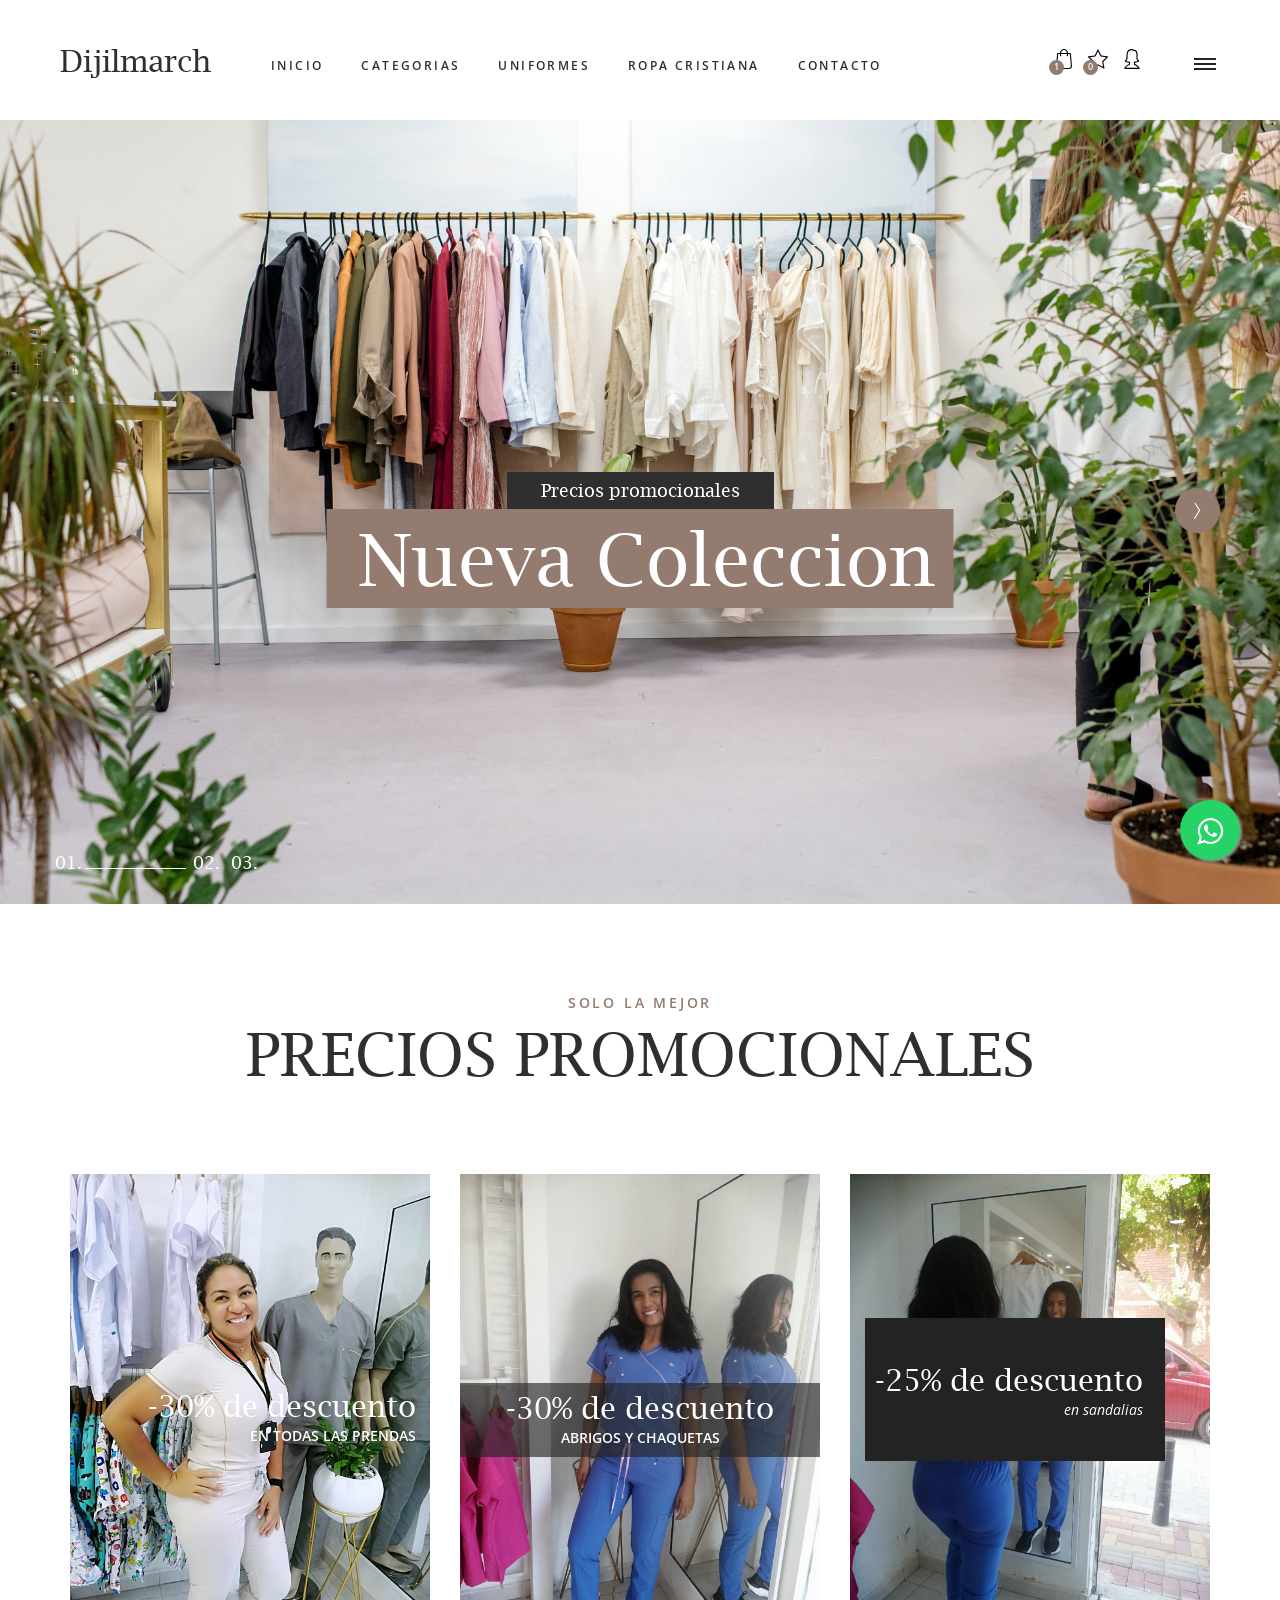
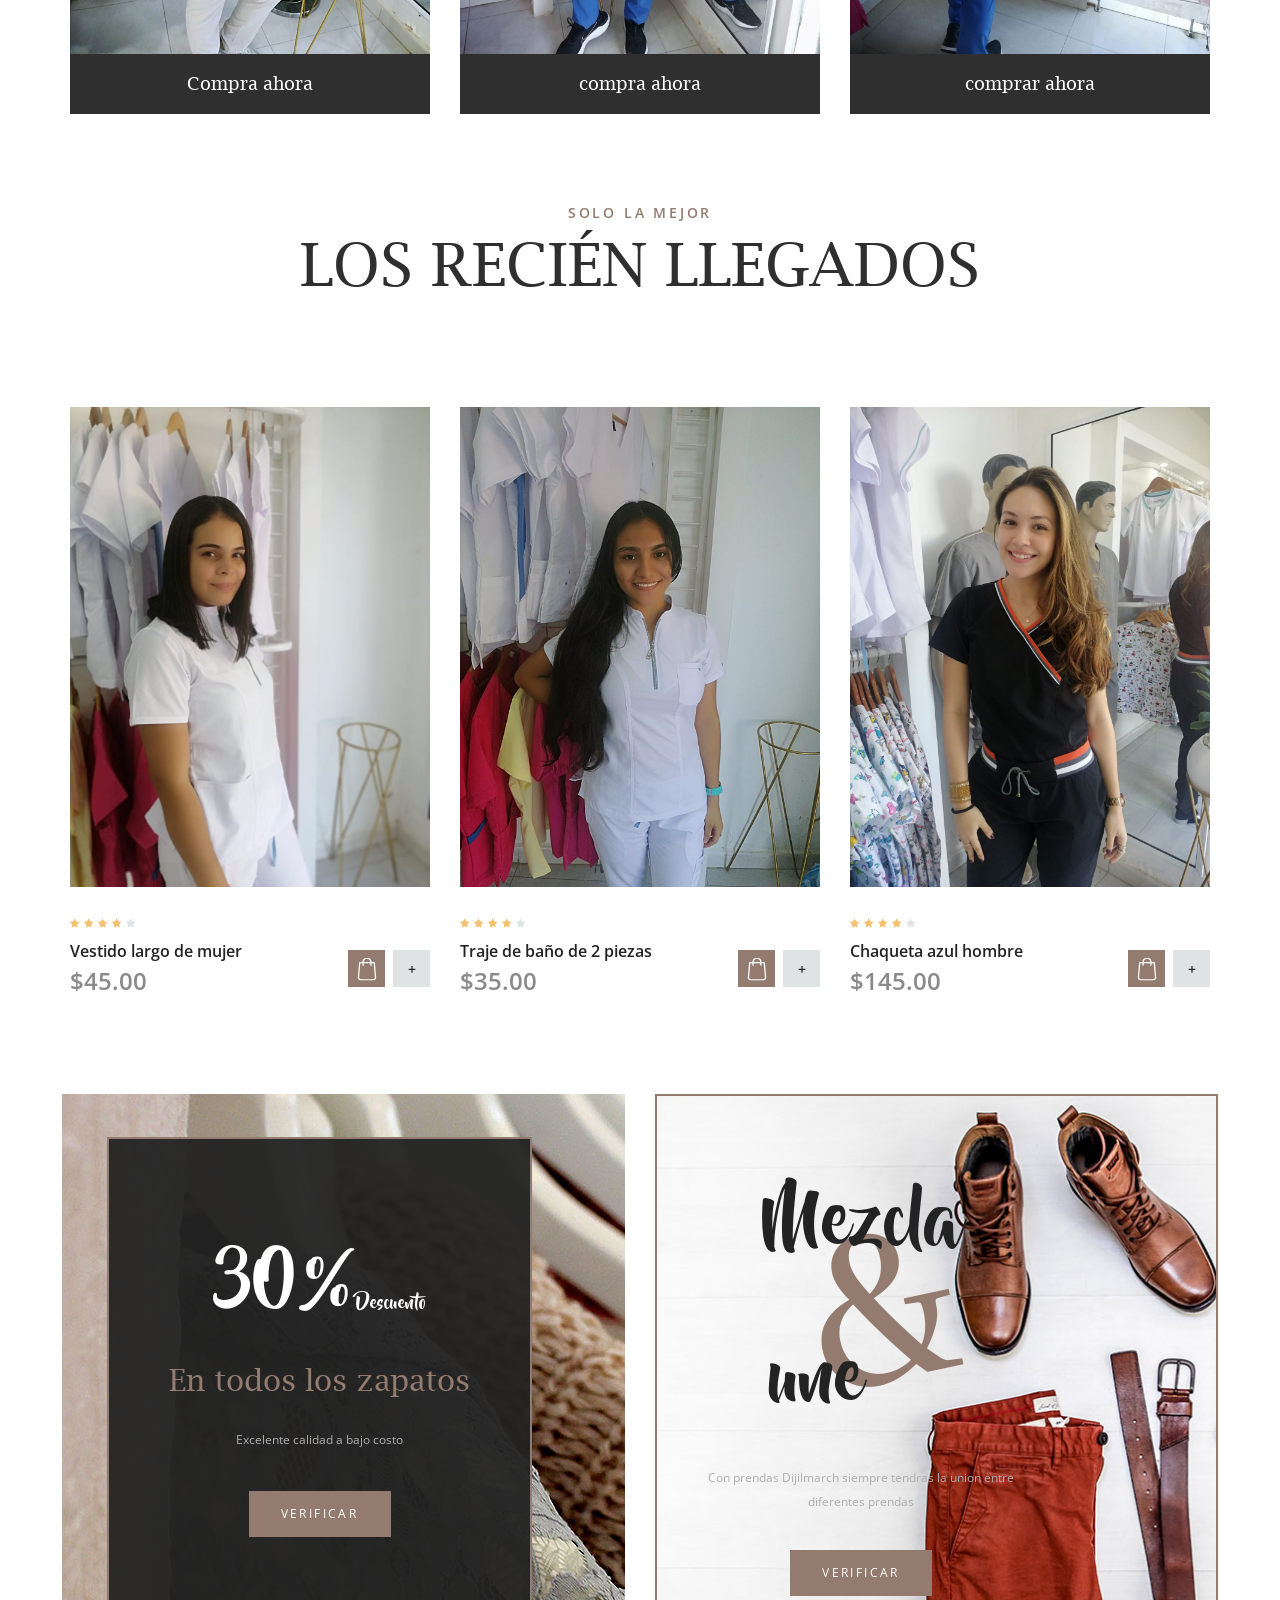
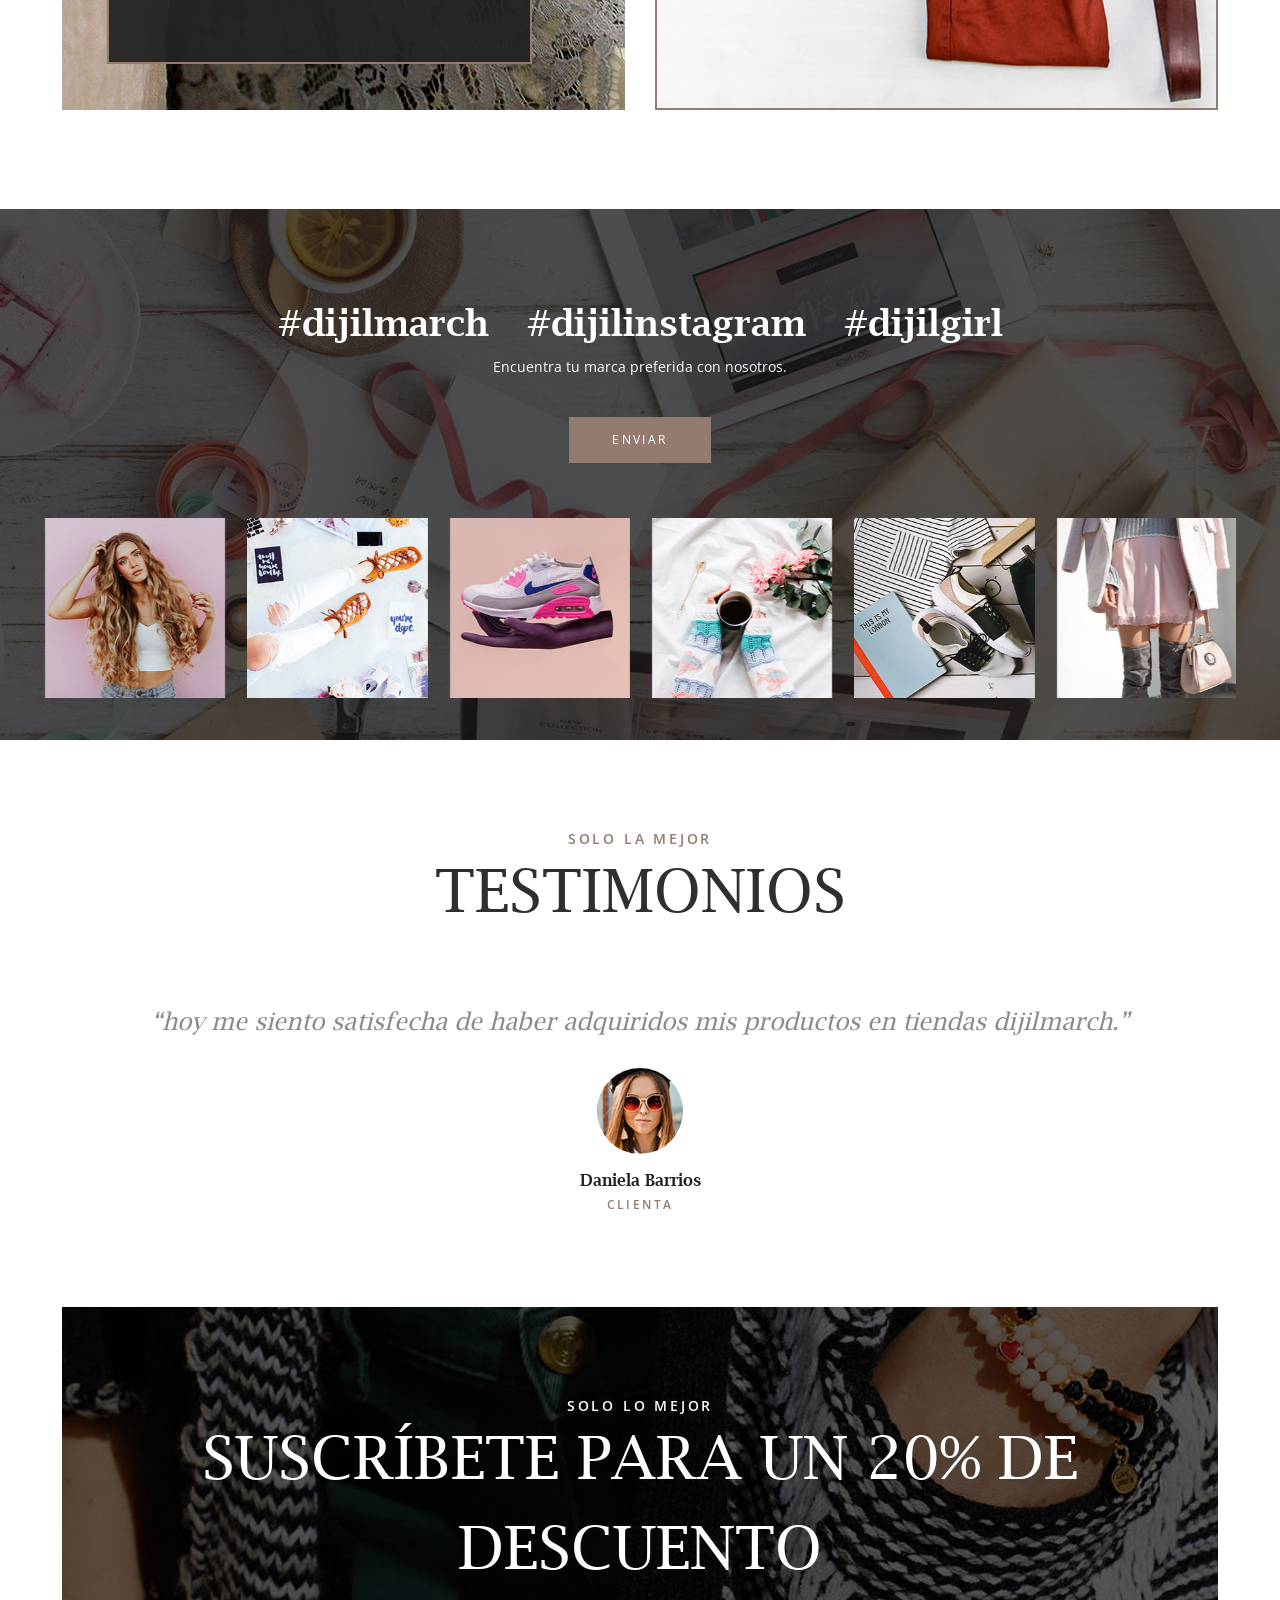
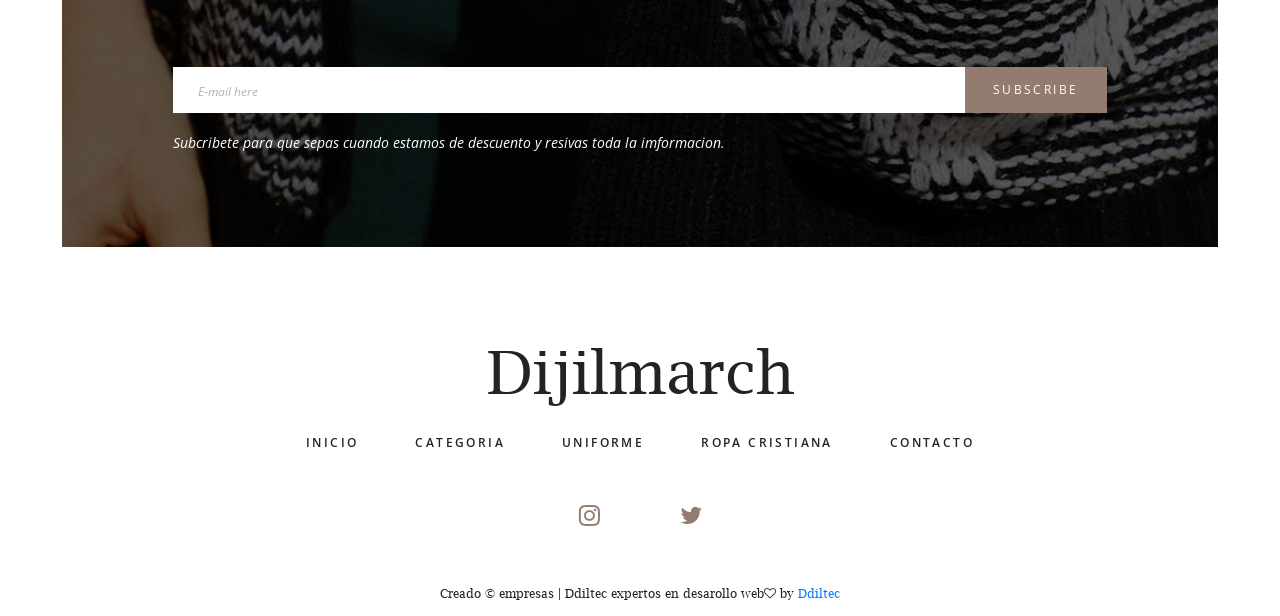
<file: index.html>
<!DOCTYPE html>
<html lang="en">
<head>
<title>DIJILMARCH</title>
<meta charset="utf-8">
<meta http-equiv="X-UA-Compatible" content="IE=edge">
<meta name="description" content="Wish shop project">
<meta name="viewport" content="width=device-width, initial-scale=1">
<link rel="stylesheet" type="text/css" href="styles/bootstrap4/bootstrap.min.css">
<link href="plugins/font-awesome-4.7.0/css/font-awesome.min.css" rel="stylesheet" type="text/css">
<link rel="stylesheet" type="text/css" href="plugins/OwlCarousel2-2.2.1/owl.carousel.css">
<link rel="stylesheet" type="text/css" href="plugins/OwlCarousel2-2.2.1/owl.theme.default.css">
<link rel="stylesheet" type="text/css" href="plugins/OwlCarousel2-2.2.1/animate.css">
<link href="plugins/colorbox/colorbox.css" rel="stylesheet" type="text/css">
<link rel="stylesheet" type="text/css" href="styles/main_styles.css">
<link rel="stylesheet" type="text/css" href="styles/responsive.css">
 <link rel="stylesheet" href="css/whapsapp.css">
</head>
<body>
	<link rel="stylesheet" href="https://maxcdn.bootstrapcdn.com/font-awesome/4.5.0/css/font-awesome.min.css">
	<a href="https://api.whatsapp.com/send?phone=3107063008&text=Hola%21%20Quisiera%20m%C3%A1s%20informaci%C3%B3n%20sobre%20dijilmarch%202." class="float" target="_blank">
	<i class="fa fa-whatsapp my-float"></i>
	</a>
<div class="super_container">
	
	<!-- Header -->

	<header class="header">
		<div class="header_inner d-flex flex-row align-items-center justify-content-start">
			<div class="logo"><a href="#">Dijilmarch</a></div> <br>
			
			<nav class="main_nav">
				<ul>
					<li><a href="#">inicio</a></li>
					<li><a href="categoria.html">categorias</a></li>
					<li><a href="categoria.html">uniformes</a></li>
					<li><a href="cristiana.html">ropa cristiana</a></li>
					<li><a href="contacto.php">contacto</a></li>
				</ul>
			</nav>
			<div class="header_content ml-auto">
				<div class="search header_search">
					<form action="#">
						<input type="search" class="search_input" required="required">
						<button type="submit" id="search_button" class="search_button"><img src="images/magnifying-glass.svg" alt=""></button>
					</form>
				</div>
				<div class="shopping">
					<!-- Cart -->
					<a href="#">
						<div class="cart">
							<img src="images/shopping-bag.svg" alt="">
							<div class="cart_num_container">
								<div class="cart_num_inner">
									<div class="cart_num">1</div>
								</div>
							</div>
						</div>
					</a>
					<!-- Star -->
					<a href="#">
						<div class="star">
							<img src="images/star.svg" alt="">
							<div class="star_num_container">
								<div class="star_num_inner">
									<div class="star_num">0</div>
								</div>
							</div>
						</div>
					</a>
					<!-- Avatar -->
					<a href="login.html">
						<div class="avatar">
							<img src="images/avatar.svg" alt="">
						</div>
					</a>
				</div>
			</div>

			<div class="burger_container d-flex flex-column align-items-center justify-content-around menu_mm"><div></div><div></div><div></div></div>
		</div>
	</header>

	<!-- Menu -->

	<div class="menu d-flex flex-column align-items-end justify-content-start text-right menu_mm trans_400">
		<div class="menu_close_container"><div class="menu_close"><div></div><div></div></div></div>
		<div class="logo menu_mm"><a href="#">Dijilmarch</a></div>
		<div class="search">
			<form action="#">
				<input type="search" class="search_input menu_mm" required="required">
				<button type="submit" id="search_button_menu" class="search_button menu_mm"><img class="menu_mm" src="images/magnifying-glass.svg" alt=""></button>
			</form>
		</div>
		<nav class="menu_nav">
			<ul class="menu_mm">
				<li class="menu_mm"><a href="#">inicio</a></li>
				<li class="menu_mm"><a href="#">categoria</a></li>
				<li class="menu_mm"><a href="#">accesorios</a></li>
				<li class="menu_mm"><a href="#">uniforme</a></li>
				<li class="menu_mm"><a href="#">contacto</a></li>
			</ul>
		</nav>
	</div>

	<!-- Home -->

	<div class="home">
		
		<!-- Home Slider -->

		<div class="home_slider_container">
			<div class="owl-carousel owl-theme home_slider">
				
				<!-- Home Slider Item -->
				<div class="owl-item">
					<div class="home_slider_background" style="background-image:url(images/portada.jpg)"></div>
					<div class="home_slider_content">
						<div class="home_slider_content_inner">
							<div class="home_slider_subtitle">Precios promocionales</div>
							<div class="home_slider_title">Nueva Coleccion</div>
						</div>	
					</div>
				</div>

				<!-- Home Slider Item -->
				<div class="owl-item">
					<div class="home_slider_background" style="background-image:url(images/portada2.jpg)"></div>
					<div class="home_slider_content">
						<div class="home_slider_content_inner">
							<div class="home_slider_subtitle">Precios promocionales</div>
							<div class="home_slider_title">Nueva Coleccion</div>
						</div>	
					</div>
				</div>

				<!-- Home Slider Item -->
				<div class="owl-item">
					<div class="home_slider_background" style="background-image:url(images/portada3.jpg)"></div>
					<div class="home_slider_content">
						<div class="home_slider_content_inner">
							<div class="home_slider_subtitle">Precios promocionales</div>
							<div class="home_slider_title">Nueva Coleccion</div>
						</div>	
					</div>
				</div>

			</div>
			
			<!-- Home Slider Nav -->

			<div class="home_slider_next d-flex flex-column align-items-center justify-content-center"><img src="images/arrow_r.png" alt=""></div>

			<!-- Home Slider Dots -->

			<div class="home_slider_dots_container">
				<div class="container">
					<div class="row">
						<div class="col">
							<div class="home_slider_dots">
								<ul id="home_slider_custom_dots" class="home_slider_custom_dots">
									<li class="home_slider_custom_dot active">01.<div></div></li>
									<li class="home_slider_custom_dot">02.<div></div></li>
									<li class="home_slider_custom_dot">03.<div></div></li>
								</ul>
							</div>
						</div>
					</div>
				</div>		
			</div>
		</div>
	</div>

	<!-- Promo -->

	<div class="promo">
		<div class="container">
			<div class="row">
				<div class="col">
					<div class="section_title_container text-center">
						<div class="section_subtitle">Solo la mejor</div>
						<div class="section_title">precios promocionales</div>
					</div>
				</div>
			</div>
			<div class="row promo_container">

				<!-- Promo Item -->
				<div class="col-lg-4 promo_col">
					<div class="promo_item">
						<div class="promo_image">
							<img src="images/promo_1.jpg" alt="">
							<div class="promo_content promo_content_1">
								<div class="promo_title">-30% de descuento</div>
								<div class="promo_subtitle">En todas las prendas</div>
							</div>
						</div>
						<div class="promo_link"><a href="#">Compra ahora</a></div>
					</div>
				</div>

				<!-- Promo Item -->
				<div class="col-lg-4 promo_col">
					<div class="promo_item">
						<div class="promo_image">
							<img src="images/promo_2.jpeg" alt="">
							<div class="promo_content promo_content_2">
								<div class="promo_title">-30% de descuento</div>
								<div class="promo_subtitle">Abrigos y chaquetas</div>
							</div>
						</div>
						<div class="promo_link"><a href="#">compra ahora</a></div>
					</div>
				</div>

				<!-- Promo Item -->
				<div class="col-lg-4 promo_col">
					<div class="promo_item">
						<div class="promo_image">
							<img src="images/promo_3.jpg" alt="">
							<div class="promo_content promo_content_3">
								<div class="promo_title">-25% de descuento</div>
								<div class="promo_subtitle">en sandalias</div>
							</div>
						</div>
						<div class="promo_link"><a href="#">comprar ahora</a></div>
					</div>
				</div>

			</div>
		</div>
	</div>

	<!-- New Arrivals -->

	<div class="arrivals">
		<div class="container">
			<div class="row">
				<div class="col">
					<div class="section_title_container text-center">
						<div class="section_subtitle">solo la mejor</div>
						<div class="section_title">los recién llegados</div>
					</div>
				</div>
			</div>
			<div class="row products_container">

				<!-- Product -->
				<div class="col-lg-4 product_col">
					<div class="product">
						<div class="product_image">
							<img src="images/product_1.jpg" alt="">
						</div>
						<div class="rating rating_4">
							<i class="fa fa-star"></i>
							<i class="fa fa-star"></i>
							<i class="fa fa-star"></i>
							<i class="fa fa-star"></i>
							<i class="fa fa-star"></i>
						</div>
						<div class="product_content clearfix">
							<div class="product_info">
								<div class="product_name"><a href="product.html">Vestido largo de mujer</a></div>
								<div class="product_price">$45.00</div>
							</div>
							<div class="product_options">
								<div class="product_buy product_option"><img src="images/shopping-bag-white.svg" alt=""></div>
								<div class="product_fav product_option">+</div>
							</div>
						</div>
					</div>
				</div>

				<!-- Product -->
				<div class="col-lg-4 product_col">
					<div class="product">
						<div class="product_image">
							<img src="images/product_2.jpg" alt="">
						</div>
						<div class="rating rating_4">
							<i class="fa fa-star"></i>
							<i class="fa fa-star"></i>
							<i class="fa fa-star"></i>
							<i class="fa fa-star"></i>
							<i class="fa fa-star"></i>
						</div>
						<div class="product_content clearfix">
							<div class="product_info">
								<div class="product_name"><a href="product.html">Traje de baño de 2 piezas</a></div>
								<div class="product_price">$35.00</div>
							</div>
							<div class="product_options">
								<div class="product_buy product_option"><img src="images/shopping-bag-white.svg" alt=""></div>
								<div class="product_fav product_option">+</div>
							</div>
						</div>
					</div>
				</div>

				<!-- Product -->
				<div class="col-lg-4 product_col">
					<div class="product">
						<div class="product_image">
							<img src="images/product_3.jpg" alt="">
						</div>
						<div class="rating rating_4">
							<i class="fa fa-star"></i>
							<i class="fa fa-star"></i>
							<i class="fa fa-star"></i>
							<i class="fa fa-star"></i>
							<i class="fa fa-star"></i>
						</div>
						<div class="product_content clearfix">
							<div class="product_info">
								<div class="product_name"><a href="product.html">Chaqueta azul hombre</a></div>
								<div class="product_price">$145.00</div>
							</div>
							<div class="product_options">
								<div class="product_buy product_option"><img src="images/shopping-bag-white.svg" alt=""></div>
								<div class="product_fav product_option">+</div>
							</div>
						</div>
					</div>
				</div>

			</div>
		</div>
	</div>

	<!-- Extra -->

	<div class="extra clearfix">
		<div class="extra_promo extra_promo_1">
			<div class="extra_promo_image" style="background-image:url(images/extra_1.jpg)"></div>
			<div class="extra_1_content d-flex flex-column align-items-center justify-content-center text-center">
				<div class="extra_1_price">30%<span>Descuento</span></div>
				<div class="extra_1_title">En todos los zapatos</div>
				<div class="extra_1_text">Excelente calidad a bajo costo</div>
				<div class="button extra_1_button"><a href="checkout.html">Verificar</a></div>
			</div>
		</div>
		<div class="extra_promo extra_promo_2">
			<div class="extra_promo_image" style="background-image:url(images/extra_2.jpg)"></div>
			<div class="extra_2_content d-flex flex-column align-items-center justify-content-center text-center">
				<div class="extra_2_title">
					<div class="extra_2_center">&</div>
					<div class="extra_2_top">Mezcla</div>
					<div class="extra_2_bottom">une</div>
				</div>
				<div class="extra_2_text">Con prendas Dijilmarch siempre tendras la union entre diferentes prendas</div>
				<div class="button extra_2_button"><a href="checkout.html">verificar</a></div>
			</div>
		</div>
	</div>

	<!-- Gallery -->

	<div class="gallery">
		<div class="gallery_image" style="background-image:url(images/gallery.jpg)"></div>
		<div class="container">
			<div class="row">
				<div class="col">
					<div class="gallery_title text-center">
						<ul>
							<li><a href="#">#dijilmarch</a></li>
							<li><a href="#">#dijilinstagram</a></li>
							<li><a href="#">#dijilgirl</a></li>
						</ul>
					</div>
					<div class="gallery_text text-center">Encuentra tu marca preferida con nosotros.</div>
					<div class="button gallery_button"><a href="#">Enviar</a></div>
				</div>
			</div>
		</div>	
		<div class="gallery_slider_container">
			
			<!-- Gallery Slider -->
			<div class="owl-carousel owl-theme gallery_slider">
				
				<!-- Gallery Item -->
				<div class="owl-item gallery_item">
					<a class="colorbox" href="images/gallery_1.jpg">
						<img src="images/gallery_1.jpg" alt="">
					</a>
				</div>

				<!-- Gallery Item -->
				<div class="owl-item gallery_item">
					<a class="colorbox" href="images/gallery_2.jpg">
						<img src="images/gallery_2.jpg" alt="">
					</a>
				</div>

				<!-- Gallery Item -->
				<div class="owl-item gallery_item">
					<a class="colorbox" href="images/gallery_3.jpg">
						<img src="images/gallery_3.jpg" alt="">
					</a>
				</div>

				<!-- Gallery Item -->
				<div class="owl-item gallery_item">
					<a class="colorbox" href="images/gallery_4.jpg">
						<img src="images/gallery_4.jpg" alt="">
					</a>
				</div>

				<!-- Gallery Item -->
				<div class="owl-item gallery_item">
					<a class="colorbox" href="images/gallery_5.jpg">
						<img src="images/gallery_5.jpg" alt="">
					</a>
				</div>

				<!-- Gallery Item -->
				<div class="owl-item gallery_item">
					<a class="colorbox" href="images/gallery_6.jpg">
						<img src="images/gallery_6.jpg" alt="">
					</a>
				</div>

			</div>
		</div>	
	</div>

	<!-- Testimonials -->

	<div class="testimonials">
		<div class="container">
			<div class="row">
				<div class="col">
					<div class="section_title_container text-center">
						<div class="section_subtitle">Solo la mejor</div>
						<div class="section_title">testimonios</div>
					</div>
				</div>
			</div>
			<div class="row test_slider_container">
				<div class="col">

					<!-- Testimonials Slider -->
					<div class="owl-carousel owl-theme test_slider text-center">

						<!-- Testimonial Item -->
						<div class="owl-item">
							<div class="test_text">“hoy me siento satisfecha de haber adquiridos mis productos en tiendas dijilmarch.”</div>
							<div class="test_content">
								<div class="test_image"><img src="images/testimonials.jpg" alt=""></div>
								<div class="test_name">Daniela Barrios</div>
								<div class="test_title">clienta</div>
							</div>
						</div>

						<!-- Testimonial Item -->
						<div class="owl-item">
							<div class="test_text">“ohh an ganado una clienta mas, los mejores en lo que hacen.”</div>
							<div class="test_content">
								<div class="test_image"><img src="images/testimonials.jpg" alt=""></div>
								<div class="test_name">Yulieth Diaz</div>
								<div class="test_title">clientaS</div>
							</div>
						</div>

						<!-- Testimonial Item -->
						<div class="owl-item">
							<div class="test_text">“Nuestra empresa acabo de firmar contrato con Tiendas dijilmarch y nos sentimos satichos.”</div>
							<div class="test_content">
								<div class="test_image"><img src="images/testimonials.jpg" alt=""></div>
								<div class="test_name">Drumons sas</div>
								<div class="test_title">cliente</div>
							</div>
						</div>

					</div>

				</div>
			</div>
		</div>
	</div>

	<!-- Newsletter -->

	<div class="newsletter">
		<div class="newsletter_content">
			<div class="newsletter_image" style="background-image:url(images/newsletter.jpg)"></div>
			<div class="container">
				<div class="row">
					<div class="col">
						<div class="section_title_container text-center">
							<div class="section_subtitle">Solo lo mejor</div>
							<div class="section_title">suscríbete para un 20% de descuento</div>
						</div>
					</div>
				</div>
				<div class="row newsletter_container">
					<div class="col-lg-10 offset-lg-1">
						<div class="newsletter_form_container">
							<form action="#">
								<input type="email" class="newsletter_input" required="required" placeholder="E-mail here">
								<button type="submit" class="newsletter_button">subscribe</button>
							</form>
						</div>
						<div class="newsletter_text">Subcribete para que sepas cuando estamos de descuento y resivas toda la imformacion.</div>
					</div>
				</div>
			</div>
		</div>
	</div>

	<!-- Footer -->

	<footer class="footer">
		<div class="container">
			<div class="row">
				<div class="col text-center">
					<div class="footer_logo"><a href="#">Dijilmarch</a></div>
					<nav class="footer_nav">
						<ul>
							<li><a href="index.html">inicio</a></li>
							<li><a href="categoria.html">categoria</a></li>
							<li><a href="categoria.html">uniforme</a></li>
							<li><a href="cristiana.html">ropa cristiana</a></li>
							<li><a href="contact.html">contacto</a></li>
						</ul>
					</nav>
					<div class="footer_social">
						<ul>
							
							<li><a href="https://www.instagram.com/uniformes_dijilmarch/"><i class="fa fa-instagram" aria-hidden="true"></i></a></li>
							<li><a href="#"><i class="bi bi-facebook" aria-hidden="true"></i></a></li>
							<li><a href="#"><i class="fa fa-twitter" aria-hidden="true"></i></a></li>
						</ul>
					</div>
					<div class="copyright"><!-- Link back to Colorlib can't be removed. Template is licensed under CC BY 3.0. -->
Creado &copy;<script>por.write(new Date().getFullYear());</script> empresas | Ddiltec expertos en desarollo web<i class="fa fa-heart-o" aria-hidden="true"></i> by <a href="https://colorlib.com" target="_blank">Ddiltec</a>
<!-- Link back to Colorlib can't be removed. Template is licensed under CC BY 3.0. --></div>
				</div>
			</div>
		</div>
	</footer>
</div>

<script src="js/jquery-3.2.1.min.js"></script>
<script src="styles/bootstrap4/popper.js"></script>
<script src="styles/bootstrap4/bootstrap.min.js"></script>
<script src="plugins/OwlCarousel2-2.2.1/owl.carousel.js"></script>
<script src="plugins/easing/easing.js"></script>
<script src="plugins/parallax-js-master/parallax.min.js"></script>
<script src="plugins/colorbox/jquery.colorbox-min.js"></script>
<script src="js/custom.js"></script>
</body>
</html>
</file>
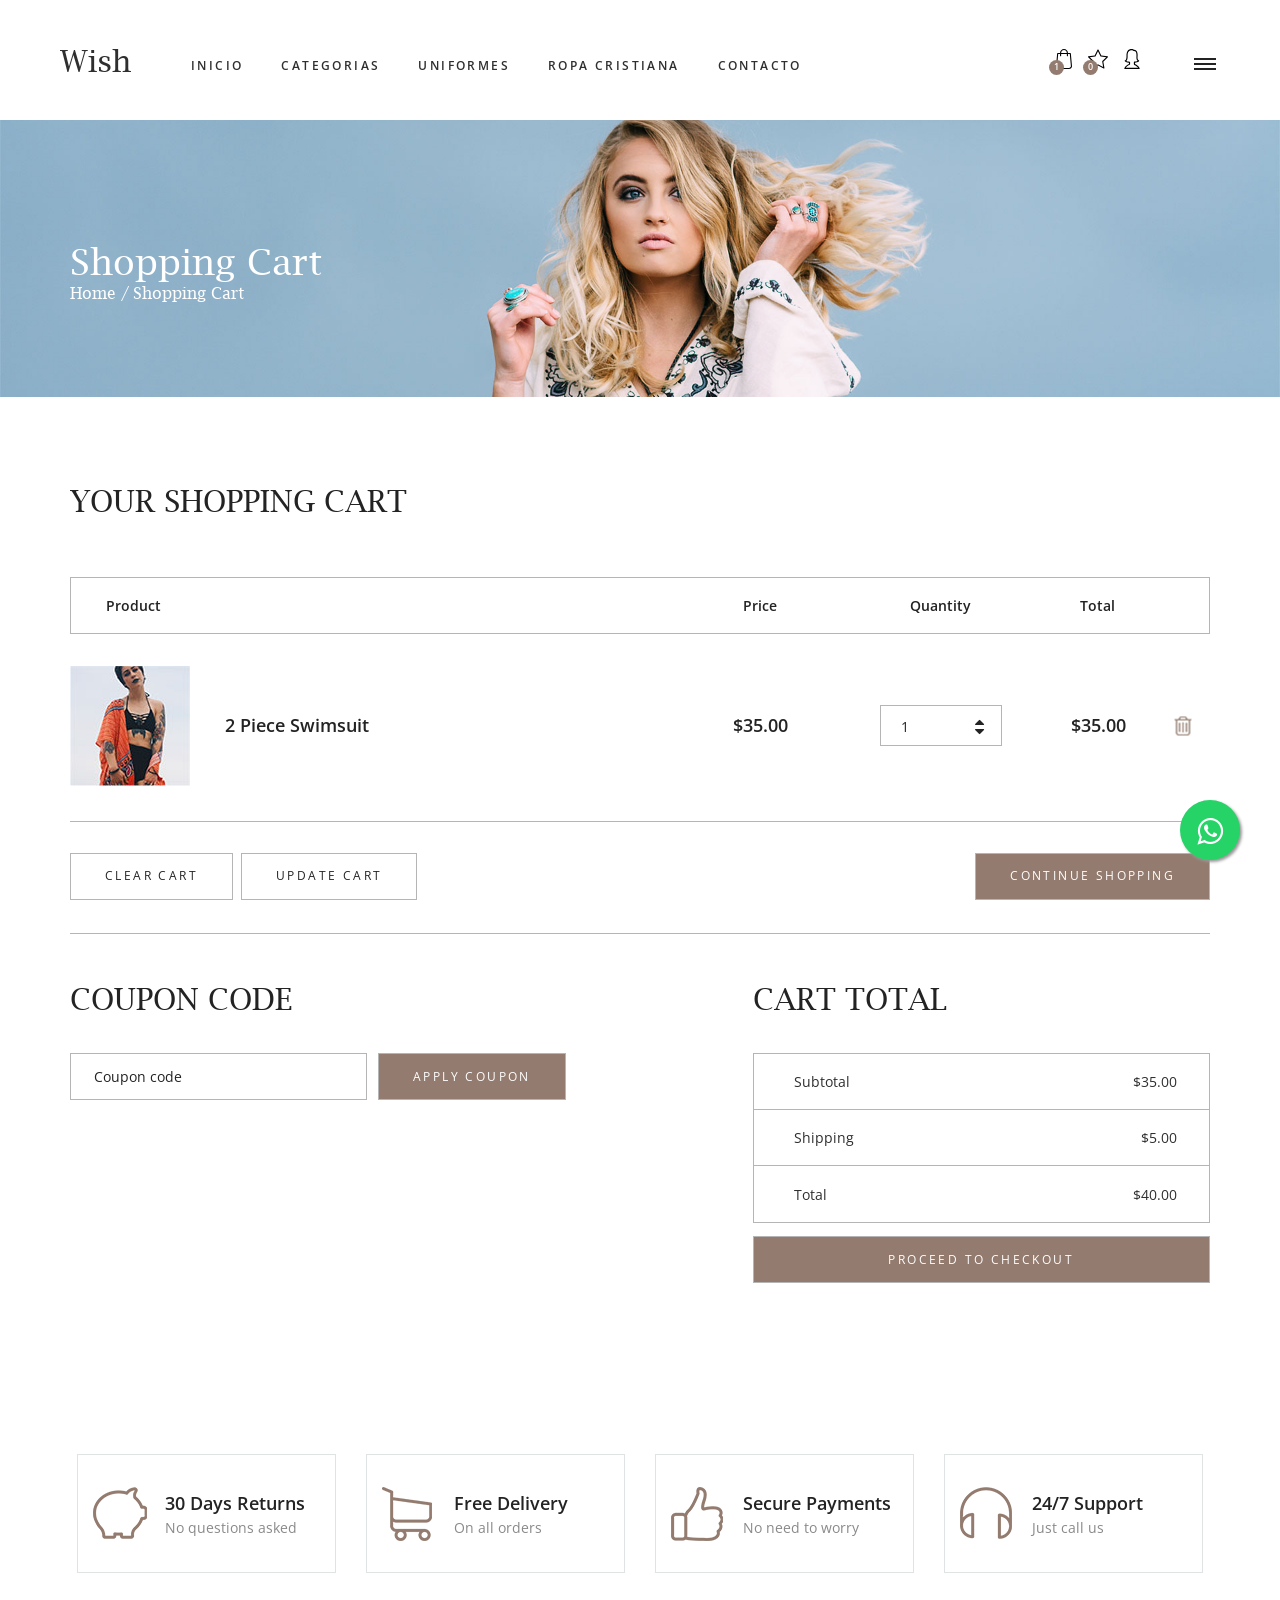
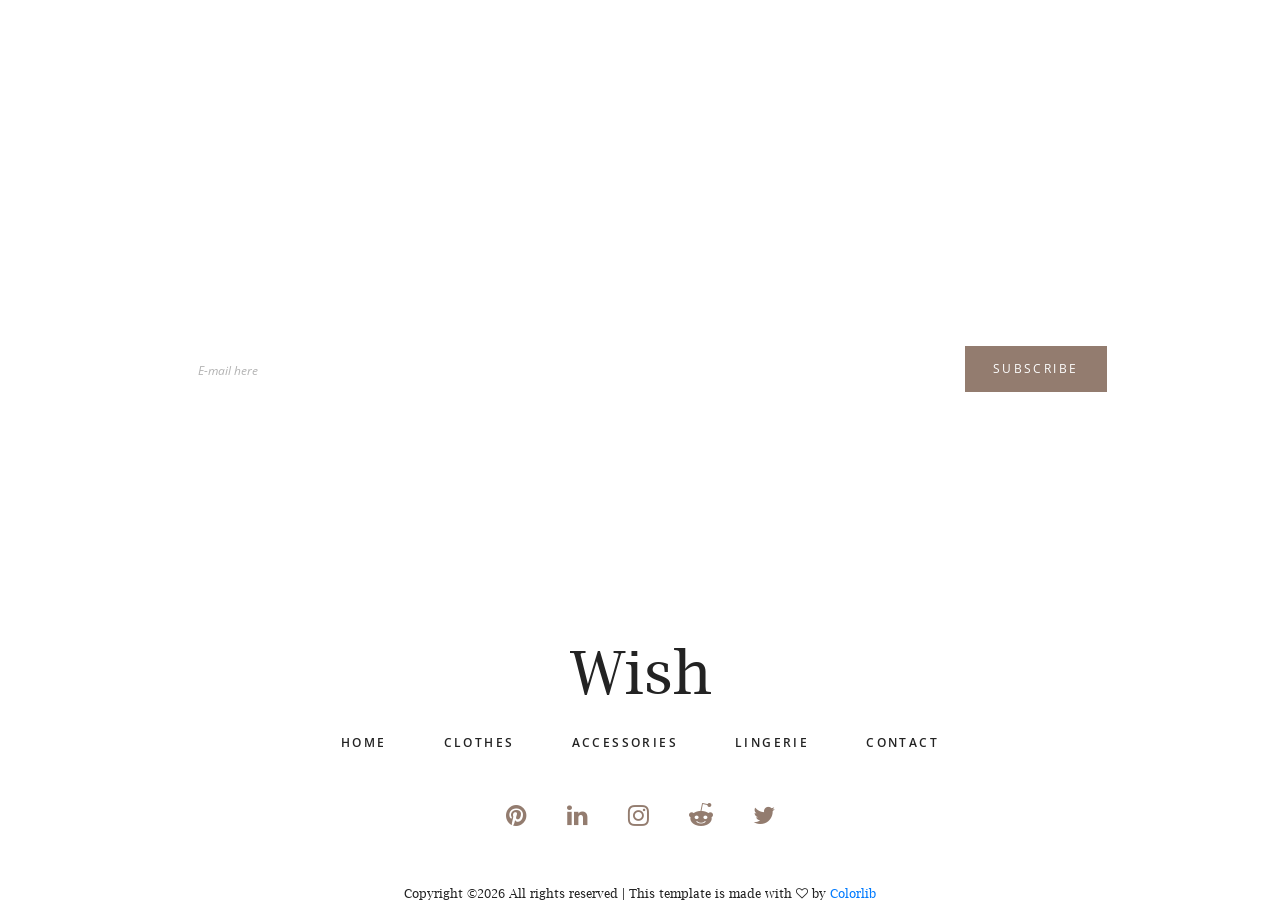
<file: cart.html>
<!DOCTYPE html>
<html lang="en">
<head>
<title>Cart</title>
<meta charset="utf-8">
<meta http-equiv="X-UA-Compatible" content="IE=edge">
<meta name="description" content="Wish shop project">
<meta name="viewport" content="width=device-width, initial-scale=1">
<link rel="stylesheet" type="text/css" href="styles/bootstrap4/bootstrap.min.css">
<link href="plugins/font-awesome-4.7.0/css/font-awesome.min.css" rel="stylesheet" type="text/css">
<link rel="stylesheet" type="text/css" href="styles/cart.css">
<link rel="stylesheet" type="text/css" href="styles/cart_responsive.css">
<link rel="stylesheet" href="css/whapsapp.css">
</head>
<body>
	<link rel="stylesheet" href="https://maxcdn.bootstrapcdn.com/font-awesome/4.5.0/css/font-awesome.min.css">
	<a href="https://api.whatsapp.com/send?phone=3107063008&text=Hola%21%20Quisiera%20m%C3%A1s%20informaci%C3%B3n%20sobre%20Dijilmarch%202." class="float" target="_blank">
	<i class="fa fa-whatsapp my-float"></i>
	</a>
<div class="super_container">
	
	<!-- Header -->

	<header class="header">
		<div class="header_inner d-flex flex-row align-items-center justify-content-start">
			<div class="logo"><a href="#">Wish</a></div>
			<nav class="main_nav">
				<ul>
					<li><a href="#">inicio</a></li>
					<li><a href="categories.html">categorias</a></li>
					<li><a href="categories.html">uniformes</a></li>
					<li><a href="categories.html">ropa cristiana</a></li>
					<li><a href="contacto.php">contacto</a></li>
				</ul>
			</nav>
			<div class="header_content ml-auto">
				<div class="search header_search">
					<form action="#">
						<input type="search" class="search_input" required="required">
						<button type="submit" id="search_button" class="search_button"><img src="images/magnifying-glass.svg" alt=""></button>
					</form>
				</div>
				<div class="shopping">
					<!-- Cart -->
					<a href="#">
						<div class="cart">
							<img src="images/shopping-bag.svg" alt="">
							<div class="cart_num_container">
								<div class="cart_num_inner">
									<div class="cart_num">1</div>
								</div>
							</div>
						</div>
					</a>
					<!-- Star -->
					<a href="#">
						<div class="star">
							<img src="images/star.svg" alt="">
							<div class="star_num_container">
								<div class="star_num_inner">
									<div class="star_num">0</div>
								</div>
							</div>
						</div>
					</a>
					<!-- Avatar -->
					<a href="#">
						<div class="avatar">
							<img src="images/avatar.svg" alt="">
						</div>
					</a>
				</div>
			</div>

			<div class="burger_container d-flex flex-column align-items-center justify-content-around menu_mm"><div></div><div></div><div></div></div>
		</div>
	</header>

	<!-- Menu -->

	<div class="menu d-flex flex-column align-items-end justify-content-start text-right menu_mm trans_400">
		<div class="menu_close_container"><div class="menu_close"><div></div><div></div></div></div>
		<div class="logo menu_mm"><a href="#">Wish</a></div>
		<div class="search">
			<form action="#">
				<input type="search" class="search_input menu_mm" required="required">
				<button type="submit" id="search_button_menu" class="search_button menu_mm"><img class="menu_mm" src="images/magnifying-glass.svg" alt=""></button>
			</form>
		</div>
		<nav class="menu_nav">
			<ul class="menu_mm">
				<li class="menu_mm"><a href="index.html">Inicio</a></li>
				<li class="menu_mm"><a href="#">clothes</a></li>
				<li class="menu_mm"><a href="#">accessories</a></li>
				<li class="menu_mm"><a href="#">lingerie</a></li>
				<li class="menu_mm"><a href="#">contact</a></li>
			</ul>
		</nav>
	</div>

	<!-- Home -->

	<div class="home">
		<div class="home_background parallax-window" data-parallax="scroll" data-image-src="images/cart.jpg" data-speed="0.8"></div>
		<div class="container">
			<div class="row">
				<div class="col">
					<div class="home_container">
						<div class="home_content">
							<div class="home_title">Shopping Cart</div>
							<div class="breadcrumbs">
								<ul>
									<li><a href="index.html">Home</a></li>
									<li>Shopping Cart</li>
								</ul>
							</div>
						</div>
					</div>
				</div>
			</div>
		</div>
	</div>

	<!-- Cart -->

	<div class="cart_container">
		<div class="container">
			<div class="row">
				<div class="col">
					<div class="cart_title">your shopping cart</div>
				</div>
			</div>
			<div class="row">
				<div class="col">
					<div class="cart_bar d-flex flex-row align-items-center justify-content-start">
						<div class="cart_bar_title_name">Product</div>
						<div class="cart_bar_title_content ml-auto">
							<div class="cart_bar_title_content_inner d-flex flex-row align-items-center justify-content-end">
								<div class="cart_bar_title_price">Price</div>
								<div class="cart_bar_title_quantity">Quantity</div>
								<div class="cart_bar_title_total">Total</div>
								<div class="cart_bar_title_button"></div>
							</div>
						</div>
					</div>
				</div>
			</div>
			<div class="row">
				<div class="col">
					<div class="cart_products">
						<ul>
							<li class=" cart_product d-flex flex-md-row flex-column align-items-md-center align-items-start justify-content-start">
								<!-- Product Image -->
								<div class="cart_product_image"><img src="images/cart_product_1.jpg" alt=""></div>
								<!-- Product Name -->
								<div class="cart_product_name"><a href="product.html">2 Piece Swimsuit</a></div>
								<div class="cart_product_info ml-auto">
									<div class="cart_product_info_inner d-flex flex-row align-items-center justify-content-md-end justify-content-start">
										<!-- Product Price -->
										<div class="cart_product_price">$35.00</div>
										<!-- Product Quantity -->
										<div class="product_quantity_container">
											<div class="product_quantity clearfix">
												<input id="quantity_input" type="text" pattern="[0-9]*" value="1">
												<div class="quantity_buttons">
													<div id="quantity_inc_button" class="quantity_inc quantity_control"><i class="fa fa-caret-up" aria-hidden="true"></i></div>
													<div id="quantity_dec_button" class="quantity_dec quantity_control"><i class="fa fa-caret-down" aria-hidden="true"></i></div>
												</div>
											</div>
										</div>
										<!-- Products Total Price -->
										<div class="cart_product_total">$35.00</div>
										<!-- Product Cart Trash Button -->
										<div class="cart_product_button">
											<button class="cart_product_remove"><img src="images/trash.png" alt=""></button>
										</div>
									</div>
								</div>
							</li>
						</ul>
					</div>
				</div>
			</div>
			<div class="row">
				<div class="col">
					<div class="cart_control_bar d-flex flex-md-row flex-column align-items-start justify-content-start">
						<button class="button_clear cart_button">clear cart</button>
						<button class="button_update cart_button">update cart</button>
						<button class="button_update cart_button_2 ml-md-auto">continue shopping</button>
					</div>
				</div>
			</div>
			<div class="row cart_extra">
				<!-- Cart Coupon -->
				<div class="col-lg-6">
					<div class="cart_coupon">
						<div class="cart_title">coupon code</div>
						<form action="#" class="cart_coupon_form d-flex flex-row align-items-start justify-content-start" id="cart_coupon_form">
							<input type="text" class="cart_coupon_input" placeholder="Coupon code" required="required">
							<button class="button_clear cart_button_2">apply coupon</button>
						</form>
					</div>
				</div>
				<!-- Cart Total -->
				<div class="col-lg-5 offset-lg-1">
					<div class="cart_total">
						<div class="cart_title">cart total</div>
						<ul>
							<li class="d-flex flex-row align-items-center justify-content-start">
								<div class="cart_total_title">Subtotal</div>
								<div class="cart_total_price ml-auto">$35.00</div>
							</li>
							<li class="d-flex flex-row align-items-center justify-content-start">
								<div class="cart_total_title">Shipping</div>
								<div class="cart_total_price ml-auto">$5.00</div>
							</li>
							<li class="d-flex flex-row align-items-center justify-content-start">
								<div class="cart_total_title">Total</div>
								<div class="cart_total_price ml-auto">$40.00</div>
							</li>
						</ul>
						<button class="cart_total_button">proceed to checkout</button>
					</div>
				</div>
			</div>
		</div>
	</div>

	<!-- Newsletter -->

	<div class="newsletter">
		<div class="newsletter_content">
			<div class="newsletter_image parallax-window" data-parallax="scroll" data-image-src="images/cart_nl.jpg" data-speed="0.8"></div>
			<div class="container">
				<div class="row options">

					<!-- Options Item -->
					<div class="col-lg-3">
						<div class="options_item d-flex flex-row align-items-center justify-content-start">
							<div class="option_image"><img src="images/option_1.png" alt=""></div>
							<div class="option_content">
								<div class="option_title">30 Days Returns</div>
								<div class="option_subtitle">No questions asked</div>
							</div>
						</div>
					</div>

					<!-- Options Item -->
					<div class="col-lg-3">
						<div class="options_item d-flex flex-row align-items-center justify-content-start">
							<div class="option_image"><img src="images/option_2.png" alt=""></div>
							<div class="option_content">
								<div class="option_title">Free Delivery</div>
								<div class="option_subtitle">On all orders</div>
							</div>
						</div>
					</div>

					<!-- Options Item -->
					<div class="col-lg-3">
						<div class="options_item d-flex flex-row align-items-center justify-content-start">
							<div class="option_image"><img src="images/option_3.png" alt=""></div>
							<div class="option_content">
								<div class="option_title">Secure Payments</div>
								<div class="option_subtitle">No need to worry</div>
							</div>
						</div>
					</div>

					<!-- Options Item -->
					<div class="col-lg-3">
						<div class="options_item d-flex flex-row align-items-center justify-content-start">
							<div class="option_image"><img src="images/option_4.png" alt=""></div>
							<div class="option_content">
								<div class="option_title">24/7 Support</div>
								<div class="option_subtitle">Just call us</div>
							</div>
						</div>
					</div>

				</div>
				<div class="row newsletter_row">
					<div class="col">
						<div class="section_title_container text-center">
							<div class="section_subtitle">only the best</div>
							<div class="section_title">subscribe for a 20% discount</div>
						</div>
					</div>
				</div>
				<div class="row newsletter_container">
					<div class="col-lg-10 offset-lg-1">
						<div class="newsletter_form_container">
							<form action="#">
								<input type="email" class="newsletter_input" required="required" placeholder="E-mail here">
								<button type="submit" class="newsletter_button">subscribe</button>
							</form>
						</div>
						<div class="newsletter_text">Integer ut imperdiet erat. Quisque ultricies lectus tellus, eu tristique magna pharetra nec. Fusce vel lorem libero. Integer ex mi, facilisis sed nisi ut, vestib ulum ultrices nulla. Aliquam egestas tempor leo.</div>
					</div>
				</div>
			</div>
		</div>
	</div>

	<!-- Footer -->

	<footer class="footer">
		<div class="container">
			<div class="row">
				<div class="col text-center">
					<div class="footer_logo"><a href="#">Wish</a></div>
					<nav class="footer_nav">
						<ul>
							<li><a href="index.html">home</a></li>
							<li><a href="categories.html">clothes</a></li>
							<li><a href="categories.html">accessories</a></li>
							<li><a href="categories.html">lingerie</a></li>
							<li><a href="contact.html">contact</a></li>
						</ul>
					</nav>
					<div class="footer_social">
						<ul>
							<li><a href="#"><i class="fa fa-pinterest" aria-hidden="true"></i></a></li>
							<li><a href="#"><i class="fa fa-linkedin" aria-hidden="true"></i></a></li>
							<li><a href="#"><i class="fa fa-instagram" aria-hidden="true"></i></a></li>
							<li><a href="#"><i class="fa fa-reddit-alien" aria-hidden="true"></i></a></li>
							<li><a href="#"><i class="fa fa-twitter" aria-hidden="true"></i></a></li>
						</ul>
					</div>
					<div class="copyright"><!-- Link back to Colorlib can't be removed. Template is licensed under CC BY 3.0. -->
Copyright &copy;<script>document.write(new Date().getFullYear());</script> All rights reserved | This template is made with <i class="fa fa-heart-o" aria-hidden="true"></i> by <a href="https://colorlib.com" target="_blank">Colorlib</a>
<!-- Link back to Colorlib can't be removed. Template is licensed under CC BY 3.0. --></div>
				</div>
			</div>
		</div>
	</footer>
</div>

<script src="js/jquery-3.2.1.min.js"></script>
<script src="styles/bootstrap4/popper.js"></script>
<script src="styles/bootstrap4/bootstrap.min.js"></script>
<script src="plugins/easing/easing.js"></script>
<script src="plugins/parallax-js-master/parallax.min.js"></script>
<script src="js/cart_custom.js"></script>
</body>
</html>
</file>
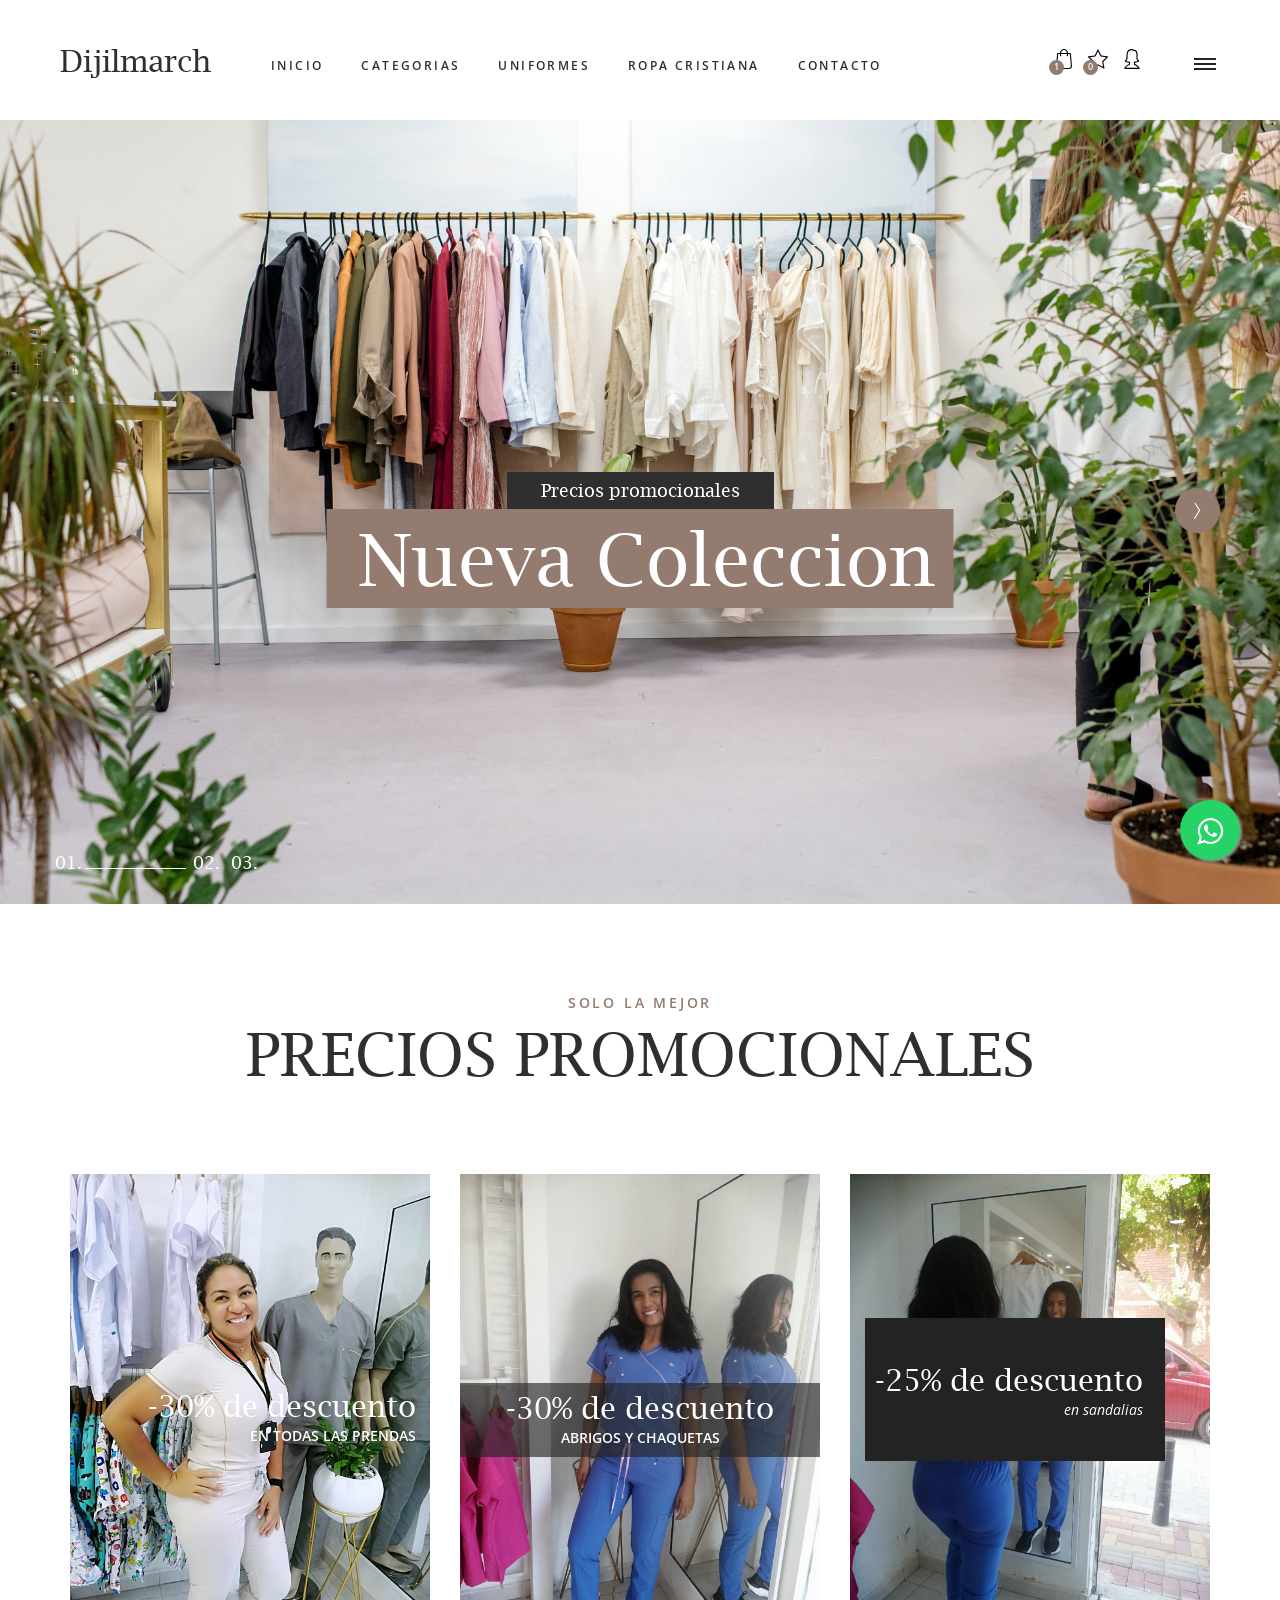
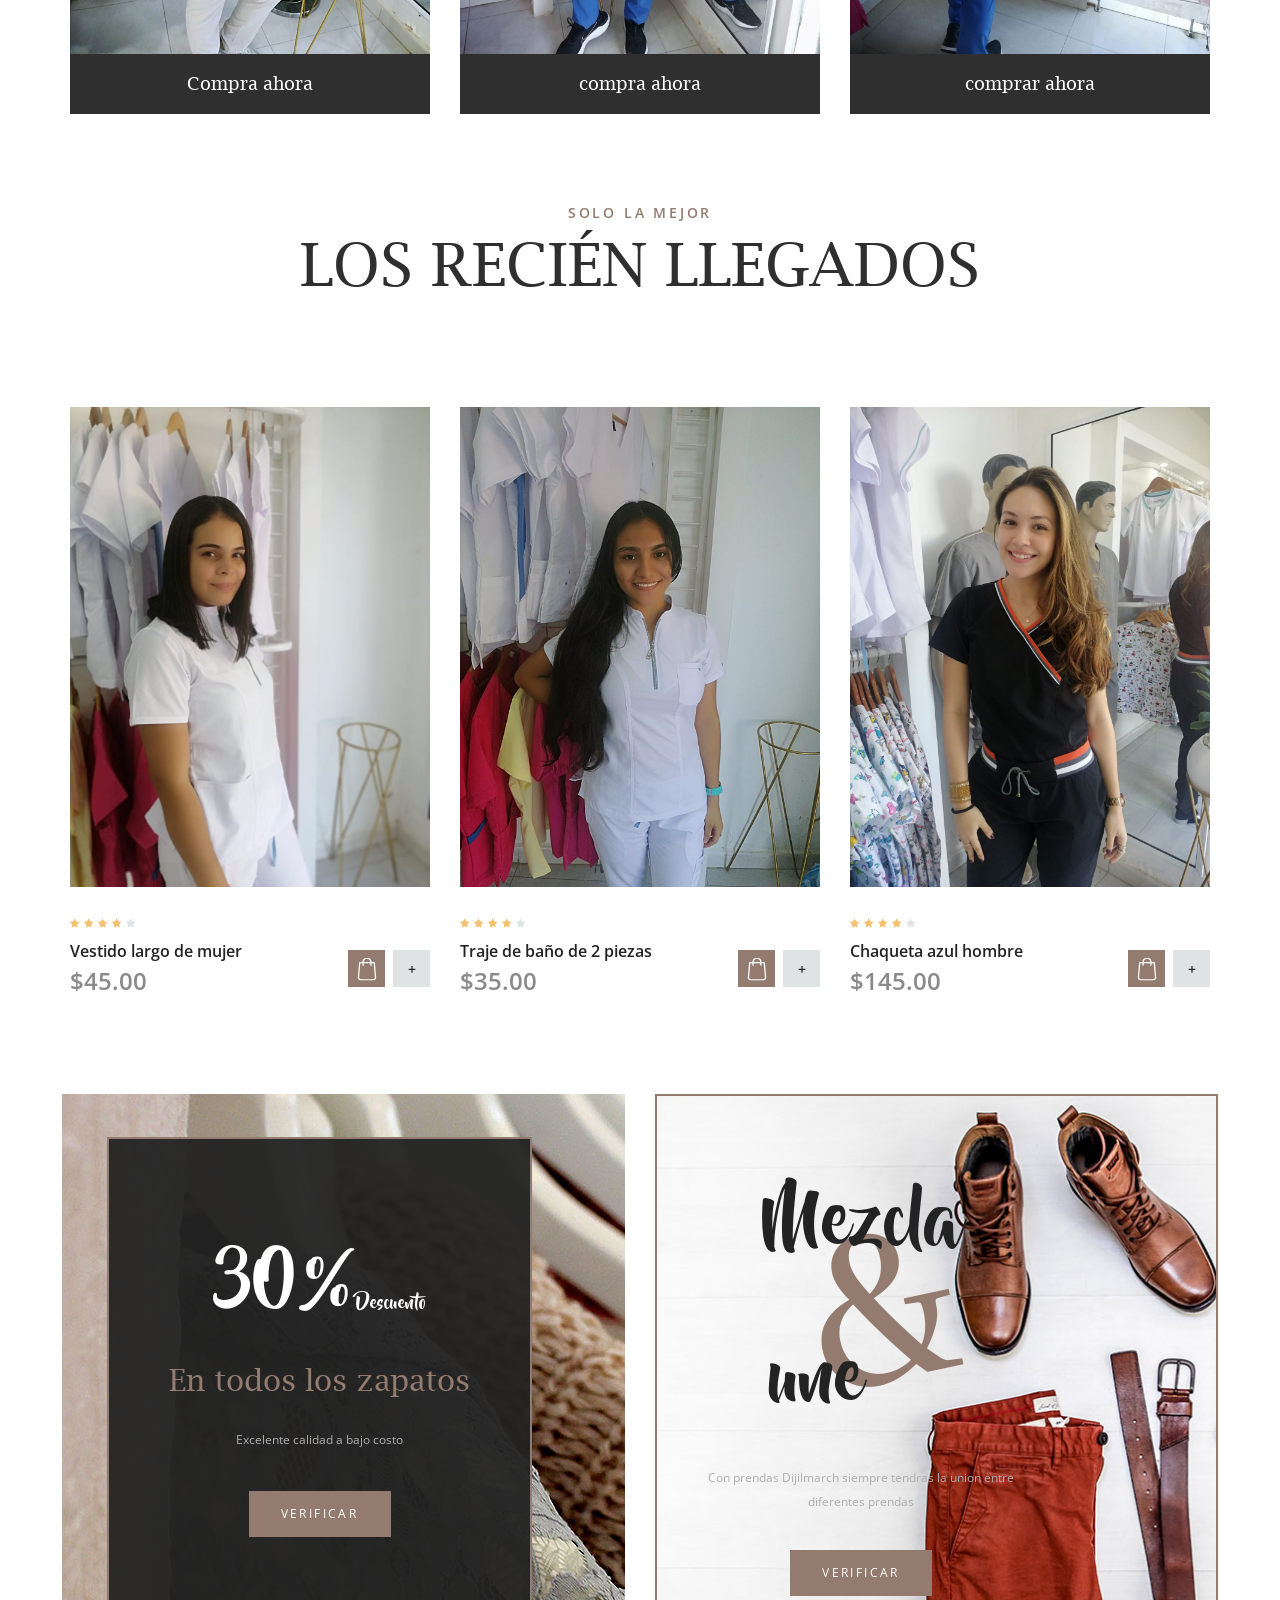
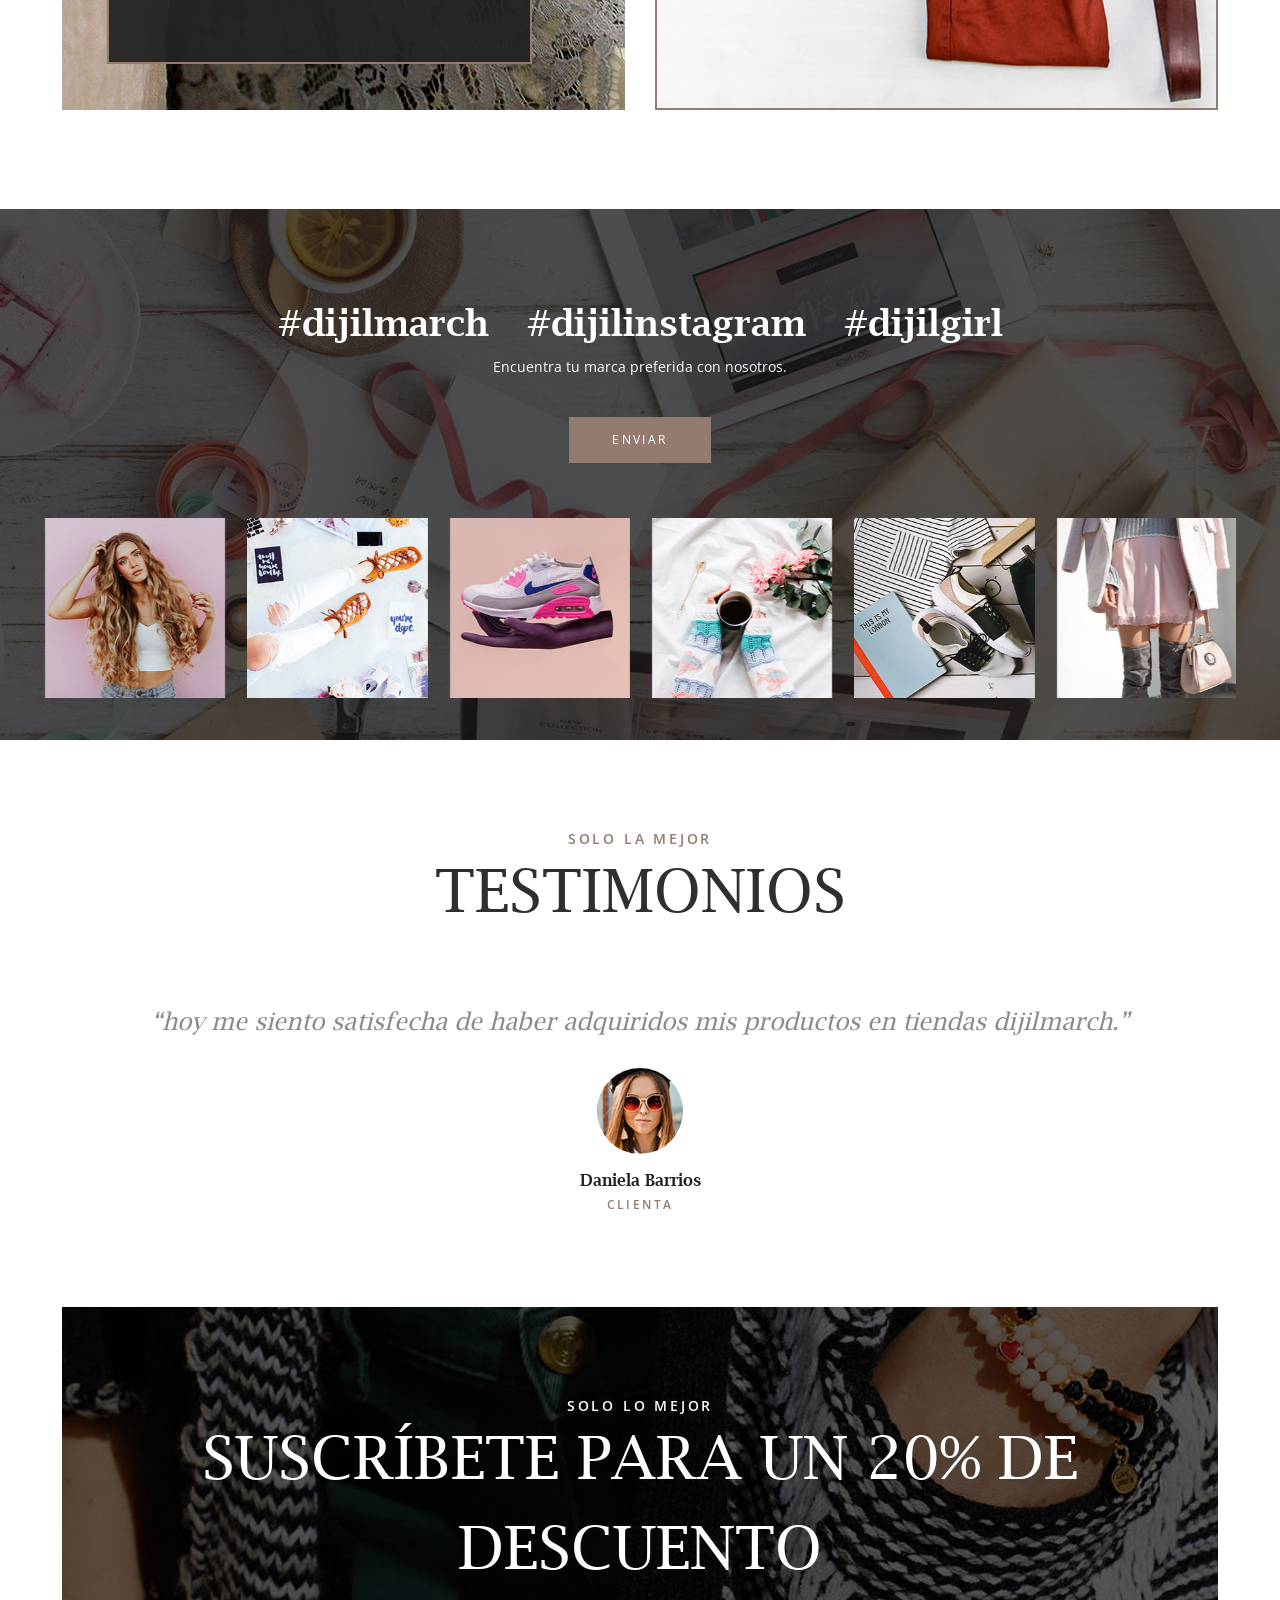
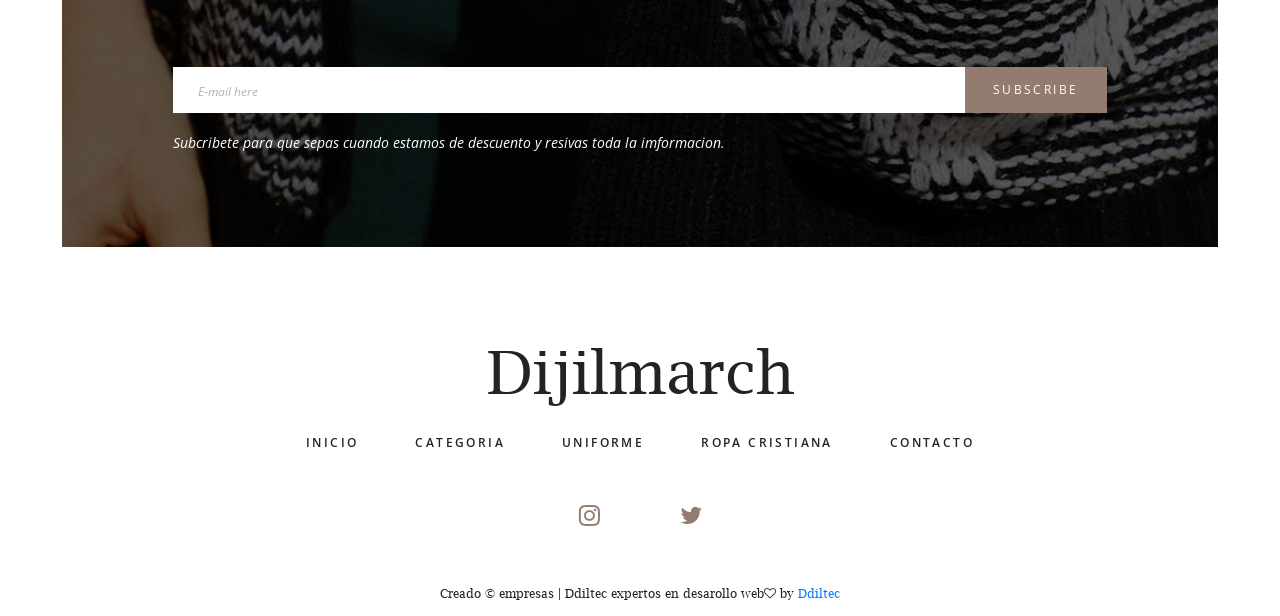
<file: categoria.html>
<!DOCTYPE html>
<html lang="en">
<head>
<title>DIJILMARCH</title>
<meta charset="utf-8">
<meta http-equiv="X-UA-Compatible" content="IE=edge">
<meta name="description" content="Wish shop project">
<meta name="viewport" content="width=device-width, initial-scale=1">
<link rel="stylesheet" type="text/css" href="styles/bootstrap4/bootstrap.min.css">
<link href="plugins/font-awesome-4.7.0/css/font-awesome.min.css" rel="stylesheet" type="text/css">
<link rel="stylesheet" type="text/css" href="plugins/OwlCarousel2-2.2.1/owl.carousel.css">
<link rel="stylesheet" type="text/css" href="plugins/OwlCarousel2-2.2.1/owl.theme.default.css">
<link rel="stylesheet" type="text/css" href="plugins/OwlCarousel2-2.2.1/animate.css">
<link href="plugins/colorbox/colorbox.css" rel="stylesheet" type="text/css">
<link rel="stylesheet" type="text/css" href="styles/main_styles.css">
<link rel="stylesheet" type="text/css" href="styles/responsive.css">
 <link rel="stylesheet" href="css/whapsapp.css">
</head>
<body>
	<link rel="stylesheet" href="https://maxcdn.bootstrapcdn.com/font-awesome/4.5.0/css/font-awesome.min.css">
	<a href="https://api.whatsapp.com/send?phone=3107063008&text=Hola%21%20Quisiera%20m%C3%A1s%20informaci%C3%B3n%20sobre%20dijilmarch%202." class="float" target="_blank">
	<i class="fa fa-whatsapp my-float"></i>
	</a>
<div class="super_container">
	
	<!-- Header -->

	<header class="header">
		<div class="header_inner d-flex flex-row align-items-center justify-content-start">
			<div class="logo"><a href="#">Dijilmarch</a></div> <br>
			
			<nav class="main_nav">
				<ul>
					<li><a href="index.html">inicio</a></li>
					<li><a href="categoria.html">categorias</a></li>
					<li><a href="categoria.html">uniformes</a></li>
					<li><a href="cristiana.html">ropa cristiana</a></li>
					<li><a href="contacto.php">contacto</a></li>
				</ul>
			</nav>
			<div class="header_content ml-auto">
				<div class="search header_search">
					<form action="#">
						<input type="search" class="search_input" required="required">
						<button type="submit" id="search_button" class="search_button"><img src="images/magnifying-glass.svg" alt=""></button>
					</form>
				</div>
				<div class="shopping">
					<!-- Cart -->
					<a href="#">
						<div class="cart">
							<img src="images/shopping-bag.svg" alt="">
							<div class="cart_num_container">
								<div class="cart_num_inner">
									<div class="cart_num">1</div>
								</div>
							</div>
						</div>
					</a>
					<!-- Star -->
					<a href="#">
						<div class="star">
							<img src="images/star.svg" alt="">
							<div class="star_num_container">
								<div class="star_num_inner">
									<div class="star_num">0</div>
								</div>
							</div>
						</div>
					</a>
					<!-- Avatar -->
					<a href="login.html">
						<div class="avatar">
							<img src="images/avatar.svg" alt="">
						</div>
					</a>
				</div>
			</div>

			<div class="burger_container d-flex flex-column align-items-center justify-content-around menu_mm"><div></div><div></div><div></div></div>
		</div>
	</header>

	<!-- Menu -->

	<div class="menu d-flex flex-column align-items-end justify-content-start text-right menu_mm trans_400">
		<div class="menu_close_container"><div class="menu_close"><div></div><div></div></div></div>
		<div class="logo menu_mm"><a href="#">Dijilmarch</a></div>
		<div class="search">
			<form action="#">
				<input type="search" class="search_input menu_mm" required="required">
				<button type="submit" id="search_button_menu" class="search_button menu_mm"><img class="menu_mm" src="images/magnifying-glass.svg" alt=""></button>
			</form>
		</div>
		<nav class="menu_nav">
			<ul class="menu_mm">
				<li class="menu_mm"><a href="#">inicio</a></li>
				<li class="menu_mm"><a href="#">categoria</a></li>
				<li class="menu_mm"><a href="#">accesorios</a></li>
				<li class="menu_mm"><a href="#">uniforme</a></li>
				<li class="menu_mm"><a href="#">contacto</a></li>
			</ul>
		</nav>
	</div>

	<!-- Home -->

	<div class="home">
		
		<!-- Home Slider -->

		<div class="home_slider_container">
			<div class="owl-carousel owl-theme home_slider">
				
				<!-- Home Slider Item -->
				<div class="owl-item">
					<div class="home_slider_background" style="background-image:url(images/portada.jpg)"></div>
					<div class="home_slider_content">
						<div class="home_slider_content_inner">
							<div class="home_slider_subtitle">Precios promocionales</div>
							<div class="home_slider_title">Nueva Coleccion</div>
						</div>	
					</div>
				</div>

				<!-- Home Slider Item -->
				<div class="owl-item">
					<div class="home_slider_background" style="background-image:url(images/portada2.jpg)"></div>
					<div class="home_slider_content">
						<div class="home_slider_content_inner">
							<div class="home_slider_subtitle">Precios promocionales</div>
							<div class="home_slider_title">Nueva Coleccion</div>
						</div>	
					</div>
				</div>

				<!-- Home Slider Item -->
				<div class="owl-item">
					<div class="home_slider_background" style="background-image:url(images/portada3.jpg)"></div>
					<div class="home_slider_content">
						<div class="home_slider_content_inner">
							<div class="home_slider_subtitle">Precios promocionales</div>
							<div class="home_slider_title">Nueva Coleccion</div>
						</div>	
					</div>
				</div>

			</div>
			
			<!-- Home Slider Nav -->

			<div class="home_slider_next d-flex flex-column align-items-center justify-content-center"><img src="images/arrow_r.png" alt=""></div>

			<!-- Home Slider Dots -->

			<div class="home_slider_dots_container">
				<div class="container">
					<div class="row">
						<div class="col">
							<div class="home_slider_dots">
								<ul id="home_slider_custom_dots" class="home_slider_custom_dots">
									<li class="home_slider_custom_dot active">01.<div></div></li>
									<li class="home_slider_custom_dot">02.<div></div></li>
									<li class="home_slider_custom_dot">03.<div></div></li>
								</ul>
							</div>
						</div>
					</div>
				</div>		
			</div>
		</div>
	</div>

	<!-- Promo -->

	<div class="promo">
		<div class="container">
			<div class="row">
				<div class="col">
					<div class="section_title_container text-center">
						<div class="section_subtitle">Solo la mejor</div>
						<div class="section_title">precios promocionales</div>
					</div>
				</div>
			</div>
			<div class="row promo_container">

				<!-- Promo Item -->
				<div class="col-lg-4 promo_col">
					<div class="promo_item">
						<div class="promo_image">
							<img src="images/promo_1.jpg" alt="">
							<div class="promo_content promo_content_1">
								<div class="promo_title">-30% de descuento</div>
								<div class="promo_subtitle">En todas las prendas</div>
							</div>
						</div>
						<div class="promo_link"><a href="#">Compra ahora</a></div>
					</div>
				</div>

				<!-- Promo Item -->
				<div class="col-lg-4 promo_col">
					<div class="promo_item">
						<div class="promo_image">
							<img src="images/promo_2.jpeg" alt="">
							<div class="promo_content promo_content_2">
								<div class="promo_title">-30% de descuento</div>
								<div class="promo_subtitle">Abrigos y chaquetas</div>
							</div>
						</div>
						<div class="promo_link"><a href="#">compra ahora</a></div>
					</div>
				</div>

				<!-- Promo Item -->
				<div class="col-lg-4 promo_col">
					<div class="promo_item">
						<div class="promo_image">
							<img src="images/promo_3.jpg" alt="">
							<div class="promo_content promo_content_3">
								<div class="promo_title">-25% de descuento</div>
								<div class="promo_subtitle">en sandalias</div>
							</div>
						</div>
						<div class="promo_link"><a href="#">comprar ahora</a></div>
					</div>
				</div>

			</div>
		</div>
	</div>

	<!-- New Arrivals -->

	<div class="arrivals">
		<div class="container">
			<div class="row">
				<div class="col">
					<div class="section_title_container text-center">
						<div class="section_subtitle">solo la mejor</div>
						<div class="section_title">los recién llegados</div>
					</div>
				</div>
			</div>
			<div class="row products_container">

				<!-- Product -->
				<div class="col-lg-4 product_col">
					<div class="product">
						<div class="product_image">
							<img src="images/product_1.jpg" alt="">
						</div>
						<div class="rating rating_4">
							<i class="fa fa-star"></i>
							<i class="fa fa-star"></i>
							<i class="fa fa-star"></i>
							<i class="fa fa-star"></i>
							<i class="fa fa-star"></i>
						</div>
						<div class="product_content clearfix">
							<div class="product_info">
								<div class="product_name"><a href="product.html">Vestido largo de mujer</a></div>
								<div class="product_price">$45.00</div>
							</div>
							<div class="product_options">
								<div class="product_buy product_option"><img src="images/shopping-bag-white.svg" alt=""></div>
								<div class="product_fav product_option">+</div>
							</div>
						</div>
					</div>
				</div>

				<!-- Product -->
				<div class="col-lg-4 product_col">
					<div class="product">
						<div class="product_image">
							<img src="images/product_2.jpg" alt="">
						</div>
						<div class="rating rating_4">
							<i class="fa fa-star"></i>
							<i class="fa fa-star"></i>
							<i class="fa fa-star"></i>
							<i class="fa fa-star"></i>
							<i class="fa fa-star"></i>
						</div>
						<div class="product_content clearfix">
							<div class="product_info">
								<div class="product_name"><a href="product.html">Traje de baño de 2 piezas</a></div>
								<div class="product_price">$35.00</div>
							</div>
							<div class="product_options">
								<div class="product_buy product_option"><img src="images/shopping-bag-white.svg" alt=""></div>
								<div class="product_fav product_option">+</div>
							</div>
						</div>
					</div>
				</div>

				<!-- Product -->
				<div class="col-lg-4 product_col">
					<div class="product">
						<div class="product_image">
							<img src="images/product_3.jpg" alt="">
						</div>
						<div class="rating rating_4">
							<i class="fa fa-star"></i>
							<i class="fa fa-star"></i>
							<i class="fa fa-star"></i>
							<i class="fa fa-star"></i>
							<i class="fa fa-star"></i>
						</div>
						<div class="product_content clearfix">
							<div class="product_info">
								<div class="product_name"><a href="product.html">Chaqueta azul hombre</a></div>
								<div class="product_price">$145.00</div>
							</div>
							<div class="product_options">
								<div class="product_buy product_option"><img src="images/shopping-bag-white.svg" alt=""></div>
								<div class="product_fav product_option">+</div>
							</div>
						</div>
					</div>
				</div>

			</div>
		</div>
	</div>

	<!-- Extra -->

	<div class="extra clearfix">
		<div class="extra_promo extra_promo_1">
			<div class="extra_promo_image" style="background-image:url(images/extra_1.jpg)"></div>
			<div class="extra_1_content d-flex flex-column align-items-center justify-content-center text-center">
				<div class="extra_1_price">30%<span>Descuento</span></div>
				<div class="extra_1_title">En todos los zapatos</div>
				<div class="extra_1_text">Excelente calidad a bajo costo</div>
				<div class="button extra_1_button"><a href="checkout.html">Verificar</a></div>
			</div>
		</div>
		<div class="extra_promo extra_promo_2">
			<div class="extra_promo_image" style="background-image:url(images/extra_2.jpg)"></div>
			<div class="extra_2_content d-flex flex-column align-items-center justify-content-center text-center">
				<div class="extra_2_title">
					<div class="extra_2_center">&</div>
					<div class="extra_2_top">Mezcla</div>
					<div class="extra_2_bottom">une</div>
				</div>
				<div class="extra_2_text">Con prendas Dijilmarch siempre tendras la union entre diferentes prendas</div>
				<div class="button extra_2_button"><a href="checkout.html">verificar</a></div>
			</div>
		</div>
	</div>

	<!-- Gallery -->

	<div class="gallery">
		<div class="gallery_image" style="background-image:url(images/gallery.jpg)"></div>
		<div class="container">
			<div class="row">
				<div class="col">
					<div class="gallery_title text-center">
						<ul>
							<li><a href="#">#dijilmarch</a></li>
							<li><a href="#">#dijilinstagram</a></li>
							<li><a href="#">#dijilgirl</a></li>
						</ul>
					</div>
					<div class="gallery_text text-center">Encuentra tu marca preferida con nosotros.</div>
					<div class="button gallery_button"><a href="#">Enviar</a></div>
				</div>
			</div>
		</div>	
		<div class="gallery_slider_container">
			
			<!-- Gallery Slider -->
			<div class="owl-carousel owl-theme gallery_slider">
				
				<!-- Gallery Item -->
				<div class="owl-item gallery_item">
					<a class="colorbox" href="images/gallery_1.jpg">
						<img src="images/gallery_1.jpg" alt="">
					</a>
				</div>

				<!-- Gallery Item -->
				<div class="owl-item gallery_item">
					<a class="colorbox" href="images/gallery_2.jpg">
						<img src="images/gallery_2.jpg" alt="">
					</a>
				</div>

				<!-- Gallery Item -->
				<div class="owl-item gallery_item">
					<a class="colorbox" href="images/gallery_3.jpg">
						<img src="images/gallery_3.jpg" alt="">
					</a>
				</div>

				<!-- Gallery Item -->
				<div class="owl-item gallery_item">
					<a class="colorbox" href="images/gallery_4.jpg">
						<img src="images/gallery_4.jpg" alt="">
					</a>
				</div>

				<!-- Gallery Item -->
				<div class="owl-item gallery_item">
					<a class="colorbox" href="images/gallery_5.jpg">
						<img src="images/gallery_5.jpg" alt="">
					</a>
				</div>

				<!-- Gallery Item -->
				<div class="owl-item gallery_item">
					<a class="colorbox" href="images/gallery_6.jpg">
						<img src="images/gallery_6.jpg" alt="">
					</a>
				</div>

			</div>
		</div>	
	</div>

	<!-- Testimonials -->

	<div class="testimonials">
		<div class="container">
			<div class="row">
				<div class="col">
					<div class="section_title_container text-center">
						<div class="section_subtitle">Solo la mejor</div>
						<div class="section_title">testimonios</div>
					</div>
				</div>
			</div>
			<div class="row test_slider_container">
				<div class="col">

					<!-- Testimonials Slider -->
					<div class="owl-carousel owl-theme test_slider text-center">

						<!-- Testimonial Item -->
						<div class="owl-item">
							<div class="test_text">“hoy me siento satisfecha de haber adquiridos mis productos en tiendas dijilmarch.”</div>
							<div class="test_content">
								<div class="test_image"><img src="images/testimonials.jpg" alt=""></div>
								<div class="test_name">Daniela Barrios</div>
								<div class="test_title">clienta</div>
							</div>
						</div>

						<!-- Testimonial Item -->
						<div class="owl-item">
							<div class="test_text">“ohh an ganado una clienta mas, los mejores en lo que hacen.”</div>
							<div class="test_content">
								<div class="test_image"><img src="images/testimonials.jpg" alt=""></div>
								<div class="test_name">Yulieth Diaz</div>
								<div class="test_title">clientaS</div>
							</div>
						</div>

						<!-- Testimonial Item -->
						<div class="owl-item">
							<div class="test_text">“Nuestra empresa acabo de firmar contrato con Tiendas dijilmarch y nos sentimos satichos.”</div>
							<div class="test_content">
								<div class="test_image"><img src="images/testimonials.jpg" alt=""></div>
								<div class="test_name">Drumons sas</div>
								<div class="test_title">cliente</div>
							</div>
						</div>

					</div>

				</div>
			</div>
		</div>
	</div>

	<!-- Newsletter -->

	<div class="newsletter">
		<div class="newsletter_content">
			<div class="newsletter_image" style="background-image:url(images/newsletter.jpg)"></div>
			<div class="container">
				<div class="row">
					<div class="col">
						<div class="section_title_container text-center">
							<div class="section_subtitle">Solo lo mejor</div>
							<div class="section_title">suscríbete para un 20% de descuento</div>
						</div>
					</div>
				</div>
				<div class="row newsletter_container">
					<div class="col-lg-10 offset-lg-1">
						<div class="newsletter_form_container">
							<form action="#">
								<input type="email" class="newsletter_input" required="required" placeholder="E-mail here">
								<button type="submit" class="newsletter_button">subscribe</button>
							</form>
						</div>
						<div class="newsletter_text">Subcribete para que sepas cuando estamos de descuento y resivas toda la imformacion.</div>
					</div>
				</div>
			</div>
		</div>
	</div>

	<!-- Footer -->

	<footer class="footer">
		<div class="container">
			<div class="row">
				<div class="col text-center">
					<div class="footer_logo"><a href="#">Dijilmarch</a></div>
					<nav class="footer_nav">
						<ul>
							<li><a href="index.html">inicio</a></li>
							<li><a href="categoria.html">categoria</a></li>
							<li><a href="categoria.html">uniforme</a></li>
							<li><a href="cristiana.html">ropa cristiana</a></li>
							<li><a href="contact.html">contacto</a></li>
						</ul>
					</nav>
					<div class="footer_social">
						<ul>
							
							<li><a href="https://www.instagram.com/uniformes_dijilmarch/"><i class="fa fa-instagram" aria-hidden="true"></i></a></li>
							<li><a href="#"><i class="bi bi-facebook" aria-hidden="true"></i></a></li>
							<li><a href="#"><i class="fa fa-twitter" aria-hidden="true"></i></a></li>
						</ul>
					</div>
					<div class="copyright"><!-- Link back to Colorlib can't be removed. Template is licensed under CC BY 3.0. -->
Creado &copy;<script>por.write(new Date().getFullYear());</script> empresas | Ddiltec expertos en desarollo web<i class="fa fa-heart-o" aria-hidden="true"></i> by <a href="https://colorlib.com" target="_blank">Ddiltec</a>
<!-- Link back to Colorlib can't be removed. Template is licensed under CC BY 3.0. --></div>
				</div>
			</div>
		</div>
	</footer>
</div>

<script src="js/jquery-3.2.1.min.js"></script>
<script src="styles/bootstrap4/popper.js"></script>
<script src="styles/bootstrap4/bootstrap.min.js"></script>
<script src="plugins/OwlCarousel2-2.2.1/owl.carousel.js"></script>
<script src="plugins/easing/easing.js"></script>
<script src="plugins/parallax-js-master/parallax.min.js"></script>
<script src="plugins/colorbox/jquery.colorbox-min.js"></script>
<script src="js/custom.js"></script>
</body>
</html>
</file>
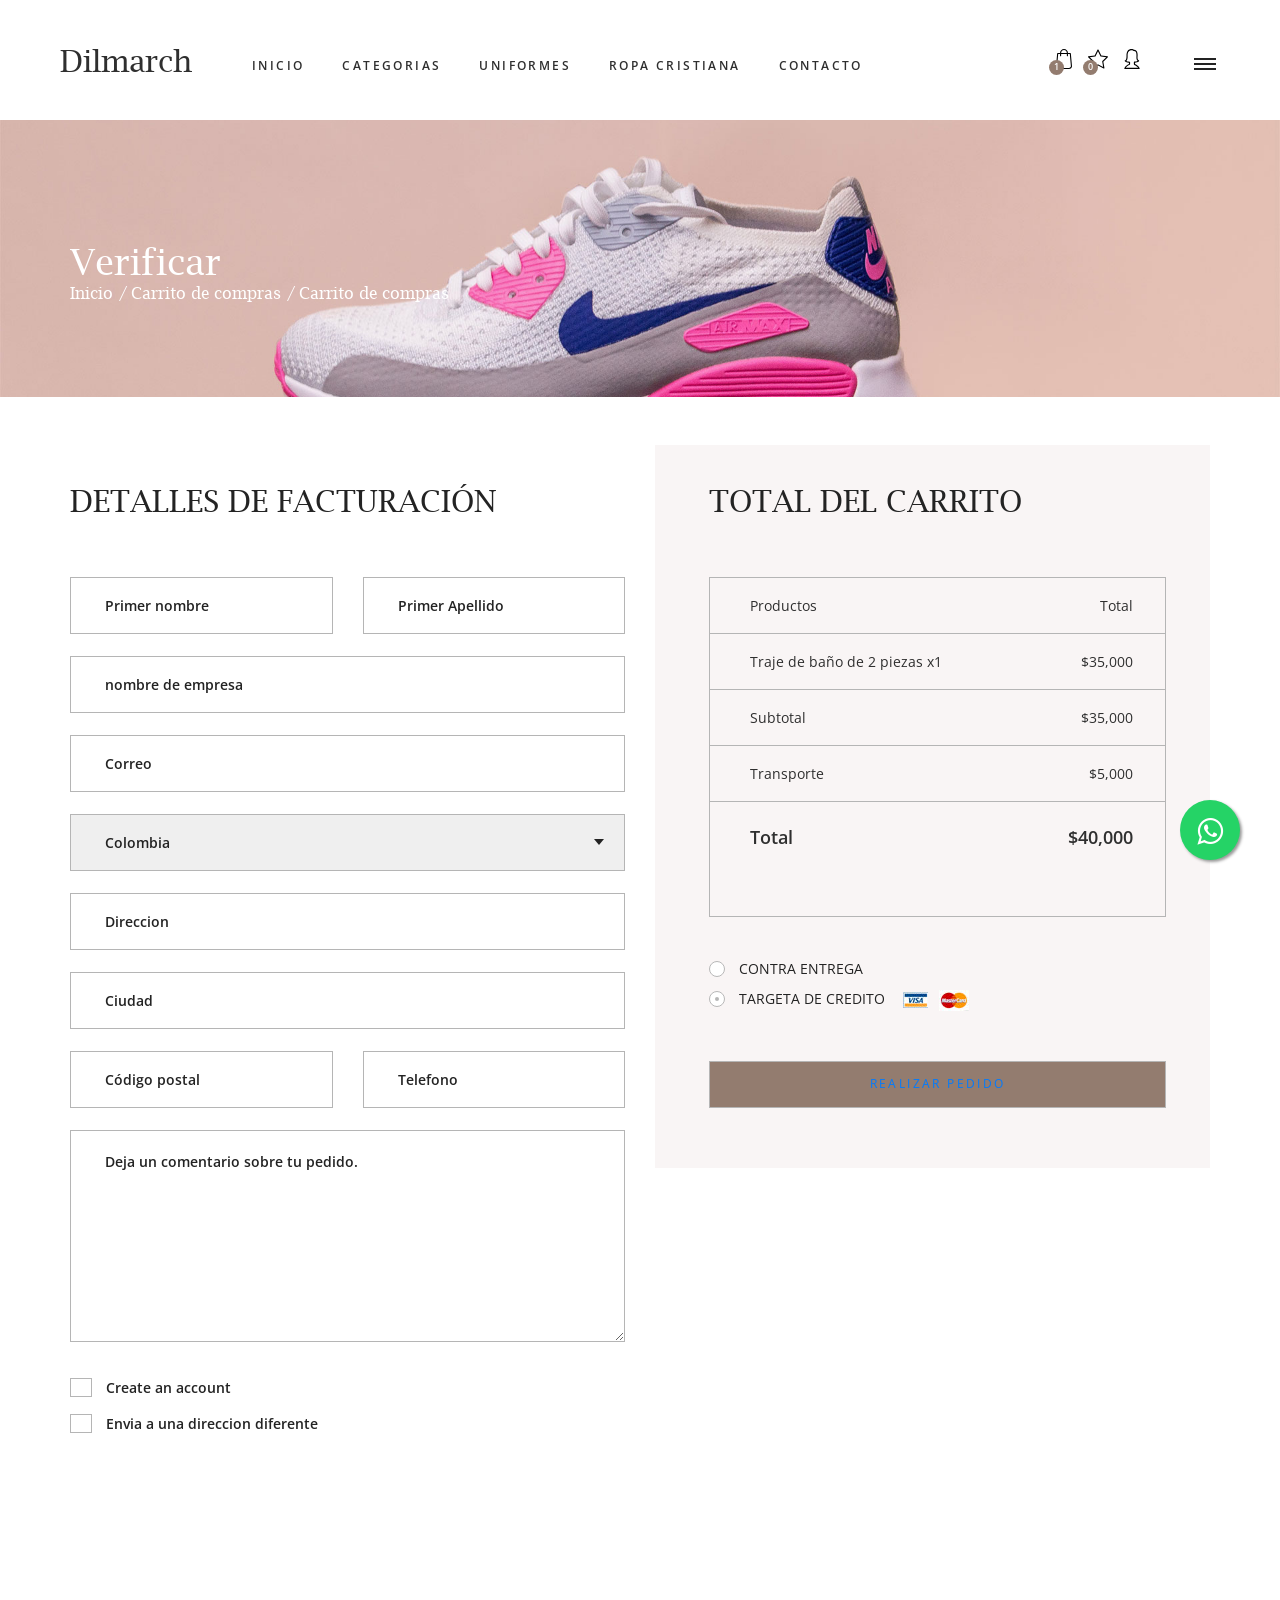
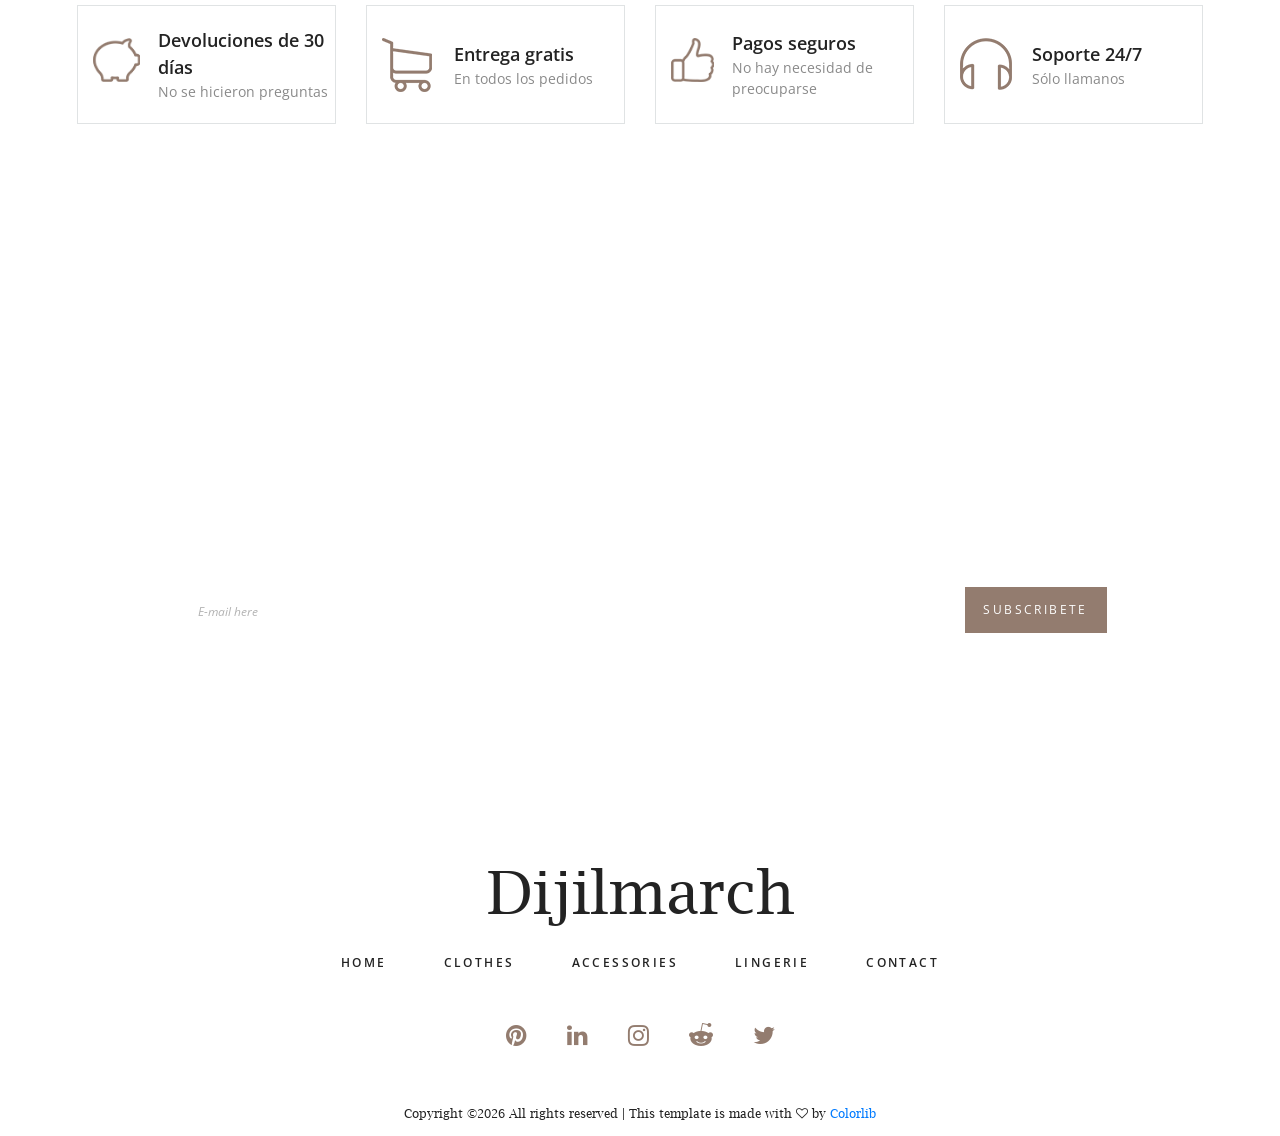
<file: checkout.html>
<!DOCTYPE html>
<html lang="en">
<head>
<title>Checkout</title>
<meta charset="utf-8">
<meta http-equiv="X-UA-Compatible" content="IE=edge">
<meta name="description" content="Wish shop project">
<meta name="viewport" content="width=device-width, initial-scale=1">
<link rel="stylesheet" type="text/css" href="styles/bootstrap4/bootstrap.min.css">
<link href="plugins/font-awesome-4.7.0/css/font-awesome.min.css" rel="stylesheet" type="text/css">
<link rel="stylesheet" type="text/css" href="styles/checkout.css">
<link rel="stylesheet" type="text/css" href="styles/checkout_responsive.css">
<link rel="stylesheet" href="css/whapsapp.css">
</head>
<body>
	<link rel="stylesheet" href="https://maxcdn.bootstrapcdn.com/font-awesome/4.5.0/css/font-awesome.min.css">
	<a href="https://api.whatsapp.com/send?phone=3107063008&text=Hola%21%20Quisiera%20m%C3%A1s%20informaci%C3%B3n%20sobre%20Dijilmarch%202." class="float" target="_blank">
	<i class="fa fa-whatsapp my-float"></i>
	</a>
<div class="super_container">
	
	<!-- Header -->

	<header class="header">
		<div class="header_inner d-flex flex-row align-items-center justify-content-start">
			<div class="logo"><a href="#">Dilmarch</a></div>
			<nav class="main_nav">
				<ul>
					<li><a href="#">inicio</a></li>
					<li><a href="categories.html">categorias</a></li>
					<li><a href="categories.html">uniformes</a></li>
					<li><a href="categories.html">ropa cristiana</a></li>
					<li><a href="contacto.php">contacto</a></li>
				</ul>
			</nav>
			<div class="header_content ml-auto">
				<div class="search header_search">
					<form action="#">
						<input type="search" class="search_input" required="required">
						<button type="submit" id="search_button" class="search_button"><img src="images/magnifying-glass.svg" alt=""></button>
					</form>
				</div>
				<div class="shopping">
					<!-- Cart -->
					<a href="#">
						<div class="cart">
							<img src="images/shopping-bag.svg" alt="">
							<div class="cart_num_container">
								<div class="cart_num_inner">
									<div class="cart_num">1</div>
								</div>
							</div>
						</div>
					</a>
					<!-- Star -->
					<a href="#">
						<div class="star">
							<img src="images/star.svg" alt="">
							<div class="star_num_container">
								<div class="star_num_inner">
									<div class="star_num">0</div>
								</div>
							</div>
						</div>
					</a>
					<!-- Avatar -->
					<a href="#">
						<div class="avatar">
							<img src="images/avatar.svg" alt="">
						</div>
					</a>
				</div>
			</div>

			<div class="burger_container d-flex flex-column align-items-center justify-content-around menu_mm"><div></div><div></div><div></div></div>
		</div>
	</header>

	<!-- Menu -->

	<div class="menu d-flex flex-column align-items-end justify-content-start text-right menu_mm trans_400">
		<div class="menu_close_container"><div class="menu_close"><div></div><div></div></div></div>
		<div class="logo menu_mm"><a href="#">Dijilmarch</a></div>
		<div class="search">
			<form action="#">
				<input type="search" class="search_input menu_mm" required="required">
				<button type="submit" id="search_button_menu" class="search_button menu_mm"><img class="menu_mm" src="images/magnifying-glass.svg" alt=""></button>
			</form>
		</div>
		<nav class="menu_nav">
			<ul class="menu_mm">
				<li class="menu_mm"><a href="index.html">Inicio</a></li>
				<li class="menu_mm"><a href="#">Categoria</a></li>
				<li class="menu_mm"><a href="#">Uniforme</a></li>
				<li class="menu_mm"><a href="#">Ropa cristiana</a></li>
				<li class="menu_mm"><a href="#">contactos</a></li>
			</ul>
		</nav>
	</div>

	<!-- Home -->

	<div class="home">
		<div class="home_background parallax-window" data-parallax="scroll" data-image-src="images/categories.jpg" data-speed="0.8"></div>
		<div class="container">
			<div class="row">
				<div class="col">
					<div class="home_container">
						<div class="home_content">
							<div class="home_title">Verificar</div>
							<div class="breadcrumbs">
								<ul>
									<li><a href="index.html">Inicio</a></li>
									<li><a href="index.html">Carrito de compras</a></li>
									<li>Carrito de compras</li>
								</ul>
							</div>
						</div>
					</div>
				</div>
			</div>
		</div>
	</div>

	<!-- Checkout -->

	<div class="checkout">
		<div class="container">
			<div class="row">

				<!-- Billing Details -->
				<div class="col-lg-6">
					<div class="billing">
						<div class="checkout_title">Detalles de facturación</div>
						<div class="checkout_form_container">
							<form action="#" id="checkout_form">
								<div class="d-flex flex-lg-row flex-column align-items-start justify-content-between">
									<input type="text" class="checkout_input checkout_input_50" placeholder="Primer nombre" required="required">
									<input type="text" class="checkout_input checkout_input_50" placeholder="Primer Apellido" required="required">
								</div>
								<input type="text" class="checkout_input" placeholder="nombre de empresa">
								<input type="text" class="checkout_input" placeholder="Correo" required="required">
								<select name="Pais" id="country" class="country_select checkout_input">
									<option>Colombia</option>
									<option>Ecuador</option>
									<option>Panama</option>
								</select>
								<input type="text" class="checkout_input" placeholder="Direccion" required="required">
								<input type="text" class="checkout_input" placeholder="Ciudad" required="required">
								<div class="d-flex flex-lg-row flex-column align-items-start justify-content-between">
									<input type="text" class="checkout_input checkout_input_50" placeholder="Código postal" required="required">
									<input type="text" class="checkout_input checkout_input_50" placeholder="Telefono " required="required">
								</div>
								<textarea name="checkout_comment" id="checkout_comment" class="checkout_comment" placeholder="Deja un comentario sobre tu pedido."></textarea>
								<div class="billing_options">
									<div class="billing_account">
										<input type="checkbox" id="checkbox_account" name="casilla de verificación regular" class="regular_checkbox checkbox_account">
										<label for="checkbox_account"><img src="images/checked.png" alt=""></label>
										<span>Create an account</span>
									</div>
									<div class="billing_shipping">
										<input type="checkbox" id="checkbox_shipping" name="casilla de verificación regular" class="regular_checkbox checkbox_shipping">
										<label for="checkbox_shipping"><img src="images/checked.png" alt=""></label>
										<span>Envia a una direccion diferente</span>
									</div>
								</div>
							</form>
						</div>
					</div>
				</div>

				<!-- Cart Details -->
				<div class="col-lg-6">
					<div class="cart_details">
						<div class="checkout_title">total del carrito</div>
						<div class="cart_total">
							<ul>
								<li class="d-flex flex-row align-items-center justify-content-start">
									<div class="cart_total_title">Productos</div>
									<div class="cart_total_price ml-auto">Total</div>
								</li>
								<li class="d-flex flex-row align-items-center justify-content-start">
									<div class="cart_total_title">Traje de baño de 2 piezas x1</div>
									<div class="cart_total_price ml-auto">$35,000</div>
								</li>
								<li class="d-flex flex-row align-items-center justify-content-start">
									<div class="cart_total_title">Subtotal</div>
									<div class="cart_total_price ml-auto">$35,000</div>
								</li>
								<li class="d-flex flex-row align-items-center justify-content-start">
									<div class="cart_total_title">Transporte</div>
									<div class="cart_total_price ml-auto">$5,000</div>
								</li>
								<li class="d-flex flex-row align-items-start justify-content-start total_row">
									<div class="cart_total_title">Total</div>
									<div class="cart_total_price ml-auto">$40,000</div>
								</li>
							</ul>
						</div>
						<div class="payment_options">
							<div>
								<input type="radio" id="radio_payment_1" name="regular_radio" class="regular_radio">
								<label for="radio_payment_1">contra Entrega</label>
							</div>
							<div>
								<input type="radio" id="radio_payment_2" name="regular_radio" class="regular_radio" checked>
								<label for="radio_payment_2">Targeta de credito</label>
								<div class="visa payment_option"><a href="#"><img src="images/visa.jpg" alt=""></a></div>
								<div class="master payment_option"><a href="MASTERCARD/index.html"><img src="images/master.jpg" alt=""></a></div>
							</div>
							<button class="cart_total_button"><a href="login.html">realizar pedido</a></button>
						</div>
					</div>
				</div>
			</div>
		</div>
	</div>

	<!-- Newsletter -->

	<div class="newsletter">
		<div class="newsletter_content">
			<div class="newsletter_image parallax-window" data-parallax="scroll" data-image-src="images/cart_nl.jpg" data-speed="0.8"></div>
			<div class="container">
				<div class="row options">

					<!-- Options Item -->
					<div class="col-lg-3">
						<div class="options_item d-flex flex-row align-items-center justify-content-start">
							<div class="option_image"><img src="images/option_1.png" alt=""></div>
							<div class="option_content">
								<div class="option_title">Devoluciones de 30 días</div>
								<div class="option_subtitle">No se hicieron preguntas</div>
							</div>
						</div>
					</div>

					<!-- Options Item -->
					<div class="col-lg-3">
						<div class="options_item d-flex flex-row align-items-center justify-content-start">
							<div class="option_image"><img src="images/option_2.png" alt=""></div>
							<div class="option_content">
								<div class="option_title">Entrega gratis</div>
								<div class="option_subtitle">En todos los pedidos</div>
							</div>
						</div>
					</div>

					<!-- Options Item -->
					<div class="col-lg-3">
						<div class="options_item d-flex flex-row align-items-center justify-content-start">
							<div class="option_image"><img src="images/option_3.png" alt=""></div>
							<div class="option_content">
								<div class="option_title">Pagos seguros</div>
								<div class="option_subtitle">No hay necesidad de preocuparse</div>
							</div>
						</div>
					</div>

					<!-- Options Item -->
					<div class="col-lg-3">
						<div class="options_item d-flex flex-row align-items-center justify-content-start">
							<div class="option_image"><img src="images/option_4.png" alt=""></div>
							<div class="option_content">
								<div class="option_title">Soporte 24/7</div>
								<div class="option_subtitle">Sólo llamanos</div>
							</div>
						</div>
					</div>

				</div>
				<div class="row newsletter_row">
					<div class="col">
						<div class="section_title_container text-center">
							<div class="section_subtitle">Solo la mejor</div>
							<div class="section_title">suscríbete para un 20% de descuento</div>
						</div>
					</div>
				</div>
				<div class="row newsletter_container">
					<div class="col-lg-10 offset-lg-1">
						<div class="newsletter_form_container">
							<form action="#">
								<input type="email" class="newsletter_input" required="required" placeholder="E-mail here">
								<button type="submit" class="newsletter_button">subscribete</button>
							</form>
						</div>
						<div class="newsletter_text">Tu compra ayuda a muchas familias.</div>
					</div>
				</div>
			</div>
		</div>
	</div>

	<!-- Footer -->

	<footer class="footer">
		<div class="container">
			<div class="row">
				<div class="col text-center">
					<div class="footer_logo"><a href="#">Dijilmarch</a></div>
					<nav class="footer_nav">
						<ul>
							<li><a href="index.html">home</a></li>
							<li><a href="categories.html">clothes</a></li>
							<li><a href="categories.html">accessories</a></li>
							<li><a href="categories.html">lingerie</a></li>
							<li><a href="contact.html">contact</a></li>
						</ul>
					</nav>
					<div class="footer_social">
						<ul>
							<li><a href="#"><i class="fa fa-pinterest" aria-hidden="true"></i></a></li>
							<li><a href="#"><i class="fa fa-linkedin" aria-hidden="true"></i></a></li>
							<li><a href="#"><i class="fa fa-instagram" aria-hidden="true"></i></a></li>
							<li><a href="#"><i class="fa fa-reddit-alien" aria-hidden="true"></i></a></li>
							<li><a href="#"><i class="fa fa-twitter" aria-hidden="true"></i></a></li>
						</ul>
					</div>
					<div class="copyright"><!-- Link back to Colorlib can't be removed. Template is licensed under CC BY 3.0. -->
Copyright &copy;<script>document.write(new Date().getFullYear());</script> All rights reserved | This template is made with <i class="fa fa-heart-o" aria-hidden="true"></i> by <a href="https://colorlib.com" target="_blank">Colorlib</a>
<!-- Link back to Colorlib can't be removed. Template is licensed under CC BY 3.0. --></div>
				</div>
			</div>
		</div>
	</footer>
</div>

<script src="js/jquery-3.2.1.min.js"></script>
<script src="styles/bootstrap4/popper.js"></script>
<script src="styles/bootstrap4/bootstrap.min.js"></script>
<script src="plugins/easing/easing.js"></script>
<script src="plugins/parallax-js-master/parallax.min.js"></script>
<script src="js/checkout_custom.js"></script>
</body>
</html>
</file>
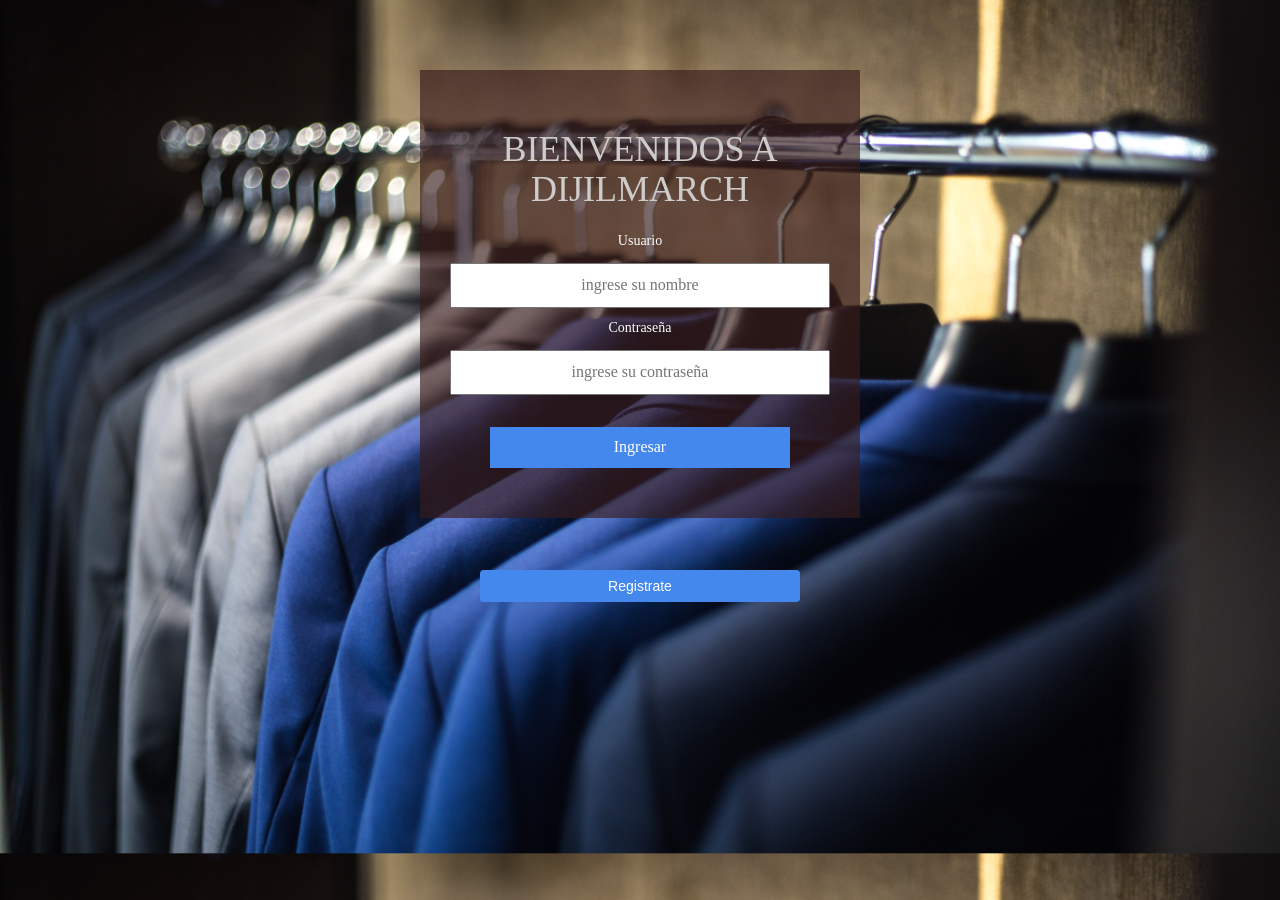
<file: login.html>
<!DOCTYPE html>
<html lang="es">
<head>
    <meta charset="UTF-8">
    <meta name="viewport" content="width=device-width, initial-scale=1.0">
    <title>login</title>
    <link rel="stylesheet" href="//netdna.bootstrapcdn.com/bootstrap/3.1.1/css/bootstrap.min.css">

	<script src="http://code.jquery.com/jquery-1.11.0.min.js"></script>
    <link rel="stylesheet" href="css1/login.css">
    <link rel="stylesheet" href="css1/cabecera.css">
    <link rel="stylesheet" href="https://cdnjs.cloudflare.com/ajax/libs/animate.css/4.0.0/animate.min.css">
    
</head>
<body>
    <form action="validar.php" method="post">
        <h1 class="animate__animated animate__backInLeft">BIENVENIDOS A DIJILMARCH</h1>
        <p>Usuario <input type="text" placeholder="ingrese su nombre" name="usuario" class="bi bi-person-circle"></p>
        <p>Contraseña <input type="password" placeholder="ingrese su contraseña" name="contraseña" class="bi bi-key"></p>
        <input type="submit" value="Ingresar">
       
   </form> 
   <input style="width:25%;"   class="btn  btn-primary" type="submit"  onclick="location.href  ='formulario.php'" value="Registrate">
</body>
</html>
</file>
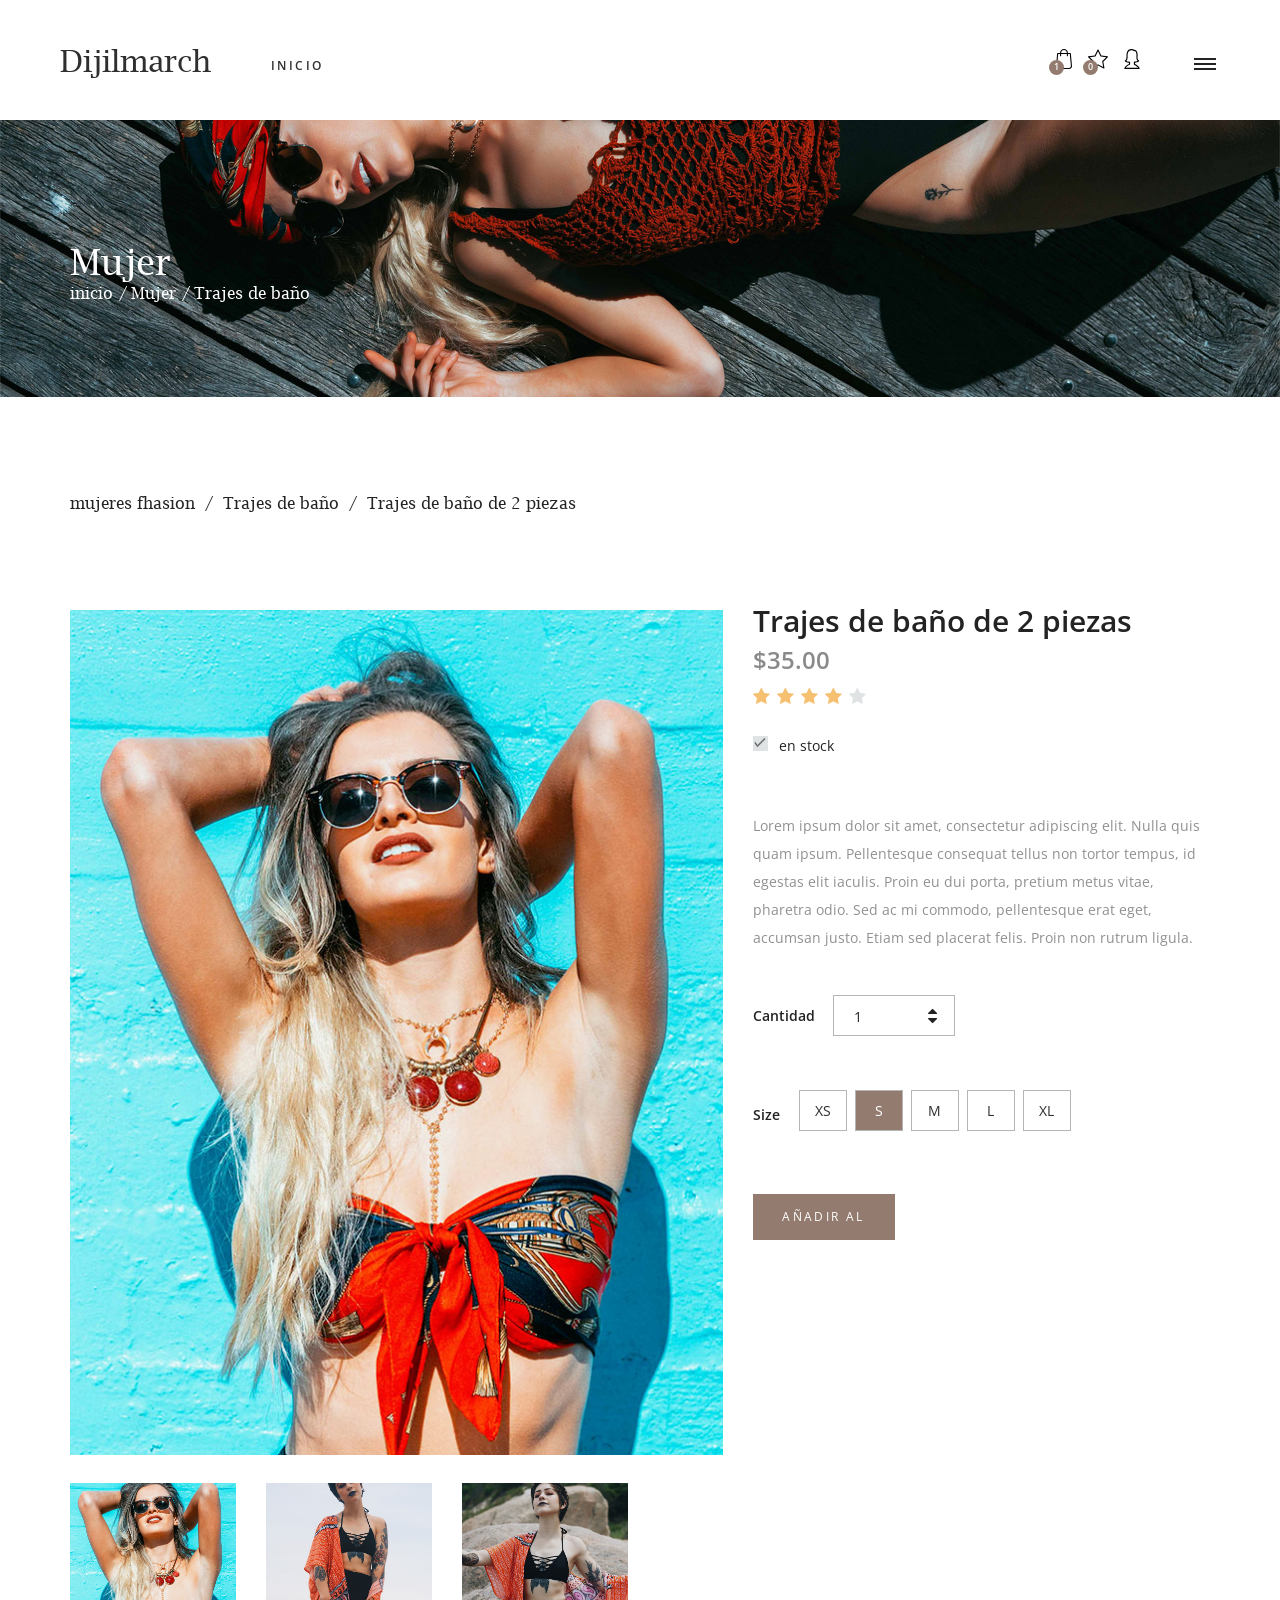
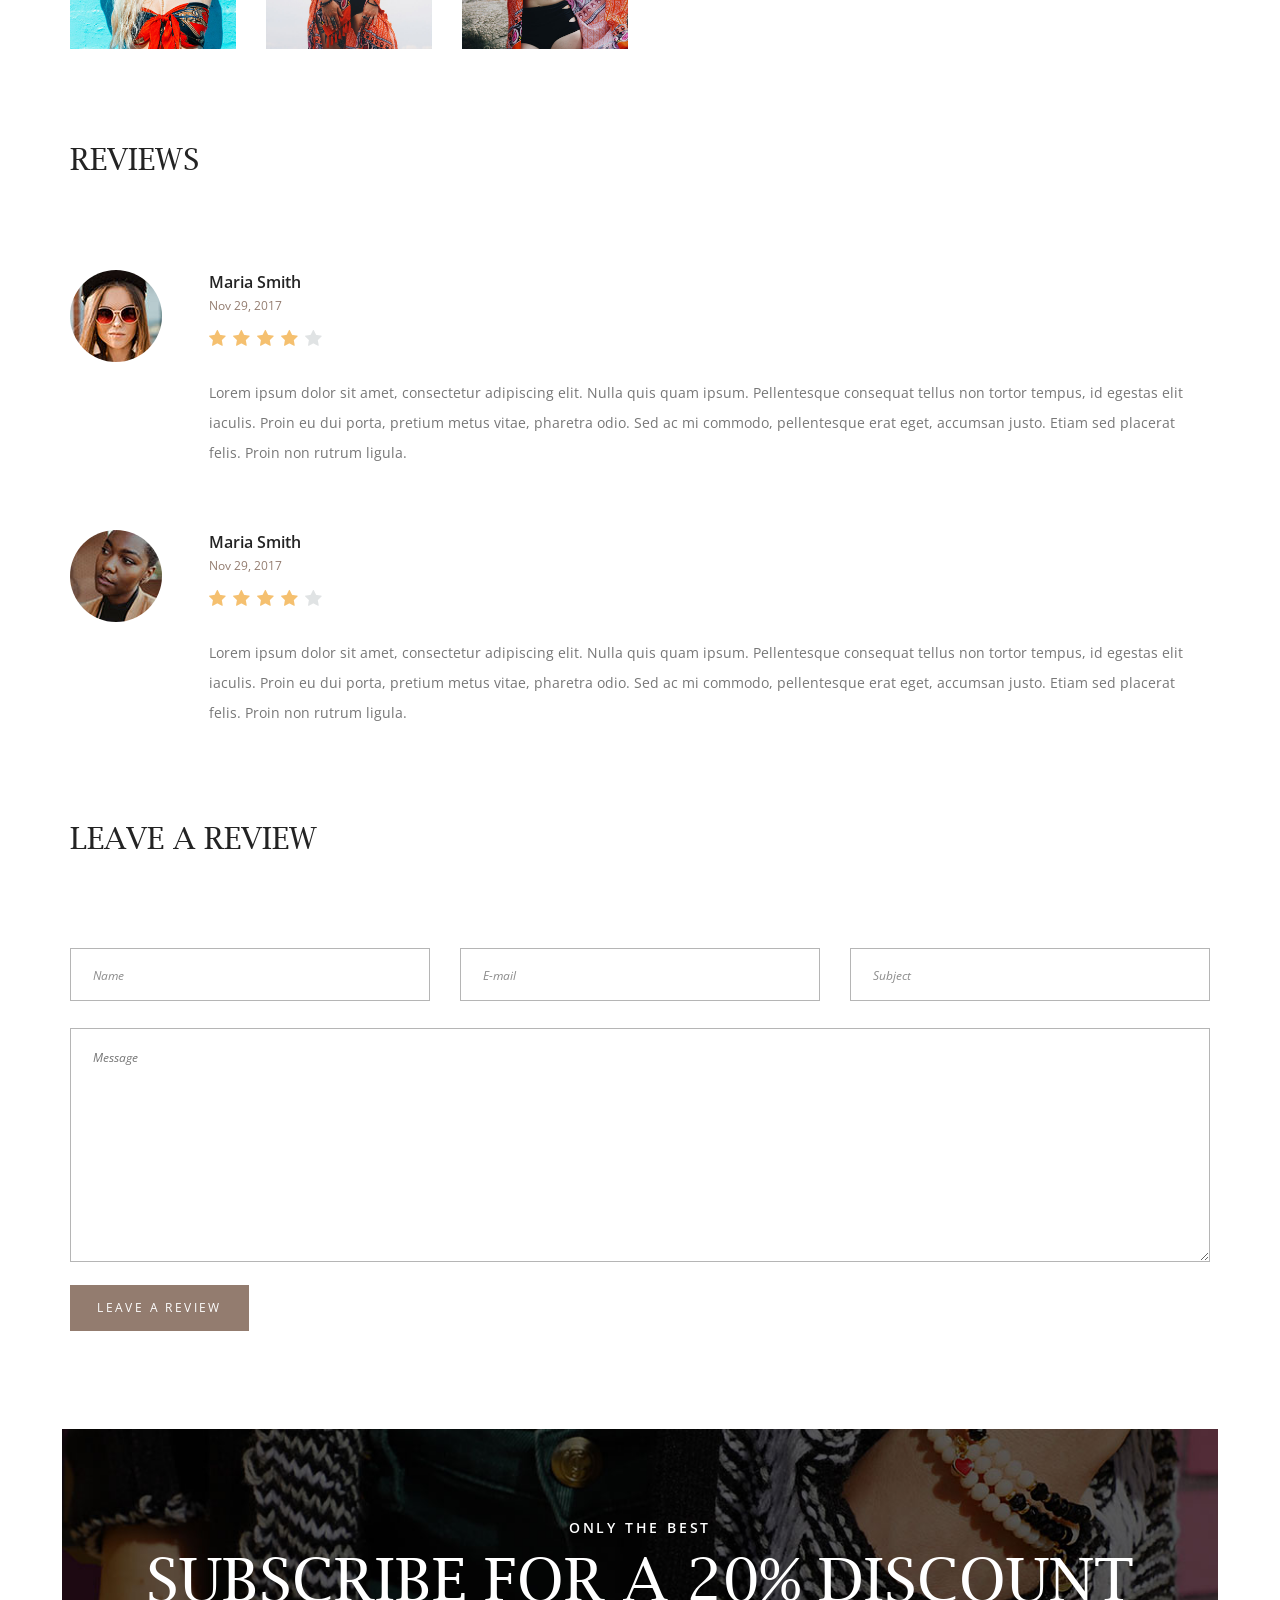
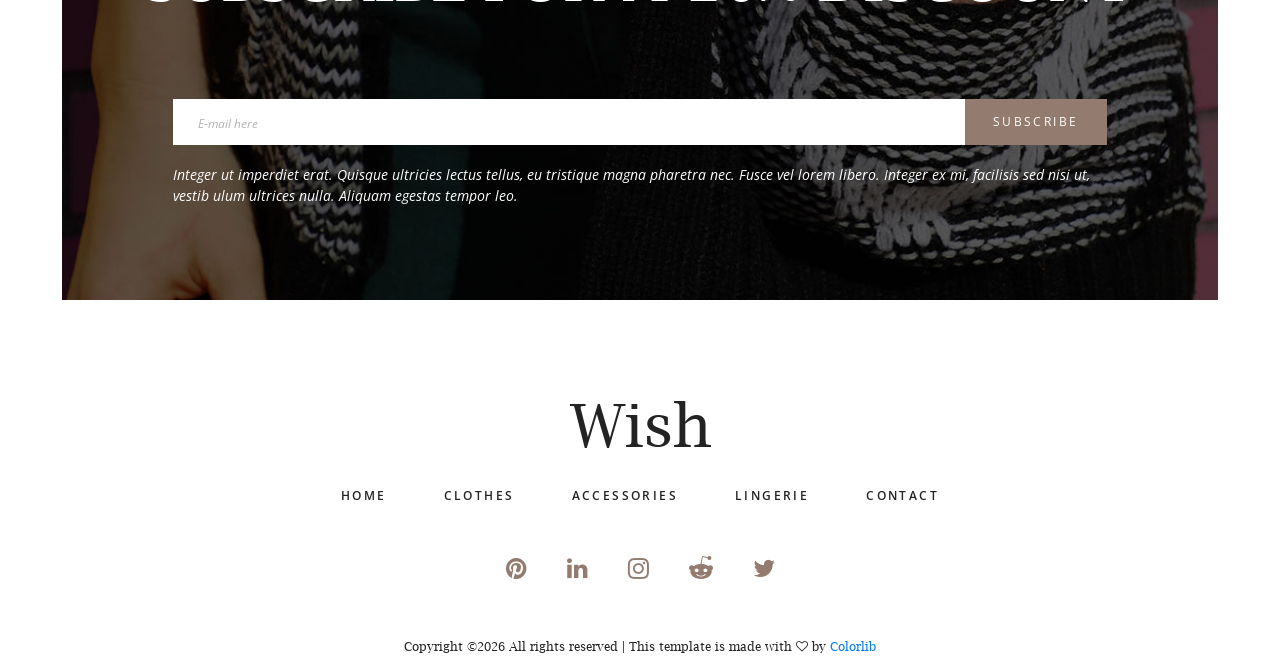
<file: product.html>
<!DOCTYPE html>
<html lang="en">
<head>
<title>Product</title>
<meta charset="utf-8">
<meta http-equiv="X-UA-Compatible" content="IE=edge">
<meta name="description" content="Wish shop project">
<meta name="viewport" content="width=device-width, initial-scale=1">
<link rel="stylesheet" type="text/css" href="styles/bootstrap4/bootstrap.min.css">
<link href="plugins/font-awesome-4.7.0/css/font-awesome.min.css" rel="stylesheet" type="text/css">
<link rel="stylesheet" type="text/css" href="styles/product.css">
<link rel="stylesheet" type="text/css" href="styles/product_responsive.css">
</head>
<body>

<div class="super_container">
	
	<!-- Header -->

	<header class="header">
		<div class="header_inner d-flex flex-row align-items-center justify-content-start">
			<div class="logo"><a href="#">Dijilmarch</a></div>
			<nav class="main_nav">
				<ul>
					<li><a href="index.html">inicio</a></li>
					
				</ul>
			</nav>
			<div class="header_content ml-auto">
				<div class="search header_search">
					<form action="#">
						<input type="search" class="search_input" required="required">
						<button type="submit" id="search_button" class="search_button"><img src="images/magnifying-glass.svg" alt=""></button>
					</form>
				</div>
				<div class="shopping">
					<!-- Cart -->
					<a href="#">
						<div class="cart">
							<img src="images/shopping-bag.svg" alt="">
							<div class="cart_num_container">
								<div class="cart_num_inner">
									<div class="cart_num">1</div>
								</div>
							</div>
						</div>
					</a>
					<!-- Star -->
					<a href="#">
						<div class="star">
							<img src="images/star.svg" alt="">
							<div class="star_num_container">
								<div class="star_num_inner">
									<div class="star_num">0</div>
								</div>
							</div>
						</div>
					</a>
					<!-- Avatar -->
					<a href="#">
						<div class="avatar">
							<img src="images/avatar.svg" alt="">
						</div>
					</a>
				</div>
			</div>

			<div class="burger_container d-flex flex-column align-items-center justify-content-around menu_mm"><div></div><div></div><div></div></div>
		</div>
	</header>

	<!-- Menu -->

	<div class="menu d-flex flex-column align-items-end justify-content-start text-right menu_mm trans_400">
		<div class="menu_close_container"><div class="menu_close"><div></div><div></div></div></div>
		<div class="logo menu_mm"><a href="#">Dijilmarch</a></div>
		<div class="search">
			<form action="#">
				<input type="search" class="search_input menu_mm" required="required">
				<button type="submit" id="search_button_menu" class="search_button menu_mm"><img class="menu_mm" src="images/magnifying-glass.svg" alt=""></button>
			</form>
		</div>
		<nav class="menu_nav">
			<ul class="menu_mm">
				<li class="menu_mm"><a href="index.html">inicio</a></li>
				<li class="menu_mm"><a href="#">clothes</a></li>
				<li class="menu_mm"><a href="#">accessories</a></li>
				<li class="menu_mm"><a href="#">lingerie</a></li>
				<li class="menu_mm"><a href="#">contact</a></li>
			</ul>
		</nav>
	</div>

	<!-- Home -->

	<div class="home">
		<div class="home_background parallax-window" data-parallax="scroll" data-image-src="images/product.jpg" data-speed="0.8"></div>
		<div class="container">
			<div class="row">
				<div class="col">
					<div class="home_container">
						<div class="home_content">
							<div class="home_title">Mujer</div>
							<div class="breadcrumbs">
								<ul>
									<li><a href="index.html">inicio</a></li>
									<li>Mujer</li>
									<li>Trajes de baño</li>
								</ul>
							</div>
						</div>
					</div>
				</div>
			</div>
		</div>
	</div>

	<!-- Product -->

	<div class="product">
		<div class="container">
			<div class="row">
				<div class="col">
					<div class="current_page">
						<ul>
							<li><a href="categories.html">mujeres fhasion</a></li>
							<li><a href="categories.html">Trajes de baño</a></li>
							<li>Trajes de baño de 2 piezas</li>
						</ul>
					</div>
				</div>
			</div>
			<div class="row product_row">

				<!-- Product Image -->
				<div class="col-lg-7">
					<div class="product_image">
						<div class="product_image_large"><img src="images/product_image_1.jpg" alt=""></div>
						<div class="product_image_thumbnails d-flex flex-row align-items-start justify-content-start">
							<div class="product_image_thumbnail" style="background-image:url(images/product_image_1.jpg)" data-image="images/product_image_1.jpg"></div>
							<div class="product_image_thumbnail" style="background-image:url(images/product_image_2.jpg)" data-image="images/product_image_2.jpg"></div>
							<div class="product_image_thumbnail" style="background-image:url(images/product_image_4.jpg)" data-image="images/product_image_4.jpg"></div>
						</div>
					</div>
				</div>

				<!-- Product Content -->
				<div class="col-lg-5">
					<div class="product_content">
						<div class="product_name">Trajes de baño de 2 piezas</div>
						<div class="product_price">$35.00</div>
						<div class="rating rating_4" data-rating="4">
							<i class="fa fa-star"></i>
							<i class="fa fa-star"></i>
							<i class="fa fa-star"></i>
							<i class="fa fa-star"></i>
							<i class="fa fa-star"></i>
						</div>
						<!-- In Stock -->
						<div class="in_stock_container">
							<div class="in_stock in_stock_true"></div>
							<span>en stock</span>
						</div>
						<div class="product_text">
							<p>Lorem ipsum dolor sit amet, consectetur adipiscing elit. Nulla quis quam ipsum. Pellentesque consequat tellus non tortor tempus, id egestas elit iaculis. Proin eu dui porta, pretium metus vitae, pharetra odio. Sed ac mi commodo, pellentesque erat eget, accumsan justo. Etiam sed placerat felis. Proin non rutrum ligula.</p>
						</div>
						<!-- Product Quantity -->
						<div class="product_quantity_container">
							<span>Cantidad</span>
							<div class="product_quantity clearfix">
								<input id="quantity_input" type="text" pattern="[0-9]*" value="1">
								<div class="quantity_buttons">
									<div id="quantity_inc_button" class="quantity_inc quantity_control"><i class="fa fa-caret-up" aria-hidden="true"></i></div>
									<div id="quantity_dec_button" class="quantity_dec quantity_control"><i class="fa fa-caret-down" aria-hidden="true"></i></div>
								</div>
							</div>
						</div>
						<!-- Product Size -->
						<div class="product_size_container">
							<span>Size</span>
							<div class="product_size">
								<ul class="d-flex flex-row align-items-start justify-content-start">
									<li>
										<input type="radio" id="radio_1" name="product_radio" class="regular_radio radio_1">
										<label for="radio_1">XS</label>
									</li>
									<li>
										<input type="radio" id="radio_2" name="product_radio" class="regular_radio radio_2" checked>
										<label for="radio_2">S</label>
									</li>
									<li>
										<input type="radio" id="radio_3" name="product_radio" class="regular_radio radio_3">
										<label for="radio_3">M</label>
									</li>
									<li>
										<input type="radio" id="radio_4" name="product_radio" class="regular_radio radio_4">
										<label for="radio_4">L</label>
									</li>
									<li>
										<input type="radio" id="radio_5" name="product_radio" class="regular_radio radio_5">
										<label for="radio_5">XL</label>
									</li>
								</ul>
							</div>
							<div class="button cart_button"><a href="checkout.html">Añadir al carrito</a></div>
						</div>
					</div>
				</div>
			</div>

			<!-- Reviews -->

			<div class="row">
				<div class="col">
					<div class="reviews">
						<div class="reviews_title">reviews</div>
						<div class="reviews_container">
							<ul>
								<!-- Review -->
								<li class=" review clearfix">
									<div class="review_image"><img src="images/review_1.jpg" alt=""></div>
									<div class="review_content">
										<div class="review_name"><a href="#">Maria Smith</a></div>
										<div class="review_date">Nov 29, 2017</div>
										<div class="rating rating_4 review_rating" data-rating="4">
											<i class="fa fa-star"></i>
											<i class="fa fa-star"></i>
											<i class="fa fa-star"></i>
											<i class="fa fa-star"></i>
											<i class="fa fa-star"></i>
										</div>
										<div class="review_text">
											<p>Lorem ipsum dolor sit amet, consectetur adipiscing elit. Nulla quis quam ipsum. Pellentesque consequat tellus non tortor tempus, id egestas elit iaculis. Proin eu dui porta, pretium metus vitae, pharetra odio. Sed ac mi commodo, pellentesque erat eget, accumsan justo. Etiam sed placerat felis. Proin non rutrum ligula. </p>
										</div>
									</div>
								</li>
								<!-- Review -->
								<li class=" review clearfix">
									<div class="review_image"><img src="images/review_2.jpg" alt=""></div>
									<div class="review_content">
										<div class="review_name"><a href="#">Maria Smith</a></div>
										<div class="review_date">Nov 29, 2017</div>
										<div class="rating rating_4 review_rating" data-rating="4">
											<i class="fa fa-star"></i>
											<i class="fa fa-star"></i>
											<i class="fa fa-star"></i>
											<i class="fa fa-star"></i>
											<i class="fa fa-star"></i>
										</div>
										<div class="review_text">
											<p>Lorem ipsum dolor sit amet, consectetur adipiscing elit. Nulla quis quam ipsum. Pellentesque consequat tellus non tortor tempus, id egestas elit iaculis. Proin eu dui porta, pretium metus vitae, pharetra odio. Sed ac mi commodo, pellentesque erat eget, accumsan justo. Etiam sed placerat felis. Proin non rutrum ligula. </p>
										</div>
									</div>
								</li>
							</ul>
						</div>
					</div>
				</div>
			</div>

			<!-- Leave a Review -->

			<div class="row">
				<div class="col">
					<div class="review_form_container">
						<div class="review_form_title">leave a review</div>
						<div class="review_form_content">
							<form action="#" id="review_form" class="review_form">
								<div class="d-flex flex-md-row flex-column align-items-start justify-content-between">
									<input type="text" class="review_form_input" placeholder="Name" required="required">
									<input type="email" class="review_form_input" placeholder="E-mail" required="required">
									<input type="text" class="review_form_input" placeholder="Subject">
								</div>
								<textarea class="review_form_text" name="review_form_text" placeholder="Message"></textarea>
								<button type="submit" class="review_form_button">leave a review</button>
							</form>
						</div>
					</div>
				</div>
			</div>
		</div>		
	</div>

	<!-- Newsletter -->

	<div class="newsletter">
		<div class="newsletter_content">
			<div class="newsletter_image" style="background-image:url(images/newsletter.jpg)"></div>
			<div class="container">
				<div class="row">
					<div class="col">
						<div class="section_title_container text-center">
							<div class="section_subtitle">only the best</div>
							<div class="section_title">subscribe for a 20% discount</div>
						</div>
					</div>
				</div>
				<div class="row newsletter_container">
					<div class="col-lg-10 offset-lg-1">
						<div class="newsletter_form_container">
							<form action="#">
								<input type="email" class="newsletter_input" required="required" placeholder="E-mail here">
								<button type="submit" class="newsletter_button">subscribe</button>
							</form>
						</div>
						<div class="newsletter_text">Integer ut imperdiet erat. Quisque ultricies lectus tellus, eu tristique magna pharetra nec. Fusce vel lorem libero. Integer ex mi, facilisis sed nisi ut, vestib ulum ultrices nulla. Aliquam egestas tempor leo.</div>
					</div>
				</div>
			</div>
		</div>
	</div>

	<!-- Footer -->

	<footer class="footer">
		<div class="container">
			<div class="row">
				<div class="col text-center">
					<div class="footer_logo"><a href="#">Wish</a></div>
					<nav class="footer_nav">
						<ul>
							<li><a href="index.html">home</a></li>
							<li><a href="categories.html">clothes</a></li>
							<li><a href="categories.html">accessories</a></li>
							<li><a href="categories.html">lingerie</a></li>
							<li><a href="contact.html">contact</a></li>
						</ul>
					</nav>
					<div class="footer_social">
						<ul>
							<li><a href="#"><i class="fa fa-pinterest" aria-hidden="true"></i></a></li>
							<li><a href="#"><i class="fa fa-linkedin" aria-hidden="true"></i></a></li>
							<li><a href="#"><i class="fa fa-instagram" aria-hidden="true"></i></a></li>
							<li><a href="#"><i class="fa fa-reddit-alien" aria-hidden="true"></i></a></li>
							<li><a href="#"><i class="fa fa-twitter" aria-hidden="true"></i></a></li>
						</ul>
					</div>
					<div class="copyright"><!-- Link back to Colorlib can't be removed. Template is licensed under CC BY 3.0. -->
Copyright &copy;<script>document.write(new Date().getFullYear());</script> All rights reserved | This template is made with <i class="fa fa-heart-o" aria-hidden="true"></i> by <a href="https://colorlib.com" target="_blank">Colorlib</a>
<!-- Link back to Colorlib can't be removed. Template is licensed under CC BY 3.0. --></div>
				</div>
			</div>
		</div>
	</footer>
</div>

<script src="js/jquery-3.2.1.min.js"></script>
<script src="styles/bootstrap4/popper.js"></script>
<script src="styles/bootstrap4/bootstrap.min.js"></script>
<script src="plugins/easing/easing.js"></script>
<script src="plugins/parallax-js-master/parallax.min.js"></script>
<script src="js/product_custom.js"></script>
</body>
</html>
</file>
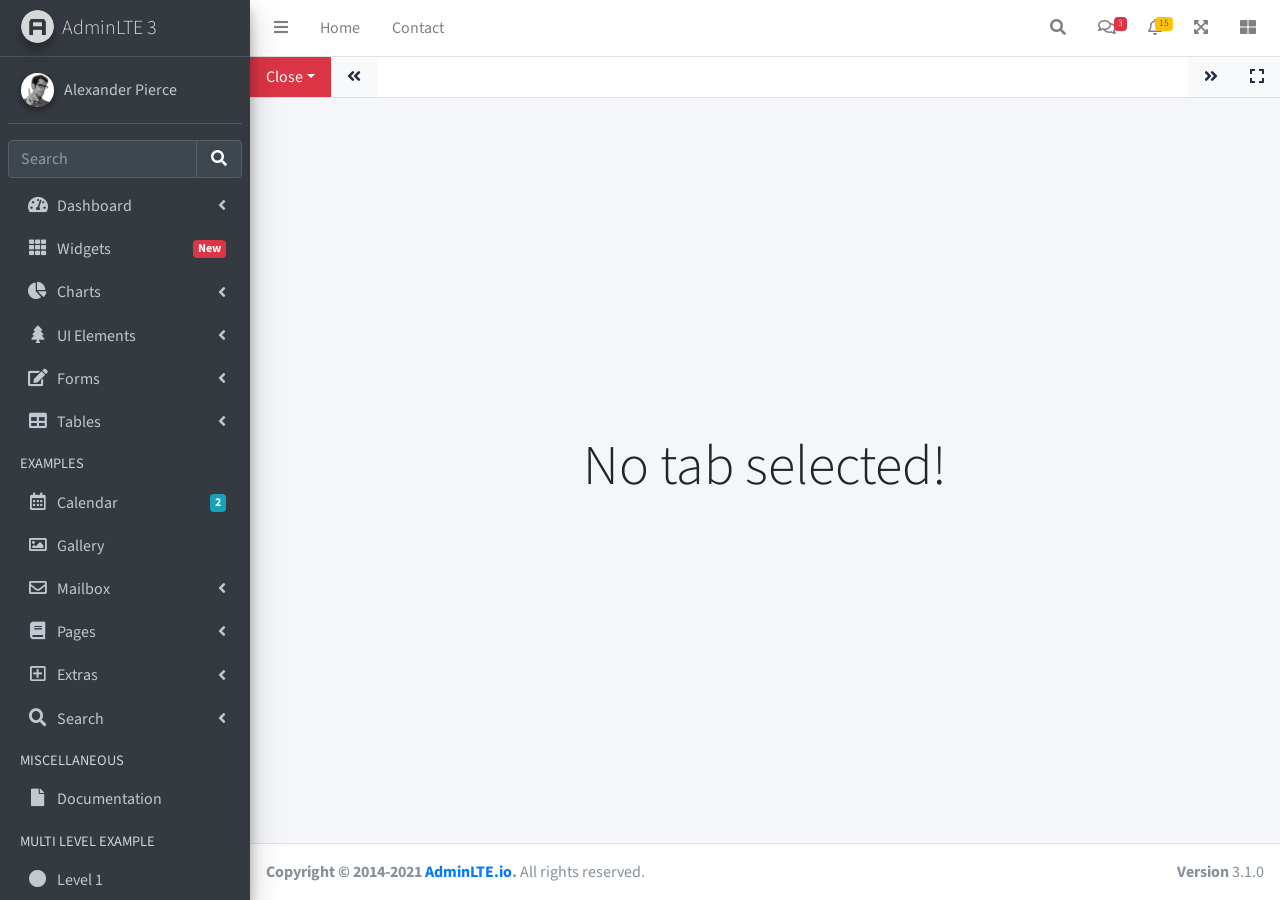
<file: ADMIN/iframe.html>
<!DOCTYPE html>
<html lang="en">
<head>
  <meta charset="utf-8">
  <meta name="viewport" content="width=device-width, initial-scale=1">
  <title>AdminLTE 3 | Tabbed IFrames</title>

  <!-- Google Font: Source Sans Pro -->
  <link rel="stylesheet" href="https://fonts.googleapis.com/css?family=Source+Sans+Pro:300,400,400i,700&display=fallback">
  <!-- Font Awesome -->
  <link rel="stylesheet" href="plugins/fontawesome-free/css/all.min.css">
  <!-- Theme style -->
  <link rel="stylesheet" href="dist/css/adminlte.min.css">
  <!-- overlayScrollbars -->
  <link rel="stylesheet" href="plugins/overlayScrollbars/css/OverlayScrollbars.min.css">
</head>
<body class="hold-transition sidebar-mini layout-fixed" data-panel-auto-height-mode="height">
<div class="wrapper">

  <!-- Navbar -->
  <nav class="main-header navbar navbar-expand navbar-white navbar-light">
    <!-- Left navbar links -->
    <ul class="navbar-nav">
      <li class="nav-item">
        <a class="nav-link" data-widget="pushmenu" href="#" role="button"><i class="fas fa-bars"></i></a>
      </li>
      <li class="nav-item d-none d-sm-inline-block">
        <a href="index3.html" class="nav-link">Home</a>
      </li>
      <li class="nav-item d-none d-sm-inline-block">
        <a href="#" class="nav-link">Contact</a>
      </li>
    </ul>

    <!-- Right navbar links -->
    <ul class="navbar-nav ml-auto">
      <!-- Navbar Search -->
      <li class="nav-item">
        <a class="nav-link" data-widget="navbar-search" href="#" role="button">
          <i class="fas fa-search"></i>
        </a>
        <div class="navbar-search-block">
          <form class="form-inline">
            <div class="input-group input-group-sm">
              <input class="form-control form-control-navbar" type="search" placeholder="Search" aria-label="Search">
              <div class="input-group-append">
                <button class="btn btn-navbar" type="submit">
                  <i class="fas fa-search"></i>
                </button>
                <button class="btn btn-navbar" type="button" data-widget="navbar-search">
                  <i class="fas fa-times"></i>
                </button>
              </div>
            </div>
          </form>
        </div>
      </li>

      <!-- Messages Dropdown Menu -->
      <li class="nav-item dropdown">
        <a class="nav-link" data-toggle="dropdown" href="#">
          <i class="far fa-comments"></i>
          <span class="badge badge-danger navbar-badge">3</span>
        </a>
        <div class="dropdown-menu dropdown-menu-lg dropdown-menu-right">
          <a href="#" class="dropdown-item">
            <!-- Message Start -->
            <div class="media">
              <img src="dist/img/user1-128x128.jpg" alt="User Avatar" class="img-size-50 mr-3 img-circle">
              <div class="media-body">
                <h3 class="dropdown-item-title">
                  Brad Diesel
                  <span class="float-right text-sm text-danger"><i class="fas fa-star"></i></span>
                </h3>
                <p class="text-sm">Call me whenever you can...</p>
                <p class="text-sm text-muted"><i class="far fa-clock mr-1"></i> 4 Hours Ago</p>
              </div>
            </div>
            <!-- Message End -->
          </a>
          <div class="dropdown-divider"></div>
          <a href="#" class="dropdown-item">
            <!-- Message Start -->
            <div class="media">
              <img src="dist/img/user8-128x128.jpg" alt="User Avatar" class="img-size-50 img-circle mr-3">
              <div class="media-body">
                <h3 class="dropdown-item-title">
                  John Pierce
                  <span class="float-right text-sm text-muted"><i class="fas fa-star"></i></span>
                </h3>
                <p class="text-sm">I got your message bro</p>
                <p class="text-sm text-muted"><i class="far fa-clock mr-1"></i> 4 Hours Ago</p>
              </div>
            </div>
            <!-- Message End -->
          </a>
          <div class="dropdown-divider"></div>
          <a href="#" class="dropdown-item">
            <!-- Message Start -->
            <div class="media">
              <img src="dist/img/user3-128x128.jpg" alt="User Avatar" class="img-size-50 img-circle mr-3">
              <div class="media-body">
                <h3 class="dropdown-item-title">
                  Nora Silvester
                  <span class="float-right text-sm text-warning"><i class="fas fa-star"></i></span>
                </h3>
                <p class="text-sm">The subject goes here</p>
                <p class="text-sm text-muted"><i class="far fa-clock mr-1"></i> 4 Hours Ago</p>
              </div>
            </div>
            <!-- Message End -->
          </a>
          <div class="dropdown-divider"></div>
          <a href="#" class="dropdown-item dropdown-footer">See All Messages</a>
        </div>
      </li>
      <!-- Notifications Dropdown Menu -->
      <li class="nav-item dropdown">
        <a class="nav-link" data-toggle="dropdown" href="#">
          <i class="far fa-bell"></i>
          <span class="badge badge-warning navbar-badge">15</span>
        </a>
        <div class="dropdown-menu dropdown-menu-lg dropdown-menu-right">
          <span class="dropdown-item dropdown-header">15 Notifications</span>
          <div class="dropdown-divider"></div>
          <a href="#" class="dropdown-item">
            <i class="fas fa-envelope mr-2"></i> 4 new messages
            <span class="float-right text-muted text-sm">3 mins</span>
          </a>
          <div class="dropdown-divider"></div>
          <a href="#" class="dropdown-item">
            <i class="fas fa-users mr-2"></i> 8 friend requests
            <span class="float-right text-muted text-sm">12 hours</span>
          </a>
          <div class="dropdown-divider"></div>
          <a href="#" class="dropdown-item">
            <i class="fas fa-file mr-2"></i> 3 new reports
            <span class="float-right text-muted text-sm">2 days</span>
          </a>
          <div class="dropdown-divider"></div>
          <a href="#" class="dropdown-item dropdown-footer">See All Notifications</a>
        </div>
      </li>
      <li class="nav-item">
        <a class="nav-link" data-widget="fullscreen" href="#" role="button">
          <i class="fas fa-expand-arrows-alt"></i>
        </a>
      </li>
      <li class="nav-item">
        <a class="nav-link" data-widget="control-sidebar" data-slide="true" href="#" role="button">
          <i class="fas fa-th-large"></i>
        </a>
      </li>
    </ul>
  </nav>
  <!-- /.navbar -->

  <!-- Main Sidebar Container -->
  <aside class="main-sidebar sidebar-dark-primary elevation-4">
    <!-- Brand Logo -->
    <a href="index3.html" class="brand-link">
      <img src="dist/img/AdminLTELogo.png" alt="AdminLTE Logo" class="brand-image img-circle elevation-3" style="opacity: .8">
      <span class="brand-text font-weight-light">AdminLTE 3</span>
    </a>

    <!-- Sidebar -->
    <div class="sidebar">
      <!-- Sidebar user panel (optional) -->
      <div class="user-panel mt-3 pb-3 mb-3 d-flex">
        <div class="image">
          <img src="dist/img/user2-160x160.jpg" class="img-circle elevation-2" alt="User Image">
        </div>
        <div class="info">
          <a href="#" class="d-block">Alexander Pierce</a>
        </div>
      </div>

      <!-- SidebarSearch Form -->
      <div class="form-inline">
        <div class="input-group" data-widget="sidebar-search">
          <input class="form-control form-control-sidebar" type="search" placeholder="Search" aria-label="Search">
          <div class="input-group-append">
            <button class="btn btn-sidebar">
              <i class="fas fa-search fa-fw"></i>
            </button>
          </div>
        </div>
      </div>

      <!-- Sidebar Menu -->
      <nav class="mt-2">
        <ul class="nav nav-pills nav-sidebar flex-column" data-widget="treeview" role="menu" data-accordion="false">
          <!-- Add icons to the links using the .nav-icon class
               with font-awesome or any other icon font library -->
          <li class="nav-item">
            <a href="#" class="nav-link">
              <i class="nav-icon fas fa-tachometer-alt"></i>
              <p>
                Dashboard
                <i class="right fas fa-angle-left"></i>
              </p>
            </a>
            <ul class="nav nav-treeview">
              <li class="nav-item">
                <a href="./index.html" class="nav-link">
                  <i class="far fa-circle nav-icon"></i>
                  <p>Dashboard v1</p>
                </a>
              </li>
              <li class="nav-item">
                <a href="./index2.html" class="nav-link">
                  <i class="far fa-circle nav-icon"></i>
                  <p>Dashboard v2</p>
                </a>
              </li>
              <li class="nav-item">
                <a href="./index3.html" class="nav-link">
                  <i class="far fa-circle nav-icon"></i>
                  <p>Dashboard v3</p>
                </a>
              </li>
            </ul>
          </li>
          <li class="nav-item">
            <a href="pages/widgets.html" class="nav-link">
              <i class="nav-icon fas fa-th"></i>
              <p>
                Widgets
                <span class="right badge badge-danger">New</span>
              </p>
            </a>
          </li>
          <li class="nav-item">
            <a href="#" class="nav-link">
              <i class="nav-icon fas fa-chart-pie"></i>
              <p>
                Charts
                <i class="right fas fa-angle-left"></i>
              </p>
            </a>
            <ul class="nav nav-treeview">
              <li class="nav-item">
                <a href="pages/charts/chartjs.html" class="nav-link">
                  <i class="far fa-circle nav-icon"></i>
                  <p>ChartJS</p>
                </a>
              </li>
              <li class="nav-item">
                <a href="pages/charts/flot.html" class="nav-link">
                  <i class="far fa-circle nav-icon"></i>
                  <p>Flot</p>
                </a>
              </li>
              <li class="nav-item">
                <a href="pages/charts/inline.html" class="nav-link">
                  <i class="far fa-circle nav-icon"></i>
                  <p>Inline</p>
                </a>
              </li>
            </ul>
          </li>
          <li class="nav-item">
            <a href="#" class="nav-link">
              <i class="nav-icon fas fa-tree"></i>
              <p>
                UI Elements
                <i class="fas fa-angle-left right"></i>
              </p>
            </a>
            <ul class="nav nav-treeview">
              <li class="nav-item">
                <a href="pages/UI/general.html" class="nav-link">
                  <i class="far fa-circle nav-icon"></i>
                  <p>General</p>
                </a>
              </li>
              <li class="nav-item">
                <a href="pages/UI/icons.html" class="nav-link">
                  <i class="far fa-circle nav-icon"></i>
                  <p>Icons</p>
                </a>
              </li>
              <li class="nav-item">
                <a href="pages/UI/buttons.html" class="nav-link">
                  <i class="far fa-circle nav-icon"></i>
                  <p>Buttons</p>
                </a>
              </li>
              <li class="nav-item">
                <a href="pages/UI/sliders.html" class="nav-link">
                  <i class="far fa-circle nav-icon"></i>
                  <p>Sliders</p>
                </a>
              </li>
              <li class="nav-item">
                <a href="pages/UI/modals.html" class="nav-link">
                  <i class="far fa-circle nav-icon"></i>
                  <p>Modals & Alerts</p>
                </a>
              </li>
              <li class="nav-item">
                <a href="pages/UI/navbar.html" class="nav-link">
                  <i class="far fa-circle nav-icon"></i>
                  <p>Navbar & Tabs</p>
                </a>
              </li>
              <li class="nav-item">
                <a href="pages/UI/timeline.html" class="nav-link">
                  <i class="far fa-circle nav-icon"></i>
                  <p>Timeline</p>
                </a>
              </li>
              <li class="nav-item">
                <a href="pages/UI/ribbons.html" class="nav-link">
                  <i class="far fa-circle nav-icon"></i>
                  <p>Ribbons</p>
                </a>
              </li>
            </ul>
          </li>
          <li class="nav-item">
            <a href="#" class="nav-link">
              <i class="nav-icon fas fa-edit"></i>
              <p>
                Forms
                <i class="fas fa-angle-left right"></i>
              </p>
            </a>
            <ul class="nav nav-treeview">
              <li class="nav-item">
                <a href="pages/forms/general.html" class="nav-link">
                  <i class="far fa-circle nav-icon"></i>
                  <p>General Elements</p>
                </a>
              </li>
              <li class="nav-item">
                <a href="pages/forms/advanced.html" class="nav-link">
                  <i class="far fa-circle nav-icon"></i>
                  <p>Advanced Elements</p>
                </a>
              </li>
              <li class="nav-item">
                <a href="pages/forms/editors.html" class="nav-link">
                  <i class="far fa-circle nav-icon"></i>
                  <p>Editors</p>
                </a>
              </li>
              <li class="nav-item">
                <a href="pages/forms/validation.html" class="nav-link">
                  <i class="far fa-circle nav-icon"></i>
                  <p>Validation</p>
                </a>
              </li>
            </ul>
          </li>
          <li class="nav-item">
            <a href="#" class="nav-link">
              <i class="nav-icon fas fa-table"></i>
              <p>
                Tables
                <i class="fas fa-angle-left right"></i>
              </p>
            </a>
            <ul class="nav nav-treeview">
              <li class="nav-item">
                <a href="pages/tables/simple.html" class="nav-link">
                  <i class="far fa-circle nav-icon"></i>
                  <p>Simple Tables</p>
                </a>
              </li>
              <li class="nav-item">
                <a href="pages/tables/data.html" class="nav-link">
                  <i class="far fa-circle nav-icon"></i>
                  <p>DataTables</p>
                </a>
              </li>
              <li class="nav-item">
                <a href="pages/tables/jsgrid.html" class="nav-link">
                  <i class="far fa-circle nav-icon"></i>
                  <p>jsGrid</p>
                </a>
              </li>
            </ul>
          </li>
          <li class="nav-header">EXAMPLES</li>
          <li class="nav-item">
            <a href="pages/calendar.html" class="nav-link">
              <i class="nav-icon far fa-calendar-alt"></i>
              <p>
                Calendar
                <span class="badge badge-info right">2</span>
              </p>
            </a>
          </li>
          <li class="nav-item">
            <a href="pages/gallery.html" class="nav-link">
              <i class="nav-icon far fa-image"></i>
              <p>
                Gallery
              </p>
            </a>
          </li>
          <li class="nav-item">
            <a href="#" class="nav-link">
              <i class="nav-icon far fa-envelope"></i>
              <p>
                Mailbox
                <i class="fas fa-angle-left right"></i>
              </p>
            </a>
            <ul class="nav nav-treeview">
              <li class="nav-item">
                <a href="pages/mailbox/mailbox.html" class="nav-link">
                  <i class="far fa-circle nav-icon"></i>
                  <p>Inbox</p>
                </a>
              </li>
              <li class="nav-item">
                <a href="pages/mailbox/compose.html" class="nav-link">
                  <i class="far fa-circle nav-icon"></i>
                  <p>Compose</p>
                </a>
              </li>
              <li class="nav-item">
                <a href="pages/mailbox/read-mail.html" class="nav-link">
                  <i class="far fa-circle nav-icon"></i>
                  <p>Read</p>
                </a>
              </li>
            </ul>
          </li>
          <li class="nav-item">
            <a href="#" class="nav-link">
              <i class="nav-icon fas fa-book"></i>
              <p>
                Pages
                <i class="fas fa-angle-left right"></i>
              </p>
            </a>
            <ul class="nav nav-treeview">
              <li class="nav-item">
                <a href="pages/examples/invoice.html" class="nav-link">
                  <i class="far fa-circle nav-icon"></i>
                  <p>Invoice</p>
                </a>
              </li>
              <li class="nav-item">
                <a href="pages/examples/profile.html" class="nav-link">
                  <i class="far fa-circle nav-icon"></i>
                  <p>Profile</p>
                </a>
              </li>
              <li class="nav-item">
                <a href="pages/examples/e-commerce.html" class="nav-link">
                  <i class="far fa-circle nav-icon"></i>
                  <p>E-commerce</p>
                </a>
              </li>
              <li class="nav-item">
                <a href="pages/examples/projects.html" class="nav-link">
                  <i class="far fa-circle nav-icon"></i>
                  <p>Projects</p>
                </a>
              </li>
              <li class="nav-item">
                <a href="pages/examples/project-add.html" class="nav-link">
                  <i class="far fa-circle nav-icon"></i>
                  <p>Project Add</p>
                </a>
              </li>
              <li class="nav-item">
                <a href="pages/examples/project-edit.html" class="nav-link">
                  <i class="far fa-circle nav-icon"></i>
                  <p>Project Edit</p>
                </a>
              </li>
              <li class="nav-item">
                <a href="pages/examples/project-detail.html" class="nav-link">
                  <i class="far fa-circle nav-icon"></i>
                  <p>Project Detail</p>
                </a>
              </li>
              <li class="nav-item">
                <a href="pages/examples/contacts.html" class="nav-link">
                  <i class="far fa-circle nav-icon"></i>
                  <p>Contacts</p>
                </a>
              </li>
              <li class="nav-item">
                <a href="pages/examples/faq.html" class="nav-link">
                  <i class="far fa-circle nav-icon"></i>
                  <p>FAQ</p>
                </a>
              </li>
              <li class="nav-item">
                <a href="pages/examples/contact-us.html" class="nav-link">
                  <i class="far fa-circle nav-icon"></i>
                  <p>Contact us</p>
                </a>
              </li>
            </ul>
          </li>
          <li class="nav-item">
            <a href="#" class="nav-link">
              <i class="nav-icon far fa-plus-square"></i>
              <p>
                Extras
                <i class="fas fa-angle-left right"></i>
              </p>
            </a>
            <ul class="nav nav-treeview">
              <li class="nav-item">
                <a href="#" class="nav-link">
                  <i class="far fa-circle nav-icon"></i>
                  <p>
                    Login & Register v1
                    <i class="fas fa-angle-left right"></i>
                  </p>
                </a>
                <ul class="nav nav-treeview">
                  <li class="nav-item">
                    <a href="pages/examples/login.html" class="nav-link">
                      <i class="far fa-circle nav-icon"></i>
                      <p>Login v1</p>
                    </a>
                  </li>
                  <li class="nav-item">
                    <a href="pages/examples/register.html" class="nav-link">
                      <i class="far fa-circle nav-icon"></i>
                      <p>Register v1</p>
                    </a>
                  </li>
                  <li class="nav-item">
                    <a href="pages/examples/forgot-password.html" class="nav-link">
                      <i class="far fa-circle nav-icon"></i>
                      <p>Forgot Password v1</p>
                    </a>
                  </li>
                  <li class="nav-item">
                    <a href="pages/examples/recover-password.html" class="nav-link">
                      <i class="far fa-circle nav-icon"></i>
                      <p>Recover Password v1</p>
                    </a>
                  </li>
                </ul>
              </li>
              <li class="nav-item">
                <a href="#" class="nav-link">
                  <i class="far fa-circle nav-icon"></i>
                  <p>
                    Login & Register v2
                    <i class="fas fa-angle-left right"></i>
                  </p>
                </a>
                <ul class="nav nav-treeview">
                  <li class="nav-item">
                    <a href="pages/examples/login-v2.html" class="nav-link">
                      <i class="far fa-circle nav-icon"></i>
                      <p>Login v2</p>
                    </a>
                  </li>
                  <li class="nav-item">
                    <a href="pages/examples/register-v2.html" class="nav-link">
                      <i class="far fa-circle nav-icon"></i>
                      <p>Register v2</p>
                    </a>
                  </li>
                  <li class="nav-item">
                    <a href="pages/examples/forgot-password-v2.html" class="nav-link">
                      <i class="far fa-circle nav-icon"></i>
                      <p>Forgot Password v2</p>
                    </a>
                  </li>
                  <li class="nav-item">
                    <a href="pages/examples/recover-password-v2.html" class="nav-link">
                      <i class="far fa-circle nav-icon"></i>
                      <p>Recover Password v2</p>
                    </a>
                  </li>
                </ul>
              </li>
              <li class="nav-item">
                <a href="pages/examples/lockscreen.html" class="nav-link">
                  <i class="far fa-circle nav-icon"></i>
                  <p>Lockscreen</p>
                </a>
              </li>
              <li class="nav-item">
                <a href="pages/examples/legacy-user-menu.html" class="nav-link">
                  <i class="far fa-circle nav-icon"></i>
                  <p>Legacy User Menu</p>
                </a>
              </li>
              <li class="nav-item">
                <a href="pages/examples/language-menu.html" class="nav-link">
                  <i class="far fa-circle nav-icon"></i>
                  <p>Language Menu</p>
                </a>
              </li>
              <li class="nav-item">
                <a href="pages/examples/404.html" class="nav-link">
                  <i class="far fa-circle nav-icon"></i>
                  <p>Error 404</p>
                </a>
              </li>
              <li class="nav-item">
                <a href="pages/examples/500.html" class="nav-link">
                  <i class="far fa-circle nav-icon"></i>
                  <p>Error 500</p>
                </a>
              </li>
              <li class="nav-item">
                <a href="pages/examples/pace.html" class="nav-link">
                  <i class="far fa-circle nav-icon"></i>
                  <p>Pace</p>
                </a>
              </li>
              <li class="nav-item">
                <a href="pages/examples/blank.html" class="nav-link">
                  <i class="far fa-circle nav-icon"></i>
                  <p>Blank Page</p>
                </a>
              </li>
              <li class="nav-item">
                <a href="starter.html" class="nav-link">
                  <i class="far fa-circle nav-icon"></i>
                  <p>Starter Page</p>
                </a>
              </li>
            </ul>
          </li>
          <li class="nav-item">
            <a href="#" class="nav-link">
              <i class="nav-icon fas fa-search"></i>
              <p>
                Search
                <i class="fas fa-angle-left right"></i>
              </p>
            </a>
            <ul class="nav nav-treeview">
              <li class="nav-item">
                <a href="pages/search/simple.html" class="nav-link">
                  <i class="far fa-circle nav-icon"></i>
                  <p>Simple Search</p>
                </a>
              </li>
              <li class="nav-item">
                <a href="pages/search/enhanced.html" class="nav-link">
                  <i class="far fa-circle nav-icon"></i>
                  <p>Enhanced</p>
                </a>
              </li>
            </ul>
          </li>
          <li class="nav-header">MISCELLANEOUS</li>
          <li class="nav-item">
            <a href="https://adminlte.io/docs/3.1/" class="nav-link">
              <i class="nav-icon fas fa-file"></i>
              <p>Documentation</p>
            </a>
          </li>
          <li class="nav-header">MULTI LEVEL EXAMPLE</li>
          <li class="nav-item">
            <a href="#" class="nav-link">
              <i class="fas fa-circle nav-icon"></i>
              <p>Level 1</p>
            </a>
          </li>
          <li class="nav-item">
            <a href="#" class="nav-link">
              <i class="nav-icon fas fa-circle"></i>
              <p>
                Level 1
                <i class="right fas fa-angle-left"></i>
              </p>
            </a>
            <ul class="nav nav-treeview">
              <li class="nav-item">
                <a href="#" class="nav-link">
                  <i class="far fa-circle nav-icon"></i>
                  <p>Level 2</p>
                </a>
              </li>
              <li class="nav-item">
                <a href="#" class="nav-link">
                  <i class="far fa-circle nav-icon"></i>
                  <p>
                    Level 2
                    <i class="right fas fa-angle-left"></i>
                  </p>
                </a>
                <ul class="nav nav-treeview">
                  <li class="nav-item">
                    <a href="#" class="nav-link">
                      <i class="far fa-dot-circle nav-icon"></i>
                      <p>Level 3</p>
                    </a>
                  </li>
                  <li class="nav-item">
                    <a href="#" class="nav-link">
                      <i class="far fa-dot-circle nav-icon"></i>
                      <p>Level 3</p>
                    </a>
                  </li>
                  <li class="nav-item">
                    <a href="#" class="nav-link">
                      <i class="far fa-dot-circle nav-icon"></i>
                      <p>Level 3</p>
                    </a>
                  </li>
                </ul>
              </li>
              <li class="nav-item">
                <a href="#" class="nav-link">
                  <i class="far fa-circle nav-icon"></i>
                  <p>Level 2</p>
                </a>
              </li>
            </ul>
          </li>
          <li class="nav-item">
            <a href="#" class="nav-link">
              <i class="fas fa-circle nav-icon"></i>
              <p>Level 1</p>
            </a>
          </li>
          <li class="nav-header">LABELS</li>
          <li class="nav-item">
            <a href="#" class="nav-link">
              <i class="nav-icon far fa-circle text-danger"></i>
              <p class="text">Important</p>
            </a>
          </li>
          <li class="nav-item">
            <a href="#" class="nav-link">
              <i class="nav-icon far fa-circle text-warning"></i>
              <p>Warning</p>
            </a>
          </li>
          <li class="nav-item">
            <a href="#" class="nav-link">
              <i class="nav-icon far fa-circle text-info"></i>
              <p>Informational</p>
            </a>
          </li>
        </ul>
      </nav>
      <!-- /.sidebar-menu -->
    </div>
    <!-- /.sidebar -->
  </aside>

  <!-- Content Wrapper. Contains page content -->
  <div class="content-wrapper iframe-mode" data-widget="iframe" data-loading-screen="750">
    <div class="nav navbar navbar-expand navbar-white navbar-light border-bottom p-0">
      <div class="nav-item dropdown">
        <a class="nav-link bg-danger dropdown-toggle" data-toggle="dropdown" href="#" role="button" aria-haspopup="true" aria-expanded="false">Close</a>
        <div class="dropdown-menu mt-0">
          <a class="dropdown-item" href="#" data-widget="iframe-close" data-type="all">Close All</a>
          <a class="dropdown-item" href="#" data-widget="iframe-close" data-type="all-other">Close All Other</a>
        </div>
      </div>
      <a class="nav-link bg-light" href="#" data-widget="iframe-scrollleft"><i class="fas fa-angle-double-left"></i></a>
      <ul class="navbar-nav overflow-hidden" role="tablist"></ul>
      <a class="nav-link bg-light" href="#" data-widget="iframe-scrollright"><i class="fas fa-angle-double-right"></i></a>
      <a class="nav-link bg-light" href="#" data-widget="iframe-fullscreen"><i class="fas fa-expand"></i></a>
    </div>
    <div class="tab-content">
      <div class="tab-empty">
        <h2 class="display-4">No tab selected!</h2>
      </div>
      <div class="tab-loading">
        <div>
          <h2 class="display-4">Tab is loading <i class="fa fa-sync fa-spin"></i></h2>
        </div>
      </div>
    </div>
  </div>
  <!-- /.content-wrapper -->
  <footer class="main-footer">
    <strong>Copyright &copy; 2014-2021 <a href="https://adminlte.io">AdminLTE.io</a>.</strong>
    All rights reserved.
    <div class="float-right d-none d-sm-inline-block">
      <b>Version</b> 3.1.0
    </div>
  </footer>

  <!-- Control Sidebar -->
  <aside class="control-sidebar control-sidebar-dark">
    <!-- Control sidebar content goes here -->
  </aside>
  <!-- /.control-sidebar -->
</div>
<!-- ./wrapper -->

<!-- jQuery -->
<script src="plugins/jquery/jquery.min.js"></script>
<!-- jQuery UI 1.11.4 -->
<script src="plugins/jquery-ui/jquery-ui.min.js"></script>
<!-- Resolve conflict in jQuery UI tooltip with Bootstrap tooltip -->
<script>
  $.widget.bridge('uibutton', $.ui.button)
</script>
<!-- Bootstrap 4 -->
<script src="plugins/bootstrap/js/bootstrap.bundle.min.js"></script>
<!-- overlayScrollbars -->
<script src="plugins/overlayScrollbars/js/jquery.overlayScrollbars.min.js"></script>
<!-- AdminLTE App -->
<script src="dist/js/adminlte.js"></script>
<!-- AdminLTE for demo purposes -->
<script src="dist/js/demo.js"></script>
</body>
</html>
</file>
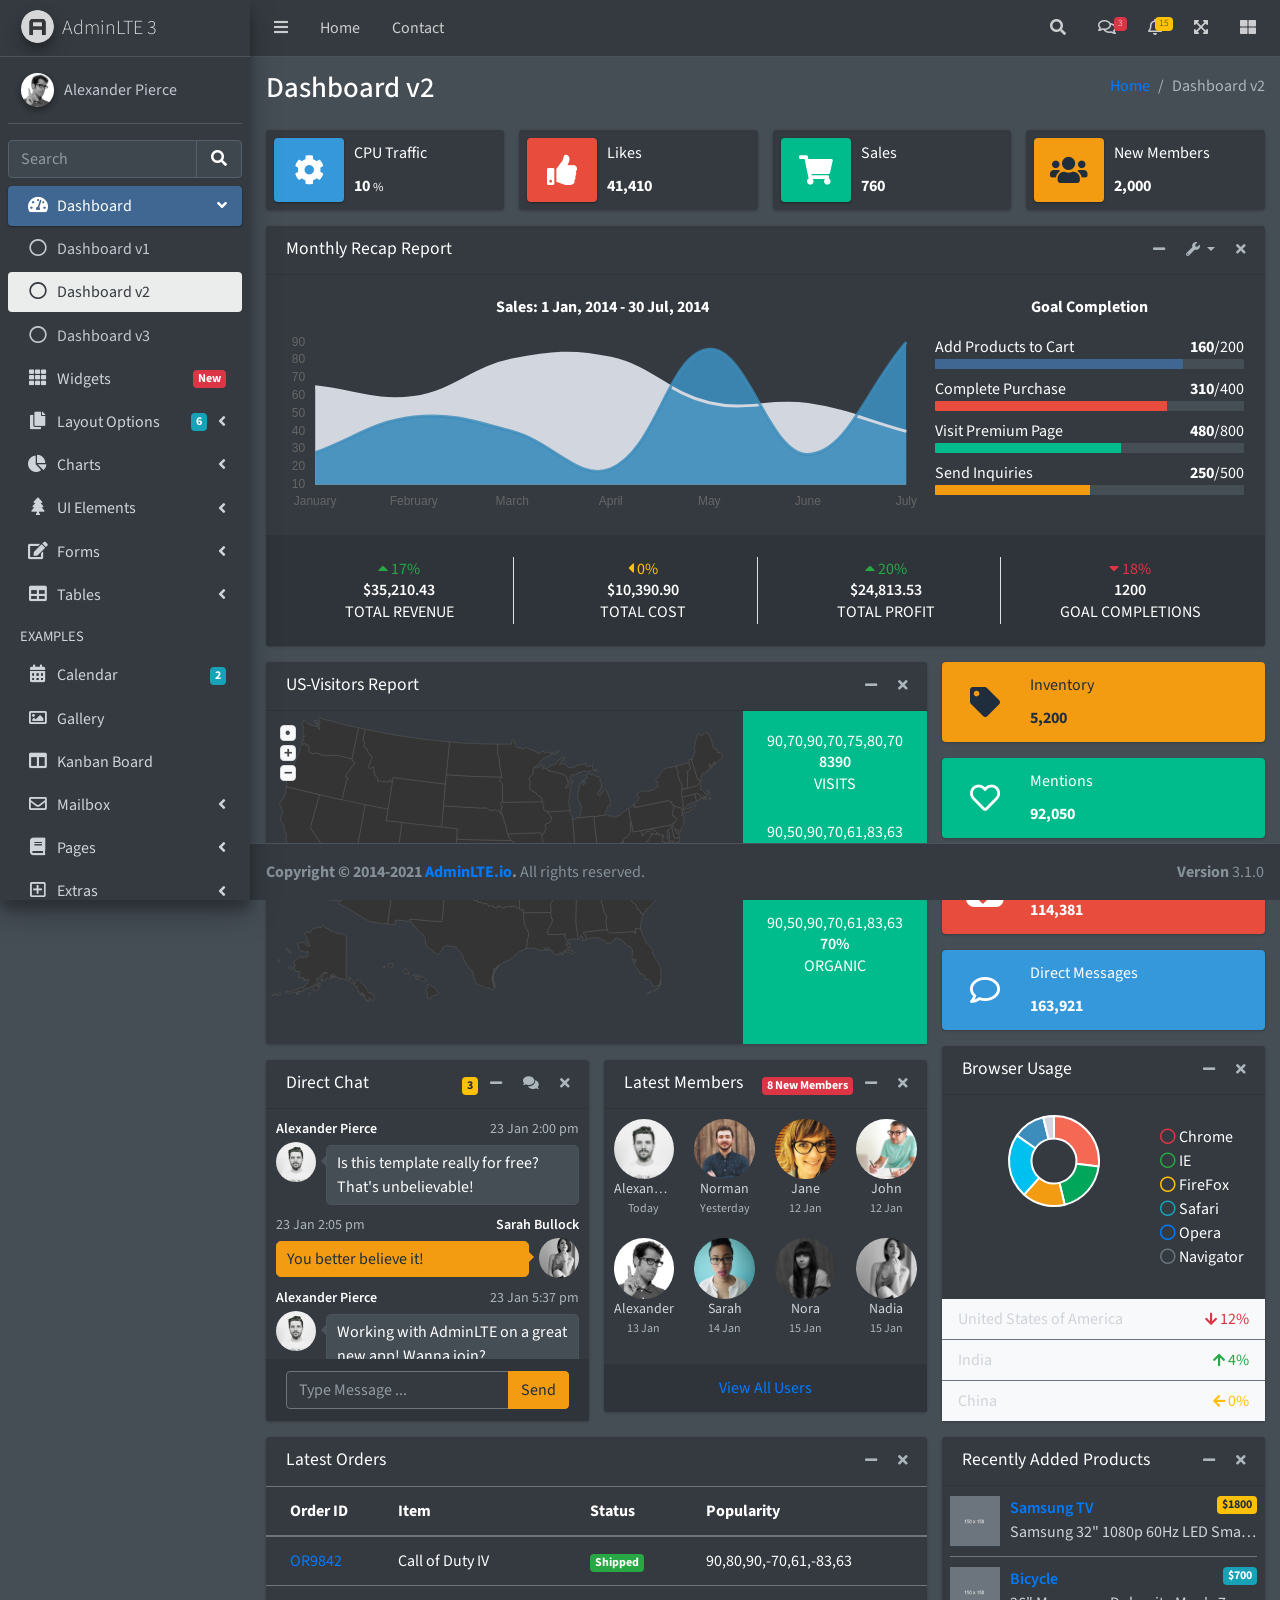
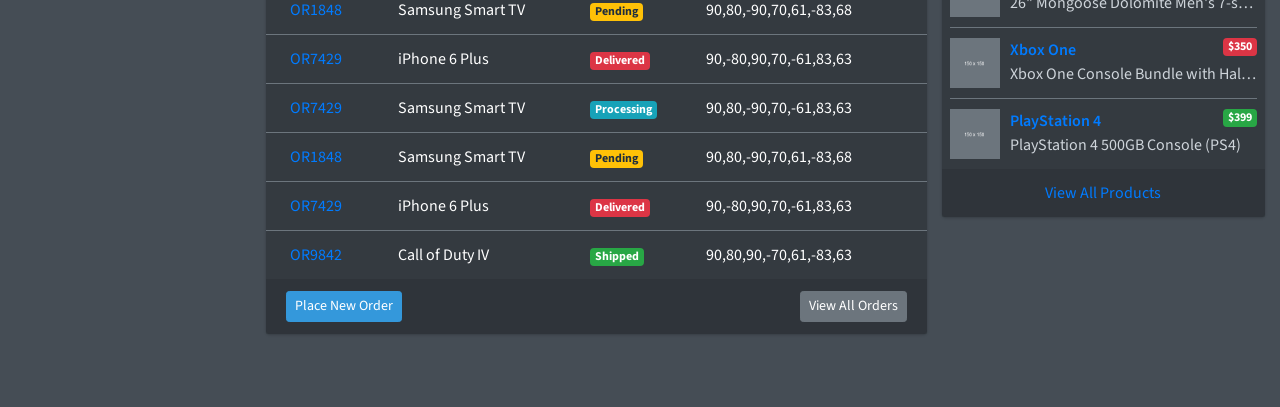
<file: ADMIN/index2.html>
<!DOCTYPE html>
<html lang="en">
<head>
  <meta charset="utf-8">
  <meta name="viewport" content="width=device-width, initial-scale=1">
  <title>AdminLTE 3 | Dashboard 2</title>

  <!-- Google Font: Source Sans Pro -->
  <link rel="stylesheet" href="https://fonts.googleapis.com/css?family=Source+Sans+Pro:300,400,400i,700&display=fallback">
  <!-- Font Awesome Icons -->
  <link rel="stylesheet" href="plugins/fontawesome-free/css/all.min.css">
  <!-- overlayScrollbars -->
  <link rel="stylesheet" href="plugins/overlayScrollbars/css/OverlayScrollbars.min.css">
  <!-- Theme style -->
  <link rel="stylesheet" href="dist/css/adminlte.min.css">
</head>
<body class="hold-transition dark-mode sidebar-mini layout-fixed layout-navbar-fixed layout-footer-fixed">
<div class="wrapper">

  <!-- Preloader -->
  <div class="preloader flex-column justify-content-center align-items-center">
    <img class="animation__wobble" src="dist/img/AdminLTELogo.png" alt="AdminLTELogo" height="60" width="60">
  </div>

  <!-- Navbar -->
  <nav class="main-header navbar navbar-expand navbar-dark">
    <!-- Left navbar links -->
    <ul class="navbar-nav">
      <li class="nav-item">
        <a class="nav-link" data-widget="pushmenu" href="#" role="button"><i class="fas fa-bars"></i></a>
      </li>
      <li class="nav-item d-none d-sm-inline-block">
        <a href="index3.html" class="nav-link">Home</a>
      </li>
      <li class="nav-item d-none d-sm-inline-block">
        <a href="#" class="nav-link">Contact</a>
      </li>
    </ul>

    <!-- Right navbar links -->
    <ul class="navbar-nav ml-auto">
      <!-- Navbar Search -->
      <li class="nav-item">
        <a class="nav-link" data-widget="navbar-search" href="#" role="button">
          <i class="fas fa-search"></i>
        </a>
        <div class="navbar-search-block">
          <form class="form-inline">
            <div class="input-group input-group-sm">
              <input class="form-control form-control-navbar" type="search" placeholder="Search" aria-label="Search">
              <div class="input-group-append">
                <button class="btn btn-navbar" type="submit">
                  <i class="fas fa-search"></i>
                </button>
                <button class="btn btn-navbar" type="button" data-widget="navbar-search">
                  <i class="fas fa-times"></i>
                </button>
              </div>
            </div>
          </form>
        </div>
      </li>

      <!-- Messages Dropdown Menu -->
      <li class="nav-item dropdown">
        <a class="nav-link" data-toggle="dropdown" href="#">
          <i class="far fa-comments"></i>
          <span class="badge badge-danger navbar-badge">3</span>
        </a>
        <div class="dropdown-menu dropdown-menu-lg dropdown-menu-right">
          <a href="#" class="dropdown-item">
            <!-- Message Start -->
            <div class="media">
              <img src="dist/img/user1-128x128.jpg" alt="User Avatar" class="img-size-50 mr-3 img-circle">
              <div class="media-body">
                <h3 class="dropdown-item-title">
                  Brad Diesel
                  <span class="float-right text-sm text-danger"><i class="fas fa-star"></i></span>
                </h3>
                <p class="text-sm">Call me whenever you can...</p>
                <p class="text-sm text-muted"><i class="far fa-clock mr-1"></i> 4 Hours Ago</p>
              </div>
            </div>
            <!-- Message End -->
          </a>
          <div class="dropdown-divider"></div>
          <a href="#" class="dropdown-item">
            <!-- Message Start -->
            <div class="media">
              <img src="dist/img/user8-128x128.jpg" alt="User Avatar" class="img-size-50 img-circle mr-3">
              <div class="media-body">
                <h3 class="dropdown-item-title">
                  John Pierce
                  <span class="float-right text-sm text-muted"><i class="fas fa-star"></i></span>
                </h3>
                <p class="text-sm">I got your message bro</p>
                <p class="text-sm text-muted"><i class="far fa-clock mr-1"></i> 4 Hours Ago</p>
              </div>
            </div>
            <!-- Message End -->
          </a>
          <div class="dropdown-divider"></div>
          <a href="#" class="dropdown-item">
            <!-- Message Start -->
            <div class="media">
              <img src="dist/img/user3-128x128.jpg" alt="User Avatar" class="img-size-50 img-circle mr-3">
              <div class="media-body">
                <h3 class="dropdown-item-title">
                  Nora Silvester
                  <span class="float-right text-sm text-warning"><i class="fas fa-star"></i></span>
                </h3>
                <p class="text-sm">The subject goes here</p>
                <p class="text-sm text-muted"><i class="far fa-clock mr-1"></i> 4 Hours Ago</p>
              </div>
            </div>
            <!-- Message End -->
          </a>
          <div class="dropdown-divider"></div>
          <a href="#" class="dropdown-item dropdown-footer">See All Messages</a>
        </div>
      </li>
      <!-- Notifications Dropdown Menu -->
      <li class="nav-item dropdown">
        <a class="nav-link" data-toggle="dropdown" href="#">
          <i class="far fa-bell"></i>
          <span class="badge badge-warning navbar-badge">15</span>
        </a>
        <div class="dropdown-menu dropdown-menu-lg dropdown-menu-right">
          <span class="dropdown-item dropdown-header">15 Notifications</span>
          <div class="dropdown-divider"></div>
          <a href="#" class="dropdown-item">
            <i class="fas fa-envelope mr-2"></i> 4 new messages
            <span class="float-right text-muted text-sm">3 mins</span>
          </a>
          <div class="dropdown-divider"></div>
          <a href="#" class="dropdown-item">
            <i class="fas fa-users mr-2"></i> 8 friend requests
            <span class="float-right text-muted text-sm">12 hours</span>
          </a>
          <div class="dropdown-divider"></div>
          <a href="#" class="dropdown-item">
            <i class="fas fa-file mr-2"></i> 3 new reports
            <span class="float-right text-muted text-sm">2 days</span>
          </a>
          <div class="dropdown-divider"></div>
          <a href="#" class="dropdown-item dropdown-footer">See All Notifications</a>
        </div>
      </li>
      <li class="nav-item">
        <a class="nav-link" data-widget="fullscreen" href="#" role="button">
          <i class="fas fa-expand-arrows-alt"></i>
        </a>
      </li>
      <li class="nav-item">
        <a class="nav-link" data-widget="control-sidebar" data-slide="true" href="#" role="button">
          <i class="fas fa-th-large"></i>
        </a>
      </li>
    </ul>
  </nav>
  <!-- /.navbar -->

  <!-- Main Sidebar Container -->
  <aside class="main-sidebar sidebar-dark-primary elevation-4">
    <!-- Brand Logo -->
    <a href="index3.html" class="brand-link">
      <img src="dist/img/AdminLTELogo.png" alt="AdminLTE Logo" class="brand-image img-circle elevation-3" style="opacity: .8">
      <span class="brand-text font-weight-light">AdminLTE 3</span>
    </a>

    <!-- Sidebar -->
    <div class="sidebar">
      <!-- Sidebar user panel (optional) -->
      <div class="user-panel mt-3 pb-3 mb-3 d-flex">
        <div class="image">
          <img src="dist/img/user2-160x160.jpg" class="img-circle elevation-2" alt="User Image">
        </div>
        <div class="info">
          <a href="#" class="d-block">Alexander Pierce</a>
        </div>
      </div>

      <!-- SidebarSearch Form -->
      <div class="form-inline">
        <div class="input-group" data-widget="sidebar-search">
          <input class="form-control form-control-sidebar" type="search" placeholder="Search" aria-label="Search">
          <div class="input-group-append">
            <button class="btn btn-sidebar">
              <i class="fas fa-search fa-fw"></i>
            </button>
          </div>
        </div>
      </div>

      <!-- Sidebar Menu -->
      <nav class="mt-2">
        <ul class="nav nav-pills nav-sidebar flex-column" data-widget="treeview" role="menu" data-accordion="false">
          <!-- Add icons to the links using the .nav-icon class
               with font-awesome or any other icon font library -->
          <li class="nav-item menu-open">
            <a href="#" class="nav-link active">
              <i class="nav-icon fas fa-tachometer-alt"></i>
              <p>
                Dashboard
                <i class="right fas fa-angle-left"></i>
              </p>
            </a>
            <ul class="nav nav-treeview">
              <li class="nav-item">
                <a href="./index.html" class="nav-link">
                  <i class="far fa-circle nav-icon"></i>
                  <p>Dashboard v1</p>
                </a>
              </li>
              <li class="nav-item">
                <a href="./index2.html" class="nav-link active">
                  <i class="far fa-circle nav-icon"></i>
                  <p>Dashboard v2</p>
                </a>
              </li>
              <li class="nav-item">
                <a href="./index3.html" class="nav-link">
                  <i class="far fa-circle nav-icon"></i>
                  <p>Dashboard v3</p>
                </a>
              </li>
            </ul>
          </li>
          <li class="nav-item">
            <a href="pages/widgets.html" class="nav-link">
              <i class="nav-icon fas fa-th"></i>
              <p>
                Widgets
                <span class="right badge badge-danger">New</span>
              </p>
            </a>
          </li>
          <li class="nav-item">
            <a href="#" class="nav-link">
              <i class="nav-icon fas fa-copy"></i>
              <p>
                Layout Options
                <i class="fas fa-angle-left right"></i>
                <span class="badge badge-info right">6</span>
              </p>
            </a>
            <ul class="nav nav-treeview">
              <li class="nav-item">
                <a href="pages/layout/top-nav.html" class="nav-link">
                  <i class="far fa-circle nav-icon"></i>
                  <p>Top Navigation</p>
                </a>
              </li>
              <li class="nav-item">
                <a href="pages/layout/top-nav-sidebar.html" class="nav-link">
                  <i class="far fa-circle nav-icon"></i>
                  <p>Top Navigation + Sidebar</p>
                </a>
              </li>
              <li class="nav-item">
                <a href="pages/layout/boxed.html" class="nav-link">
                  <i class="far fa-circle nav-icon"></i>
                  <p>Boxed</p>
                </a>
              </li>
              <li class="nav-item">
                <a href="pages/layout/fixed-sidebar.html" class="nav-link">
                  <i class="far fa-circle nav-icon"></i>
                  <p>Fixed Sidebar</p>
                </a>
              </li>
              <li class="nav-item">
                <a href="pages/layout/fixed-sidebar-custom.html" class="nav-link">
                  <i class="far fa-circle nav-icon"></i>
                  <p>Fixed Sidebar <small>+ Custom Area</small></p>
                </a>
              </li>
              <li class="nav-item">
                <a href="pages/layout/fixed-topnav.html" class="nav-link">
                  <i class="far fa-circle nav-icon"></i>
                  <p>Fixed Navbar</p>
                </a>
              </li>
              <li class="nav-item">
                <a href="pages/layout/fixed-footer.html" class="nav-link">
                  <i class="far fa-circle nav-icon"></i>
                  <p>Fixed Footer</p>
                </a>
              </li>
              <li class="nav-item">
                <a href="pages/layout/collapsed-sidebar.html" class="nav-link">
                  <i class="far fa-circle nav-icon"></i>
                  <p>Collapsed Sidebar</p>
                </a>
              </li>
            </ul>
          </li>
          <li class="nav-item">
            <a href="#" class="nav-link">
              <i class="nav-icon fas fa-chart-pie"></i>
              <p>
                Charts
                <i class="right fas fa-angle-left"></i>
              </p>
            </a>
            <ul class="nav nav-treeview">
              <li class="nav-item">
                <a href="pages/charts/chartjs.html" class="nav-link">
                  <i class="far fa-circle nav-icon"></i>
                  <p>ChartJS</p>
                </a>
              </li>
              <li class="nav-item">
                <a href="pages/charts/flot.html" class="nav-link">
                  <i class="far fa-circle nav-icon"></i>
                  <p>Flot</p>
                </a>
              </li>
              <li class="nav-item">
                <a href="pages/charts/inline.html" class="nav-link">
                  <i class="far fa-circle nav-icon"></i>
                  <p>Inline</p>
                </a>
              </li>
              <li class="nav-item">
                <a href="pages/charts/uplot.html" class="nav-link">
                  <i class="far fa-circle nav-icon"></i>
                  <p>uPlot</p>
                </a>
              </li>
            </ul>
          </li>
          <li class="nav-item">
            <a href="#" class="nav-link">
              <i class="nav-icon fas fa-tree"></i>
              <p>
                UI Elements
                <i class="fas fa-angle-left right"></i>
              </p>
            </a>
            <ul class="nav nav-treeview">
              <li class="nav-item">
                <a href="pages/UI/general.html" class="nav-link">
                  <i class="far fa-circle nav-icon"></i>
                  <p>General</p>
                </a>
              </li>
              <li class="nav-item">
                <a href="pages/UI/icons.html" class="nav-link">
                  <i class="far fa-circle nav-icon"></i>
                  <p>Icons</p>
                </a>
              </li>
              <li class="nav-item">
                <a href="pages/UI/buttons.html" class="nav-link">
                  <i class="far fa-circle nav-icon"></i>
                  <p>Buttons</p>
                </a>
              </li>
              <li class="nav-item">
                <a href="pages/UI/sliders.html" class="nav-link">
                  <i class="far fa-circle nav-icon"></i>
                  <p>Sliders</p>
                </a>
              </li>
              <li class="nav-item">
                <a href="pages/UI/modals.html" class="nav-link">
                  <i class="far fa-circle nav-icon"></i>
                  <p>Modals & Alerts</p>
                </a>
              </li>
              <li class="nav-item">
                <a href="pages/UI/navbar.html" class="nav-link">
                  <i class="far fa-circle nav-icon"></i>
                  <p>Navbar & Tabs</p>
                </a>
              </li>
              <li class="nav-item">
                <a href="pages/UI/timeline.html" class="nav-link">
                  <i class="far fa-circle nav-icon"></i>
                  <p>Timeline</p>
                </a>
              </li>
              <li class="nav-item">
                <a href="pages/UI/ribbons.html" class="nav-link">
                  <i class="far fa-circle nav-icon"></i>
                  <p>Ribbons</p>
                </a>
              </li>
            </ul>
          </li>
          <li class="nav-item">
            <a href="#" class="nav-link">
              <i class="nav-icon fas fa-edit"></i>
              <p>
                Forms
                <i class="fas fa-angle-left right"></i>
              </p>
            </a>
            <ul class="nav nav-treeview">
              <li class="nav-item">
                <a href="pages/forms/general.html" class="nav-link">
                  <i class="far fa-circle nav-icon"></i>
                  <p>General Elements</p>
                </a>
              </li>
              <li class="nav-item">
                <a href="pages/forms/advanced.html" class="nav-link">
                  <i class="far fa-circle nav-icon"></i>
                  <p>Advanced Elements</p>
                </a>
              </li>
              <li class="nav-item">
                <a href="pages/forms/editors.html" class="nav-link">
                  <i class="far fa-circle nav-icon"></i>
                  <p>Editors</p>
                </a>
              </li>
              <li class="nav-item">
                <a href="pages/forms/validation.html" class="nav-link">
                  <i class="far fa-circle nav-icon"></i>
                  <p>Validation</p>
                </a>
              </li>
            </ul>
          </li>
          <li class="nav-item">
            <a href="#" class="nav-link">
              <i class="nav-icon fas fa-table"></i>
              <p>
                Tables
                <i class="fas fa-angle-left right"></i>
              </p>
            </a>
            <ul class="nav nav-treeview">
              <li class="nav-item">
                <a href="pages/tables/simple.html" class="nav-link">
                  <i class="far fa-circle nav-icon"></i>
                  <p>Simple Tables</p>
                </a>
              </li>
              <li class="nav-item">
                <a href="pages/tables/data.html" class="nav-link">
                  <i class="far fa-circle nav-icon"></i>
                  <p>DataTables</p>
                </a>
              </li>
              <li class="nav-item">
                <a href="pages/tables/jsgrid.html" class="nav-link">
                  <i class="far fa-circle nav-icon"></i>
                  <p>jsGrid</p>
                </a>
              </li>
            </ul>
          </li>
          <li class="nav-header">EXAMPLES</li>
          <li class="nav-item">
            <a href="pages/calendar.html" class="nav-link">
              <i class="nav-icon fas fa-calendar-alt"></i>
              <p>
                Calendar
                <span class="badge badge-info right">2</span>
              </p>
            </a>
          </li>
          <li class="nav-item">
            <a href="pages/gallery.html" class="nav-link">
              <i class="nav-icon far fa-image"></i>
              <p>
                Gallery
              </p>
            </a>
          </li>
          <li class="nav-item">
            <a href="pages/kanban.html" class="nav-link">
              <i class="nav-icon fas fa-columns"></i>
              <p>
                Kanban Board
              </p>
            </a>
          </li>
          <li class="nav-item">
            <a href="#" class="nav-link">
              <i class="nav-icon far fa-envelope"></i>
              <p>
                Mailbox
                <i class="fas fa-angle-left right"></i>
              </p>
            </a>
            <ul class="nav nav-treeview">
              <li class="nav-item">
                <a href="pages/mailbox/mailbox.html" class="nav-link">
                  <i class="far fa-circle nav-icon"></i>
                  <p>Inbox</p>
                </a>
              </li>
              <li class="nav-item">
                <a href="pages/mailbox/compose.html" class="nav-link">
                  <i class="far fa-circle nav-icon"></i>
                  <p>Compose</p>
                </a>
              </li>
              <li class="nav-item">
                <a href="pages/mailbox/read-mail.html" class="nav-link">
                  <i class="far fa-circle nav-icon"></i>
                  <p>Read</p>
                </a>
              </li>
            </ul>
          </li>
          <li class="nav-item">
            <a href="#" class="nav-link">
              <i class="nav-icon fas fa-book"></i>
              <p>
                Pages
                <i class="fas fa-angle-left right"></i>
              </p>
            </a>
            <ul class="nav nav-treeview">
              <li class="nav-item">
                <a href="pages/examples/invoice.html" class="nav-link">
                  <i class="far fa-circle nav-icon"></i>
                  <p>Invoice</p>
                </a>
              </li>
              <li class="nav-item">
                <a href="pages/examples/profile.html" class="nav-link">
                  <i class="far fa-circle nav-icon"></i>
                  <p>Profile</p>
                </a>
              </li>
              <li class="nav-item">
                <a href="pages/examples/e-commerce.html" class="nav-link">
                  <i class="far fa-circle nav-icon"></i>
                  <p>E-commerce</p>
                </a>
              </li>
              <li class="nav-item">
                <a href="pages/examples/projects.html" class="nav-link">
                  <i class="far fa-circle nav-icon"></i>
                  <p>Projects</p>
                </a>
              </li>
              <li class="nav-item">
                <a href="pages/examples/project-add.html" class="nav-link">
                  <i class="far fa-circle nav-icon"></i>
                  <p>Project Add</p>
                </a>
              </li>
              <li class="nav-item">
                <a href="pages/examples/project-edit.html" class="nav-link">
                  <i class="far fa-circle nav-icon"></i>
                  <p>Project Edit</p>
                </a>
              </li>
              <li class="nav-item">
                <a href="pages/examples/project-detail.html" class="nav-link">
                  <i class="far fa-circle nav-icon"></i>
                  <p>Project Detail</p>
                </a>
              </li>
              <li class="nav-item">
                <a href="pages/examples/contacts.html" class="nav-link">
                  <i class="far fa-circle nav-icon"></i>
                  <p>Contacts</p>
                </a>
              </li>
              <li class="nav-item">
                <a href="pages/examples/faq.html" class="nav-link">
                  <i class="far fa-circle nav-icon"></i>
                  <p>FAQ</p>
                </a>
              </li>
              <li class="nav-item">
                <a href="pages/examples/contact-us.html" class="nav-link">
                  <i class="far fa-circle nav-icon"></i>
                  <p>Contact us</p>
                </a>
              </li>
            </ul>
          </li>
          <li class="nav-item">
            <a href="#" class="nav-link">
              <i class="nav-icon far fa-plus-square"></i>
              <p>
                Extras
                <i class="fas fa-angle-left right"></i>
              </p>
            </a>
            <ul class="nav nav-treeview">
              <li class="nav-item">
                <a href="#" class="nav-link">
                  <i class="far fa-circle nav-icon"></i>
                  <p>
                    Login & Register v1
                    <i class="fas fa-angle-left right"></i>
                  </p>
                </a>
                <ul class="nav nav-treeview">
                  <li class="nav-item">
                    <a href="pages/examples/login.html" class="nav-link">
                      <i class="far fa-circle nav-icon"></i>
                      <p>Login v1</p>
                    </a>
                  </li>
                  <li class="nav-item">
                    <a href="pages/examples/register.html" class="nav-link">
                      <i class="far fa-circle nav-icon"></i>
                      <p>Register v1</p>
                    </a>
                  </li>
                  <li class="nav-item">
                    <a href="pages/examples/forgot-password.html" class="nav-link">
                      <i class="far fa-circle nav-icon"></i>
                      <p>Forgot Password v1</p>
                    </a>
                  </li>
                  <li class="nav-item">
                    <a href="pages/examples/recover-password.html" class="nav-link">
                      <i class="far fa-circle nav-icon"></i>
                      <p>Recover Password v1</p>
                    </a>
                  </li>
                </ul>
              </li>
              <li class="nav-item">
                <a href="#" class="nav-link">
                  <i class="far fa-circle nav-icon"></i>
                  <p>
                    Login & Register v2
                    <i class="fas fa-angle-left right"></i>
                  </p>
                </a>
                <ul class="nav nav-treeview">
                  <li class="nav-item">
                    <a href="pages/examples/login-v2.html" class="nav-link">
                      <i class="far fa-circle nav-icon"></i>
                      <p>Login v2</p>
                    </a>
                  </li>
                  <li class="nav-item">
                    <a href="pages/examples/register-v2.html" class="nav-link">
                      <i class="far fa-circle nav-icon"></i>
                      <p>Register v2</p>
                    </a>
                  </li>
                  <li class="nav-item">
                    <a href="pages/examples/forgot-password-v2.html" class="nav-link">
                      <i class="far fa-circle nav-icon"></i>
                      <p>Forgot Password v2</p>
                    </a>
                  </li>
                  <li class="nav-item">
                    <a href="pages/examples/recover-password-v2.html" class="nav-link">
                      <i class="far fa-circle nav-icon"></i>
                      <p>Recover Password v2</p>
                    </a>
                  </li>
                </ul>
              </li>
              <li class="nav-item">
                <a href="pages/examples/lockscreen.html" class="nav-link">
                  <i class="far fa-circle nav-icon"></i>
                  <p>Lockscreen</p>
                </a>
              </li>
              <li class="nav-item">
                <a href="pages/examples/legacy-user-menu.html" class="nav-link">
                  <i class="far fa-circle nav-icon"></i>
                  <p>Legacy User Menu</p>
                </a>
              </li>
              <li class="nav-item">
                <a href="pages/examples/language-menu.html" class="nav-link">
                  <i class="far fa-circle nav-icon"></i>
                  <p>Language Menu</p>
                </a>
              </li>
              <li class="nav-item">
                <a href="pages/examples/404.html" class="nav-link">
                  <i class="far fa-circle nav-icon"></i>
                  <p>Error 404</p>
                </a>
              </li>
              <li class="nav-item">
                <a href="pages/examples/500.html" class="nav-link">
                  <i class="far fa-circle nav-icon"></i>
                  <p>Error 500</p>
                </a>
              </li>
              <li class="nav-item">
                <a href="pages/examples/pace.html" class="nav-link">
                  <i class="far fa-circle nav-icon"></i>
                  <p>Pace</p>
                </a>
              </li>
              <li class="nav-item">
                <a href="pages/examples/blank.html" class="nav-link">
                  <i class="far fa-circle nav-icon"></i>
                  <p>Blank Page</p>
                </a>
              </li>
              <li class="nav-item">
                <a href="starter.html" class="nav-link">
                  <i class="far fa-circle nav-icon"></i>
                  <p>Starter Page</p>
                </a>
              </li>
            </ul>
          </li>
          <li class="nav-item">
            <a href="#" class="nav-link">
              <i class="nav-icon fas fa-search"></i>
              <p>
                Search
                <i class="fas fa-angle-left right"></i>
              </p>
            </a>
            <ul class="nav nav-treeview">
              <li class="nav-item">
                <a href="pages/search/simple.html" class="nav-link">
                  <i class="far fa-circle nav-icon"></i>
                  <p>Simple Search</p>
                </a>
              </li>
              <li class="nav-item">
                <a href="pages/search/enhanced.html" class="nav-link">
                  <i class="far fa-circle nav-icon"></i>
                  <p>Enhanced</p>
                </a>
              </li>
            </ul>
          </li>
          <li class="nav-header">MISCELLANEOUS</li>
          <li class="nav-item">
            <a href="iframe.html" class="nav-link">
              <i class="nav-icon fas fa-ellipsis-h"></i>
              <p>Tabbed IFrame Plugin</p>
            </a>
          </li>
          <li class="nav-item">
            <a href="https://adminlte.io/docs/3.1/" class="nav-link">
              <i class="nav-icon fas fa-file"></i>
              <p>Documentation</p>
            </a>
          </li>
          <li class="nav-header">MULTI LEVEL EXAMPLE</li>
          <li class="nav-item">
            <a href="#" class="nav-link">
              <i class="fas fa-circle nav-icon"></i>
              <p>Level 1</p>
            </a>
          </li>
          <li class="nav-item">
            <a href="#" class="nav-link">
              <i class="nav-icon fas fa-circle"></i>
              <p>
                Level 1
                <i class="right fas fa-angle-left"></i>
              </p>
            </a>
            <ul class="nav nav-treeview">
              <li class="nav-item">
                <a href="#" class="nav-link">
                  <i class="far fa-circle nav-icon"></i>
                  <p>Level 2</p>
                </a>
              </li>
              <li class="nav-item">
                <a href="#" class="nav-link">
                  <i class="far fa-circle nav-icon"></i>
                  <p>
                    Level 2
                    <i class="right fas fa-angle-left"></i>
                  </p>
                </a>
                <ul class="nav nav-treeview">
                  <li class="nav-item">
                    <a href="#" class="nav-link">
                      <i class="far fa-dot-circle nav-icon"></i>
                      <p>Level 3</p>
                    </a>
                  </li>
                  <li class="nav-item">
                    <a href="#" class="nav-link">
                      <i class="far fa-dot-circle nav-icon"></i>
                      <p>Level 3</p>
                    </a>
                  </li>
                  <li class="nav-item">
                    <a href="#" class="nav-link">
                      <i class="far fa-dot-circle nav-icon"></i>
                      <p>Level 3</p>
                    </a>
                  </li>
                </ul>
              </li>
              <li class="nav-item">
                <a href="#" class="nav-link">
                  <i class="far fa-circle nav-icon"></i>
                  <p>Level 2</p>
                </a>
              </li>
            </ul>
          </li>
          <li class="nav-item">
            <a href="#" class="nav-link">
              <i class="fas fa-circle nav-icon"></i>
              <p>Level 1</p>
            </a>
          </li>
          <li class="nav-header">LABELS</li>
          <li class="nav-item">
            <a href="#" class="nav-link">
              <i class="nav-icon far fa-circle text-danger"></i>
              <p class="text">Important</p>
            </a>
          </li>
          <li class="nav-item">
            <a href="#" class="nav-link">
              <i class="nav-icon far fa-circle text-warning"></i>
              <p>Warning</p>
            </a>
          </li>
          <li class="nav-item">
            <a href="#" class="nav-link">
              <i class="nav-icon far fa-circle text-info"></i>
              <p>Informational</p>
            </a>
          </li>
        </ul>
      </nav>
      <!-- /.sidebar-menu -->
    </div>
    <!-- /.sidebar -->
  </aside>

  <!-- Content Wrapper. Contains page content -->
  <div class="content-wrapper">
    <!-- Content Header (Page header) -->
    <div class="content-header">
      <div class="container-fluid">
        <div class="row mb-2">
          <div class="col-sm-6">
            <h1 class="m-0">Dashboard v2</h1>
          </div><!-- /.col -->
          <div class="col-sm-6">
            <ol class="breadcrumb float-sm-right">
              <li class="breadcrumb-item"><a href="#">Home</a></li>
              <li class="breadcrumb-item active">Dashboard v2</li>
            </ol>
          </div><!-- /.col -->
        </div><!-- /.row -->
      </div><!-- /.container-fluid -->
    </div>
    <!-- /.content-header -->

    <!-- Main content -->
    <section class="content">
      <div class="container-fluid">
        <!-- Info boxes -->
        <div class="row">
          <div class="col-12 col-sm-6 col-md-3">
            <div class="info-box">
              <span class="info-box-icon bg-info elevation-1"><i class="fas fa-cog"></i></span>

              <div class="info-box-content">
                <span class="info-box-text">CPU Traffic</span>
                <span class="info-box-number">
                  10
                  <small>%</small>
                </span>
              </div>
              <!-- /.info-box-content -->
            </div>
            <!-- /.info-box -->
          </div>
          <!-- /.col -->
          <div class="col-12 col-sm-6 col-md-3">
            <div class="info-box mb-3">
              <span class="info-box-icon bg-danger elevation-1"><i class="fas fa-thumbs-up"></i></span>

              <div class="info-box-content">
                <span class="info-box-text">Likes</span>
                <span class="info-box-number">41,410</span>
              </div>
              <!-- /.info-box-content -->
            </div>
            <!-- /.info-box -->
          </div>
          <!-- /.col -->

          <!-- fix for small devices only -->
          <div class="clearfix hidden-md-up"></div>

          <div class="col-12 col-sm-6 col-md-3">
            <div class="info-box mb-3">
              <span class="info-box-icon bg-success elevation-1"><i class="fas fa-shopping-cart"></i></span>

              <div class="info-box-content">
                <span class="info-box-text">Sales</span>
                <span class="info-box-number">760</span>
              </div>
              <!-- /.info-box-content -->
            </div>
            <!-- /.info-box -->
          </div>
          <!-- /.col -->
          <div class="col-12 col-sm-6 col-md-3">
            <div class="info-box mb-3">
              <span class="info-box-icon bg-warning elevation-1"><i class="fas fa-users"></i></span>

              <div class="info-box-content">
                <span class="info-box-text">New Members</span>
                <span class="info-box-number">2,000</span>
              </div>
              <!-- /.info-box-content -->
            </div>
            <!-- /.info-box -->
          </div>
          <!-- /.col -->
        </div>
        <!-- /.row -->

        <div class="row">
          <div class="col-md-12">
            <div class="card">
              <div class="card-header">
                <h5 class="card-title">Monthly Recap Report</h5>

                <div class="card-tools">
                  <button type="button" class="btn btn-tool" data-card-widget="collapse">
                    <i class="fas fa-minus"></i>
                  </button>
                  <div class="btn-group">
                    <button type="button" class="btn btn-tool dropdown-toggle" data-toggle="dropdown">
                      <i class="fas fa-wrench"></i>
                    </button>
                    <div class="dropdown-menu dropdown-menu-right" role="menu">
                      <a href="#" class="dropdown-item">Action</a>
                      <a href="#" class="dropdown-item">Another action</a>
                      <a href="#" class="dropdown-item">Something else here</a>
                      <a class="dropdown-divider"></a>
                      <a href="#" class="dropdown-item">Separated link</a>
                    </div>
                  </div>
                  <button type="button" class="btn btn-tool" data-card-widget="remove">
                    <i class="fas fa-times"></i>
                  </button>
                </div>
              </div>
              <!-- /.card-header -->
              <div class="card-body">
                <div class="row">
                  <div class="col-md-8">
                    <p class="text-center">
                      <strong>Sales: 1 Jan, 2014 - 30 Jul, 2014</strong>
                    </p>

                    <div class="chart">
                      <!-- Sales Chart Canvas -->
                      <canvas id="salesChart" height="180" style="height: 180px;"></canvas>
                    </div>
                    <!-- /.chart-responsive -->
                  </div>
                  <!-- /.col -->
                  <div class="col-md-4">
                    <p class="text-center">
                      <strong>Goal Completion</strong>
                    </p>

                    <div class="progress-group">
                      Add Products to Cart
                      <span class="float-right"><b>160</b>/200</span>
                      <div class="progress progress-sm">
                        <div class="progress-bar bg-primary" style="width: 80%"></div>
                      </div>
                    </div>
                    <!-- /.progress-group -->

                    <div class="progress-group">
                      Complete Purchase
                      <span class="float-right"><b>310</b>/400</span>
                      <div class="progress progress-sm">
                        <div class="progress-bar bg-danger" style="width: 75%"></div>
                      </div>
                    </div>

                    <!-- /.progress-group -->
                    <div class="progress-group">
                      <span class="progress-text">Visit Premium Page</span>
                      <span class="float-right"><b>480</b>/800</span>
                      <div class="progress progress-sm">
                        <div class="progress-bar bg-success" style="width: 60%"></div>
                      </div>
                    </div>

                    <!-- /.progress-group -->
                    <div class="progress-group">
                      Send Inquiries
                      <span class="float-right"><b>250</b>/500</span>
                      <div class="progress progress-sm">
                        <div class="progress-bar bg-warning" style="width: 50%"></div>
                      </div>
                    </div>
                    <!-- /.progress-group -->
                  </div>
                  <!-- /.col -->
                </div>
                <!-- /.row -->
              </div>
              <!-- ./card-body -->
              <div class="card-footer">
                <div class="row">
                  <div class="col-sm-3 col-6">
                    <div class="description-block border-right">
                      <span class="description-percentage text-success"><i class="fas fa-caret-up"></i> 17%</span>
                      <h5 class="description-header">$35,210.43</h5>
                      <span class="description-text">TOTAL REVENUE</span>
                    </div>
                    <!-- /.description-block -->
                  </div>
                  <!-- /.col -->
                  <div class="col-sm-3 col-6">
                    <div class="description-block border-right">
                      <span class="description-percentage text-warning"><i class="fas fa-caret-left"></i> 0%</span>
                      <h5 class="description-header">$10,390.90</h5>
                      <span class="description-text">TOTAL COST</span>
                    </div>
                    <!-- /.description-block -->
                  </div>
                  <!-- /.col -->
                  <div class="col-sm-3 col-6">
                    <div class="description-block border-right">
                      <span class="description-percentage text-success"><i class="fas fa-caret-up"></i> 20%</span>
                      <h5 class="description-header">$24,813.53</h5>
                      <span class="description-text">TOTAL PROFIT</span>
                    </div>
                    <!-- /.description-block -->
                  </div>
                  <!-- /.col -->
                  <div class="col-sm-3 col-6">
                    <div class="description-block">
                      <span class="description-percentage text-danger"><i class="fas fa-caret-down"></i> 18%</span>
                      <h5 class="description-header">1200</h5>
                      <span class="description-text">GOAL COMPLETIONS</span>
                    </div>
                    <!-- /.description-block -->
                  </div>
                </div>
                <!-- /.row -->
              </div>
              <!-- /.card-footer -->
            </div>
            <!-- /.card -->
          </div>
          <!-- /.col -->
        </div>
        <!-- /.row -->

        <!-- Main row -->
        <div class="row">
          <!-- Left col -->
          <div class="col-md-8">
            <!-- MAP & BOX PANE -->
            <div class="card">
              <div class="card-header">
                <h3 class="card-title">US-Visitors Report</h3>

                <div class="card-tools">
                  <button type="button" class="btn btn-tool" data-card-widget="collapse">
                    <i class="fas fa-minus"></i>
                  </button>
                  <button type="button" class="btn btn-tool" data-card-widget="remove">
                    <i class="fas fa-times"></i>
                  </button>
                </div>
              </div>
              <!-- /.card-header -->
              <div class="card-body p-0">
                <div class="d-md-flex">
                  <div class="p-1 flex-fill" style="overflow: hidden">
                    <!-- Map will be created here -->
                    <div id="world-map-markers" style="height: 325px; overflow: hidden">
                      <div class="map"></div>
                    </div>
                  </div>
                  <div class="card-pane-right bg-success pt-2 pb-2 pl-4 pr-4">
                    <div class="description-block mb-4">
                      <div class="sparkbar pad" data-color="#fff">90,70,90,70,75,80,70</div>
                      <h5 class="description-header">8390</h5>
                      <span class="description-text">Visits</span>
                    </div>
                    <!-- /.description-block -->
                    <div class="description-block mb-4">
                      <div class="sparkbar pad" data-color="#fff">90,50,90,70,61,83,63</div>
                      <h5 class="description-header">30%</h5>
                      <span class="description-text">Referrals</span>
                    </div>
                    <!-- /.description-block -->
                    <div class="description-block">
                      <div class="sparkbar pad" data-color="#fff">90,50,90,70,61,83,63</div>
                      <h5 class="description-header">70%</h5>
                      <span class="description-text">Organic</span>
                    </div>
                    <!-- /.description-block -->
                  </div><!-- /.card-pane-right -->
                </div><!-- /.d-md-flex -->
              </div>
              <!-- /.card-body -->
            </div>
            <!-- /.card -->
            <div class="row">
              <div class="col-md-6">
                <!-- DIRECT CHAT -->
                <div class="card direct-chat direct-chat-warning">
                  <div class="card-header">
                    <h3 class="card-title">Direct Chat</h3>

                    <div class="card-tools">
                      <span title="3 New Messages" class="badge badge-warning">3</span>
                      <button type="button" class="btn btn-tool" data-card-widget="collapse">
                        <i class="fas fa-minus"></i>
                      </button>
                      <button type="button" class="btn btn-tool" title="Contacts" data-widget="chat-pane-toggle">
                        <i class="fas fa-comments"></i>
                      </button>
                      <button type="button" class="btn btn-tool" data-card-widget="remove">
                        <i class="fas fa-times"></i>
                      </button>
                    </div>
                  </div>
                  <!-- /.card-header -->
                  <div class="card-body">
                    <!-- Conversations are loaded here -->
                    <div class="direct-chat-messages">
                      <!-- Message. Default to the left -->
                      <div class="direct-chat-msg">
                        <div class="direct-chat-infos clearfix">
                          <span class="direct-chat-name float-left">Alexander Pierce</span>
                          <span class="direct-chat-timestamp float-right">23 Jan 2:00 pm</span>
                        </div>
                        <!-- /.direct-chat-infos -->
                        <img class="direct-chat-img" src="dist/img/user1-128x128.jpg" alt="message user image">
                        <!-- /.direct-chat-img -->
                        <div class="direct-chat-text">
                          Is this template really for free? That's unbelievable!
                        </div>
                        <!-- /.direct-chat-text -->
                      </div>
                      <!-- /.direct-chat-msg -->

                      <!-- Message to the right -->
                      <div class="direct-chat-msg right">
                        <div class="direct-chat-infos clearfix">
                          <span class="direct-chat-name float-right">Sarah Bullock</span>
                          <span class="direct-chat-timestamp float-left">23 Jan 2:05 pm</span>
                        </div>
                        <!-- /.direct-chat-infos -->
                        <img class="direct-chat-img" src="dist/img/user3-128x128.jpg" alt="message user image">
                        <!-- /.direct-chat-img -->
                        <div class="direct-chat-text">
                          You better believe it!
                        </div>
                        <!-- /.direct-chat-text -->
                      </div>
                      <!-- /.direct-chat-msg -->

                      <!-- Message. Default to the left -->
                      <div class="direct-chat-msg">
                        <div class="direct-chat-infos clearfix">
                          <span class="direct-chat-name float-left">Alexander Pierce</span>
                          <span class="direct-chat-timestamp float-right">23 Jan 5:37 pm</span>
                        </div>
                        <!-- /.direct-chat-infos -->
                        <img class="direct-chat-img" src="dist/img/user1-128x128.jpg" alt="message user image">
                        <!-- /.direct-chat-img -->
                        <div class="direct-chat-text">
                          Working with AdminLTE on a great new app! Wanna join?
                        </div>
                        <!-- /.direct-chat-text -->
                      </div>
                      <!-- /.direct-chat-msg -->

                      <!-- Message to the right -->
                      <div class="direct-chat-msg right">
                        <div class="direct-chat-infos clearfix">
                          <span class="direct-chat-name float-right">Sarah Bullock</span>
                          <span class="direct-chat-timestamp float-left">23 Jan 6:10 pm</span>
                        </div>
                        <!-- /.direct-chat-infos -->
                        <img class="direct-chat-img" src="dist/img/user3-128x128.jpg" alt="message user image">
                        <!-- /.direct-chat-img -->
                        <div class="direct-chat-text">
                          I would love to.
                        </div>
                        <!-- /.direct-chat-text -->
                      </div>
                      <!-- /.direct-chat-msg -->

                    </div>
                    <!--/.direct-chat-messages-->

                    <!-- Contacts are loaded here -->
                    <div class="direct-chat-contacts">
                      <ul class="contacts-list">
                        <li>
                          <a href="#">
                            <img class="contacts-list-img" src="dist/img/user1-128x128.jpg" alt="User Avatar">

                            <div class="contacts-list-info">
                              <span class="contacts-list-name">
                                Count Dracula
                                <small class="contacts-list-date float-right">2/28/2015</small>
                              </span>
                              <span class="contacts-list-msg">How have you been? I was...</span>
                            </div>
                            <!-- /.contacts-list-info -->
                          </a>
                        </li>
                        <!-- End Contact Item -->
                        <li>
                          <a href="#">
                            <img class="contacts-list-img" src="dist/img/user7-128x128.jpg" alt="User Avatar">

                            <div class="contacts-list-info">
                              <span class="contacts-list-name">
                                Sarah Doe
                                <small class="contacts-list-date float-right">2/23/2015</small>
                              </span>
                              <span class="contacts-list-msg">I will be waiting for...</span>
                            </div>
                            <!-- /.contacts-list-info -->
                          </a>
                        </li>
                        <!-- End Contact Item -->
                        <li>
                          <a href="#">
                            <img class="contacts-list-img" src="dist/img/user3-128x128.jpg" alt="User Avatar">

                            <div class="contacts-list-info">
                              <span class="contacts-list-name">
                                Nadia Jolie
                                <small class="contacts-list-date float-right">2/20/2015</small>
                              </span>
                              <span class="contacts-list-msg">I'll call you back at...</span>
                            </div>
                            <!-- /.contacts-list-info -->
                          </a>
                        </li>
                        <!-- End Contact Item -->
                        <li>
                          <a href="#">
                            <img class="contacts-list-img" src="dist/img/user5-128x128.jpg" alt="User Avatar">

                            <div class="contacts-list-info">
                              <span class="contacts-list-name">
                                Nora S. Vans
                                <small class="contacts-list-date float-right">2/10/2015</small>
                              </span>
                              <span class="contacts-list-msg">Where is your new...</span>
                            </div>
                            <!-- /.contacts-list-info -->
                          </a>
                        </li>
                        <!-- End Contact Item -->
                        <li>
                          <a href="#">
                            <img class="contacts-list-img" src="dist/img/user6-128x128.jpg" alt="User Avatar">

                            <div class="contacts-list-info">
                              <span class="contacts-list-name">
                                John K.
                                <small class="contacts-list-date float-right">1/27/2015</small>
                              </span>
                              <span class="contacts-list-msg">Can I take a look at...</span>
                            </div>
                            <!-- /.contacts-list-info -->
                          </a>
                        </li>
                        <!-- End Contact Item -->
                        <li>
                          <a href="#">
                            <img class="contacts-list-img" src="dist/img/user8-128x128.jpg" alt="User Avatar">

                            <div class="contacts-list-info">
                              <span class="contacts-list-name">
                                Kenneth M.
                                <small class="contacts-list-date float-right">1/4/2015</small>
                              </span>
                              <span class="contacts-list-msg">Never mind I found...</span>
                            </div>
                            <!-- /.contacts-list-info -->
                          </a>
                        </li>
                        <!-- End Contact Item -->
                      </ul>
                      <!-- /.contacts-list -->
                    </div>
                    <!-- /.direct-chat-pane -->
                  </div>
                  <!-- /.card-body -->
                  <div class="card-footer">
                    <form action="#" method="post">
                      <div class="input-group">
                        <input type="text" name="message" placeholder="Type Message ..." class="form-control">
                        <span class="input-group-append">
                          <button type="button" class="btn btn-warning">Send</button>
                        </span>
                      </div>
                    </form>
                  </div>
                  <!-- /.card-footer-->
                </div>
                <!--/.direct-chat -->
              </div>
              <!-- /.col -->

              <div class="col-md-6">
                <!-- USERS LIST -->
                <div class="card">
                  <div class="card-header">
                    <h3 class="card-title">Latest Members</h3>

                    <div class="card-tools">
                      <span class="badge badge-danger">8 New Members</span>
                      <button type="button" class="btn btn-tool" data-card-widget="collapse">
                        <i class="fas fa-minus"></i>
                      </button>
                      <button type="button" class="btn btn-tool" data-card-widget="remove">
                        <i class="fas fa-times"></i>
                      </button>
                    </div>
                  </div>
                  <!-- /.card-header -->
                  <div class="card-body p-0">
                    <ul class="users-list clearfix">
                      <li>
                        <img src="dist/img/user1-128x128.jpg" alt="User Image">
                        <a class="users-list-name" href="#">Alexander Pierce</a>
                        <span class="users-list-date">Today</span>
                      </li>
                      <li>
                        <img src="dist/img/user8-128x128.jpg" alt="User Image">
                        <a class="users-list-name" href="#">Norman</a>
                        <span class="users-list-date">Yesterday</span>
                      </li>
                      <li>
                        <img src="dist/img/user7-128x128.jpg" alt="User Image">
                        <a class="users-list-name" href="#">Jane</a>
                        <span class="users-list-date">12 Jan</span>
                      </li>
                      <li>
                        <img src="dist/img/user6-128x128.jpg" alt="User Image">
                        <a class="users-list-name" href="#">John</a>
                        <span class="users-list-date">12 Jan</span>
                      </li>
                      <li>
                        <img src="dist/img/user2-160x160.jpg" alt="User Image">
                        <a class="users-list-name" href="#">Alexander</a>
                        <span class="users-list-date">13 Jan</span>
                      </li>
                      <li>
                        <img src="dist/img/user5-128x128.jpg" alt="User Image">
                        <a class="users-list-name" href="#">Sarah</a>
                        <span class="users-list-date">14 Jan</span>
                      </li>
                      <li>
                        <img src="dist/img/user4-128x128.jpg" alt="User Image">
                        <a class="users-list-name" href="#">Nora</a>
                        <span class="users-list-date">15 Jan</span>
                      </li>
                      <li>
                        <img src="dist/img/user3-128x128.jpg" alt="User Image">
                        <a class="users-list-name" href="#">Nadia</a>
                        <span class="users-list-date">15 Jan</span>
                      </li>
                    </ul>
                    <!-- /.users-list -->
                  </div>
                  <!-- /.card-body -->
                  <div class="card-footer text-center">
                    <a href="javascript:">View All Users</a>
                  </div>
                  <!-- /.card-footer -->
                </div>
                <!--/.card -->
              </div>
              <!-- /.col -->
            </div>
            <!-- /.row -->

            <!-- TABLE: LATEST ORDERS -->
            <div class="card">
              <div class="card-header border-transparent">
                <h3 class="card-title">Latest Orders</h3>

                <div class="card-tools">
                  <button type="button" class="btn btn-tool" data-card-widget="collapse">
                    <i class="fas fa-minus"></i>
                  </button>
                  <button type="button" class="btn btn-tool" data-card-widget="remove">
                    <i class="fas fa-times"></i>
                  </button>
                </div>
              </div>
              <!-- /.card-header -->
              <div class="card-body p-0">
                <div class="table-responsive">
                  <table class="table m-0">
                    <thead>
                    <tr>
                      <th>Order ID</th>
                      <th>Item</th>
                      <th>Status</th>
                      <th>Popularity</th>
                    </tr>
                    </thead>
                    <tbody>
                    <tr>
                      <td><a href="pages/examples/invoice.html">OR9842</a></td>
                      <td>Call of Duty IV</td>
                      <td><span class="badge badge-success">Shipped</span></td>
                      <td>
                        <div class="sparkbar" data-color="#00a65a" data-height="20">90,80,90,-70,61,-83,63</div>
                      </td>
                    </tr>
                    <tr>
                      <td><a href="pages/examples/invoice.html">OR1848</a></td>
                      <td>Samsung Smart TV</td>
                      <td><span class="badge badge-warning">Pending</span></td>
                      <td>
                        <div class="sparkbar" data-color="#f39c12" data-height="20">90,80,-90,70,61,-83,68</div>
                      </td>
                    </tr>
                    <tr>
                      <td><a href="pages/examples/invoice.html">OR7429</a></td>
                      <td>iPhone 6 Plus</td>
                      <td><span class="badge badge-danger">Delivered</span></td>
                      <td>
                        <div class="sparkbar" data-color="#f56954" data-height="20">90,-80,90,70,-61,83,63</div>
                      </td>
                    </tr>
                    <tr>
                      <td><a href="pages/examples/invoice.html">OR7429</a></td>
                      <td>Samsung Smart TV</td>
                      <td><span class="badge badge-info">Processing</span></td>
                      <td>
                        <div class="sparkbar" data-color="#00c0ef" data-height="20">90,80,-90,70,-61,83,63</div>
                      </td>
                    </tr>
                    <tr>
                      <td><a href="pages/examples/invoice.html">OR1848</a></td>
                      <td>Samsung Smart TV</td>
                      <td><span class="badge badge-warning">Pending</span></td>
                      <td>
                        <div class="sparkbar" data-color="#f39c12" data-height="20">90,80,-90,70,61,-83,68</div>
                      </td>
                    </tr>
                    <tr>
                      <td><a href="pages/examples/invoice.html">OR7429</a></td>
                      <td>iPhone 6 Plus</td>
                      <td><span class="badge badge-danger">Delivered</span></td>
                      <td>
                        <div class="sparkbar" data-color="#f56954" data-height="20">90,-80,90,70,-61,83,63</div>
                      </td>
                    </tr>
                    <tr>
                      <td><a href="pages/examples/invoice.html">OR9842</a></td>
                      <td>Call of Duty IV</td>
                      <td><span class="badge badge-success">Shipped</span></td>
                      <td>
                        <div class="sparkbar" data-color="#00a65a" data-height="20">90,80,90,-70,61,-83,63</div>
                      </td>
                    </tr>
                    </tbody>
                  </table>
                </div>
                <!-- /.table-responsive -->
              </div>
              <!-- /.card-body -->
              <div class="card-footer clearfix">
                <a href="javascript:void(0)" class="btn btn-sm btn-info float-left">Place New Order</a>
                <a href="javascript:void(0)" class="btn btn-sm btn-secondary float-right">View All Orders</a>
              </div>
              <!-- /.card-footer -->
            </div>
            <!-- /.card -->
          </div>
          <!-- /.col -->

          <div class="col-md-4">
            <!-- Info Boxes Style 2 -->
            <div class="info-box mb-3 bg-warning">
              <span class="info-box-icon"><i class="fas fa-tag"></i></span>

              <div class="info-box-content">
                <span class="info-box-text">Inventory</span>
                <span class="info-box-number">5,200</span>
              </div>
              <!-- /.info-box-content -->
            </div>
            <!-- /.info-box -->
            <div class="info-box mb-3 bg-success">
              <span class="info-box-icon"><i class="far fa-heart"></i></span>

              <div class="info-box-content">
                <span class="info-box-text">Mentions</span>
                <span class="info-box-number">92,050</span>
              </div>
              <!-- /.info-box-content -->
            </div>
            <!-- /.info-box -->
            <div class="info-box mb-3 bg-danger">
              <span class="info-box-icon"><i class="fas fa-cloud-download-alt"></i></span>

              <div class="info-box-content">
                <span class="info-box-text">Downloads</span>
                <span class="info-box-number">114,381</span>
              </div>
              <!-- /.info-box-content -->
            </div>
            <!-- /.info-box -->
            <div class="info-box mb-3 bg-info">
              <span class="info-box-icon"><i class="far fa-comment"></i></span>

              <div class="info-box-content">
                <span class="info-box-text">Direct Messages</span>
                <span class="info-box-number">163,921</span>
              </div>
              <!-- /.info-box-content -->
            </div>
            <!-- /.info-box -->

            <div class="card">
              <div class="card-header">
                <h3 class="card-title">Browser Usage</h3>

                <div class="card-tools">
                  <button type="button" class="btn btn-tool" data-card-widget="collapse">
                    <i class="fas fa-minus"></i>
                  </button>
                  <button type="button" class="btn btn-tool" data-card-widget="remove">
                    <i class="fas fa-times"></i>
                  </button>
                </div>
              </div>
              <!-- /.card-header -->
              <div class="card-body">
                <div class="row">
                  <div class="col-md-8">
                    <div class="chart-responsive">
                      <canvas id="pieChart" height="150"></canvas>
                    </div>
                    <!-- ./chart-responsive -->
                  </div>
                  <!-- /.col -->
                  <div class="col-md-4">
                    <ul class="chart-legend clearfix">
                      <li><i class="far fa-circle text-danger"></i> Chrome</li>
                      <li><i class="far fa-circle text-success"></i> IE</li>
                      <li><i class="far fa-circle text-warning"></i> FireFox</li>
                      <li><i class="far fa-circle text-info"></i> Safari</li>
                      <li><i class="far fa-circle text-primary"></i> Opera</li>
                      <li><i class="far fa-circle text-secondary"></i> Navigator</li>
                    </ul>
                  </div>
                  <!-- /.col -->
                </div>
                <!-- /.row -->
              </div>
              <!-- /.card-body -->
              <div class="card-footer bg-light p-0">
                <ul class="nav nav-pills flex-column">
                  <li class="nav-item">
                    <a href="#" class="nav-link">
                      United States of America
                      <span class="float-right text-danger">
                        <i class="fas fa-arrow-down text-sm"></i>
                        12%</span>
                    </a>
                  </li>
                  <li class="nav-item">
                    <a href="#" class="nav-link">
                      India
                      <span class="float-right text-success">
                        <i class="fas fa-arrow-up text-sm"></i> 4%
                      </span>
                    </a>
                  </li>
                  <li class="nav-item">
                    <a href="#" class="nav-link">
                      China
                      <span class="float-right text-warning">
                        <i class="fas fa-arrow-left text-sm"></i> 0%
                      </span>
                    </a>
                  </li>
                </ul>
              </div>
              <!-- /.footer -->
            </div>
            <!-- /.card -->

            <!-- PRODUCT LIST -->
            <div class="card">
              <div class="card-header">
                <h3 class="card-title">Recently Added Products</h3>

                <div class="card-tools">
                  <button type="button" class="btn btn-tool" data-card-widget="collapse">
                    <i class="fas fa-minus"></i>
                  </button>
                  <button type="button" class="btn btn-tool" data-card-widget="remove">
                    <i class="fas fa-times"></i>
                  </button>
                </div>
              </div>
              <!-- /.card-header -->
              <div class="card-body p-0">
                <ul class="products-list product-list-in-card pl-2 pr-2">
                  <li class="item">
                    <div class="product-img">
                      <img src="dist/img/default-150x150.png" alt="Product Image" class="img-size-50">
                    </div>
                    <div class="product-info">
                      <a href="javascript:void(0)" class="product-title">Samsung TV
                        <span class="badge badge-warning float-right">$1800</span></a>
                      <span class="product-description">
                        Samsung 32" 1080p 60Hz LED Smart HDTV.
                      </span>
                    </div>
                  </li>
                  <!-- /.item -->
                  <li class="item">
                    <div class="product-img">
                      <img src="dist/img/default-150x150.png" alt="Product Image" class="img-size-50">
                    </div>
                    <div class="product-info">
                      <a href="javascript:void(0)" class="product-title">Bicycle
                        <span class="badge badge-info float-right">$700</span></a>
                      <span class="product-description">
                        26" Mongoose Dolomite Men's 7-speed, Navy Blue.
                      </span>
                    </div>
                  </li>
                  <!-- /.item -->
                  <li class="item">
                    <div class="product-img">
                      <img src="dist/img/default-150x150.png" alt="Product Image" class="img-size-50">
                    </div>
                    <div class="product-info">
                      <a href="javascript:void(0)" class="product-title">
                        Xbox One <span class="badge badge-danger float-right">
                        $350
                      </span>
                      </a>
                      <span class="product-description">
                        Xbox One Console Bundle with Halo Master Chief Collection.
                      </span>
                    </div>
                  </li>
                  <!-- /.item -->
                  <li class="item">
                    <div class="product-img">
                      <img src="dist/img/default-150x150.png" alt="Product Image" class="img-size-50">
                    </div>
                    <div class="product-info">
                      <a href="javascript:void(0)" class="product-title">PlayStation 4
                        <span class="badge badge-success float-right">$399</span></a>
                      <span class="product-description">
                        PlayStation 4 500GB Console (PS4)
                      </span>
                    </div>
                  </li>
                  <!-- /.item -->
                </ul>
              </div>
              <!-- /.card-body -->
              <div class="card-footer text-center">
                <a href="javascript:void(0)" class="uppercase">View All Products</a>
              </div>
              <!-- /.card-footer -->
            </div>
            <!-- /.card -->
          </div>
          <!-- /.col -->
        </div>
        <!-- /.row -->
      </div><!--/. container-fluid -->
    </section>
    <!-- /.content -->
  </div>
  <!-- /.content-wrapper -->

  <!-- Control Sidebar -->
  <aside class="control-sidebar control-sidebar-dark">
    <!-- Control sidebar content goes here -->
  </aside>
  <!-- /.control-sidebar -->

  <!-- Main Footer -->
  <footer class="main-footer">
    <strong>Copyright &copy; 2014-2021 <a href="https://adminlte.io">AdminLTE.io</a>.</strong>
    All rights reserved.
    <div class="float-right d-none d-sm-inline-block">
      <b>Version</b> 3.1.0
    </div>
  </footer>
</div>
<!-- ./wrapper -->

<!-- REQUIRED SCRIPTS -->
<!-- jQuery -->
<script src="plugins/jquery/jquery.min.js"></script>
<!-- Bootstrap -->
<script src="plugins/bootstrap/js/bootstrap.bundle.min.js"></script>
<!-- overlayScrollbars -->
<script src="plugins/overlayScrollbars/js/jquery.overlayScrollbars.min.js"></script>
<!-- AdminLTE App -->
<script src="dist/js/adminlte.js"></script>

<!-- PAGE PLUGINS -->
<!-- jQuery Mapael -->
<script src="plugins/jquery-mousewheel/jquery.mousewheel.js"></script>
<script src="plugins/raphael/raphael.min.js"></script>
<script src="plugins/jquery-mapael/jquery.mapael.min.js"></script>
<script src="plugins/jquery-mapael/maps/usa_states.min.js"></script>
<!-- ChartJS -->
<script src="plugins/chart.js/Chart.min.js"></script>

<!-- AdminLTE for demo purposes -->
<script src="dist/js/demo.js"></script>
<!-- AdminLTE dashboard demo (This is only for demo purposes) -->
<script src="dist/js/pages/dashboard2.js"></script>
</body>
</html>
</file>
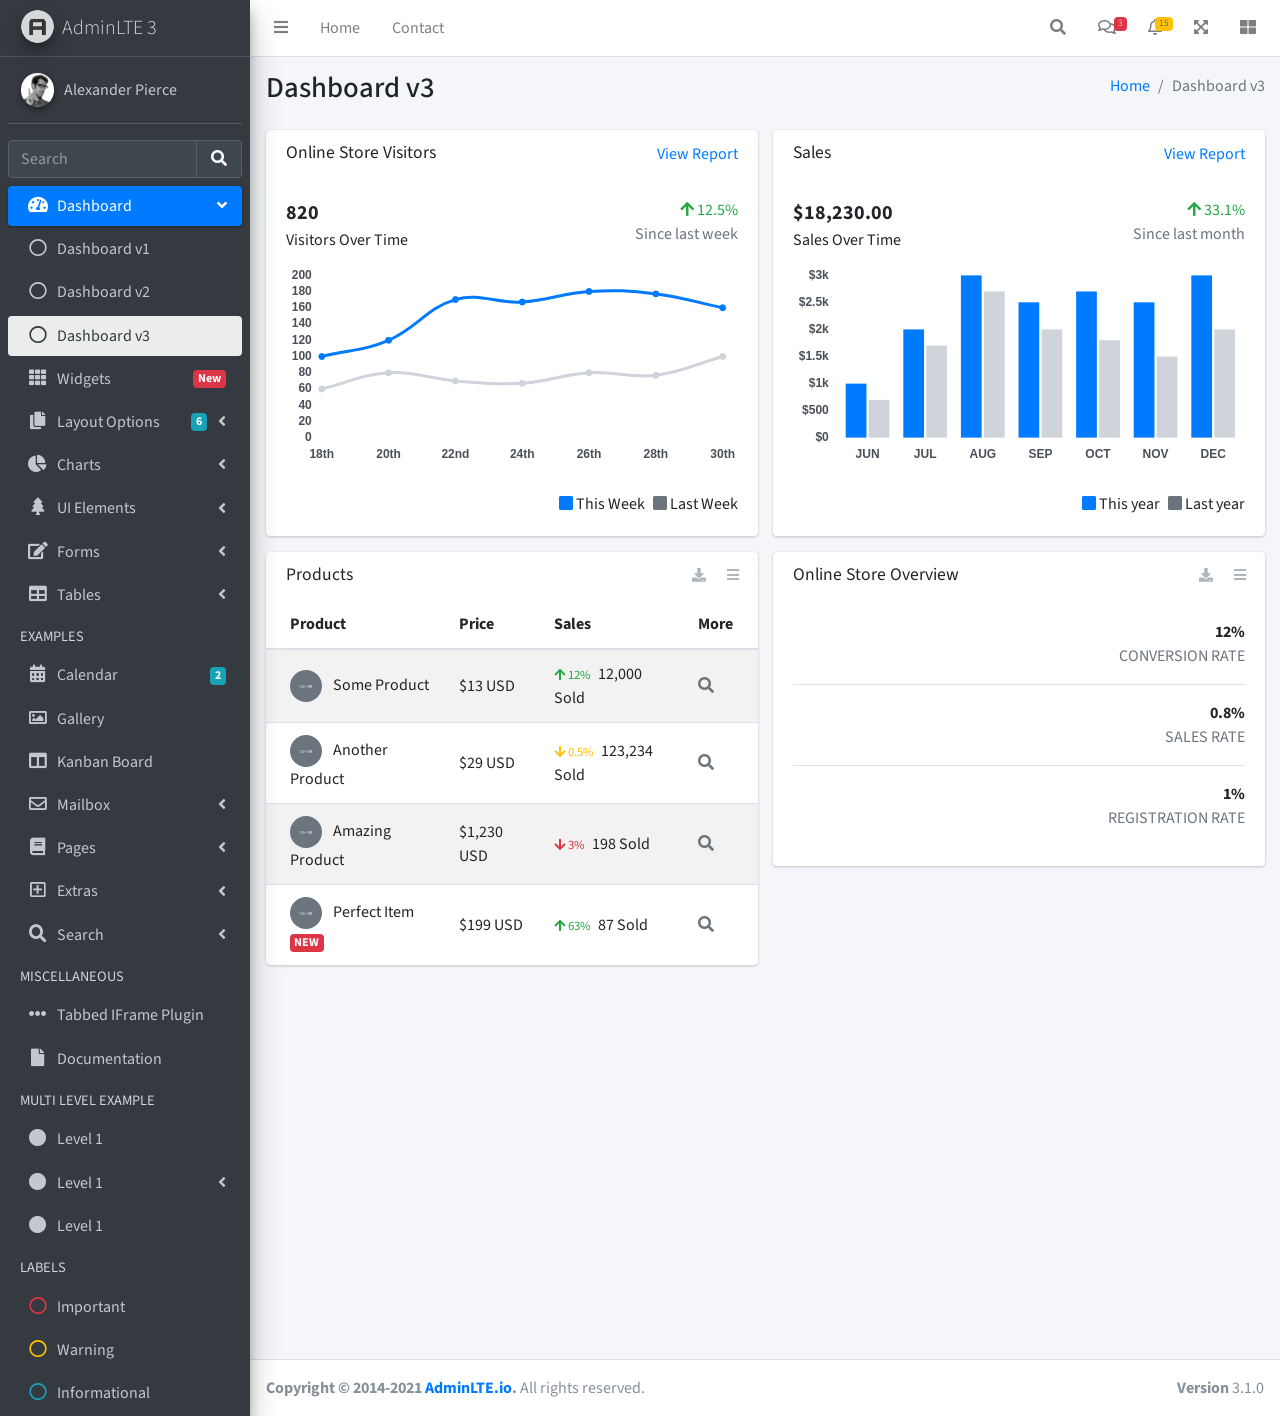
<file: ADMIN/index3.html>
<!DOCTYPE html>
<html lang="en">
<head>
  <meta charset="utf-8">
  <meta name="viewport" content="width=device-width, initial-scale=1">
  <title>AdminLTE 3 | Dashboard 3</title>

  <!-- Google Font: Source Sans Pro -->
  <link rel="stylesheet" href="https://fonts.googleapis.com/css?family=Source+Sans+Pro:300,400,400i,700&display=fallback">
  <!-- Font Awesome Icons -->
  <link rel="stylesheet" href="plugins/fontawesome-free/css/all.min.css">
  <!-- IonIcons -->
  <link rel="stylesheet" href="https://code.ionicframework.com/ionicons/2.0.1/css/ionicons.min.css">
  <!-- Theme style -->
  <link rel="stylesheet" href="dist/css/adminlte.min.css">
</head>
<!--
`body` tag options:

  Apply one or more of the following classes to to the body tag
  to get the desired effect

  * sidebar-collapse
  * sidebar-mini
-->
<body class="hold-transition sidebar-mini">
<div class="wrapper">
  <!-- Navbar -->
  <nav class="main-header navbar navbar-expand navbar-white navbar-light">
    <!-- Left navbar links -->
    <ul class="navbar-nav">
      <li class="nav-item">
        <a class="nav-link" data-widget="pushmenu" href="#" role="button"><i class="fas fa-bars"></i></a>
      </li>
      <li class="nav-item d-none d-sm-inline-block">
        <a href="index3.html" class="nav-link">Home</a>
      </li>
      <li class="nav-item d-none d-sm-inline-block">
        <a href="#" class="nav-link">Contact</a>
      </li>
    </ul>

    <!-- Right navbar links -->
    <ul class="navbar-nav ml-auto">
      <!-- Navbar Search -->
      <li class="nav-item">
        <a class="nav-link" data-widget="navbar-search" href="#" role="button">
          <i class="fas fa-search"></i>
        </a>
        <div class="navbar-search-block">
          <form class="form-inline">
            <div class="input-group input-group-sm">
              <input class="form-control form-control-navbar" type="search" placeholder="Search" aria-label="Search">
              <div class="input-group-append">
                <button class="btn btn-navbar" type="submit">
                  <i class="fas fa-search"></i>
                </button>
                <button class="btn btn-navbar" type="button" data-widget="navbar-search">
                  <i class="fas fa-times"></i>
                </button>
              </div>
            </div>
          </form>
        </div>
      </li>

      <!-- Messages Dropdown Menu -->
      <li class="nav-item dropdown">
        <a class="nav-link" data-toggle="dropdown" href="#">
          <i class="far fa-comments"></i>
          <span class="badge badge-danger navbar-badge">3</span>
        </a>
        <div class="dropdown-menu dropdown-menu-lg dropdown-menu-right">
          <a href="#" class="dropdown-item">
            <!-- Message Start -->
            <div class="media">
              <img src="dist/img/user1-128x128.jpg" alt="User Avatar" class="img-size-50 mr-3 img-circle">
              <div class="media-body">
                <h3 class="dropdown-item-title">
                  Brad Diesel
                  <span class="float-right text-sm text-danger"><i class="fas fa-star"></i></span>
                </h3>
                <p class="text-sm">Call me whenever you can...</p>
                <p class="text-sm text-muted"><i class="far fa-clock mr-1"></i> 4 Hours Ago</p>
              </div>
            </div>
            <!-- Message End -->
          </a>
          <div class="dropdown-divider"></div>
          <a href="#" class="dropdown-item">
            <!-- Message Start -->
            <div class="media">
              <img src="dist/img/user8-128x128.jpg" alt="User Avatar" class="img-size-50 img-circle mr-3">
              <div class="media-body">
                <h3 class="dropdown-item-title">
                  John Pierce
                  <span class="float-right text-sm text-muted"><i class="fas fa-star"></i></span>
                </h3>
                <p class="text-sm">I got your message bro</p>
                <p class="text-sm text-muted"><i class="far fa-clock mr-1"></i> 4 Hours Ago</p>
              </div>
            </div>
            <!-- Message End -->
          </a>
          <div class="dropdown-divider"></div>
          <a href="#" class="dropdown-item">
            <!-- Message Start -->
            <div class="media">
              <img src="dist/img/user3-128x128.jpg" alt="User Avatar" class="img-size-50 img-circle mr-3">
              <div class="media-body">
                <h3 class="dropdown-item-title">
                  Nora Silvester
                  <span class="float-right text-sm text-warning"><i class="fas fa-star"></i></span>
                </h3>
                <p class="text-sm">The subject goes here</p>
                <p class="text-sm text-muted"><i class="far fa-clock mr-1"></i> 4 Hours Ago</p>
              </div>
            </div>
            <!-- Message End -->
          </a>
          <div class="dropdown-divider"></div>
          <a href="#" class="dropdown-item dropdown-footer">See All Messages</a>
        </div>
      </li>
      <!-- Notifications Dropdown Menu -->
      <li class="nav-item dropdown">
        <a class="nav-link" data-toggle="dropdown" href="#">
          <i class="far fa-bell"></i>
          <span class="badge badge-warning navbar-badge">15</span>
        </a>
        <div class="dropdown-menu dropdown-menu-lg dropdown-menu-right">
          <span class="dropdown-item dropdown-header">15 Notifications</span>
          <div class="dropdown-divider"></div>
          <a href="#" class="dropdown-item">
            <i class="fas fa-envelope mr-2"></i> 4 new messages
            <span class="float-right text-muted text-sm">3 mins</span>
          </a>
          <div class="dropdown-divider"></div>
          <a href="#" class="dropdown-item">
            <i class="fas fa-users mr-2"></i> 8 friend requests
            <span class="float-right text-muted text-sm">12 hours</span>
          </a>
          <div class="dropdown-divider"></div>
          <a href="#" class="dropdown-item">
            <i class="fas fa-file mr-2"></i> 3 new reports
            <span class="float-right text-muted text-sm">2 days</span>
          </a>
          <div class="dropdown-divider"></div>
          <a href="#" class="dropdown-item dropdown-footer">See All Notifications</a>
        </div>
      </li>
      <li class="nav-item">
        <a class="nav-link" data-widget="fullscreen" href="#" role="button">
          <i class="fas fa-expand-arrows-alt"></i>
        </a>
      </li>
      <li class="nav-item">
        <a class="nav-link" data-widget="control-sidebar" data-slide="true" href="#" role="button">
          <i class="fas fa-th-large"></i>
        </a>
      </li>
    </ul>
  </nav>
  <!-- /.navbar -->

  <!-- Main Sidebar Container -->
  <aside class="main-sidebar sidebar-dark-primary elevation-4">
    <!-- Brand Logo -->
    <a href="index3.html" class="brand-link">
      <img src="dist/img/AdminLTELogo.png" alt="AdminLTE Logo" class="brand-image img-circle elevation-3" style="opacity: .8">
      <span class="brand-text font-weight-light">AdminLTE 3</span>
    </a>

    <!-- Sidebar -->
    <div class="sidebar">
      <!-- Sidebar user panel (optional) -->
      <div class="user-panel mt-3 pb-3 mb-3 d-flex">
        <div class="image">
          <img src="dist/img/user2-160x160.jpg" class="img-circle elevation-2" alt="User Image">
        </div>
        <div class="info">
          <a href="#" class="d-block">Alexander Pierce</a>
        </div>
      </div>

      <!-- SidebarSearch Form -->
      <div class="form-inline">
        <div class="input-group" data-widget="sidebar-search">
          <input class="form-control form-control-sidebar" type="search" placeholder="Search" aria-label="Search">
          <div class="input-group-append">
            <button class="btn btn-sidebar">
              <i class="fas fa-search fa-fw"></i>
            </button>
          </div>
        </div>
      </div>

      <!-- Sidebar Menu -->
      <nav class="mt-2">
        <ul class="nav nav-pills nav-sidebar flex-column" data-widget="treeview" role="menu" data-accordion="false">
          <!-- Add icons to the links using the .nav-icon class
               with font-awesome or any other icon font library -->
          <li class="nav-item menu-open">
            <a href="#" class="nav-link active">
              <i class="nav-icon fas fa-tachometer-alt"></i>
              <p>
                Dashboard
                <i class="right fas fa-angle-left"></i>
              </p>
            </a>
            <ul class="nav nav-treeview">
              <li class="nav-item">
                <a href="./index.html" class="nav-link">
                  <i class="far fa-circle nav-icon"></i>
                  <p>Dashboard v1</p>
                </a>
              </li>
              <li class="nav-item">
                <a href="./index2.html" class="nav-link">
                  <i class="far fa-circle nav-icon"></i>
                  <p>Dashboard v2</p>
                </a>
              </li>
              <li class="nav-item">
                <a href="./index3.html" class="nav-link active">
                  <i class="far fa-circle nav-icon"></i>
                  <p>Dashboard v3</p>
                </a>
              </li>
            </ul>
          </li>
          <li class="nav-item">
            <a href="pages/widgets.html" class="nav-link">
              <i class="nav-icon fas fa-th"></i>
              <p>
                Widgets
                <span class="right badge badge-danger">New</span>
              </p>
            </a>
          </li>
          <li class="nav-item">
            <a href="#" class="nav-link">
              <i class="nav-icon fas fa-copy"></i>
              <p>
                Layout Options
                <i class="fas fa-angle-left right"></i>
                <span class="badge badge-info right">6</span>
              </p>
            </a>
            <ul class="nav nav-treeview">
              <li class="nav-item">
                <a href="pages/layout/top-nav.html" class="nav-link">
                  <i class="far fa-circle nav-icon"></i>
                  <p>Top Navigation</p>
                </a>
              </li>
              <li class="nav-item">
                <a href="pages/layout/top-nav-sidebar.html" class="nav-link">
                  <i class="far fa-circle nav-icon"></i>
                  <p>Top Navigation + Sidebar</p>
                </a>
              </li>
              <li class="nav-item">
                <a href="pages/layout/boxed.html" class="nav-link">
                  <i class="far fa-circle nav-icon"></i>
                  <p>Boxed</p>
                </a>
              </li>
              <li class="nav-item">
                <a href="pages/layout/fixed-sidebar.html" class="nav-link">
                  <i class="far fa-circle nav-icon"></i>
                  <p>Fixed Sidebar</p>
                </a>
              </li>
              <li class="nav-item">
                <a href="pages/layout/fixed-sidebar-custom.html" class="nav-link">
                  <i class="far fa-circle nav-icon"></i>
                  <p>Fixed Sidebar <small>+ Custom Area</small></p>
                </a>
              </li>
              <li class="nav-item">
                <a href="pages/layout/fixed-topnav.html" class="nav-link">
                  <i class="far fa-circle nav-icon"></i>
                  <p>Fixed Navbar</p>
                </a>
              </li>
              <li class="nav-item">
                <a href="pages/layout/fixed-footer.html" class="nav-link">
                  <i class="far fa-circle nav-icon"></i>
                  <p>Fixed Footer</p>
                </a>
              </li>
              <li class="nav-item">
                <a href="pages/layout/collapsed-sidebar.html" class="nav-link">
                  <i class="far fa-circle nav-icon"></i>
                  <p>Collapsed Sidebar</p>
                </a>
              </li>
            </ul>
          </li>
          <li class="nav-item">
            <a href="#" class="nav-link">
              <i class="nav-icon fas fa-chart-pie"></i>
              <p>
                Charts
                <i class="right fas fa-angle-left"></i>
              </p>
            </a>
            <ul class="nav nav-treeview">
              <li class="nav-item">
                <a href="pages/charts/chartjs.html" class="nav-link">
                  <i class="far fa-circle nav-icon"></i>
                  <p>ChartJS</p>
                </a>
              </li>
              <li class="nav-item">
                <a href="pages/charts/flot.html" class="nav-link">
                  <i class="far fa-circle nav-icon"></i>
                  <p>Flot</p>
                </a>
              </li>
              <li class="nav-item">
                <a href="pages/charts/inline.html" class="nav-link">
                  <i class="far fa-circle nav-icon"></i>
                  <p>Inline</p>
                </a>
              </li>
              <li class="nav-item">
                <a href="pages/charts/uplot.html" class="nav-link">
                  <i class="far fa-circle nav-icon"></i>
                  <p>uPlot</p>
                </a>
              </li>
            </ul>
          </li>
          <li class="nav-item">
            <a href="#" class="nav-link">
              <i class="nav-icon fas fa-tree"></i>
              <p>
                UI Elements
                <i class="fas fa-angle-left right"></i>
              </p>
            </a>
            <ul class="nav nav-treeview">
              <li class="nav-item">
                <a href="pages/UI/general.html" class="nav-link">
                  <i class="far fa-circle nav-icon"></i>
                  <p>General</p>
                </a>
              </li>
              <li class="nav-item">
                <a href="pages/UI/icons.html" class="nav-link">
                  <i class="far fa-circle nav-icon"></i>
                  <p>Icons</p>
                </a>
              </li>
              <li class="nav-item">
                <a href="pages/UI/buttons.html" class="nav-link">
                  <i class="far fa-circle nav-icon"></i>
                  <p>Buttons</p>
                </a>
              </li>
              <li class="nav-item">
                <a href="pages/UI/sliders.html" class="nav-link">
                  <i class="far fa-circle nav-icon"></i>
                  <p>Sliders</p>
                </a>
              </li>
              <li class="nav-item">
                <a href="pages/UI/modals.html" class="nav-link">
                  <i class="far fa-circle nav-icon"></i>
                  <p>Modals & Alerts</p>
                </a>
              </li>
              <li class="nav-item">
                <a href="pages/UI/navbar.html" class="nav-link">
                  <i class="far fa-circle nav-icon"></i>
                  <p>Navbar & Tabs</p>
                </a>
              </li>
              <li class="nav-item">
                <a href="pages/UI/timeline.html" class="nav-link">
                  <i class="far fa-circle nav-icon"></i>
                  <p>Timeline</p>
                </a>
              </li>
              <li class="nav-item">
                <a href="pages/UI/ribbons.html" class="nav-link">
                  <i class="far fa-circle nav-icon"></i>
                  <p>Ribbons</p>
                </a>
              </li>
            </ul>
          </li>
          <li class="nav-item">
            <a href="#" class="nav-link">
              <i class="nav-icon fas fa-edit"></i>
              <p>
                Forms
                <i class="fas fa-angle-left right"></i>
              </p>
            </a>
            <ul class="nav nav-treeview">
              <li class="nav-item">
                <a href="pages/forms/general.html" class="nav-link">
                  <i class="far fa-circle nav-icon"></i>
                  <p>General Elements</p>
                </a>
              </li>
              <li class="nav-item">
                <a href="pages/forms/advanced.html" class="nav-link">
                  <i class="far fa-circle nav-icon"></i>
                  <p>Advanced Elements</p>
                </a>
              </li>
              <li class="nav-item">
                <a href="pages/forms/editors.html" class="nav-link">
                  <i class="far fa-circle nav-icon"></i>
                  <p>Editors</p>
                </a>
              </li>
              <li class="nav-item">
                <a href="pages/forms/validation.html" class="nav-link">
                  <i class="far fa-circle nav-icon"></i>
                  <p>Validation</p>
                </a>
              </li>
            </ul>
          </li>
          <li class="nav-item">
            <a href="#" class="nav-link">
              <i class="nav-icon fas fa-table"></i>
              <p>
                Tables
                <i class="fas fa-angle-left right"></i>
              </p>
            </a>
            <ul class="nav nav-treeview">
              <li class="nav-item">
                <a href="pages/tables/simple.html" class="nav-link">
                  <i class="far fa-circle nav-icon"></i>
                  <p>Simple Tables</p>
                </a>
              </li>
              <li class="nav-item">
                <a href="pages/tables/data.html" class="nav-link">
                  <i class="far fa-circle nav-icon"></i>
                  <p>DataTables</p>
                </a>
              </li>
              <li class="nav-item">
                <a href="pages/tables/jsgrid.html" class="nav-link">
                  <i class="far fa-circle nav-icon"></i>
                  <p>jsGrid</p>
                </a>
              </li>
            </ul>
          </li>
          <li class="nav-header">EXAMPLES</li>
          <li class="nav-item">
            <a href="pages/calendar.html" class="nav-link">
              <i class="nav-icon fas fa-calendar-alt"></i>
              <p>
                Calendar
                <span class="badge badge-info right">2</span>
              </p>
            </a>
          </li>
          <li class="nav-item">
            <a href="pages/gallery.html" class="nav-link">
              <i class="nav-icon far fa-image"></i>
              <p>
                Gallery
              </p>
            </a>
          </li>
          <li class="nav-item">
            <a href="pages/kanban.html" class="nav-link">
              <i class="nav-icon fas fa-columns"></i>
              <p>
                Kanban Board
              </p>
            </a>
          </li>
          <li class="nav-item">
            <a href="#" class="nav-link">
              <i class="nav-icon far fa-envelope"></i>
              <p>
                Mailbox
                <i class="fas fa-angle-left right"></i>
              </p>
            </a>
            <ul class="nav nav-treeview">
              <li class="nav-item">
                <a href="pages/mailbox/mailbox.html" class="nav-link">
                  <i class="far fa-circle nav-icon"></i>
                  <p>Inbox</p>
                </a>
              </li>
              <li class="nav-item">
                <a href="pages/mailbox/compose.html" class="nav-link">
                  <i class="far fa-circle nav-icon"></i>
                  <p>Compose</p>
                </a>
              </li>
              <li class="nav-item">
                <a href="pages/mailbox/read-mail.html" class="nav-link">
                  <i class="far fa-circle nav-icon"></i>
                  <p>Read</p>
                </a>
              </li>
            </ul>
          </li>
          <li class="nav-item">
            <a href="#" class="nav-link">
              <i class="nav-icon fas fa-book"></i>
              <p>
                Pages
                <i class="fas fa-angle-left right"></i>
              </p>
            </a>
            <ul class="nav nav-treeview">
              <li class="nav-item">
                <a href="pages/examples/invoice.html" class="nav-link">
                  <i class="far fa-circle nav-icon"></i>
                  <p>Invoice</p>
                </a>
              </li>
              <li class="nav-item">
                <a href="pages/examples/profile.html" class="nav-link">
                  <i class="far fa-circle nav-icon"></i>
                  <p>Profile</p>
                </a>
              </li>
              <li class="nav-item">
                <a href="pages/examples/e-commerce.html" class="nav-link">
                  <i class="far fa-circle nav-icon"></i>
                  <p>E-commerce</p>
                </a>
              </li>
              <li class="nav-item">
                <a href="pages/examples/projects.html" class="nav-link">
                  <i class="far fa-circle nav-icon"></i>
                  <p>Projects</p>
                </a>
              </li>
              <li class="nav-item">
                <a href="pages/examples/project-add.html" class="nav-link">
                  <i class="far fa-circle nav-icon"></i>
                  <p>Project Add</p>
                </a>
              </li>
              <li class="nav-item">
                <a href="pages/examples/project-edit.html" class="nav-link">
                  <i class="far fa-circle nav-icon"></i>
                  <p>Project Edit</p>
                </a>
              </li>
              <li class="nav-item">
                <a href="pages/examples/project-detail.html" class="nav-link">
                  <i class="far fa-circle nav-icon"></i>
                  <p>Project Detail</p>
                </a>
              </li>
              <li class="nav-item">
                <a href="pages/examples/contacts.html" class="nav-link">
                  <i class="far fa-circle nav-icon"></i>
                  <p>Contacts</p>
                </a>
              </li>
              <li class="nav-item">
                <a href="pages/examples/faq.html" class="nav-link">
                  <i class="far fa-circle nav-icon"></i>
                  <p>FAQ</p>
                </a>
              </li>
              <li class="nav-item">
                <a href="pages/examples/contact-us.html" class="nav-link">
                  <i class="far fa-circle nav-icon"></i>
                  <p>Contact us</p>
                </a>
              </li>
            </ul>
          </li>
          <li class="nav-item">
            <a href="#" class="nav-link">
              <i class="nav-icon far fa-plus-square"></i>
              <p>
                Extras
                <i class="fas fa-angle-left right"></i>
              </p>
            </a>
            <ul class="nav nav-treeview">
              <li class="nav-item">
                <a href="#" class="nav-link">
                  <i class="far fa-circle nav-icon"></i>
                  <p>
                    Login & Register v1
                    <i class="fas fa-angle-left right"></i>
                  </p>
                </a>
                <ul class="nav nav-treeview">
                  <li class="nav-item">
                    <a href="pages/examples/login.html" class="nav-link">
                      <i class="far fa-circle nav-icon"></i>
                      <p>Login v1</p>
                    </a>
                  </li>
                  <li class="nav-item">
                    <a href="pages/examples/register.html" class="nav-link">
                      <i class="far fa-circle nav-icon"></i>
                      <p>Register v1</p>
                    </a>
                  </li>
                  <li class="nav-item">
                    <a href="pages/examples/forgot-password.html" class="nav-link">
                      <i class="far fa-circle nav-icon"></i>
                      <p>Forgot Password v1</p>
                    </a>
                  </li>
                  <li class="nav-item">
                    <a href="pages/examples/recover-password.html" class="nav-link">
                      <i class="far fa-circle nav-icon"></i>
                      <p>Recover Password v1</p>
                    </a>
                  </li>
                </ul>
              </li>
              <li class="nav-item">
                <a href="#" class="nav-link">
                  <i class="far fa-circle nav-icon"></i>
                  <p>
                    Login & Register v2
                    <i class="fas fa-angle-left right"></i>
                  </p>
                </a>
                <ul class="nav nav-treeview">
                  <li class="nav-item">
                    <a href="pages/examples/login-v2.html" class="nav-link">
                      <i class="far fa-circle nav-icon"></i>
                      <p>Login v2</p>
                    </a>
                  </li>
                  <li class="nav-item">
                    <a href="pages/examples/register-v2.html" class="nav-link">
                      <i class="far fa-circle nav-icon"></i>
                      <p>Register v2</p>
                    </a>
                  </li>
                  <li class="nav-item">
                    <a href="pages/examples/forgot-password-v2.html" class="nav-link">
                      <i class="far fa-circle nav-icon"></i>
                      <p>Forgot Password v2</p>
                    </a>
                  </li>
                  <li class="nav-item">
                    <a href="pages/examples/recover-password-v2.html" class="nav-link">
                      <i class="far fa-circle nav-icon"></i>
                      <p>Recover Password v2</p>
                    </a>
                  </li>
                </ul>
              </li>
              <li class="nav-item">
                <a href="pages/examples/lockscreen.html" class="nav-link">
                  <i class="far fa-circle nav-icon"></i>
                  <p>Lockscreen</p>
                </a>
              </li>
              <li class="nav-item">
                <a href="pages/examples/legacy-user-menu.html" class="nav-link">
                  <i class="far fa-circle nav-icon"></i>
                  <p>Legacy User Menu</p>
                </a>
              </li>
              <li class="nav-item">
                <a href="pages/examples/language-menu.html" class="nav-link">
                  <i class="far fa-circle nav-icon"></i>
                  <p>Language Menu</p>
                </a>
              </li>
              <li class="nav-item">
                <a href="pages/examples/404.html" class="nav-link">
                  <i class="far fa-circle nav-icon"></i>
                  <p>Error 404</p>
                </a>
              </li>
              <li class="nav-item">
                <a href="pages/examples/500.html" class="nav-link">
                  <i class="far fa-circle nav-icon"></i>
                  <p>Error 500</p>
                </a>
              </li>
              <li class="nav-item">
                <a href="pages/examples/pace.html" class="nav-link">
                  <i class="far fa-circle nav-icon"></i>
                  <p>Pace</p>
                </a>
              </li>
              <li class="nav-item">
                <a href="pages/examples/blank.html" class="nav-link">
                  <i class="far fa-circle nav-icon"></i>
                  <p>Blank Page</p>
                </a>
              </li>
              <li class="nav-item">
                <a href="starter.html" class="nav-link">
                  <i class="far fa-circle nav-icon"></i>
                  <p>Starter Page</p>
                </a>
              </li>
            </ul>
          </li>
          <li class="nav-item">
            <a href="#" class="nav-link">
              <i class="nav-icon fas fa-search"></i>
              <p>
                Search
                <i class="fas fa-angle-left right"></i>
              </p>
            </a>
            <ul class="nav nav-treeview">
              <li class="nav-item">
                <a href="pages/search/simple.html" class="nav-link">
                  <i class="far fa-circle nav-icon"></i>
                  <p>Simple Search</p>
                </a>
              </li>
              <li class="nav-item">
                <a href="pages/search/enhanced.html" class="nav-link">
                  <i class="far fa-circle nav-icon"></i>
                  <p>Enhanced</p>
                </a>
              </li>
            </ul>
          </li>
          <li class="nav-header">MISCELLANEOUS</li>
          <li class="nav-item">
            <a href="iframe.html" class="nav-link">
              <i class="nav-icon fas fa-ellipsis-h"></i>
              <p>Tabbed IFrame Plugin</p>
            </a>
          </li>
          <li class="nav-item">
            <a href="https://adminlte.io/docs/3.1/" class="nav-link">
              <i class="nav-icon fas fa-file"></i>
              <p>Documentation</p>
            </a>
          </li>
          <li class="nav-header">MULTI LEVEL EXAMPLE</li>
          <li class="nav-item">
            <a href="#" class="nav-link">
              <i class="fas fa-circle nav-icon"></i>
              <p>Level 1</p>
            </a>
          </li>
          <li class="nav-item">
            <a href="#" class="nav-link">
              <i class="nav-icon fas fa-circle"></i>
              <p>
                Level 1
                <i class="right fas fa-angle-left"></i>
              </p>
            </a>
            <ul class="nav nav-treeview">
              <li class="nav-item">
                <a href="#" class="nav-link">
                  <i class="far fa-circle nav-icon"></i>
                  <p>Level 2</p>
                </a>
              </li>
              <li class="nav-item">
                <a href="#" class="nav-link">
                  <i class="far fa-circle nav-icon"></i>
                  <p>
                    Level 2
                    <i class="right fas fa-angle-left"></i>
                  </p>
                </a>
                <ul class="nav nav-treeview">
                  <li class="nav-item">
                    <a href="#" class="nav-link">
                      <i class="far fa-dot-circle nav-icon"></i>
                      <p>Level 3</p>
                    </a>
                  </li>
                  <li class="nav-item">
                    <a href="#" class="nav-link">
                      <i class="far fa-dot-circle nav-icon"></i>
                      <p>Level 3</p>
                    </a>
                  </li>
                  <li class="nav-item">
                    <a href="#" class="nav-link">
                      <i class="far fa-dot-circle nav-icon"></i>
                      <p>Level 3</p>
                    </a>
                  </li>
                </ul>
              </li>
              <li class="nav-item">
                <a href="#" class="nav-link">
                  <i class="far fa-circle nav-icon"></i>
                  <p>Level 2</p>
                </a>
              </li>
            </ul>
          </li>
          <li class="nav-item">
            <a href="#" class="nav-link">
              <i class="fas fa-circle nav-icon"></i>
              <p>Level 1</p>
            </a>
          </li>
          <li class="nav-header">LABELS</li>
          <li class="nav-item">
            <a href="#" class="nav-link">
              <i class="nav-icon far fa-circle text-danger"></i>
              <p class="text">Important</p>
            </a>
          </li>
          <li class="nav-item">
            <a href="#" class="nav-link">
              <i class="nav-icon far fa-circle text-warning"></i>
              <p>Warning</p>
            </a>
          </li>
          <li class="nav-item">
            <a href="#" class="nav-link">
              <i class="nav-icon far fa-circle text-info"></i>
              <p>Informational</p>
            </a>
          </li>
        </ul>
      </nav>
      <!-- /.sidebar-menu -->
    </div>
    <!-- /.sidebar -->
  </aside>

  <!-- Content Wrapper. Contains page content -->
  <div class="content-wrapper">
    <!-- Content Header (Page header) -->
    <div class="content-header">
      <div class="container-fluid">
        <div class="row mb-2">
          <div class="col-sm-6">
            <h1 class="m-0">Dashboard v3</h1>
          </div><!-- /.col -->
          <div class="col-sm-6">
            <ol class="breadcrumb float-sm-right">
              <li class="breadcrumb-item"><a href="#">Home</a></li>
              <li class="breadcrumb-item active">Dashboard v3</li>
            </ol>
          </div><!-- /.col -->
        </div><!-- /.row -->
      </div><!-- /.container-fluid -->
    </div>
    <!-- /.content-header -->

    <!-- Main content -->
    <div class="content">
      <div class="container-fluid">
        <div class="row">
          <div class="col-lg-6">
            <div class="card">
              <div class="card-header border-0">
                <div class="d-flex justify-content-between">
                  <h3 class="card-title">Online Store Visitors</h3>
                  <a href="javascript:void(0);">View Report</a>
                </div>
              </div>
              <div class="card-body">
                <div class="d-flex">
                  <p class="d-flex flex-column">
                    <span class="text-bold text-lg">820</span>
                    <span>Visitors Over Time</span>
                  </p>
                  <p class="ml-auto d-flex flex-column text-right">
                    <span class="text-success">
                      <i class="fas fa-arrow-up"></i> 12.5%
                    </span>
                    <span class="text-muted">Since last week</span>
                  </p>
                </div>
                <!-- /.d-flex -->

                <div class="position-relative mb-4">
                  <canvas id="visitors-chart" height="200"></canvas>
                </div>

                <div class="d-flex flex-row justify-content-end">
                  <span class="mr-2">
                    <i class="fas fa-square text-primary"></i> This Week
                  </span>

                  <span>
                    <i class="fas fa-square text-gray"></i> Last Week
                  </span>
                </div>
              </div>
            </div>
            <!-- /.card -->

            <div class="card">
              <div class="card-header border-0">
                <h3 class="card-title">Products</h3>
                <div class="card-tools">
                  <a href="#" class="btn btn-tool btn-sm">
                    <i class="fas fa-download"></i>
                  </a>
                  <a href="#" class="btn btn-tool btn-sm">
                    <i class="fas fa-bars"></i>
                  </a>
                </div>
              </div>
              <div class="card-body table-responsive p-0">
                <table class="table table-striped table-valign-middle">
                  <thead>
                  <tr>
                    <th>Product</th>
                    <th>Price</th>
                    <th>Sales</th>
                    <th>More</th>
                  </tr>
                  </thead>
                  <tbody>
                  <tr>
                    <td>
                      <img src="dist/img/default-150x150.png" alt="Product 1" class="img-circle img-size-32 mr-2">
                      Some Product
                    </td>
                    <td>$13 USD</td>
                    <td>
                      <small class="text-success mr-1">
                        <i class="fas fa-arrow-up"></i>
                        12%
                      </small>
                      12,000 Sold
                    </td>
                    <td>
                      <a href="#" class="text-muted">
                        <i class="fas fa-search"></i>
                      </a>
                    </td>
                  </tr>
                  <tr>
                    <td>
                      <img src="dist/img/default-150x150.png" alt="Product 1" class="img-circle img-size-32 mr-2">
                      Another Product
                    </td>
                    <td>$29 USD</td>
                    <td>
                      <small class="text-warning mr-1">
                        <i class="fas fa-arrow-down"></i>
                        0.5%
                      </small>
                      123,234 Sold
                    </td>
                    <td>
                      <a href="#" class="text-muted">
                        <i class="fas fa-search"></i>
                      </a>
                    </td>
                  </tr>
                  <tr>
                    <td>
                      <img src="dist/img/default-150x150.png" alt="Product 1" class="img-circle img-size-32 mr-2">
                      Amazing Product
                    </td>
                    <td>$1,230 USD</td>
                    <td>
                      <small class="text-danger mr-1">
                        <i class="fas fa-arrow-down"></i>
                        3%
                      </small>
                      198 Sold
                    </td>
                    <td>
                      <a href="#" class="text-muted">
                        <i class="fas fa-search"></i>
                      </a>
                    </td>
                  </tr>
                  <tr>
                    <td>
                      <img src="dist/img/default-150x150.png" alt="Product 1" class="img-circle img-size-32 mr-2">
                      Perfect Item
                      <span class="badge bg-danger">NEW</span>
                    </td>
                    <td>$199 USD</td>
                    <td>
                      <small class="text-success mr-1">
                        <i class="fas fa-arrow-up"></i>
                        63%
                      </small>
                      87 Sold
                    </td>
                    <td>
                      <a href="#" class="text-muted">
                        <i class="fas fa-search"></i>
                      </a>
                    </td>
                  </tr>
                  </tbody>
                </table>
              </div>
            </div>
            <!-- /.card -->
          </div>
          <!-- /.col-md-6 -->
          <div class="col-lg-6">
            <div class="card">
              <div class="card-header border-0">
                <div class="d-flex justify-content-between">
                  <h3 class="card-title">Sales</h3>
                  <a href="javascript:void(0);">View Report</a>
                </div>
              </div>
              <div class="card-body">
                <div class="d-flex">
                  <p class="d-flex flex-column">
                    <span class="text-bold text-lg">$18,230.00</span>
                    <span>Sales Over Time</span>
                  </p>
                  <p class="ml-auto d-flex flex-column text-right">
                    <span class="text-success">
                      <i class="fas fa-arrow-up"></i> 33.1%
                    </span>
                    <span class="text-muted">Since last month</span>
                  </p>
                </div>
                <!-- /.d-flex -->

                <div class="position-relative mb-4">
                  <canvas id="sales-chart" height="200"></canvas>
                </div>

                <div class="d-flex flex-row justify-content-end">
                  <span class="mr-2">
                    <i class="fas fa-square text-primary"></i> This year
                  </span>

                  <span>
                    <i class="fas fa-square text-gray"></i> Last year
                  </span>
                </div>
              </div>
            </div>
            <!-- /.card -->

            <div class="card">
              <div class="card-header border-0">
                <h3 class="card-title">Online Store Overview</h3>
                <div class="card-tools">
                  <a href="#" class="btn btn-sm btn-tool">
                    <i class="fas fa-download"></i>
                  </a>
                  <a href="#" class="btn btn-sm btn-tool">
                    <i class="fas fa-bars"></i>
                  </a>
                </div>
              </div>
              <div class="card-body">
                <div class="d-flex justify-content-between align-items-center border-bottom mb-3">
                  <p class="text-success text-xl">
                    <i class="ion ion-ios-refresh-empty"></i>
                  </p>
                  <p class="d-flex flex-column text-right">
                    <span class="font-weight-bold">
                      <i class="ion ion-android-arrow-up text-success"></i> 12%
                    </span>
                    <span class="text-muted">CONVERSION RATE</span>
                  </p>
                </div>
                <!-- /.d-flex -->
                <div class="d-flex justify-content-between align-items-center border-bottom mb-3">
                  <p class="text-warning text-xl">
                    <i class="ion ion-ios-cart-outline"></i>
                  </p>
                  <p class="d-flex flex-column text-right">
                    <span class="font-weight-bold">
                      <i class="ion ion-android-arrow-up text-warning"></i> 0.8%
                    </span>
                    <span class="text-muted">SALES RATE</span>
                  </p>
                </div>
                <!-- /.d-flex -->
                <div class="d-flex justify-content-between align-items-center mb-0">
                  <p class="text-danger text-xl">
                    <i class="ion ion-ios-people-outline"></i>
                  </p>
                  <p class="d-flex flex-column text-right">
                    <span class="font-weight-bold">
                      <i class="ion ion-android-arrow-down text-danger"></i> 1%
                    </span>
                    <span class="text-muted">REGISTRATION RATE</span>
                  </p>
                </div>
                <!-- /.d-flex -->
              </div>
            </div>
          </div>
          <!-- /.col-md-6 -->
        </div>
        <!-- /.row -->
      </div>
      <!-- /.container-fluid -->
    </div>
    <!-- /.content -->
  </div>
  <!-- /.content-wrapper -->

  <!-- Control Sidebar -->
  <aside class="control-sidebar control-sidebar-dark">
    <!-- Control sidebar content goes here -->
  </aside>
  <!-- /.control-sidebar -->

  <!-- Main Footer -->
  <footer class="main-footer">
    <strong>Copyright &copy; 2014-2021 <a href="https://adminlte.io">AdminLTE.io</a>.</strong>
    All rights reserved.
    <div class="float-right d-none d-sm-inline-block">
      <b>Version</b> 3.1.0
    </div>
  </footer>
</div>
<!-- ./wrapper -->

<!-- REQUIRED SCRIPTS -->

<!-- jQuery -->
<script src="plugins/jquery/jquery.min.js"></script>
<!-- Bootstrap -->
<script src="plugins/bootstrap/js/bootstrap.bundle.min.js"></script>
<!-- AdminLTE -->
<script src="dist/js/adminlte.js"></script>

<!-- OPTIONAL SCRIPTS -->
<script src="plugins/chart.js/Chart.min.js"></script>
<!-- AdminLTE for demo purposes -->
<script src="dist/js/demo.js"></script>
<!-- AdminLTE dashboard demo (This is only for demo purposes) -->
<script src="dist/js/pages/dashboard3.js"></script>
</body>
</html>
</file>
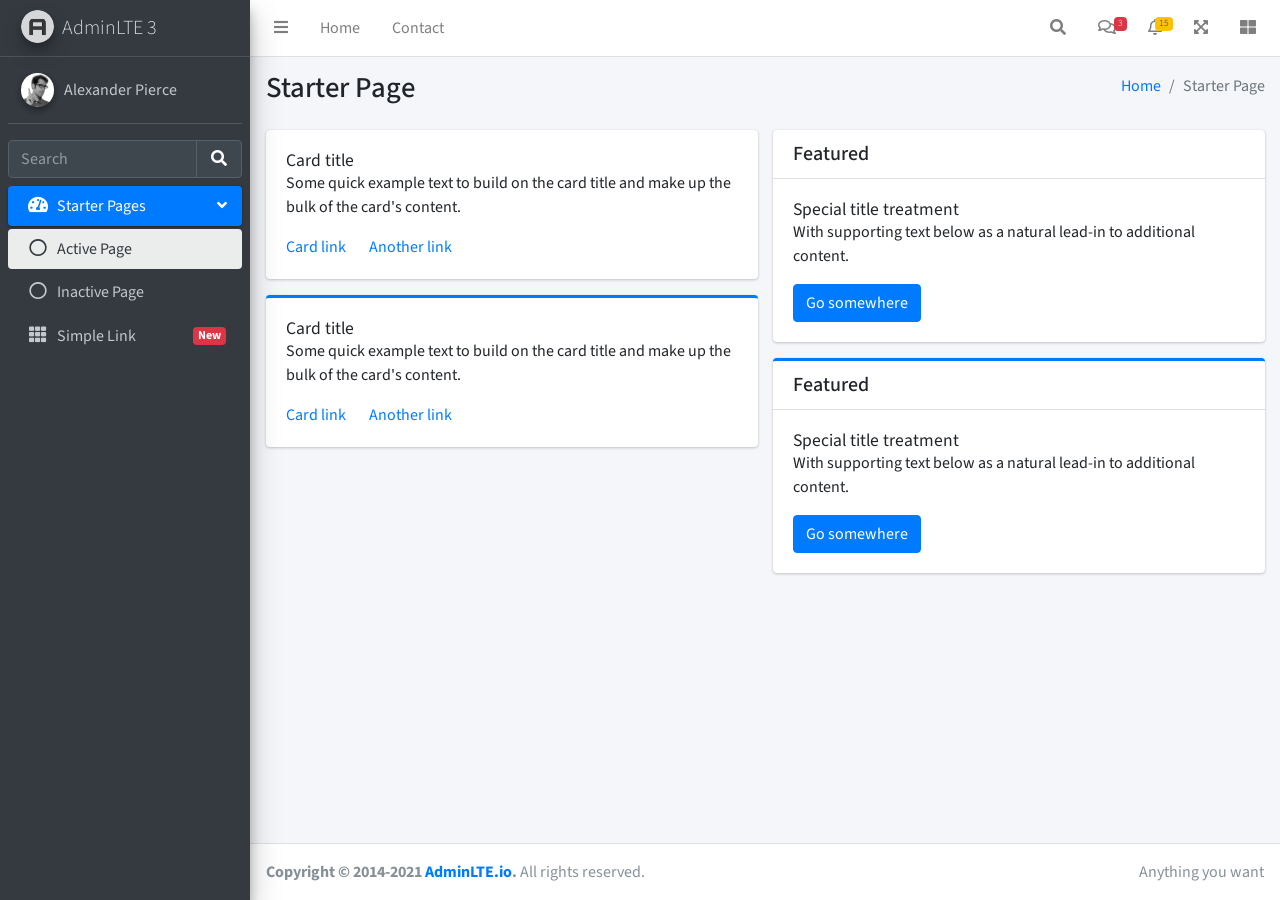
<file: ADMIN/starter.html>
<!DOCTYPE html>
<!--
This is a starter template page. Use this page to start your new project from
scratch. This page gets rid of all links and provides the needed markup only.
-->
<html lang="en">
<head>
  <meta charset="utf-8">
  <meta name="viewport" content="width=device-width, initial-scale=1">
  <title>AdminLTE 3 | Starter</title>

  <!-- Google Font: Source Sans Pro -->
  <link rel="stylesheet" href="https://fonts.googleapis.com/css?family=Source+Sans+Pro:300,400,400i,700&display=fallback">
  <!-- Font Awesome Icons -->
  <link rel="stylesheet" href="plugins/fontawesome-free/css/all.min.css">
  <!-- Theme style -->
  <link rel="stylesheet" href="dist/css/adminlte.min.css">
</head>
<body class="hold-transition sidebar-mini">
<div class="wrapper">

  <!-- Navbar -->
  <nav class="main-header navbar navbar-expand navbar-white navbar-light">
    <!-- Left navbar links -->
    <ul class="navbar-nav">
      <li class="nav-item">
        <a class="nav-link" data-widget="pushmenu" href="#" role="button"><i class="fas fa-bars"></i></a>
      </li>
      <li class="nav-item d-none d-sm-inline-block">
        <a href="index3.html" class="nav-link">Home</a>
      </li>
      <li class="nav-item d-none d-sm-inline-block">
        <a href="#" class="nav-link">Contact</a>
      </li>
    </ul>

    <!-- Right navbar links -->
    <ul class="navbar-nav ml-auto">
      <!-- Navbar Search -->
      <li class="nav-item">
        <a class="nav-link" data-widget="navbar-search" href="#" role="button">
          <i class="fas fa-search"></i>
        </a>
        <div class="navbar-search-block">
          <form class="form-inline">
            <div class="input-group input-group-sm">
              <input class="form-control form-control-navbar" type="search" placeholder="Search" aria-label="Search">
              <div class="input-group-append">
                <button class="btn btn-navbar" type="submit">
                  <i class="fas fa-search"></i>
                </button>
                <button class="btn btn-navbar" type="button" data-widget="navbar-search">
                  <i class="fas fa-times"></i>
                </button>
              </div>
            </div>
          </form>
        </div>
      </li>

      <!-- Messages Dropdown Menu -->
      <li class="nav-item dropdown">
        <a class="nav-link" data-toggle="dropdown" href="#">
          <i class="far fa-comments"></i>
          <span class="badge badge-danger navbar-badge">3</span>
        </a>
        <div class="dropdown-menu dropdown-menu-lg dropdown-menu-right">
          <a href="#" class="dropdown-item">
            <!-- Message Start -->
            <div class="media">
              <img src="dist/img/user1-128x128.jpg" alt="User Avatar" class="img-size-50 mr-3 img-circle">
              <div class="media-body">
                <h3 class="dropdown-item-title">
                  Brad Diesel
                  <span class="float-right text-sm text-danger"><i class="fas fa-star"></i></span>
                </h3>
                <p class="text-sm">Call me whenever you can...</p>
                <p class="text-sm text-muted"><i class="far fa-clock mr-1"></i> 4 Hours Ago</p>
              </div>
            </div>
            <!-- Message End -->
          </a>
          <div class="dropdown-divider"></div>
          <a href="#" class="dropdown-item">
            <!-- Message Start -->
            <div class="media">
              <img src="dist/img/user8-128x128.jpg" alt="User Avatar" class="img-size-50 img-circle mr-3">
              <div class="media-body">
                <h3 class="dropdown-item-title">
                  John Pierce
                  <span class="float-right text-sm text-muted"><i class="fas fa-star"></i></span>
                </h3>
                <p class="text-sm">I got your message bro</p>
                <p class="text-sm text-muted"><i class="far fa-clock mr-1"></i> 4 Hours Ago</p>
              </div>
            </div>
            <!-- Message End -->
          </a>
          <div class="dropdown-divider"></div>
          <a href="#" class="dropdown-item">
            <!-- Message Start -->
            <div class="media">
              <img src="dist/img/user3-128x128.jpg" alt="User Avatar" class="img-size-50 img-circle mr-3">
              <div class="media-body">
                <h3 class="dropdown-item-title">
                  Nora Silvester
                  <span class="float-right text-sm text-warning"><i class="fas fa-star"></i></span>
                </h3>
                <p class="text-sm">The subject goes here</p>
                <p class="text-sm text-muted"><i class="far fa-clock mr-1"></i> 4 Hours Ago</p>
              </div>
            </div>
            <!-- Message End -->
          </a>
          <div class="dropdown-divider"></div>
          <a href="#" class="dropdown-item dropdown-footer">See All Messages</a>
        </div>
      </li>
      <!-- Notifications Dropdown Menu -->
      <li class="nav-item dropdown">
        <a class="nav-link" data-toggle="dropdown" href="#">
          <i class="far fa-bell"></i>
          <span class="badge badge-warning navbar-badge">15</span>
        </a>
        <div class="dropdown-menu dropdown-menu-lg dropdown-menu-right">
          <span class="dropdown-header">15 Notifications</span>
          <div class="dropdown-divider"></div>
          <a href="#" class="dropdown-item">
            <i class="fas fa-envelope mr-2"></i> 4 new messages
            <span class="float-right text-muted text-sm">3 mins</span>
          </a>
          <div class="dropdown-divider"></div>
          <a href="#" class="dropdown-item">
            <i class="fas fa-users mr-2"></i> 8 friend requests
            <span class="float-right text-muted text-sm">12 hours</span>
          </a>
          <div class="dropdown-divider"></div>
          <a href="#" class="dropdown-item">
            <i class="fas fa-file mr-2"></i> 3 new reports
            <span class="float-right text-muted text-sm">2 days</span>
          </a>
          <div class="dropdown-divider"></div>
          <a href="#" class="dropdown-item dropdown-footer">See All Notifications</a>
        </div>
      </li>
      <li class="nav-item">
        <a class="nav-link" data-widget="fullscreen" href="#" role="button">
          <i class="fas fa-expand-arrows-alt"></i>
        </a>
      </li>
      <li class="nav-item">
        <a class="nav-link" data-widget="control-sidebar" data-slide="true" href="#" role="button">
          <i class="fas fa-th-large"></i>
        </a>
      </li>
    </ul>
  </nav>
  <!-- /.navbar -->

  <!-- Main Sidebar Container -->
  <aside class="main-sidebar sidebar-dark-primary elevation-4">
    <!-- Brand Logo -->
    <a href="index3.html" class="brand-link">
      <img src="dist/img/AdminLTELogo.png" alt="AdminLTE Logo" class="brand-image img-circle elevation-3" style="opacity: .8">
      <span class="brand-text font-weight-light">AdminLTE 3</span>
    </a>

    <!-- Sidebar -->
    <div class="sidebar">
      <!-- Sidebar user panel (optional) -->
      <div class="user-panel mt-3 pb-3 mb-3 d-flex">
        <div class="image">
          <img src="dist/img/user2-160x160.jpg" class="img-circle elevation-2" alt="User Image">
        </div>
        <div class="info">
          <a href="#" class="d-block">Alexander Pierce</a>
        </div>
      </div>

      <!-- SidebarSearch Form -->
      <div class="form-inline">
        <div class="input-group" data-widget="sidebar-search">
          <input class="form-control form-control-sidebar" type="search" placeholder="Search" aria-label="Search">
          <div class="input-group-append">
            <button class="btn btn-sidebar">
              <i class="fas fa-search fa-fw"></i>
            </button>
          </div>
        </div>
      </div>

      <!-- Sidebar Menu -->
      <nav class="mt-2">
        <ul class="nav nav-pills nav-sidebar flex-column" data-widget="treeview" role="menu" data-accordion="false">
          <!-- Add icons to the links using the .nav-icon class
               with font-awesome or any other icon font library -->
          <li class="nav-item menu-open">
            <a href="#" class="nav-link active">
              <i class="nav-icon fas fa-tachometer-alt"></i>
              <p>
                Starter Pages
                <i class="right fas fa-angle-left"></i>
              </p>
            </a>
            <ul class="nav nav-treeview">
              <li class="nav-item">
                <a href="#" class="nav-link active">
                  <i class="far fa-circle nav-icon"></i>
                  <p>Active Page</p>
                </a>
              </li>
              <li class="nav-item">
                <a href="#" class="nav-link">
                  <i class="far fa-circle nav-icon"></i>
                  <p>Inactive Page</p>
                </a>
              </li>
            </ul>
          </li>
          <li class="nav-item">
            <a href="#" class="nav-link">
              <i class="nav-icon fas fa-th"></i>
              <p>
                Simple Link
                <span class="right badge badge-danger">New</span>
              </p>
            </a>
          </li>
        </ul>
      </nav>
      <!-- /.sidebar-menu -->
    </div>
    <!-- /.sidebar -->
  </aside>

  <!-- Content Wrapper. Contains page content -->
  <div class="content-wrapper">
    <!-- Content Header (Page header) -->
    <div class="content-header">
      <div class="container-fluid">
        <div class="row mb-2">
          <div class="col-sm-6">
            <h1 class="m-0">Starter Page</h1>
          </div><!-- /.col -->
          <div class="col-sm-6">
            <ol class="breadcrumb float-sm-right">
              <li class="breadcrumb-item"><a href="#">Home</a></li>
              <li class="breadcrumb-item active">Starter Page</li>
            </ol>
          </div><!-- /.col -->
        </div><!-- /.row -->
      </div><!-- /.container-fluid -->
    </div>
    <!-- /.content-header -->

    <!-- Main content -->
    <div class="content">
      <div class="container-fluid">
        <div class="row">
          <div class="col-lg-6">
            <div class="card">
              <div class="card-body">
                <h5 class="card-title">Card title</h5>

                <p class="card-text">
                  Some quick example text to build on the card title and make up the bulk of the card's
                  content.
                </p>

                <a href="#" class="card-link">Card link</a>
                <a href="#" class="card-link">Another link</a>
              </div>
            </div>

            <div class="card card-primary card-outline">
              <div class="card-body">
                <h5 class="card-title">Card title</h5>

                <p class="card-text">
                  Some quick example text to build on the card title and make up the bulk of the card's
                  content.
                </p>
                <a href="#" class="card-link">Card link</a>
                <a href="#" class="card-link">Another link</a>
              </div>
            </div><!-- /.card -->
          </div>
          <!-- /.col-md-6 -->
          <div class="col-lg-6">
            <div class="card">
              <div class="card-header">
                <h5 class="m-0">Featured</h5>
              </div>
              <div class="card-body">
                <h6 class="card-title">Special title treatment</h6>

                <p class="card-text">With supporting text below as a natural lead-in to additional content.</p>
                <a href="#" class="btn btn-primary">Go somewhere</a>
              </div>
            </div>

            <div class="card card-primary card-outline">
              <div class="card-header">
                <h5 class="m-0">Featured</h5>
              </div>
              <div class="card-body">
                <h6 class="card-title">Special title treatment</h6>

                <p class="card-text">With supporting text below as a natural lead-in to additional content.</p>
                <a href="#" class="btn btn-primary">Go somewhere</a>
              </div>
            </div>
          </div>
          <!-- /.col-md-6 -->
        </div>
        <!-- /.row -->
      </div><!-- /.container-fluid -->
    </div>
    <!-- /.content -->
  </div>
  <!-- /.content-wrapper -->

  <!-- Control Sidebar -->
  <aside class="control-sidebar control-sidebar-dark">
    <!-- Control sidebar content goes here -->
    <div class="p-3">
      <h5>Title</h5>
      <p>Sidebar content</p>
    </div>
  </aside>
  <!-- /.control-sidebar -->

  <!-- Main Footer -->
  <footer class="main-footer">
    <!-- To the right -->
    <div class="float-right d-none d-sm-inline">
      Anything you want
    </div>
    <!-- Default to the left -->
    <strong>Copyright &copy; 2014-2021 <a href="https://adminlte.io">AdminLTE.io</a>.</strong> All rights reserved.
  </footer>
</div>
<!-- ./wrapper -->

<!-- REQUIRED SCRIPTS -->

<!-- jQuery -->
<script src="plugins/jquery/jquery.min.js"></script>
<!-- Bootstrap 4 -->
<script src="plugins/bootstrap/js/bootstrap.bundle.min.js"></script>
<!-- AdminLTE App -->
<script src="dist/js/adminlte.min.js"></script>
</body>
</html>
</file>
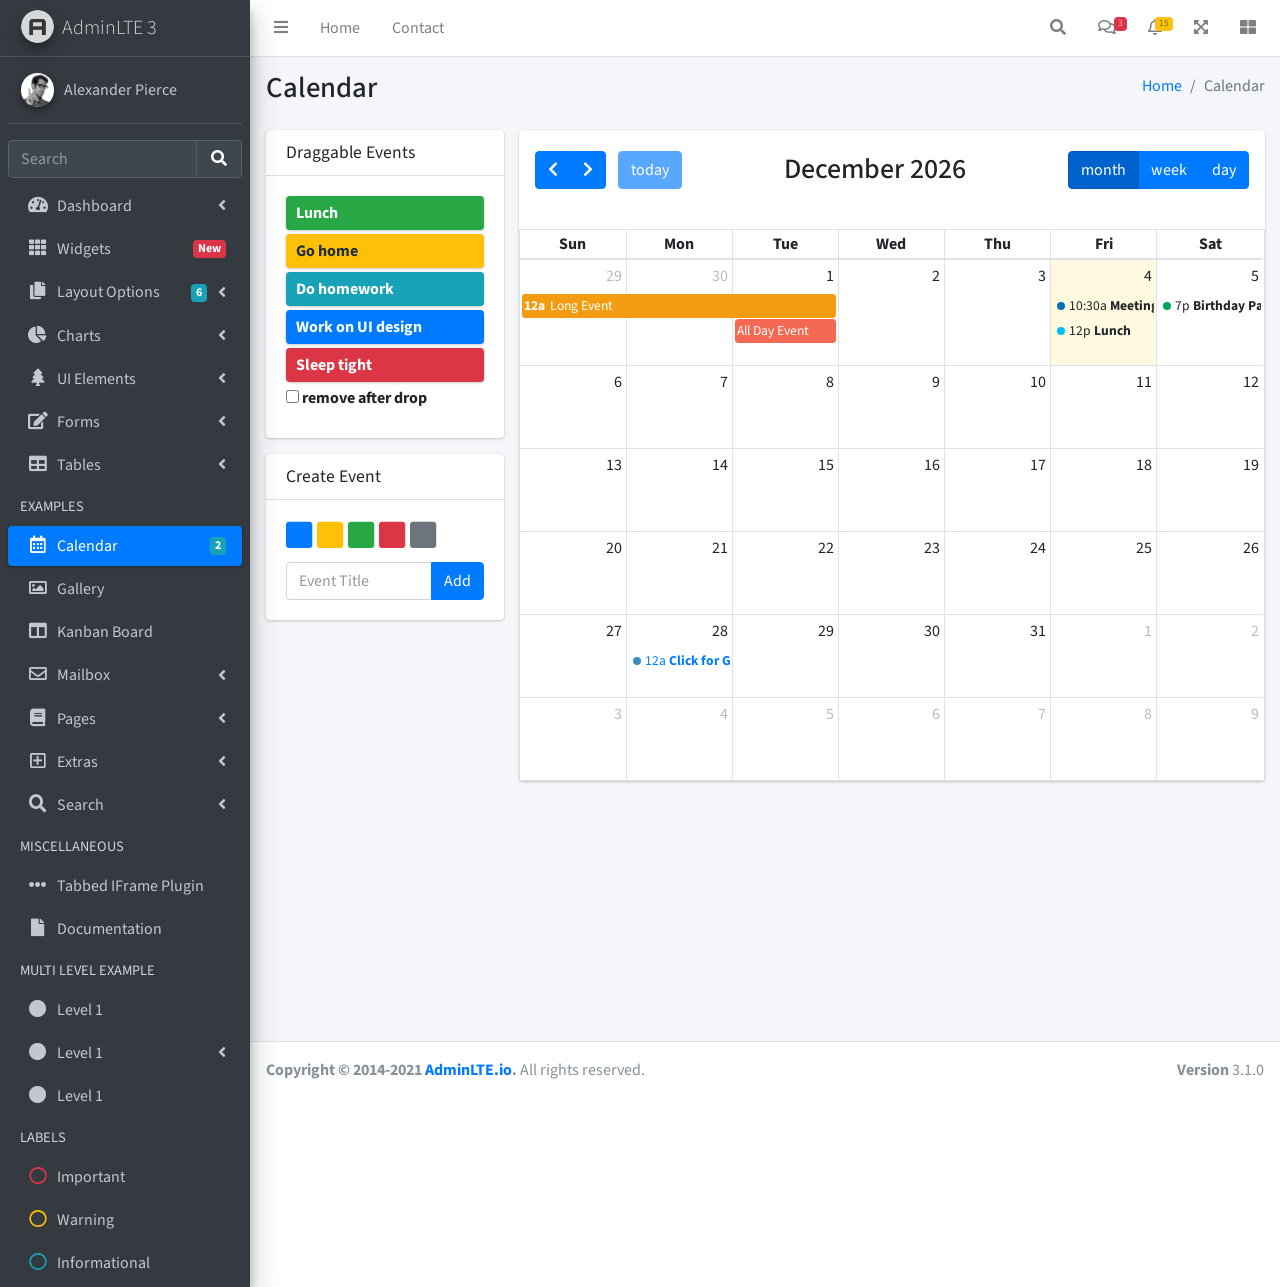
<file: ADMIN/pages/calendar.html>
<!DOCTYPE html>
<html lang="en">
<head>
  <meta charset="utf-8">
  <meta name="viewport" content="width=device-width, initial-scale=1">
  <title>AdminLTE 3 | Calendar</title>

  <!-- Google Font: Source Sans Pro -->
  <link rel="stylesheet" href="https://fonts.googleapis.com/css?family=Source+Sans+Pro:300,400,400i,700&display=fallback">
  <!-- Font Awesome -->
  <link rel="stylesheet" href="../plugins/fontawesome-free/css/all.min.css">
  <!-- fullCalendar -->
  <link rel="stylesheet" href="../plugins/fullcalendar/main.css">
  <!-- Theme style -->
  <link rel="stylesheet" href="../dist/css/adminlte.min.css">
</head>
<body class="hold-transition sidebar-mini">
<div class="wrapper">
  <!-- Navbar -->
  <nav class="main-header navbar navbar-expand navbar-white navbar-light">
    <!-- Left navbar links -->
    <ul class="navbar-nav">
      <li class="nav-item">
        <a class="nav-link" data-widget="pushmenu" href="#" role="button"><i class="fas fa-bars"></i></a>
      </li>
      <li class="nav-item d-none d-sm-inline-block">
        <a href="../index3.html" class="nav-link">Home</a>
      </li>
      <li class="nav-item d-none d-sm-inline-block">
        <a href="#" class="nav-link">Contact</a>
      </li>
    </ul>

    <!-- Right navbar links -->
    <ul class="navbar-nav ml-auto">
      <!-- Navbar Search -->
      <li class="nav-item">
        <a class="nav-link" data-widget="navbar-search" href="#" role="button">
          <i class="fas fa-search"></i>
        </a>
        <div class="navbar-search-block">
          <form class="form-inline">
            <div class="input-group input-group-sm">
              <input class="form-control form-control-navbar" type="search" placeholder="Search" aria-label="Search">
              <div class="input-group-append">
                <button class="btn btn-navbar" type="submit">
                  <i class="fas fa-search"></i>
                </button>
                <button class="btn btn-navbar" type="button" data-widget="navbar-search">
                  <i class="fas fa-times"></i>
                </button>
              </div>
            </div>
          </form>
        </div>
      </li>

      <!-- Messages Dropdown Menu -->
      <li class="nav-item dropdown">
        <a class="nav-link" data-toggle="dropdown" href="#">
          <i class="far fa-comments"></i>
          <span class="badge badge-danger navbar-badge">3</span>
        </a>
        <div class="dropdown-menu dropdown-menu-lg dropdown-menu-right">
          <a href="#" class="dropdown-item">
            <!-- Message Start -->
            <div class="media">
              <img src="../dist/img/user1-128x128.jpg" alt="User Avatar" class="img-size-50 mr-3 img-circle">
              <div class="media-body">
                <h3 class="dropdown-item-title">
                  Brad Diesel
                  <span class="float-right text-sm text-danger"><i class="fas fa-star"></i></span>
                </h3>
                <p class="text-sm">Call me whenever you can...</p>
                <p class="text-sm text-muted"><i class="far fa-clock mr-1"></i> 4 Hours Ago</p>
              </div>
            </div>
            <!-- Message End -->
          </a>
          <div class="dropdown-divider"></div>
          <a href="#" class="dropdown-item">
            <!-- Message Start -->
            <div class="media">
              <img src="../dist/img/user8-128x128.jpg" alt="User Avatar" class="img-size-50 img-circle mr-3">
              <div class="media-body">
                <h3 class="dropdown-item-title">
                  John Pierce
                  <span class="float-right text-sm text-muted"><i class="fas fa-star"></i></span>
                </h3>
                <p class="text-sm">I got your message bro</p>
                <p class="text-sm text-muted"><i class="far fa-clock mr-1"></i> 4 Hours Ago</p>
              </div>
            </div>
            <!-- Message End -->
          </a>
          <div class="dropdown-divider"></div>
          <a href="#" class="dropdown-item">
            <!-- Message Start -->
            <div class="media">
              <img src="../dist/img/user3-128x128.jpg" alt="User Avatar" class="img-size-50 img-circle mr-3">
              <div class="media-body">
                <h3 class="dropdown-item-title">
                  Nora Silvester
                  <span class="float-right text-sm text-warning"><i class="fas fa-star"></i></span>
                </h3>
                <p class="text-sm">The subject goes here</p>
                <p class="text-sm text-muted"><i class="far fa-clock mr-1"></i> 4 Hours Ago</p>
              </div>
            </div>
            <!-- Message End -->
          </a>
          <div class="dropdown-divider"></div>
          <a href="#" class="dropdown-item dropdown-footer">See All Messages</a>
        </div>
      </li>
      <!-- Notifications Dropdown Menu -->
      <li class="nav-item dropdown">
        <a class="nav-link" data-toggle="dropdown" href="#">
          <i class="far fa-bell"></i>
          <span class="badge badge-warning navbar-badge">15</span>
        </a>
        <div class="dropdown-menu dropdown-menu-lg dropdown-menu-right">
          <span class="dropdown-item dropdown-header">15 Notifications</span>
          <div class="dropdown-divider"></div>
          <a href="#" class="dropdown-item">
            <i class="fas fa-envelope mr-2"></i> 4 new messages
            <span class="float-right text-muted text-sm">3 mins</span>
          </a>
          <div class="dropdown-divider"></div>
          <a href="#" class="dropdown-item">
            <i class="fas fa-users mr-2"></i> 8 friend requests
            <span class="float-right text-muted text-sm">12 hours</span>
          </a>
          <div class="dropdown-divider"></div>
          <a href="#" class="dropdown-item">
            <i class="fas fa-file mr-2"></i> 3 new reports
            <span class="float-right text-muted text-sm">2 days</span>
          </a>
          <div class="dropdown-divider"></div>
          <a href="#" class="dropdown-item dropdown-footer">See All Notifications</a>
        </div>
      </li>
      <li class="nav-item">
        <a class="nav-link" data-widget="fullscreen" href="#" role="button">
          <i class="fas fa-expand-arrows-alt"></i>
        </a>
      </li>
      <li class="nav-item">
        <a class="nav-link" data-widget="control-sidebar" data-slide="true" href="#" role="button">
          <i class="fas fa-th-large"></i>
        </a>
      </li>
    </ul>
  </nav>
  <!-- /.navbar -->

  <!-- Main Sidebar Container -->
  <aside class="main-sidebar sidebar-dark-primary elevation-4">
    <!-- Brand Logo -->
    <a href="../index3.html" class="brand-link">
      <img src="../dist/img/AdminLTELogo.png" alt="AdminLTE Logo" class="brand-image img-circle elevation-3" style="opacity: .8">
      <span class="brand-text font-weight-light">AdminLTE 3</span>
    </a>

    <!-- Sidebar -->
    <div class="sidebar">
      <!-- Sidebar user panel (optional) -->
      <div class="user-panel mt-3 pb-3 mb-3 d-flex">
        <div class="image">
          <img src="../dist/img/user2-160x160.jpg" class="img-circle elevation-2" alt="User Image">
        </div>
        <div class="info">
          <a href="#" class="d-block">Alexander Pierce</a>
        </div>
      </div>

      <!-- SidebarSearch Form -->
      <div class="form-inline">
        <div class="input-group" data-widget="sidebar-search">
          <input class="form-control form-control-sidebar" type="search" placeholder="Search" aria-label="Search">
          <div class="input-group-append">
            <button class="btn btn-sidebar">
              <i class="fas fa-search fa-fw"></i>
            </button>
          </div>
        </div>
      </div>

      <!-- Sidebar Menu -->
      <nav class="mt-2">
        <ul class="nav nav-pills nav-sidebar flex-column" data-widget="treeview" role="menu" data-accordion="false">
          <!-- Add icons to the links using the .nav-icon class
               with font-awesome or any other icon font library -->
          <li class="nav-item">
            <a href="#" class="nav-link">
              <i class="nav-icon fas fa-tachometer-alt"></i>
              <p>
                Dashboard
                <i class="right fas fa-angle-left"></i>
              </p>
            </a>
            <ul class="nav nav-treeview">
              <li class="nav-item">
                <a href="../index.html" class="nav-link">
                  <i class="far fa-circle nav-icon"></i>
                  <p>Dashboard v1</p>
                </a>
              </li>
              <li class="nav-item">
                <a href="../index2.html" class="nav-link">
                  <i class="far fa-circle nav-icon"></i>
                  <p>Dashboard v2</p>
                </a>
              </li>
              <li class="nav-item">
                <a href="../index3.html" class="nav-link">
                  <i class="far fa-circle nav-icon"></i>
                  <p>Dashboard v3</p>
                </a>
              </li>
            </ul>
          </li>
          <li class="nav-item">
            <a href="widgets.html" class="nav-link">
              <i class="nav-icon fas fa-th"></i>
              <p>
                Widgets
                <span class="right badge badge-danger">New</span>
              </p>
            </a>
          </li>
          <li class="nav-item">
            <a href="#" class="nav-link">
              <i class="nav-icon fas fa-copy"></i>
              <p>
                Layout Options
                <i class="fas fa-angle-left right"></i>
                <span class="badge badge-info right">6</span>
              </p>
            </a>
            <ul class="nav nav-treeview">
              <li class="nav-item">
                <a href="layout/top-nav.html" class="nav-link">
                  <i class="far fa-circle nav-icon"></i>
                  <p>Top Navigation</p>
                </a>
              </li>
              <li class="nav-item">
                <a href="layout/top-nav-sidebar.html" class="nav-link">
                  <i class="far fa-circle nav-icon"></i>
                  <p>Top Navigation + Sidebar</p>
                </a>
              </li>
              <li class="nav-item">
                <a href="layout/boxed.html" class="nav-link">
                  <i class="far fa-circle nav-icon"></i>
                  <p>Boxed</p>
                </a>
              </li>
              <li class="nav-item">
                <a href="layout/fixed-sidebar.html" class="nav-link">
                  <i class="far fa-circle nav-icon"></i>
                  <p>Fixed Sidebar</p>
                </a>
              </li>
              <li class="nav-item">
                <a href="layout/fixed-sidebar-custom.html" class="nav-link">
                  <i class="far fa-circle nav-icon"></i>
                  <p>Fixed Sidebar <small>+ Custom Area</small></p>
                </a>
              </li>
              <li class="nav-item">
                <a href="layout/fixed-topnav.html" class="nav-link">
                  <i class="far fa-circle nav-icon"></i>
                  <p>Fixed Navbar</p>
                </a>
              </li>
              <li class="nav-item">
                <a href="layout/fixed-footer.html" class="nav-link">
                  <i class="far fa-circle nav-icon"></i>
                  <p>Fixed Footer</p>
                </a>
              </li>
              <li class="nav-item">
                <a href="layout/collapsed-sidebar.html" class="nav-link">
                  <i class="far fa-circle nav-icon"></i>
                  <p>Collapsed Sidebar</p>
                </a>
              </li>
            </ul>
          </li>
          <li class="nav-item">
            <a href="#" class="nav-link">
              <i class="nav-icon fas fa-chart-pie"></i>
              <p>
                Charts
                <i class="right fas fa-angle-left"></i>
              </p>
            </a>
            <ul class="nav nav-treeview">
              <li class="nav-item">
                <a href="charts/chartjs.html" class="nav-link">
                  <i class="far fa-circle nav-icon"></i>
                  <p>ChartJS</p>
                </a>
              </li>
              <li class="nav-item">
                <a href="charts/flot.html" class="nav-link">
                  <i class="far fa-circle nav-icon"></i>
                  <p>Flot</p>
                </a>
              </li>
              <li class="nav-item">
                <a href="charts/inline.html" class="nav-link">
                  <i class="far fa-circle nav-icon"></i>
                  <p>Inline</p>
                </a>
              </li>
              <li class="nav-item">
                <a href="charts/uplot.html" class="nav-link">
                  <i class="far fa-circle nav-icon"></i>
                  <p>uPlot</p>
                </a>
              </li>
            </ul>
          </li>
          <li class="nav-item">
            <a href="#" class="nav-link">
              <i class="nav-icon fas fa-tree"></i>
              <p>
                UI Elements
                <i class="fas fa-angle-left right"></i>
              </p>
            </a>
            <ul class="nav nav-treeview">
              <li class="nav-item">
                <a href="UI/general.html" class="nav-link">
                  <i class="far fa-circle nav-icon"></i>
                  <p>General</p>
                </a>
              </li>
              <li class="nav-item">
                <a href="UI/icons.html" class="nav-link">
                  <i class="far fa-circle nav-icon"></i>
                  <p>Icons</p>
                </a>
              </li>
              <li class="nav-item">
                <a href="UI/buttons.html" class="nav-link">
                  <i class="far fa-circle nav-icon"></i>
                  <p>Buttons</p>
                </a>
              </li>
              <li class="nav-item">
                <a href="UI/sliders.html" class="nav-link">
                  <i class="far fa-circle nav-icon"></i>
                  <p>Sliders</p>
                </a>
              </li>
              <li class="nav-item">
                <a href="UI/modals.html" class="nav-link">
                  <i class="far fa-circle nav-icon"></i>
                  <p>Modals & Alerts</p>
                </a>
              </li>
              <li class="nav-item">
                <a href="UI/navbar.html" class="nav-link">
                  <i class="far fa-circle nav-icon"></i>
                  <p>Navbar & Tabs</p>
                </a>
              </li>
              <li class="nav-item">
                <a href="UI/timeline.html" class="nav-link">
                  <i class="far fa-circle nav-icon"></i>
                  <p>Timeline</p>
                </a>
              </li>
              <li class="nav-item">
                <a href="UI/ribbons.html" class="nav-link">
                  <i class="far fa-circle nav-icon"></i>
                  <p>Ribbons</p>
                </a>
              </li>
            </ul>
          </li>
          <li class="nav-item">
            <a href="#" class="nav-link">
              <i class="nav-icon fas fa-edit"></i>
              <p>
                Forms
                <i class="fas fa-angle-left right"></i>
              </p>
            </a>
            <ul class="nav nav-treeview">
              <li class="nav-item">
                <a href="forms/general.html" class="nav-link">
                  <i class="far fa-circle nav-icon"></i>
                  <p>General Elements</p>
                </a>
              </li>
              <li class="nav-item">
                <a href="forms/advanced.html" class="nav-link">
                  <i class="far fa-circle nav-icon"></i>
                  <p>Advanced Elements</p>
                </a>
              </li>
              <li class="nav-item">
                <a href="forms/editors.html" class="nav-link">
                  <i class="far fa-circle nav-icon"></i>
                  <p>Editors</p>
                </a>
              </li>
              <li class="nav-item">
                <a href="forms/validation.html" class="nav-link">
                  <i class="far fa-circle nav-icon"></i>
                  <p>Validation</p>
                </a>
              </li>
            </ul>
          </li>
          <li class="nav-item">
            <a href="#" class="nav-link">
              <i class="nav-icon fas fa-table"></i>
              <p>
                Tables
                <i class="fas fa-angle-left right"></i>
              </p>
            </a>
            <ul class="nav nav-treeview">
              <li class="nav-item">
                <a href="tables/simple.html" class="nav-link">
                  <i class="far fa-circle nav-icon"></i>
                  <p>Simple Tables</p>
                </a>
              </li>
              <li class="nav-item">
                <a href="tables/data.html" class="nav-link">
                  <i class="far fa-circle nav-icon"></i>
                  <p>DataTables</p>
                </a>
              </li>
              <li class="nav-item">
                <a href="tables/jsgrid.html" class="nav-link">
                  <i class="far fa-circle nav-icon"></i>
                  <p>jsGrid</p>
                </a>
              </li>
            </ul>
          </li>
          <li class="nav-header">EXAMPLES</li>
          <li class="nav-item">
            <a href="calendar.html" class="nav-link active">
              <i class="nav-icon far fa-calendar-alt"></i>
              <p>
                Calendar
                <span class="badge badge-info right">2</span>
              </p>
            </a>
          </li>
          <li class="nav-item">
            <a href="gallery.html" class="nav-link">
              <i class="nav-icon far fa-image"></i>
              <p>
                Gallery
              </p>
            </a>
          </li>
          <li class="nav-item">
            <a href="kanban.html" class="nav-link">
              <i class="nav-icon fas fa-columns"></i>
              <p>
                Kanban Board
              </p>
            </a>
          </li>
          <li class="nav-item">
            <a href="#" class="nav-link">
              <i class="nav-icon far fa-envelope"></i>
              <p>
                Mailbox
                <i class="fas fa-angle-left right"></i>
              </p>
            </a>
            <ul class="nav nav-treeview">
              <li class="nav-item">
                <a href="mailbox/mailbox.html" class="nav-link">
                  <i class="far fa-circle nav-icon"></i>
                  <p>Inbox</p>
                </a>
              </li>
              <li class="nav-item">
                <a href="mailbox/compose.html" class="nav-link">
                  <i class="far fa-circle nav-icon"></i>
                  <p>Compose</p>
                </a>
              </li>
              <li class="nav-item">
                <a href="mailbox/read-mail.html" class="nav-link">
                  <i class="far fa-circle nav-icon"></i>
                  <p>Read</p>
                </a>
              </li>
            </ul>
          </li>
          <li class="nav-item">
            <a href="#" class="nav-link">
              <i class="nav-icon fas fa-book"></i>
              <p>
                Pages
                <i class="fas fa-angle-left right"></i>
              </p>
            </a>
            <ul class="nav nav-treeview">
              <li class="nav-item">
                <a href="examples/invoice.html" class="nav-link">
                  <i class="far fa-circle nav-icon"></i>
                  <p>Invoice</p>
                </a>
              </li>
              <li class="nav-item">
                <a href="examples/profile.html" class="nav-link">
                  <i class="far fa-circle nav-icon"></i>
                  <p>Profile</p>
                </a>
              </li>
              <li class="nav-item">
                <a href="examples/e-commerce.html" class="nav-link">
                  <i class="far fa-circle nav-icon"></i>
                  <p>E-commerce</p>
                </a>
              </li>
              <li class="nav-item">
                <a href="examples/projects.html" class="nav-link">
                  <i class="far fa-circle nav-icon"></i>
                  <p>Projects</p>
                </a>
              </li>
              <li class="nav-item">
                <a href="examples/project-add.html" class="nav-link">
                  <i class="far fa-circle nav-icon"></i>
                  <p>Project Add</p>
                </a>
              </li>
              <li class="nav-item">
                <a href="examples/project-edit.html" class="nav-link">
                  <i class="far fa-circle nav-icon"></i>
                  <p>Project Edit</p>
                </a>
              </li>
              <li class="nav-item">
                <a href="examples/project-detail.html" class="nav-link">
                  <i class="far fa-circle nav-icon"></i>
                  <p>Project Detail</p>
                </a>
              </li>
              <li class="nav-item">
                <a href="examples/contacts.html" class="nav-link">
                  <i class="far fa-circle nav-icon"></i>
                  <p>Contacts</p>
                </a>
              </li>
              <li class="nav-item">
                <a href="examples/faq.html" class="nav-link">
                  <i class="far fa-circle nav-icon"></i>
                  <p>FAQ</p>
                </a>
              </li>
              <li class="nav-item">
                <a href="examples/contact-us.html" class="nav-link">
                  <i class="far fa-circle nav-icon"></i>
                  <p>Contact us</p>
                </a>
              </li>
            </ul>
          </li>
          <li class="nav-item">
            <a href="#" class="nav-link">
              <i class="nav-icon far fa-plus-square"></i>
              <p>
                Extras
                <i class="fas fa-angle-left right"></i>
              </p>
            </a>
            <ul class="nav nav-treeview">
              <li class="nav-item">
                <a href="#" class="nav-link">
                  <i class="far fa-circle nav-icon"></i>
                  <p>
                    Login & Register v1
                    <i class="fas fa-angle-left right"></i>
                  </p>
                </a>
                <ul class="nav nav-treeview">
                  <li class="nav-item">
                    <a href="examples/login.html" class="nav-link">
                      <i class="far fa-circle nav-icon"></i>
                      <p>Login v1</p>
                    </a>
                  </li>
                  <li class="nav-item">
                    <a href="examples/register.html" class="nav-link">
                      <i class="far fa-circle nav-icon"></i>
                      <p>Register v1</p>
                    </a>
                  </li>
                  <li class="nav-item">
                    <a href="examples/forgot-password.html" class="nav-link">
                      <i class="far fa-circle nav-icon"></i>
                      <p>Forgot Password v1</p>
                    </a>
                  </li>
                  <li class="nav-item">
                    <a href="examples/recover-password.html" class="nav-link">
                      <i class="far fa-circle nav-icon"></i>
                      <p>Recover Password v1</p>
                    </a>
                  </li>
                </ul>
              </li>
              <li class="nav-item">
                <a href="#" class="nav-link">
                  <i class="far fa-circle nav-icon"></i>
                  <p>
                    Login & Register v2
                    <i class="fas fa-angle-left right"></i>
                  </p>
                </a>
                <ul class="nav nav-treeview">
                  <li class="nav-item">
                    <a href="examples/login-v2.html" class="nav-link">
                      <i class="far fa-circle nav-icon"></i>
                      <p>Login v2</p>
                    </a>
                  </li>
                  <li class="nav-item">
                    <a href="examples/register-v2.html" class="nav-link">
                      <i class="far fa-circle nav-icon"></i>
                      <p>Register v2</p>
                    </a>
                  </li>
                  <li class="nav-item">
                    <a href="examples/forgot-password-v2.html" class="nav-link">
                      <i class="far fa-circle nav-icon"></i>
                      <p>Forgot Password v2</p>
                    </a>
                  </li>
                  <li class="nav-item">
                    <a href="examples/recover-password-v2.html" class="nav-link">
                      <i class="far fa-circle nav-icon"></i>
                      <p>Recover Password v2</p>
                    </a>
                  </li>
                </ul>
              </li>
              <li class="nav-item">
                <a href="examples/lockscreen.html" class="nav-link">
                  <i class="far fa-circle nav-icon"></i>
                  <p>Lockscreen</p>
                </a>
              </li>
              <li class="nav-item">
                <a href="examples/legacy-user-menu.html" class="nav-link">
                  <i class="far fa-circle nav-icon"></i>
                  <p>Legacy User Menu</p>
                </a>
              </li>
              <li class="nav-item">
                <a href="examples/language-menu.html" class="nav-link">
                  <i class="far fa-circle nav-icon"></i>
                  <p>Language Menu</p>
                </a>
              </li>
              <li class="nav-item">
                <a href="examples/404.html" class="nav-link">
                  <i class="far fa-circle nav-icon"></i>
                  <p>Error 404</p>
                </a>
              </li>
              <li class="nav-item">
                <a href="examples/500.html" class="nav-link">
                  <i class="far fa-circle nav-icon"></i>
                  <p>Error 500</p>
                </a>
              </li>
              <li class="nav-item">
                <a href="examples/pace.html" class="nav-link">
                  <i class="far fa-circle nav-icon"></i>
                  <p>Pace</p>
                </a>
              </li>
              <li class="nav-item">
                <a href="examples/blank.html" class="nav-link">
                  <i class="far fa-circle nav-icon"></i>
                  <p>Blank Page</p>
                </a>
              </li>
              <li class="nav-item">
                <a href="../starter.html" class="nav-link">
                  <i class="far fa-circle nav-icon"></i>
                  <p>Starter Page</p>
                </a>
              </li>
            </ul>
          </li>
          <li class="nav-item">
            <a href="#" class="nav-link">
              <i class="nav-icon fas fa-search"></i>
              <p>
                Search
                <i class="fas fa-angle-left right"></i>
              </p>
            </a>
            <ul class="nav nav-treeview">
              <li class="nav-item">
                <a href="search/simple.html" class="nav-link">
                  <i class="far fa-circle nav-icon"></i>
                  <p>Simple Search</p>
                </a>
              </li>
              <li class="nav-item">
                <a href="search/enhanced.html" class="nav-link">
                  <i class="far fa-circle nav-icon"></i>
                  <p>Enhanced</p>
                </a>
              </li>
            </ul>
          </li>
          <li class="nav-header">MISCELLANEOUS</li>
          <li class="nav-item">
            <a href="../iframe.html" class="nav-link">
              <i class="nav-icon fas fa-ellipsis-h"></i>
              <p>Tabbed IFrame Plugin</p>
            </a>
          </li>
          <li class="nav-item">
            <a href="https://adminlte.io/docs/3.1/" class="nav-link">
              <i class="nav-icon fas fa-file"></i>
              <p>Documentation</p>
            </a>
          </li>
          <li class="nav-header">MULTI LEVEL EXAMPLE</li>
          <li class="nav-item">
            <a href="#" class="nav-link">
              <i class="fas fa-circle nav-icon"></i>
              <p>Level 1</p>
            </a>
          </li>
          <li class="nav-item">
            <a href="#" class="nav-link">
              <i class="nav-icon fas fa-circle"></i>
              <p>
                Level 1
                <i class="right fas fa-angle-left"></i>
              </p>
            </a>
            <ul class="nav nav-treeview">
              <li class="nav-item">
                <a href="#" class="nav-link">
                  <i class="far fa-circle nav-icon"></i>
                  <p>Level 2</p>
                </a>
              </li>
              <li class="nav-item">
                <a href="#" class="nav-link">
                  <i class="far fa-circle nav-icon"></i>
                  <p>
                    Level 2
                    <i class="right fas fa-angle-left"></i>
                  </p>
                </a>
                <ul class="nav nav-treeview">
                  <li class="nav-item">
                    <a href="#" class="nav-link">
                      <i class="far fa-dot-circle nav-icon"></i>
                      <p>Level 3</p>
                    </a>
                  </li>
                  <li class="nav-item">
                    <a href="#" class="nav-link">
                      <i class="far fa-dot-circle nav-icon"></i>
                      <p>Level 3</p>
                    </a>
                  </li>
                  <li class="nav-item">
                    <a href="#" class="nav-link">
                      <i class="far fa-dot-circle nav-icon"></i>
                      <p>Level 3</p>
                    </a>
                  </li>
                </ul>
              </li>
              <li class="nav-item">
                <a href="#" class="nav-link">
                  <i class="far fa-circle nav-icon"></i>
                  <p>Level 2</p>
                </a>
              </li>
            </ul>
          </li>
          <li class="nav-item">
            <a href="#" class="nav-link">
              <i class="fas fa-circle nav-icon"></i>
              <p>Level 1</p>
            </a>
          </li>
          <li class="nav-header">LABELS</li>
          <li class="nav-item">
            <a href="#" class="nav-link">
              <i class="nav-icon far fa-circle text-danger"></i>
              <p class="text">Important</p>
            </a>
          </li>
          <li class="nav-item">
            <a href="#" class="nav-link">
              <i class="nav-icon far fa-circle text-warning"></i>
              <p>Warning</p>
            </a>
          </li>
          <li class="nav-item">
            <a href="#" class="nav-link">
              <i class="nav-icon far fa-circle text-info"></i>
              <p>Informational</p>
            </a>
          </li>
        </ul>
      </nav>
      <!-- /.sidebar-menu -->
    </div>
    <!-- /.sidebar -->
  </aside>

  <!-- Content Wrapper. Contains page content -->
  <div class="content-wrapper">
    <!-- Content Header (Page header) -->
    <section class="content-header">
      <div class="container-fluid">
        <div class="row mb-2">
          <div class="col-sm-6">
            <h1>Calendar</h1>
          </div>
          <div class="col-sm-6">
            <ol class="breadcrumb float-sm-right">
              <li class="breadcrumb-item"><a href="#">Home</a></li>
              <li class="breadcrumb-item active">Calendar</li>
            </ol>
          </div>
        </div>
      </div><!-- /.container-fluid -->
    </section>

    <!-- Main content -->
    <section class="content">
      <div class="container-fluid">
        <div class="row">
          <div class="col-md-3">
            <div class="sticky-top mb-3">
              <div class="card">
                <div class="card-header">
                  <h4 class="card-title">Draggable Events</h4>
                </div>
                <div class="card-body">
                  <!-- the events -->
                  <div id="external-events">
                    <div class="external-event bg-success">Lunch</div>
                    <div class="external-event bg-warning">Go home</div>
                    <div class="external-event bg-info">Do homework</div>
                    <div class="external-event bg-primary">Work on UI design</div>
                    <div class="external-event bg-danger">Sleep tight</div>
                    <div class="checkbox">
                      <label for="drop-remove">
                        <input type="checkbox" id="drop-remove">
                        remove after drop
                      </label>
                    </div>
                  </div>
                </div>
                <!-- /.card-body -->
              </div>
              <!-- /.card -->
              <div class="card">
                <div class="card-header">
                  <h3 class="card-title">Create Event</h3>
                </div>
                <div class="card-body">
                  <div class="btn-group" style="width: 100%; margin-bottom: 10px;">
                    <ul class="fc-color-picker" id="color-chooser">
                      <li><a class="text-primary" href="#"><i class="fas fa-square"></i></a></li>
                      <li><a class="text-warning" href="#"><i class="fas fa-square"></i></a></li>
                      <li><a class="text-success" href="#"><i class="fas fa-square"></i></a></li>
                      <li><a class="text-danger" href="#"><i class="fas fa-square"></i></a></li>
                      <li><a class="text-muted" href="#"><i class="fas fa-square"></i></a></li>
                    </ul>
                  </div>
                  <!-- /btn-group -->
                  <div class="input-group">
                    <input id="new-event" type="text" class="form-control" placeholder="Event Title">

                    <div class="input-group-append">
                      <button id="add-new-event" type="button" class="btn btn-primary">Add</button>
                    </div>
                    <!-- /btn-group -->
                  </div>
                  <!-- /input-group -->
                </div>
              </div>
            </div>
          </div>
          <!-- /.col -->
          <div class="col-md-9">
            <div class="card card-primary">
              <div class="card-body p-0">
                <!-- THE CALENDAR -->
                <div id="calendar"></div>
              </div>
              <!-- /.card-body -->
            </div>
            <!-- /.card -->
          </div>
          <!-- /.col -->
        </div>
        <!-- /.row -->
      </div><!-- /.container-fluid -->
    </section>
    <!-- /.content -->
  </div>
  <!-- /.content-wrapper -->

  <footer class="main-footer">
    <div class="float-right d-none d-sm-block">
      <b>Version</b> 3.1.0
    </div>
    <strong>Copyright &copy; 2014-2021 <a href="https://adminlte.io">AdminLTE.io</a>.</strong> All rights reserved.
  </footer>

  <!-- Control Sidebar -->
  <aside class="control-sidebar control-sidebar-dark">
    <!-- Control sidebar content goes here -->
  </aside>
  <!-- /.control-sidebar -->
</div>
<!-- ./wrapper -->

<!-- jQuery -->
<script src="../plugins/jquery/jquery.min.js"></script>
<!-- Bootstrap -->
<script src="../plugins/bootstrap/js/bootstrap.bundle.min.js"></script>
<!-- jQuery UI -->
<script src="../plugins/jquery-ui/jquery-ui.min.js"></script>
<!-- AdminLTE App -->
<script src="../dist/js/adminlte.min.js"></script>
<!-- fullCalendar 2.2.5 -->
<script src="../plugins/moment/moment.min.js"></script>
<script src="../plugins/fullcalendar/main.js"></script>
<!-- AdminLTE for demo purposes -->
<script src="../dist/js/demo.js"></script>
<!-- Page specific script -->
<script>
  $(function () {

    /* initialize the external events
     -----------------------------------------------------------------*/
    function ini_events(ele) {
      ele.each(function () {

        // create an Event Object (https://fullcalendar.io/docs/event-object)
        // it doesn't need to have a start or end
        var eventObject = {
          title: $.trim($(this).text()) // use the element's text as the event title
        }

        // store the Event Object in the DOM element so we can get to it later
        $(this).data('eventObject', eventObject)

        // make the event draggable using jQuery UI
        $(this).draggable({
          zIndex        : 1070,
          revert        : true, // will cause the event to go back to its
          revertDuration: 0  //  original position after the drag
        })

      })
    }

    ini_events($('#external-events div.external-event'))

    /* initialize the calendar
     -----------------------------------------------------------------*/
    //Date for the calendar events (dummy data)
    var date = new Date()
    var d    = date.getDate(),
        m    = date.getMonth(),
        y    = date.getFullYear()

    var Calendar = FullCalendar.Calendar;
    var Draggable = FullCalendar.Draggable;

    var containerEl = document.getElementById('external-events');
    var checkbox = document.getElementById('drop-remove');
    var calendarEl = document.getElementById('calendar');

    // initialize the external events
    // -----------------------------------------------------------------

    new Draggable(containerEl, {
      itemSelector: '.external-event',
      eventData: function(eventEl) {
        return {
          title: eventEl.innerText,
          backgroundColor: window.getComputedStyle( eventEl ,null).getPropertyValue('background-color'),
          borderColor: window.getComputedStyle( eventEl ,null).getPropertyValue('background-color'),
          textColor: window.getComputedStyle( eventEl ,null).getPropertyValue('color'),
        };
      }
    });

    var calendar = new Calendar(calendarEl, {
      headerToolbar: {
        left  : 'prev,next today',
        center: 'title',
        right : 'dayGridMonth,timeGridWeek,timeGridDay'
      },
      themeSystem: 'bootstrap',
      //Random default events
      events: [
        {
          title          : 'All Day Event',
          start          : new Date(y, m, 1),
          backgroundColor: '#f56954', //red
          borderColor    : '#f56954', //red
          allDay         : true
        },
        {
          title          : 'Long Event',
          start          : new Date(y, m, d - 5),
          end            : new Date(y, m, d - 2),
          backgroundColor: '#f39c12', //yellow
          borderColor    : '#f39c12' //yellow
        },
        {
          title          : 'Meeting',
          start          : new Date(y, m, d, 10, 30),
          allDay         : false,
          backgroundColor: '#0073b7', //Blue
          borderColor    : '#0073b7' //Blue
        },
        {
          title          : 'Lunch',
          start          : new Date(y, m, d, 12, 0),
          end            : new Date(y, m, d, 14, 0),
          allDay         : false,
          backgroundColor: '#00c0ef', //Info (aqua)
          borderColor    : '#00c0ef' //Info (aqua)
        },
        {
          title          : 'Birthday Party',
          start          : new Date(y, m, d + 1, 19, 0),
          end            : new Date(y, m, d + 1, 22, 30),
          allDay         : false,
          backgroundColor: '#00a65a', //Success (green)
          borderColor    : '#00a65a' //Success (green)
        },
        {
          title          : 'Click for Google',
          start          : new Date(y, m, 28),
          end            : new Date(y, m, 29),
          url            : 'https://www.google.com/',
          backgroundColor: '#3c8dbc', //Primary (light-blue)
          borderColor    : '#3c8dbc' //Primary (light-blue)
        }
      ],
      editable  : true,
      droppable : true, // this allows things to be dropped onto the calendar !!!
      drop      : function(info) {
        // is the "remove after drop" checkbox checked?
        if (checkbox.checked) {
          // if so, remove the element from the "Draggable Events" list
          info.draggedEl.parentNode.removeChild(info.draggedEl);
        }
      }
    });

    calendar.render();
    // $('#calendar').fullCalendar()

    /* ADDING EVENTS */
    var currColor = '#3c8dbc' //Red by default
    // Color chooser button
    $('#color-chooser > li > a').click(function (e) {
      e.preventDefault()
      // Save color
      currColor = $(this).css('color')
      // Add color effect to button
      $('#add-new-event').css({
        'background-color': currColor,
        'border-color'    : currColor
      })
    })
    $('#add-new-event').click(function (e) {
      e.preventDefault()
      // Get value and make sure it is not null
      var val = $('#new-event').val()
      if (val.length == 0) {
        return
      }

      // Create events
      var event = $('<div />')
      event.css({
        'background-color': currColor,
        'border-color'    : currColor,
        'color'           : '#fff'
      }).addClass('external-event')
      event.text(val)
      $('#external-events').prepend(event)

      // Add draggable funtionality
      ini_events(event)

      // Remove event from text input
      $('#new-event').val('')
    })
  })
</script>
</body>
</html>
</file>
<file: plugins/colorbox/colorbox.css>
/*
    Colorbox Core Style:
    The following CSS is consistent between example themes and should not be altered.
*/
#colorbox, #cboxOverlay, #cboxWrapper{position:absolute; top:0; left:0; z-index:9999; overflow:hidden; -webkit-transform: translate3d(0,0,0);}
#cboxWrapper {max-width:none;}
#cboxOverlay{position:fixed; width:100%; height:100%;}
#cboxMiddleLeft, #cboxBottomLeft{clear:left;}
#cboxContent{position:relative;}
#cboxLoadedContent{overflow:auto; -webkit-overflow-scrolling: touch;}
#cboxTitle{margin:0;}
#cboxLoadingOverlay, #cboxLoadingGraphic{position:absolute; top:0; left:0; width:100%; height:100%;}
#cboxPrevious, #cboxNext, #cboxClose, #cboxSlideshow{cursor:pointer;}
.cboxPhoto{float:left; margin:auto; border:0; display:block; max-width:none; -ms-interpolation-mode:bicubic;}
.cboxIframe{width:100%; height:100%; display:block; border:0; padding:0; margin:0;}
#colorbox, #cboxContent, #cboxLoadedContent{box-sizing:content-box; -moz-box-sizing:content-box; -webkit-box-sizing:content-box;}

/* 
    User Style:
    Change the following styles to modify the appearance of Colorbox.  They are
    ordered & tabbed in a way that represents the nesting of the generated HTML.
*/
#cboxOverlay
{
    /*background:url(images/overlay.png) repeat 0 0;*/
    background: rgba(0,0,0,0.95);
    opacity: 0.9; filter: alpha(opacity = 90);
}
#colorbox{outline:0;}
    #cboxTopLeft{width:21px; height:21px; background:url(images/controls.png) no-repeat -101px 0;}
    #cboxTopRight{width:21px; height:21px; background:url(images/controls.png) no-repeat -130px 0;}
    #cboxBottomLeft{width:21px; height:21px; background:url(images/controls.png) no-repeat -101px -29px;}
    #cboxBottomRight{width:21px; height:21px; background:url(images/controls.png) no-repeat -130px -29px;}
    #cboxMiddleLeft{width:21px; background:url(images/controls.png) left top repeat-y;}
    #cboxMiddleRight{width:21px; background:url(images/controls.png) right top repeat-y;}
    #cboxTopCenter{height:21px; background:url(images/border.png) 0 0 repeat-x;}
    #cboxBottomCenter{height:21px; background:url(images/border.png) 0 -29px repeat-x;}
    #cboxContent{background:#fff; overflow:hidden;}
        .cboxIframe{background:#fff;}
        #cboxError{padding:50px; border:1px solid #ccc;}
        #cboxLoadedContent{margin-bottom:28px;}
        #cboxTitle{position:absolute; bottom:4px; left:0; text-align:center; width:100%; color:#949494;}
        #cboxCurrent{position:absolute; bottom:4px; left:58px; color:#949494;}
        #cboxLoadingOverlay{background:url(images/loading_background.png) no-repeat center center;}
        #cboxLoadingGraphic{background:url(images/loading.gif) no-repeat center center;}

        /* these elements are buttons, and may need to have additional styles reset to avoid unwanted base styles */
        #cboxPrevious, #cboxNext, #cboxSlideshow, #cboxClose {border:0; padding:0; margin:0; overflow:visible; width:auto; background:none; }
        
        /* avoid outlines on :active (mouseclick), but preserve outlines on :focus (tabbed navigating) */
        #cboxPrevious:active, #cboxNext:active, #cboxSlideshow:active, #cboxClose:active {outline:0;}

        #cboxSlideshow{position:absolute; bottom:4px; right:30px; color:#0092ef;}
        #cboxPrevious{position:absolute; bottom:0; left:0; background:url(images/controls.png) no-repeat -75px 0; width:25px; height:25px; text-indent:-9999px;}
        #cboxPrevious:hover{background-position:-75px -25px;}
        #cboxNext{position:absolute; bottom:0; left:27px; background:url(images/controls.png) no-repeat -50px 0; width:25px; height:25px; text-indent:-9999px;}
        #cboxNext:hover{background-position:-50px -25px;}
        #cboxClose{position:absolute; bottom:0; right:0; background:url(images/controls.png) no-repeat -25px 0; width:25px; height:25px; text-indent:-9999px;}
        #cboxClose:hover{background-position:-25px -25px;}

/*
  The following fixes a problem where IE7 and IE8 replace a PNG's alpha transparency with a black fill
  when an alpha filter (opacity change) is set on the element or ancestor element.  This style is not applied to or needed in IE9.
  See: http://jacklmoore.com/notes/ie-transparency-problems/
*/
.cboxIE #cboxTopLeft,
.cboxIE #cboxTopCenter,
.cboxIE #cboxTopRight,
.cboxIE #cboxBottomLeft,
.cboxIE #cboxBottomCenter,
.cboxIE #cboxBottomRight,
.cboxIE #cboxMiddleLeft,
.cboxIE #cboxMiddleRight {
    filter: progid:DXImageTransform.Microsoft.gradient(startColorstr=#00FFFFFF,endColorstr=#00FFFFFF);
}
</file>
<file: styles/main_styles.css>
@charset "utf-8";
/* CSS Document */

/******************************

[Table of Contents]

1. Fonts
2. Body and some general stuff
3. Header
	3.1 Header - Logo
	3.2 Header - Main Navigation
	3.3 Header - Search
	3.4 Header - Shopping
	3.5 Header - Burger
4. Home
	4.1 Home Slider
5. Menu
6. Promo
7. New Arrivals
8. Extra
9. Gallery
10. Testimonials
11. Newsletter
12. Footer


******************************/

/***********
1. Fonts
***********/

@import url('https://fonts.googleapis.com/css?family=Open+Sans:300,400,600,700,800');
@font-face
{
	font-family: 'Lucida';
	src: url('../fonts/lucida_bright_regular.ttf')  format('truetype');
}
@font-face
{
	font-family: 'Lucida';
	src: url('../fonts/lucida_bright_demi.ttf')  format('truetype');
	font-weight: 700;
}
@font-face
{
	font-family: 'Beyond';
	src: url('../fonts/beyond_the_mountains.otf')  format('opentype'),
		 url('../fonts/beyond_the_mountains.ttf')  format('truetype');
}

/*********************************
2. Body and some general stuff
*********************************/

*
{
	margin: 0;
	padding: 0;
	-webkit-font-smoothing: antialiased;
	-webkit-text-shadow: rgba(0,0,0,.01) 0 0 1px;
	text-shadow: rgba(0,0,0,.01) 0 0 1px;
}
body
{
	font-family: 'Open Sans', sans-serif;
	font-size: 14px;
	font-weight: 400;
	background: #FFFFFF;
	color: #2f2f2f;
}
div
{
	display: block;
	position: relative;
	-webkit-box-sizing: border-box;
    -moz-box-sizing: border-box;
    box-sizing: border-box;
}
ul
{
	list-style: none;
	margin-bottom: 0px;
}
p
{
	font-family: 'Open Sans', sans-serif;
	font-size: 14px;
	line-height: 2;
	font-weight: 400;
	color: #929191;
	-webkit-font-smoothing: antialiased;
	-webkit-text-shadow: rgba(0,0,0,.01) 0 0 1px;
	text-shadow: rgba(0,0,0,.01) 0 0 1px;
}
p a
{
	display: inline;
	position: relative;
	color: inherit;
	border-bottom: solid 1px #ffa07f;
	-webkit-transition: all 200ms ease;
	-moz-transition: all 200ms ease;
	-ms-transition: all 200ms ease;
	-o-transition: all 200ms ease;
	transition: all 200ms ease;
}
a, a:hover, a:visited, a:active, a:link
{
	text-decoration: none;
	-webkit-font-smoothing: antialiased;
	-webkit-text-shadow: rgba(0,0,0,.01) 0 0 1px;
	text-shadow: rgba(0,0,0,.01) 0 0 1px;
}
p a:active
{
	position: relative;
	color: #FF6347;
}
p a:hover
{
	color: #FFFFFF;
	background: #ffa07f;
}
p a:hover::after
{
	opacity: 0.2;
}
::selection
{
	
}
p::selection
{
	
}
h1{font-size: 48px;}
h2{font-size: 36px;}
h3{font-size: 24px;}
h4{font-size: 18px;}
h5{font-size: 14px;}
h1, h2, h3, h4, h5, h6
{
	font-family: 'Open Sans', sans-serif;
	-webkit-font-smoothing: antialiased;
	-webkit-text-shadow: rgba(0,0,0,.01) 0 0 1px;
	text-shadow: rgba(0,0,0,.01) 0 0 1px;
}
h1::selection, 
h2::selection, 
h3::selection, 
h4::selection, 
h5::selection, 
h6::selection
{
	
}
.form-control
{
	color: #db5246;
}
section
{
	display: block;
	position: relative;
	box-sizing: border-box;
}
.clear
{
	clear: both;
}
.clearfix::before, .clearfix::after
{
	content: "";
	display: table;
}
.clearfix::after
{
	clear: both;
}
.clearfix
{
	zoom: 1;
}
.float_left
{
	float: left;
}
.float_right
{
	float: right;
}
.trans_200
{
	-webkit-transition: all 200ms ease;
	-moz-transition: all 200ms ease;
	-ms-transition: all 200ms ease;
	-o-transition: all 200ms ease;
	transition: all 200ms ease;
}
.trans_300
{
	-webkit-transition: all 300ms ease;
	-moz-transition: all 300ms ease;
	-ms-transition: all 300ms ease;
	-o-transition: all 300ms ease;
	transition: all 300ms ease;
}
.trans_400
{
	-webkit-transition: all 400ms ease;
	-moz-transition: all 400ms ease;
	-ms-transition: all 400ms ease;
	-o-transition: all 400ms ease;
	transition: all 400ms ease;
}
.trans_500
{
	-webkit-transition: all 500ms ease;
	-moz-transition: all 500ms ease;
	-ms-transition: all 500ms ease;
	-o-transition: all 500ms ease;
	transition: all 500ms ease;
}
.fill_height
{
	height: 100%;
}
.super_container
{
	width: 100%;
	overflow: hidden;
}
.prlx_parent
{
	overflow: hidden;
}
.prlx
{
	height: 130% !important;
}
.nopadding
{
	padding: 0px !important;
}
.section_title_container
{

}
.section_subtitle
{
	font-size: 14px;
	font-weight: 600;
	color: #937c6f;
	text-transform: uppercase;
	letter-spacing: 0.2em;
}
.section_title
{
	font-family: 'Lucida', serif;
	font-size: 60px;
	text-transform: uppercase;
	color: #2f2f2f;
	margin-top: -4px;
}
.button
{
	width: 142px;
	height: 46px;
	background: #937c6f;
	text-align: center;
	-webkit-transition: all 200ms ease;
	-moz-transition: all 200ms ease;
	-ms-transition: all 200ms ease;
	-o-transition: all 200ms ease;
	transition: all 200ms ease;
}
.button a
{
	display: block;
	font-size: 12px;
	text-transform: uppercase;
	color: #FFFFFF;
	letter-spacing: 0.2em;
	line-height: 46px;
	-webkit-transition: all 200ms ease;
	-moz-transition: all 200ms ease;
	-ms-transition: all 200ms ease;
	-o-transition: all 200ms ease;
	transition: all 200ms ease;
}
.button:hover
{
	background: #e0e3e4;
}
.button:hover a
{
	color: #232323;
}

/*********************************
3. Header
*********************************/

.header
{
	position: fixed;
	top: 0;
	left: 0;
	width: 100%;
	height: 120px;
	background: #FFFFFF;
	z-index: 100;
	padding-left: 60px;
	padding-right: 64px;
	-webkit-transition: all 200ms ease;
	-moz-transition: all 200ms ease;
	-ms-transition: all 200ms ease;
	-o-transition: all 200ms ease;
	transition: all 200ms ease;
}
.header.scrolled
{
	height: 80px;
}
.header_inner
{
	width: 100%;
	height: 100%;
}

/*********************************
3.1 Header - Logo
*********************************/

.logo a
{
	font-family: 'Lucida', serif;
	font-size: 30px;
	color: #2f2f2f;
}

/*********************************
3.2 Header - Main Navigation
*********************************/

.main_nav
{
	padding-left: 252px;
	-webkit-transform: translateY(4px);
	-moz-transform: translateY(4px);
	-ms-transform: translateY(4px);
	-o-transform: translateY(4px);
	transform: translateY(4px);
}
.main_nav ul li
{
	display: inline-block;
	margin-right: 50px;
}
.main_nav ul li:last-child
{
	margin-right: 0;
}
.main_nav ul li a
{
	font-size: 12px;
	text-transform: uppercase;
	color: #2f2f2f;
	font-weight: 600;
	letter-spacing: 0.2em;
	-webkit-transition: all 200ms ease;
	-moz-transition: all 200ms ease;
	-ms-transition: all 200ms ease;
	-o-transition: all 200ms ease;
	transition: all 200ms ease;
}
.main_nav ul li a:hover
{
	color: #937c6f;
}

/*********************************
3.3 Header - Search
*********************************/

.search
{
	display: inline-block;
	width: 400px;
	-webkit-transform: translateY(2px);
	-moz-transform: translateY(2px);
	-ms-transform: translateY(2px);
	-o-transform: translateY(2px);
	transform: translateY(2px);
}
.search_input
{
	width: 100%;
	height: 43px;
	background: #f9f5f5;
	border: none;
	outline: none;
	padding-left: 20px;
}
.search_button
{
	position: absolute;
	top: 45%;
	-webkit-transform: translateY(-50%);
	-moz-transform: translateY(-50%);
	-ms-transform: translateY(-50%);
	-o-transform: translateY(-50%);
	transform: translateY(-50%);
	right: 10px;
	width: 19px;
	height: 19px;
	background: transparent;
	border: none;
	outline: none;
}
.search_button:focus
{
	outline: none !important;
}
.search_button img
{
	max-width: 100%;
}

/*********************************
3.4 Header - Shopping
*********************************/

.shopping
{
	display: inline-block;
	margin-left: 111px;
	padding-right: 161px;
	-webkit-transform: translateY(-2px);
	-moz-transform: translateY(-2px);
	-ms-transform: translateY(-2px);
	-o-transform: translateY(-2px);
	transform: translateY(-2px);
}
.shopping a
{
	display: inline-block;
	margin-right: 10px;
}
.shopping a:last-child
{
	margin-right: 0;
}
.cart_num_container,
.star_num_container
{
	position: absolute;
	top: 13px;
	left: -5px;
	width: 15px;
	height: 15px;
	background: #937c6f;
	border-radius: 50%;
}
.cart_num_inner,
.star_num_inner
{
	width: 100%;
	height: 100%;
}
.cart_num,
.star_num
{
	position: absolute;
	top: 50%;
	left: 50%;
	-webkit-transform: translate(-50%, -50%);
	-moz-transform: translate(-50%, -50%);
	-ms-transform: translate(-50%, -50%);
	-o-transform: translate(-50%, -50%);
	transform: translate(-50%, -50%);
	font-size: 9px;
	font-weight: 600;
	color: #FFFFFF;
}
.star img
{
	width: 20px;
	height: 20px;
}
.avatar img
{
	width: 20px;
	height: 20px;
}

/*********************************
3.5 Header - Burger
*********************************/

.burger_container
{
	position: absolute;
	top: calc(50% + 4px);
	-webkit-transform: translateY(-50%);
	-moz-transform: translateY(-50%);
	-ms-transform: translateY(-50%);
	-o-transform: translateY(-50%);
	transform: translateY(-50%);
	right: 0;
	width: 22px;
	height: 16px;
	cursor: pointer;
}
.burger_container div
{
	width: 100%;
	height: 2px;
	background: #232323;
	-webkit-transition: all 200ms ease;
	-moz-transition: all 200ms ease;
	-ms-transition: all 200ms ease;
	-o-transition: all 200ms ease;
	transition: all 200ms ease;
	pointer-events: none;
}
.burger_container:hover div
{
	background: #937c6f;
}

/*********************************
4. Home
*********************************/

.home
{
	width: 100%;
	height: 904px;
	background: #FFFFFF;
}

/*********************************
4.1 Home Slider
*********************************/

.home_slider_container
{
	width: 100%;
	height: 100%;
}
.home_slider_background
{
	position: absolute;
	top: 0;
	left: 0;
	width: 100%;
	height: 100%;
	background-repeat: no-repeat;
	background-size: cover;
	background-position: center center;
}
.home_slider_content
{
	position: absolute;
	top: 56.3%;
	left: 50%;
	-webkit-transform: translateX(-50%);
	-moz-transform: translateX(-50%);
	-ms-transform: translateX(-50%);
	-o-transform: translateX(-50%);
	transform: translateX(-50%);
	z-index: 10;
}
.home_slider_content_inner
{
	background: #937c6f;
}
.home_slider_title
{
	font-family: 'Lucida', serif;
	font-size: 72px;
	color: #FFFFFF;
	height: 99px;
	line-height: 99px;
	padding-left: 31px;
	padding-right: 19px;
	white-space: nowrap;
}
.home_slider_subtitle
{
	position: absolute;
	left: 50%;
	-webkit-transform: translateX(-50%);
	-moz-transform: translateX(-50%);
	-ms-transform: translateX(-50%);
	-o-transform: translateX(-50%);
	transform: translateX(-50%);
	top: -37px;
	height: 37px;
	background: #2f2f2f;
	color: #FFFFFF;
	padding-left: 34px;
	padding-right: 34px;
	line-height: 37px;
	font-family: 'Lucida', serif;
	font-size: 18px;
	white-space: nowrap;
}
.home_slider_next
{
	position: absolute;
	top: 54%;
	right: 60px;
	width: 45px;
	height: 45px;
	background: #937c6f;
	z-index: 10;
	border-radius: 50%;
	cursor: pointer;
	-webkit-transition: all 200ms ease;
	-moz-transition: all 200ms ease;
	-ms-transition: all 200ms ease;
	-o-transition: all 200ms ease;
	transition: all 200ms ease;
}
.home_slider_next:hover
{
	background: #2f2f2f;
}
.home_slider_dots_container
{
	position: absolute;
	bottom: 0;
	left: 0;
	width: 100%;
	z-index: 10;
}
.home_slider_dots
{
	display: inline-block;
	position: absolute;
	top: -54px;
	left: 0;
}
.home_slider_dots ul
{
	display: inline-block;
}
.home_slider_dots ul li
{
	display: inline-block;
	position: relative;
	font-family: 'Lucida', serif;
	font-size: 18px;
	color: #FFFFFF;
	margin-right: 7px;
	cursor: pointer;
}
.home_slider_dots ul li:last-child
{
	margin-right: 0;
}
.home_slider_custom_dot div
{
	display: inline-block;
	width: 0px;
	height: 1px;
	background: #FFFFFF;
	-webkit-transition: all 200ms ease;
	-moz-transition: all 200ms ease;
	-ms-transition: all 200ms ease;
	-o-transition: all 200ms ease;
	transition: all 200ms ease;
	margin-left: 4px;
	margin-right: -4px;
}
.home_slider_custom_dot.active div
{
	width: 100px;
}
.home_slider .owl-dots
{
	display: none !important;
}

/*********************************
5. Menu
*********************************/

.menu
{
	position: fixed;
	top: 0;
	right: -400px;
	width: 400px;
	height: 100vh;
	background: #FFFFFF;
	z-index: 101;
	padding-right: 60px;
	padding-top: 87px;
	padding-left: 50px;
}
.menu.active
{
	right: 0;
}
.menu_close_container
{
	position: absolute;
	top: 30px;
	right: 60px;
	width: 18px;
	height: 18px;
	transform-origin: center center;
	-webkit-transform: rotate(45deg);
	-moz-transform: rotate(45deg);
	-ms-transform: rotate(45deg);
	-o-transform: rotate(45deg);
	transform: rotate(45deg);
	cursor: pointer;
}
.menu_close
{
	width: 100%;
	height: 100%;
	transform-style: preserve-3D;
}
.menu_close div
{
	width: 100%;
	height: 2px;
	background: #232323;
	top: 8px;
	-webkit-transition: all 200ms ease;
	-moz-transition: all 200ms ease;
	-ms-transition: all 200ms ease;
	-o-transition: all 200ms ease;
	transition: all 200ms ease;
}
.menu_close div:last-of-type
{
	-webkit-transform: rotate(90deg) translateX(-2px);
	-moz-transform: rotate(90deg) translateX(-2px);
	-ms-transform: rotate(90deg) translateX(-2px);
	-o-transform: rotate(90deg) translateX(-2px);
	transform: rotate(90deg) translateX(-2px);
	transform-origin: center;
}
.menu_close:hover div
{
	background: #937c6f;
}
.menu .logo
{
	margin-bottom: 60px;
}
.menu_nav ul li
{
	margin-bottom: 11px;
}
.menu_nav ul li a
{
	font-size: 12px;
	text-transform: uppercase;
	color: #2f2f2f;
	font-weight: 600;
	letter-spacing: 0.2em;
	-webkit-transition: all 200ms ease;
	-moz-transition: all 200ms ease;
	-ms-transition: all 200ms ease;
	-o-transition: all 200ms ease;
	transition: all 200ms ease;
}
.menu_nav ul li a:hover
{
	color: #937c6f;
}
.menu .search
{
	width: 100%;
	margin-bottom: 67px;
}

/*********************************
6. Promo
*********************************/

.promo
{
	padding-top: 88px;
}
.promo_container
{
	margin-top: 75px;
}
.promo_item
{
	width: 100%;
}
.promo_image
{
	width: 100%;
}
.promo_image img
{
	max-width: 100%;
}
.promo_link
{
	width: 100%;
	height: 60px;
	background: #2f2f2f;
	text-align: center;
	-webkit-transition: all 200ms ease;
	-moz-transition: all 200ms ease;
	-ms-transition: all 200ms ease;
	-o-transition: all 200ms ease;
	transition: all 200ms ease;
}
.promo_link a
{
	display: block;
	font-family: 'Lucida', serif;
	font-size: 18px;
	color: #FFFFFF;
	line-height: 60px;
	-webkit-transition: all 200ms ease;
	-moz-transition: all 200ms ease;
	-ms-transition: all 200ms ease;
	-o-transition: all 200ms ease;
	transition: all 200ms ease;
}
.promo_link:hover
{
	background: #222222;
}
.promo_link:hover a
{
	color: #937c6f;
}
.promo_content
{
	position: absolute;
	top: 43.6%;
	z-index: 1;
}
.promo_content_1
{
	right: 0;
	text-align: right;
	padding-right: 14px;
}
.promo_content_2
{
	left: 0;
	width: 100%;
	text-align: center;
	background: rgba(35, 35, 35, 0.63);
	padding-bottom: 9px;
	padding-top: 2px;
}
.promo_content_3
{
	top: 30%;
	left: 15px;
	background: #232323;
	padding-left: 10px;
	text-align: right;
	padding-right: 22px;
	padding-top: 39px;
	padding-bottom: 41px;
}
.promo_title
{
	font-family: 'Lucida', serif;
	font-size: 30px;
	color: #FFFFFF;
}
.promo_subtitle
{
	font-size: 14px;
	color: #FFFFFF;
	font-weight: 600;
	text-transform: uppercase;
	margin-top: -3px;
}
.promo_content_3 .promo_subtitle
{
	text-transform: none;
	font-weight: 400;
	font-style: italic;
}

/*********************************
7. New Arrivals
*********************************/

.arrivals
{
	padding-top: 88px;
	padding-bottom: 95px;
}
.products_container
{
	margin-top: 98px;
}
.product
{

}
.product_image
{
	width: 100%;
}
.product_image img
{
	max-width: 100%;
}
.rating
{
	margin-top: 24px;
}
.rating i
{
	font-size: 10px;
	margin-right: 1px;
	color: #e0e3e4;
}
.rating i:last-child
{
	margin-right: 0px;
}
.rating_1 i:first-child{color: #f5c06f;}
.rating_2 i:first-child{color: #f5c06f;}
.rating_2 i:nth-child(2){color: #f5c06f;}
.rating_3 i:first-child{color: #f5c06f;}
.rating_3 i:nth-child(2){color: #f5c06f;}
.rating_3 i:nth-child(3){color: #f5c06f;}
.rating_4 i:first-child{color: #f5c06f;}
.rating_4 i:nth-child(2){color: #f5c06f;}
.rating_4 i:nth-child(3){color: #f5c06f;}
.rating_4 i:nth-child(4){color: #f5c06f;}
.rating_5 i:first-child{color: #f5c06f;}
.rating_5 i:nth-child(2){color: #f5c06f;}
.rating_5 i:nth-child(3){color: #f5c06f;}
.rating_5 i:nth-child(4){color: #f5c06f;}
.rating_5 i:nth-child(5){color: #f5c06f;}
.product_content
{
	margin-top: 7px;
}
.product_info
{
	float: left;
}
.product_name a
{
	font-size: 16px;
	font-weight: 600;
	color: #232323;
	-webkit-transition: all 200ms ease;
	-moz-transition: all 200ms ease;
	-ms-transition: all 200ms ease;
	-o-transition: all 200ms ease;
	transition: all 200ms ease;
}
.product_name a:hover
{
	color: #937c6f;
}
.product_price
{
	font-size: 24px;
	font-weight: 600;
	color: #8a8a8a;
	margin-top: 0px;
}
.product_options
{
	float: right;
	transform: translateY(11px);
}
.product_option
{
	width: 37px;
	height: 37px;
	cursor: pointer;
}
.product_buy
{
	display: inline-block;
	background: #937c6f;
	vertical-align: middle;
	margin-right: 4px;
	-webkit-transition: all 200ms ease;
	-moz-transition: all 200ms ease;
	-ms-transition: all 200ms ease;
	-o-transition: all 200ms ease;
	transition: all 200ms ease;
}
.product_buy img
{
	position: absolute;
	top: 50%;
	left: 50%;
	-webkit-transform: translate(-50%, -50%);
	-moz-transform: translate(-50%, -50%);
	-ms-transform: translate(-50%, -50%);
	-o-transform: translate(-50%, -50%);
	transform: translate(-50%, -50%);
	width: 23px;
	height: 23px;
}
.product_buy:hover
{
	background: #2f2f2f;
}
.product_fav
{
	display: inline-block;
	vertical-align: middle;
	font-size: 14px;
	font-weight: 600;
	color: #232323;
	background: #e0e3e4;
	line-height: 37px;
	text-align: center;
	-webkit-transition: all 200ms ease;
	-moz-transition: all 200ms ease;
	-ms-transition: all 200ms ease;
	-o-transition: all 200ms ease;
	transition: all 200ms ease;
}
.product_fav:hover
{
	color: #FFFFFF;
	background: #232323;
}

/*********************************
8. Extra
*********************************/

.extra
{
	width: 100%;
	padding-left: 62px;
	padding-right: 62px;
}
.extra_promo
{
	width: calc((100% - 30px) / 2);
	height: 616px;
	float: left;
}
.extra_promo_image
{
	position: absolute;
	top: 0;
	left: 0;
	width: 100%;
	height: 100%;
	background-repeat: no-repeat;
	background-size: cover;
	background-position: center center;
}
.extra_promo_1
{
	margin-right: 30px;
	padding-top: 43px;
	padding-left: 45px;
	padding-bottom: 46px;
	padding-right: 45px;
}
.extra_1_content
{
	max-width: 425px;
	height: 100%;
	background: rgba(35, 35, 35, 0.95);
	border: solid 2px #937c6f;
	padding-left: 40px;
	padding-right: 40px;
}
.extra_1_price
{
	font-family: 'Beyond', sans-serif;
	font-size: 72px;
	color: #FFFFFF;
	line-height: 0.75;
}
.extra_1_price span
{
	font-size: 18px;
}
.extra_1_title
{
	font-family: 'Lucida', serif;
	font-size: 30px;
	color: #937c6f;
	margin-top: 39px;
}
.extra_1_text
{
	font-size: 12px;
	color: #aeaeae;
	margin-top: 26px;
	line-height: 2;
}
.extra_1_button
{
	margin-top: 39px;
}
.extra_promo_2
{
	border: solid 2px #937c6f;
	padding-top: 43px;
	padding-bottom: 46px;
}
.extra_2_content
{
	max-width: 408px;
	height: 100%;
	background: transparent;
	padding-top: 27px;
	padding-left: 37px;
	padding-right: 37px;
}
.extra_2_title
{
	transform: translateX(20px);
}
.extra_2_center
{
	font-family: 'Lucida', serif;
	font-size: 200px;
	color: #937c6f;
	line-height: 0.75;
	-webkit-transform: rotate(-12deg);
	-moz-transform: rotate(-12deg);
	-ms-transform: rotate(-12deg);
	-o-transform: rotate(-12deg);
	transform: rotate(-12deg);
}
.extra_2_top
{
	position: absolute;
	left: -50px;
	top: -32px;
	font-family: 'Beyond', sans-serif;
	font-size: 72px;
	line-height: 0.75;
	color: #232323;
}
.extra_2_bottom
{
	position: absolute;
	left: -43px;
	bottom: -28px;
	font-family: 'Beyond', sans-serif;
	font-size: 72px;
	line-height: 0.75;
	color: #232323;
}
.extra_2_text
{
	font-size: 12px;
	color: #aeaeae;
	margin-top: 83px;
	line-height: 2;
}
.extra_2_button
{
	margin-top: 36px;
}

/*********************************
9. Gallery
*********************************/

.gallery
{
	width: 100%;
	padding-top: 88px;
	padding-left: 44px;
	padding-right: 44px;
	padding-bottom: 42px;
	margin-top: 99px;
}
.gallery_item a
{
	display: block;
	outline: none;
}
.gallery_image
{
	position: absolute;
	top: 0;
	left: 0;
	width: 100%;
	height: 100%;
	background-repeat: no-repeat;
	background-size: cover;
	background-position: center center;
}
.gallery_title
{

}
.gallery_title ul li
{
	display: inline-block;
	margin-right: 34px;
}
.gallery_title ul li:last-child
{
	margin-right: 0;
}
.gallery_title ul li a
{
	font-family: 'Lucida', serif;
	font-size: 36px;
	font-weight: 700;
	color: #FFFFFF;
	-webkit-transition: all 200ms ease;
	-moz-transition: all 200ms ease;
	-ms-transition: all 200ms ease;
	-o-transition: all 200ms ease;
	transition: all 200ms ease;
}
.gallery_title ul li a:hover
{
	color: #937c6f;
}
.gallery_text
{
	font-size: 14px;
	color: #FFFFFF;
	margin-top: 5px;
}
.gallery_button
{
	margin: 0 auto;
	margin-top: 40px;
}
.gallery_slider_container
{
	margin-top: 55px;
}

/*********************************
10. Testimonials
*********************************/

.testimonials
{
	width: 100%;
	padding-top: 88px;
	padding-bottom: 93px;
}
.test_slider_container
{
	margin-top: 65px;
}
.test_text
{
	font-family: 'Lucida', serif;
	font-size: 24px;
	color: #8a8a8a;
	font-style: italic;
	line-height: 1.75;
}
.test_image
{
	width: 86px;
	height: 86px;
	border-radius: 50%;
	overflow: hidden;
	margin: 0 auto;
	margin-top: 26px;
}
.test_image img
{
	max-width: 100%;
}
.test_name
{
	font-family: 'Lucida', serif;
	font-size: 16px;
	font-weight: 700;
	color: #232323;
	margin-top: 14px;
}
.test_title
{
	font-size: 12px;
	text-transform: uppercase;
	letter-spacing: 0.2em;
	font-weight: 600;
	color: #937c6f;
	margin-top: 4px;
}

/*********************************
11. Newsletter
*********************************/

.newsletter
{
	width: 100%;
	padding-left: 62px;
	padding-right: 62px;
}
.newsletter_content
{
	width: 100%;
	padding-top: 88px;
	padding-bottom: 94px;
}
.newsletter_image
{
	position: absolute;
	top: 0;
	left: 0;
	width: 100%;
	height: 100%;
	background-repeat: no-repeat;
	background-size: cover;
	background-position: center center;
}
.newsletter .section_subtitle,
.newsletter .section_title
{
	color: #FFFFFF;
}
.newsletter_container
{
	margin-top: 75px;
}
.newsletter_input
{
	width: 100%;
	height: 46px;
	background: #FFFFFF;
	padding-left: 25px;
	border: none;
	outline: none;
}
.newsletter_input::-webkit-input-placeholder
{
	font-size: 12px !important;
	font-weight: 400 !important;
	font-style: italic;
	color: #b3b3b3 !important;
}
.newsletter_input:-moz-placeholder
{
	font-size: 12px !important;
	font-weight: 400 !important;
	font-style: italic;
	color: #b3b3b3 !important;
}
.newsletter_input::-moz-placeholder
{
	font-size: 12px !important;
	font-weight: 400 !important;
	font-style: italic;
	color: #b3b3b3 !important;
} 
.newsletter_input:-ms-input-placeholder
{ 
	font-size: 12px !important;
	font-weight: 400 !important;
	font-style: italic;
	color: #b3b3b3 !important;
}
.newsletter_input::input-placeholder
{
	font-size: 12px !important;
	font-weight: 400 !important;
	font-style: italic;
	color: #b3b3b3 !important;
}
.newsletter_button
{
	position: absolute;
	top: 0;
	right: 0;
	width: 142px;
	height: 46px;
	background: #937c6f;
	color: #FFFFFF;
	font-size: 12px;
	letter-spacing: 0.2em;
	text-transform: uppercase;
	border: none;
	outline: none;
	cursor: pointer;
	-webkit-transition: all 200ms ease;
	-moz-transition: all 200ms ease;
	-ms-transition: all 200ms ease;
	-o-transition: all 200ms ease;
	transition: all 200ms ease;
}
.newsletter_button:hover
{
	background: #e0e3e4;
	color: #232323;
}
.newsletter_text
{
	font-size: 14px;
	font-style: italic;
	color: #FFFFFF;
	margin-top: 19px;
}

/*********************************
12. Footer
*********************************/

.footer
{
	padding-top: 80px;
}
.footer_logo a
{
	font-family: 'Lucida', serif;
	font-size: 60px;
	color: #232323;
}
.footer_nav
{
	margin-top: 14px;
}
.footer_nav ul li
{
	display: inline-block;
	margin-right: 53px;
}
.footer_nav ul li:last-child
{
	margin-right: 0;
}
.footer_nav ul li a
{
	font-size: 12px;
	text-transform: uppercase;
	color: #232323;
	font-weight: 600;
	letter-spacing: 0.2em;
	-webkit-transition: all 200ms ease;
	-moz-transition: all 200ms ease;
	-ms-transition: all 200ms ease;
	-o-transition: all 200ms ease;
	transition: all 200ms ease;
}
.footer_nav ul li a:hover
{
	color: #937c6f;
}
.footer_social
{
	margin-top: 51px;
}
.footer_social ul li
{
	display: inline-block;
	margin-right: 36px;
}
.footer_social ul li:last-child
{
	margin-right: 0;
}
.footer_social ul li a i
{
	font-size: 24px;
	color: #937c6f;
	-webkit-transition: all 200ms ease;
	-moz-transition: all 200ms ease;
	-ms-transition: all 200ms ease;
	-o-transition: all 200ms ease;
	transition: all 200ms ease;
}
.footer_social ul li a i:hover
{
	color: #e0e3e4;
}
.copyright
{
	margin-top: 56px;
	padding-bottom: 13px;
	font-family: 'Lucida', serif;
	font-size: 12px;
	color: #232323;
}
</file>
<file: styles/responsive.css>
@charset "utf-8";
/* CSS Document */

/******************************

[Table of Contents]

1. 1600px
2. 1440px
3. 1280px
4. 1199px
5. 1024px
6. 991px
7. 959px
8. 880px
9. 768px
10. 767px
11. 539px
12. 479px
13. 400px

******************************/

/************
1. 1800px
************/

@media only screen and (max-width: 1800px)
{
	.search
	{
		width: 200px;
	}
}

/************
1. 1600px
************/

@media only screen and (max-width: 1600px)
{
	.main_nav
	{
		padding-left: 100px;
	}
	.shopping
	{
		padding-right: 100px;
		margin-left: 100px;
	}
}

/************
2. 1440px
************/

@media only screen and (max-width: 1440px)
{
	.shopping
	{
		padding-right: 74px;
		margin-left: 60px;
	}
}

/************
3. 1380px
************/

@media only screen and (max-width: 1380px)
{
	.main_nav
	{
		padding-left: 60px;
	}
	.main_nav ul li
	{
		margin-right: 34px;
	}
	.header_search
	{
		display: none;
	}
}

/************
3. 1280px
************/

@media only screen and (max-width: 1280px)
{
	
}

/************
4. 1199px
************/

@media only screen and (max-width: 1199px)
{
	
}

/************
4. 1100px
************/

@media only screen and (max-width: 1100px)
{
	
}

/************
5. 1024px
************/

@media only screen and (max-width: 1024px)
{
	
}

/************
6. 991px
************/

@media only screen and (max-width: 991px)
{
	.main_nav
	{
		display: none;
	}
	.shopping
	{
		padding-right: 91px;
	}
	.home_slider_title
	{
		font-size: 56px;
		height: 76px;
		line-height: 76px;
	}
	.section_title
	{
		font-size: 48px;
	}
	.promo_col:not(:last-child)
	{
		margin-bottom: 60px;
	}
	.product_col:not(:last-child)
	{
		margin-bottom: 50px;
	}
	.extra_promo
	{
		width: 100%;
		height: 616px;
		float: none;
	}
	.extra_promo_1
	{
		margin-right: 0px;
		margin-bottom: 30px;
	}
	.footer_nav ul li
	{
		margin-right: 30px;
	}
}

/************
7. 959px
************/

@media only screen and (max-width: 959px)
{
	
}

/************
8. 880px
************/

@media only screen and (max-width: 880px)
{
	
}

/************
9. 768px
************/

@media only screen and (max-width: 768px)
{
	
}

/************
10. 767px
************/

@media only screen and (max-width: 767px)
{
	
}

/************
11. 575px
************/

@media only screen and (max-width: 575px)
{
	.home
	{
		height: 100vh;
	}
	.header
	{
		height: 70px;
		padding-left: 15px;
		padding-right: 15px;
	}
	.logo a
	{
		font-size: 24px;
	}
	.shopping
	{
		padding-right: 47px;
		margin-left: 0;
	}
	.burger_container
	{
		top: calc(50% + 1px);
	}
	.home_slider_dots_container,
	.home_slider_next
	{
		display: none !important;
	}
	.home_slider_title
	{
		font-size: 28px;
	}
	.home_slider_subtitle
	{
		font-size: 14px;
	}
	.menu
	{
		width: 100%;
		right: -100%;
		padding-right: 15px;
		padding-left: 15px;
		padding-top: 21px;
	}
	.menu .search
	{
		margin-bottom: 50px;
	}
	.menu .search_input
	{
		height: 36px;
	}
	.menu_close_container
	{
		right: 15px;
	}
	.menu .logo
	{
		margin-bottom: 35px;
		margin-right: auto;
	}
	.menu.active
	{
		right: 0;
	}
	.section_subtitle
	{
		font-size: 12px;
	}
	.section_title
	{
		font-size: 28px;
	}
	.extra
	{
		padding-left: 15px;
		padding-right: 15px;
	}
	.extra_promo_1
	{
		padding-left: 15px;
		padding-right: 15px;
	}
	.extra_promo_2
	{
		padding-left: 15px;
		padding-right: 15px;
	}
	.extra_1_content
	{
		padding-left: 20px;
		padding-right: 20px;
	}
	.gallery
	{
		padding-left: 15px;
		padding-right: 15px;
	}
	.gallery_title ul li
	{
		display: block;
		margin-right: 0px;
	}
	.gallery_title ul li a
	{
		font-size: 24px;
	}
	.test_text
	{
		font-size: 16px;
	}
	.newsletter
	{
		padding-left: 15px;
		padding-right: 15px;
	}
	.newsletter_button
	{
		display: block;
		position: relative;
		margin: 0 auto;
		margin-top: 10px;
	}
	.newsletter_text
	{
		font-size: 13px;
	}
	.footer_logo a
	{
		font-size: 48px;
	}
	.footer_nav ul li
	{
		display: block;
		margin-right: 0;
		margin-bottom: 5px;
	}
	.footer_nav ul li:last-child
	{
		margin-bottom: 0;
	}
	.footer_social ul li
	{
		margin-right: 29px;
	}
	.footer_social ul li a i
	{
		font-size: 20px;
	}
}

/************
11. 539px
************/

@media only screen and (max-width: 539px)
{
	
}

/************
12. 480px
************/

@media only screen and (max-width: 480px)
{
	
}

/************
13. 479px
************/

@media only screen and (max-width: 479px)
{
	
}

/************
14. 400px
************/

@media only screen and (max-width: 400px)
{
	
}
</file>
<file: css/whapsapp.css>
.float{
	position:fixed;
	width:60px;
	height:60px;
	bottom:40px;
	right:40px;
	background-color:#25d366;
	color:#FFF;
	border-radius:50px;
	text-align:center;
  font-size:30px;
	box-shadow: 2px 2px 3px #999;
  z-index:100;
}
.float:hover {
	text-decoration: none;
	color: #25d366;
  background-color:#fff;
}

.my-float{
	margin-top:16px;
}
</file>
<file: styles/cart.css>
@charset "utf-8";
/* CSS Document */

/******************************

[Table of Contents]

1. Fonts
2. Body and some general stuff
3. Header
	3.1 Header - Logo
	3.2 Header - Main Navigation
	3.3 Header - Search
	3.4 Header - Shopping
	3.5 Header - Burger
4. Home
5. Menu
6. Cart
7. Options
8. Newsletter
9. Footer


******************************/

/***********
1. Fonts
***********/

@import url('https://fonts.googleapis.com/css?family=Open+Sans:300,400,600,700,800');
@font-face
{
	font-family: 'Lucida';
	src: url('../fonts/lucida_bright_regular.ttf')  format('truetype');
}
@font-face
{
	font-family: 'Lucida';
	src: url('../fonts/lucida_bright_demi.ttf')  format('truetype');
	font-weight: 700;
}
@font-face
{
	font-family: 'Beyond';
	src: url('../fonts/beyond_the_mountains.otf')  format('opentype'),
		 url('../fonts/beyond_the_mountains.ttf')  format('truetype');
}

/*********************************
2. Body and some general stuff
*********************************/

*
{
	margin: 0;
	padding: 0;
	-webkit-font-smoothing: antialiased;
	-webkit-text-shadow: rgba(0,0,0,.01) 0 0 1px;
	text-shadow: rgba(0,0,0,.01) 0 0 1px;
}
body
{
	font-family: 'Open Sans', sans-serif;
	font-size: 14px;
	font-weight: 400;
	background: #FFFFFF;
	color: #2f2f2f;
}
div
{
	display: block;
	position: relative;
	-webkit-box-sizing: border-box;
    -moz-box-sizing: border-box;
    box-sizing: border-box;
}
ul
{
	list-style: none;
	margin-bottom: 0px;
}
p
{
	font-family: 'Open Sans', sans-serif;
	font-size: 14px;
	line-height: 2;
	font-weight: 400;
	color: #929191;
	-webkit-font-smoothing: antialiased;
	-webkit-text-shadow: rgba(0,0,0,.01) 0 0 1px;
	text-shadow: rgba(0,0,0,.01) 0 0 1px;
}
p a
{
	display: inline;
	position: relative;
	color: inherit;
	border-bottom: solid 1px #ffa07f;
	-webkit-transition: all 200ms ease;
	-moz-transition: all 200ms ease;
	-ms-transition: all 200ms ease;
	-o-transition: all 200ms ease;
	transition: all 200ms ease;
}
a, a:hover, a:visited, a:active, a:link
{
	text-decoration: none;
	-webkit-font-smoothing: antialiased;
	-webkit-text-shadow: rgba(0,0,0,.01) 0 0 1px;
	text-shadow: rgba(0,0,0,.01) 0 0 1px;
}
p a:active
{
	position: relative;
	color: #FF6347;
}
p a:hover
{
	color: #FFFFFF;
	background: #ffa07f;
}
p a:hover::after
{
	opacity: 0.2;
}
::selection
{
	
}
p::selection
{
	
}
h1{font-size: 48px;}
h2{font-size: 36px;}
h3{font-size: 24px;}
h4{font-size: 18px;}
h5{font-size: 14px;}
h1, h2, h3, h4, h5, h6
{
	font-family: 'Open Sans', sans-serif;
	-webkit-font-smoothing: antialiased;
	-webkit-text-shadow: rgba(0,0,0,.01) 0 0 1px;
	text-shadow: rgba(0,0,0,.01) 0 0 1px;
}
h1::selection, 
h2::selection, 
h3::selection, 
h4::selection, 
h5::selection, 
h6::selection
{
	
}
.form-control
{
	color: #db5246;
}
section
{
	display: block;
	position: relative;
	box-sizing: border-box;
}
.clear
{
	clear: both;
}
.clearfix::before, .clearfix::after
{
	content: "";
	display: table;
}
.clearfix::after
{
	clear: both;
}
.clearfix
{
	zoom: 1;
}
.float_left
{
	float: left;
}
.float_right
{
	float: right;
}
.trans_200
{
	-webkit-transition: all 200ms ease;
	-moz-transition: all 200ms ease;
	-ms-transition: all 200ms ease;
	-o-transition: all 200ms ease;
	transition: all 200ms ease;
}
.trans_300
{
	-webkit-transition: all 300ms ease;
	-moz-transition: all 300ms ease;
	-ms-transition: all 300ms ease;
	-o-transition: all 300ms ease;
	transition: all 300ms ease;
}
.trans_400
{
	-webkit-transition: all 400ms ease;
	-moz-transition: all 400ms ease;
	-ms-transition: all 400ms ease;
	-o-transition: all 400ms ease;
	transition: all 400ms ease;
}
.trans_500
{
	-webkit-transition: all 500ms ease;
	-moz-transition: all 500ms ease;
	-ms-transition: all 500ms ease;
	-o-transition: all 500ms ease;
	transition: all 500ms ease;
}
.fill_height
{
	height: 100%;
}
.super_container
{
	width: 100%;
	overflow: hidden;
}
.prlx_parent
{
	overflow: hidden;
}
.prlx
{
	height: 130% !important;
}
.parallax-window
{
    min-height: 400px;
    background: transparent;
}
.nopadding
{
	padding: 0px !important;
}
.section_title_container
{

}
.section_subtitle
{
	font-size: 14px;
	font-weight: 600;
	color: #937c6f;
	text-transform: uppercase;
	letter-spacing: 0.2em;
}
.section_title
{
	font-family: 'Lucida', serif;
	font-size: 60px;
	text-transform: uppercase;
	color: #2f2f2f;
	margin-top: -4px;
}
.button
{
	width: 142px;
	height: 46px;
	background: #937c6f;
	text-align: center;
	-webkit-transition: all 200ms ease;
	-moz-transition: all 200ms ease;
	-ms-transition: all 200ms ease;
	-o-transition: all 200ms ease;
	transition: all 200ms ease;
}
.button a
{
	display: block;
	font-size: 12px;
	text-transform: uppercase;
	color: #FFFFFF;
	letter-spacing: 0.2em;
	line-height: 46px;
	-webkit-transition: all 200ms ease;
	-moz-transition: all 200ms ease;
	-ms-transition: all 200ms ease;
	-o-transition: all 200ms ease;
	transition: all 200ms ease;
}
.button:hover
{
	background: #e0e3e4;
}
.button:hover a
{
	color: #232323;
}

/*********************************
3. Header
*********************************/

.header
{
	position: fixed;
	top: 0;
	left: 0;
	width: 100%;
	height: 120px;
	background: #FFFFFF;
	z-index: 100;
	padding-left: 60px;
	padding-right: 64px;
	-webkit-transition: all 200ms ease;
	-moz-transition: all 200ms ease;
	-ms-transition: all 200ms ease;
	-o-transition: all 200ms ease;
	transition: all 200ms ease;
}
.header.scrolled
{
	height: 80px;
}
.header_inner
{
	width: 100%;
	height: 100%;
}

/*********************************
3.1 Header - Logo
*********************************/

.logo a
{
	font-family: 'Lucida', serif;
	font-size: 30px;
	color: #2f2f2f;
}

/*********************************
3.2 Header - Main Navigation
*********************************/

.main_nav
{
	padding-left: 252px;
	-webkit-transform: translateY(4px);
	-moz-transform: translateY(4px);
	-ms-transform: translateY(4px);
	-o-transform: translateY(4px);
	transform: translateY(4px);
}
.main_nav ul li
{
	display: inline-block;
	margin-right: 50px;
}
.main_nav ul li:last-child
{
	margin-right: 0;
}
.main_nav ul li a
{
	font-size: 12px;
	text-transform: uppercase;
	color: #2f2f2f;
	font-weight: 600;
	letter-spacing: 0.2em;
	-webkit-transition: all 200ms ease;
	-moz-transition: all 200ms ease;
	-ms-transition: all 200ms ease;
	-o-transition: all 200ms ease;
	transition: all 200ms ease;
}
.main_nav ul li a:hover
{
	color: #937c6f;
}

/*********************************
3.3 Header - Search
*********************************/

.search
{
	display: inline-block;
	width: 400px;
	-webkit-transform: translateY(2px);
	-moz-transform: translateY(2px);
	-ms-transform: translateY(2px);
	-o-transform: translateY(2px);
	transform: translateY(2px);
}
.search_input
{
	width: 100%;
	height: 43px;
	background: #f9f5f5;
	border: none;
	outline: none;
	padding-left: 20px;
}
.search_button
{
	position: absolute;
	top: 45%;
	-webkit-transform: translateY(-50%);
	-moz-transform: translateY(-50%);
	-ms-transform: translateY(-50%);
	-o-transform: translateY(-50%);
	transform: translateY(-50%);
	right: 10px;
	width: 19px;
	height: 19px;
	background: transparent;
	border: none;
	outline: none;
}
.search_button:focus
{
	outline: none !important;
}
.search_button img
{
	max-width: 100%;
}

/*********************************
3.4 Header - Shopping
*********************************/

.shopping
{
	display: inline-block;
	margin-left: 111px;
	padding-right: 161px;
	-webkit-transform: translateY(-2px);
	-moz-transform: translateY(-2px);
	-ms-transform: translateY(-2px);
	-o-transform: translateY(-2px);
	transform: translateY(-2px);
}
.shopping a
{
	display: inline-block;
	margin-right: 10px;
}
.shopping a:last-child
{
	margin-right: 0;
}
.cart_num_container,
.star_num_container
{
	position: absolute;
	top: 13px;
	left: -5px;
	width: 15px;
	height: 15px;
	background: #937c6f;
	border-radius: 50%;
}
.cart_num_inner,
.star_num_inner
{
	width: 100%;
	height: 100%;
}
.cart_num,
.star_num
{
	position: absolute;
	top: 50%;
	left: 50%;
	-webkit-transform: translate(-50%, -50%);
	-moz-transform: translate(-50%, -50%);
	-ms-transform: translate(-50%, -50%);
	-o-transform: translate(-50%, -50%);
	transform: translate(-50%, -50%);
	font-size: 9px;
	font-weight: 600;
	color: #FFFFFF;
}
.star img
{
	width: 20px;
	height: 20px;
}
.avatar img
{
	width: 20px;
	height: 20px;
}

/*********************************
3.5 Header - Burger
*********************************/

.burger_container
{
	position: absolute;
	top: calc(50% + 4px);
	-webkit-transform: translateY(-50%);
	-moz-transform: translateY(-50%);
	-ms-transform: translateY(-50%);
	-o-transform: translateY(-50%);
	transform: translateY(-50%);
	right: 0;
	width: 22px;
	height: 16px;
	cursor: pointer;
}
.burger_container div
{
	width: 100%;
	height: 2px;
	background: #232323;
	-webkit-transition: all 200ms ease;
	-moz-transition: all 200ms ease;
	-ms-transition: all 200ms ease;
	-o-transition: all 200ms ease;
	transition: all 200ms ease;
	pointer-events: none;
}
.burger_container:hover div
{
	background: #937c6f;
}

/*********************************
4. Home
*********************************/

.home
{
	width: 100%;
}
.home_background
{
	position: absolute;
	top: 0;
	left: 0;
	width: 100%;
	height: 100%;
}
.home_container
{
	width: 100%;
	height: 397px;
}
.home_content
{
	position: absolute;
	left: 0;
	top: 62.4%;
}
.home_title
{
	font-family: 'Lucida', serif;
	font-size: 36px;
	color: #FFFFFF;
	line-height: 0.75;
}
.breadcrumbs
{
	margin-top: 6px;
}
.breadcrumbs ul li
{
	display: inline-block;
	position: relative;
	font-family: 'Lucida', serif;
	font-size: 16px;
	color: #FFFFFF;
}
.breadcrumbs ul li a
{
	font-family: 'Lucida', serif;
	font-size: 16px;
	color: #FFFFFF;
	-webkit-transition: all 200ms ease;
	-moz-transition: all 200ms ease;
	-ms-transition: all 200ms ease;
	-o-transition: all 200ms ease;
	transition: all 200ms ease;
}
.breadcrumbs ul li::after
{
	display: inline-block;
	content: '/';
	margin-left: 6px;
}
.breadcrumbs ul li:last-child::after
{
	display: none;
}
.breadcrumbs ul li a:hover
{
	color: #937c6f;
}

/*********************************
5. Menu
*********************************/

.menu
{
	position: fixed;
	top: 0;
	right: -400px;
	width: 400px;
	height: 100vh;
	background: #FFFFFF;
	z-index: 101;
	padding-right: 60px;
	padding-top: 87px;
	padding-left: 50px;
}
.menu.active
{
	right: 0;
}
.menu_close_container
{
	position: absolute;
	top: 30px;
	right: 60px;
	width: 18px;
	height: 18px;
	transform-origin: center center;
	-webkit-transform: rotate(45deg);
	-moz-transform: rotate(45deg);
	-ms-transform: rotate(45deg);
	-o-transform: rotate(45deg);
	transform: rotate(45deg);
	cursor: pointer;
}
.menu_close
{
	width: 100%;
	height: 100%;
	transform-style: preserve-3D;
}
.menu_close div
{
	width: 100%;
	height: 2px;
	background: #232323;
	top: 8px;
	-webkit-transition: all 200ms ease;
	-moz-transition: all 200ms ease;
	-ms-transition: all 200ms ease;
	-o-transition: all 200ms ease;
	transition: all 200ms ease;
}
.menu_close div:last-of-type
{
	-webkit-transform: rotate(90deg) translateX(-2px);
	-moz-transform: rotate(90deg) translateX(-2px);
	-ms-transform: rotate(90deg) translateX(-2px);
	-o-transform: rotate(90deg) translateX(-2px);
	transform: rotate(90deg) translateX(-2px);
	transform-origin: center;
}
.menu_close:hover div
{
	background: #937c6f;
}
.menu .logo
{
	margin-bottom: 60px;
}
.menu_nav ul li
{
	margin-bottom: 11px;
}
.menu_nav ul li a
{
	font-size: 12px;
	text-transform: uppercase;
	color: #2f2f2f;
	font-weight: 600;
	letter-spacing: 0.2em;
	-webkit-transition: all 200ms ease;
	-moz-transition: all 200ms ease;
	-ms-transition: all 200ms ease;
	-o-transition: all 200ms ease;
	transition: all 200ms ease;
}
.menu_nav ul li a:hover
{
	color: #937c6f;
}
.menu .search
{
	width: 100%;
	margin-bottom: 67px;
}

/*********************************
6. Cart
*********************************/

.cart_container
{
	padding-top: 93px;
	padding-bottom: 111px;
	background: #FFFFFF;
}
.cart_title
{
	font-family: 'Lucida', serif;
	font-size: 30px;
	color: #232323;
	text-transform: uppercase;
	line-height: 0.75;
}
.cart_bar
{
	width: 100%;
	height: 57px;
	border: solid 1px #b5b5b5;
	margin-top: 64px;
}
.cart_bar_title_name,
.cart_bar_title_price,
.cart_bar_title_quantity,
.cart_bar_title_total
{
	font-size: 14px;
	font-weight: 600;
	color: #232323;
}
.cart_bar_title_name
{
	margin-left: 35px;
}
.cart_bar_title_content
{
	width: 532px;
}
.cart_bar_title_content_inner
{
	width: 100%;
}
.cart_bar_title_price
{
	width: 31%;
	text-align: center;
}
.cart_bar_title_quantity
{
	width: 37%;
	text-align: center;
}
.cart_bar_title_total
{
	width: 22%;
	text-align: center;
}
.cart_bar_title_button
{
	width: 10%;
	height: 100%;
}
.cart_product
{
	border-bottom: solid 1px #b5b5b5;
	padding-bottom: 35px;
	padding-top: 32px;
}
.cart_product_info
{
	width: 532px;
}
.cart_product_info_inner
{
	width: 100%;
}
.cart_product_name a,
.cart_product_price,
.cart_product_total
{
	font-size: 18px;
	font-weight: 600;
	color: #232323;
}
.cart_product_price
{
	width: 31%;
	text-align: center;
}
.product_quantity_container
{
	width: 37%;
	text-align: center;
}
.cart_product_total
{
	width: 22%;
	text-align: center;
}
.cart_product_button
{
	width: 10%;
	text-align: center;
}
.cart_product_name
{
	margin-left: 35px;
}
.cart_product_name a
{
	-webkit-transition: all 200ms ease;
	-moz-transition: all 200ms ease;
	-ms-transition: all 200ms ease;
	-o-transition: all 200ms ease;
	transition: all 200ms ease;
}
.cart_product_name a:hover
{
	color: #937c6f;
}
.product_quantity
{
	display: inline-block;
	width: 122px;
	height: 41px;
	border: solid 1px #b5b5b5;
	overflow: hidden;
	padding-left: 11px;
	vertical-align: middle;
}
.product_quantity input
{
	display: block;
	width: 30px;
	height: 41px;
	border: none;
	outline: none;
	font-size: 14px;
	font-weight: 400;
	color: #232323;
	text-align: left;
	padding-left: 9px;
	line-height: 39px;
	float: left;
}
.quantity_buttons
{
	position: absolute;
	top: 0;
	right: 7px;
	height: 100%;
	width: 29px;
}
.quantity_inc, 
.quantity_dec
{
	display: -webkit-box;
	display: -moz-box;
	display: -ms-flexbox;
	display: -webkit-flex;
	display: flex;
	flex-direction: column;
	align-items: center;
	width: 100%;
	height: 50%;
	cursor: pointer;
}
.quantity_control i
{
	font-size: 16px;
	color: #232323;
	pointer-events: none;
}
.quantity_control:active
{
	border: solid 1px rgba(14, 140, 228, 0.2);
}
.quantity_inc
{
	padding-bottom: 0px;
	justify-content: flex-end;
}
.quantity_inc i
{
	-webkit-transform: translateY(3px);
	-moz-transform: translateY(3px);
	-ms-transform: translateY(3px);
	-o-transform: translateY(3px);
	transform: translateY(3px);
}
.quantity_dec
{
	padding-top: 0px;
	justify-content: flex-start;
}
.quantity_dec i
{
	-webkit-transform: translateY(-3px);
	-moz-transform: translateY(-3px);
	-ms-transform: translateY(-3px);
	-o-transform: translateY(-3px);
	transform: translateY(-3px);
}
.cart_product_remove
{
	width: 30px;
	height: 30px;
	background: transparent;
	border: none;
	outline: none;
	cursor: pointer;
}
.cart_product_remove img
{
	position: absolute;
	top: 50%;
	left: 50%;
	-webkit-transform: translate(-50%, -50%);
	-moz-transform: translate(-50%, -50%);
	-ms-transform: translate(-50%, -50%);
	-o-transform: translate(-50%, -50%);
	transform: translate(-50%, -50%);
}
.cart_control_bar
{
	padding-top: 31px;
	padding-bottom: 33px;
	border-bottom: solid 1px #b5b5b5;
}
.cart_button
{
	height: 47px;
	border: solid 1px #b5b5b5;
	outline: none;
	background: #FFFFFF;
	padding-left: 34px;
	padding-right: 34px;
	text-transform: uppercase;
	letter-spacing: 0.2em;
	font-size: 12px;
	color: #232323;
	cursor: pointer;
	-webkit-transition: all 200ms ease;
	-moz-transition: all 200ms ease;
	-ms-transition: all 200ms ease;
	-o-transition: all 200ms ease;
	transition: all 200ms ease;
}
.cart_button_2
{
	height: 47px;
	border: solid 1px #b5b5b5;
	outline: none;
	background: #937c6f;
	padding-left: 34px;
	padding-right: 34px;
	text-transform: uppercase;
	letter-spacing: 0.2em;
	font-size: 12px;
	color: #FFFFFF;
	cursor: pointer;
	-webkit-transition: all 200ms ease;
	-moz-transition: all 200ms ease;
	-ms-transition: all 200ms ease;
	-o-transition: all 200ms ease;
	transition: all 200ms ease;
}
.cart_button_2:hover
{
	background: #FFFFFF;
	color: #232323;
}
.cart_button:hover
{
	background: #937c6f;
	color: #FFFFFF;
	border: solid 1px #937c6f;
}
.button_clear
{
	margin-right: 8px;
}
.cart_extra
{
	padding-top: 54px;
}
.cart_coupon_form
{
	margin-top: 43px;
}
.cart_coupon_input
{
	width: 297px;
	height: 47px;
	border: solid 1px #b5b5b5;
	outline: none;
	padding-left: 23px;
	margin-right: 11px;
}
.cart_coupon_input::-webkit-input-placeholder
{
	font-size: 14px !important;
	font-weight: 400 !important;
	color: #232323 !important;
}
.cart_coupon_input:-moz-placeholder
{
	font-size: 14px !important;
	font-weight: 400 !important;
	color: #232323 !important;
}
.cart_coupon_input::-moz-placeholder
{
	font-size: 14px !important;
	font-weight: 400 !important;
	color: #232323 !important;
} 
.cart_coupon_input:-ms-input-placeholder
{ 
	font-size: 14px !important;
	font-weight: 400 !important;
	color: #232323 !important;
}
.cart_coupon_input::input-placeholder
{
	font-size: 14px !important;
	font-weight: 400 !important;
	color: #232323 !important;
}
.cart_total
{
	width: 100%;
}
.cart_total ul
{
	width: 100%;
	margin-top: 43px;
	border: solid 1px #b5b5b5;
}
.cart_total ul li
{
	width: 100%;
	height: 56px;
	padding-left: 40px;
	padding-right: 32px;
	border-bottom: solid 1px #b5b5b5;
}
.cart_total ul li:last-child
{
	border-bottom: none;
}
.cart_total_button
{
	width: 100%;
	height: 47px;
	border: solid 1px #b5b5b5;
	outline: none;
	background: #937c6f;
	text-align: center;
	text-transform: uppercase;
	letter-spacing: 0.2em;
	margin-top: 13px;
	font-size: 12px;
	color: #FFFFFF;
	cursor: pointer;
	margin-top: 13px;
	-webkit-transition: all 200ms ease;
	-moz-transition: all 200ms ease;
	-ms-transition: all 200ms ease;
	-o-transition: all 200ms ease;
	transition: all 200ms ease;
}
.cart_total_button:hover
{
	background: #FFFFFF;
	color: #232323;
}

/*********************************
7. Options
*********************************/

.options
{
	padding-top: 60px;
	padding-bottom: 51px;
}
.options::after
{
	display: block;
	position: absolute;
	width: 200%;
	height: 48px;
	left: -50%;
	top: 100%;
	background: #FFFFFF;
	content: '';
}
.options_item
{
	background: #FFFFFF;
	height: 119px;
	width: 100%;
	padding-left: 27px;
	border: solid 1px #e0e3e4;
}
.option_image
{
	width: 54px;
	height: 54px;
}
.option_image img
{
	max-width: 100%;
}
.option_content
{
	margin-left: 18px;
}
.option_title
{
	font-size: 18px;
	font-weight: 600;
	color: #232323;
}
.option_subtitle
{
	font-size: 14px;
	color: #8a8a8a;
}

/*********************************
8. Newsletter
*********************************/

.newsletter
{
	width: 100%;
	padding-left: 62px;
	padding-right: 62px;
}
.newsletter_row
{
	margin-top: 140px;
}
.newsletter_content
{
	width: 100%;
	padding-bottom: 94px;
}
.newsletter_image
{
	position: absolute;
	top: 0;
	left: 0;
	width: 100%;
	height: 100%;
	background-repeat: no-repeat;
	background-size: cover;
	background-position: center center;
}
.newsletter .section_subtitle,
.newsletter .section_title
{
	color: #FFFFFF;
}
.newsletter_container
{
	margin-top: 75px;
}
.newsletter_input
{
	width: 100%;
	height: 46px;
	background: #FFFFFF;
	padding-left: 25px;
	border: none;
	outline: none;
}
.newsletter_input::-webkit-input-placeholder
{
	font-size: 12px !important;
	font-weight: 400 !important;
	font-style: italic;
	color: #b3b3b3 !important;
}
.newsletter_input:-moz-placeholder
{
	font-size: 12px !important;
	font-weight: 400 !important;
	font-style: italic;
	color: #b3b3b3 !important;
}
.newsletter_input::-moz-placeholder
{
	font-size: 12px !important;
	font-weight: 400 !important;
	font-style: italic;
	color: #b3b3b3 !important;
} 
.newsletter_input:-ms-input-placeholder
{ 
	font-size: 12px !important;
	font-weight: 400 !important;
	font-style: italic;
	color: #b3b3b3 !important;
}
.newsletter_input::input-placeholder
{
	font-size: 12px !important;
	font-weight: 400 !important;
	font-style: italic;
	color: #b3b3b3 !important;
}
.newsletter_button
{
	position: absolute;
	top: 0;
	right: 0;
	width: 142px;
	height: 46px;
	background: #937c6f;
	color: #FFFFFF;
	font-size: 12px;
	letter-spacing: 0.2em;
	text-transform: uppercase;
	border: none;
	outline: none;
	cursor: pointer;
	-webkit-transition: all 200ms ease;
	-moz-transition: all 200ms ease;
	-ms-transition: all 200ms ease;
	-o-transition: all 200ms ease;
	transition: all 200ms ease;
}
.newsletter_button:hover
{
	background: #e0e3e4;
	color: #232323;
}
.newsletter_text
{
	font-size: 14px;
	font-style: italic;
	color: #FFFFFF;
	margin-top: 19px;
}

/*********************************
9. Footer
*********************************/

.footer
{
	padding-top: 80px;
}
.footer_logo a
{
	font-family: 'Lucida', serif;
	font-size: 60px;
	color: #232323;
}
.footer_nav
{
	margin-top: 14px;
}
.footer_nav ul li
{
	display: inline-block;
	margin-right: 53px;
}
.footer_nav ul li:last-child
{
	margin-right: 0;
}
.footer_nav ul li a
{
	font-size: 12px;
	text-transform: uppercase;
	color: #232323;
	font-weight: 600;
	letter-spacing: 0.2em;
	-webkit-transition: all 200ms ease;
	-moz-transition: all 200ms ease;
	-ms-transition: all 200ms ease;
	-o-transition: all 200ms ease;
	transition: all 200ms ease;
}
.footer_nav ul li a:hover
{
	color: #937c6f;
}
.footer_social
{
	margin-top: 51px;
}
.footer_social ul li
{
	display: inline-block;
	margin-right: 36px;
}
.footer_social ul li:last-child
{
	margin-right: 0;
}
.footer_social ul li a i
{
	font-size: 24px;
	color: #937c6f;
	-webkit-transition: all 200ms ease;
	-moz-transition: all 200ms ease;
	-ms-transition: all 200ms ease;
	-o-transition: all 200ms ease;
	transition: all 200ms ease;
}
.footer_social ul li a i:hover
{
	color: #e0e3e4;
}
.copyright
{
	margin-top: 56px;
	padding-bottom: 13px;
	font-family: 'Lucida', serif;
	font-size: 12px;
	color: #232323;
}
</file>
<file: styles/cart_responsive.css>
@charset "utf-8";
/* CSS Document */

/******************************

[Table of Contents]

1. 1600px
2. 1440px
3. 1280px
4. 1199px
5. 1024px
6. 991px
7. 959px
8. 880px
9. 768px
10. 767px
11. 539px
12. 479px
13. 400px

******************************/

/************
1. 1800px
************/

@media only screen and (max-width: 1800px)
{
	.search
	{
		width: 200px;
	}
}

/************
1. 1600px
************/

@media only screen and (max-width: 1600px)
{
	.main_nav
	{
		padding-left: 100px;
	}
	.shopping
	{
		padding-right: 100px;
		margin-left: 100px;
	}
}

/************
2. 1440px
************/

@media only screen and (max-width: 1440px)
{
	.shopping
	{
		padding-right: 74px;
		margin-left: 60px;
	}
}

/************
3. 1380px
************/

@media only screen and (max-width: 1380px)
{
	.main_nav
	{
		padding-left: 60px;
	}
	.main_nav ul li
	{
		margin-right: 34px;
	}
	.header_search
	{
		display: none;
	}
}

/************
3. 1280px
************/

@media only screen and (max-width: 1280px)
{
	.options_item
	{
		padding-left: 15px;
	}
}

/************
4. 1199px
************/

@media only screen and (max-width: 1199px)
{
	
}

/************
4. 1100px
************/

@media only screen and (max-width: 1100px)
{
	
}

/************
5. 1024px
************/

@media only screen and (max-width: 1024px)
{
	
}

/************
6. 991px
************/

@media only screen and (max-width: 991px)
{
	.main_nav
	{
		display: none;
	}
	.shopping
	{
		padding-right: 91px;
	}
	.section_title
	{
		font-size: 48px;
	}
	.cart_product_info,
	.cart_bar_title_content
	{
		width: 420px;
	}
	.cart_total
	{
		margin-top: 60px;
	}
	.footer_nav ul li
	{
		margin-right: 30px;
	}
}

/************
7. 959px
************/

@media only screen and (max-width: 959px)
{
	
}

/************
8. 880px
************/

@media only screen and (max-width: 880px)
{
	
}

/************
9. 768px
************/

@media only screen and (max-width: 768px)
{
	
}

/************
10. 767px
************/

@media only screen and (max-width: 767px)
{
	.cart_product_name
	{
		margin-left: 0;
		margin-top: 8px;
	}
	.cart_bar_title_content
	{
		padding-left: 15px;
	}
	.cart_bar_title_name
	{
		display: none;
	}
	.cart_product_info, .cart_bar_title_content
	{
		width: 100%;
	}
	.cart_product_info
	{
		margin-top: 15px;
	}
	.cart_product_price,
	.product_quantity_container,
	.cart_product_total,
	.cart_product_button,
	.cart_bar_title_price,
	.cart_bar_title_quantity,
	.cart_bar_title_total
	{
		text-align: left;
	}
	.cart_button:not(:last-child)
	{
		margin-bottom: 10px;
	}
}

/************
11. 575px
************/

@media only screen and (max-width: 575px)
{
	p{font-size: 13px;}
	.home
	{
		height: 372px;
	}
	.header
	{
		height: 70px;
		padding-left: 15px;
		padding-right: 15px;
	}
	.logo a
	{
		font-size: 24px;
	}
	.shopping
	{
		padding-right: 47px;
		margin-left: 0;
	}
	.burger_container
	{
		top: calc(50% + 1px);
	}
	.menu
	{
		width: 100%;
		right: -100%;
		padding-right: 15px;
		padding-left: 15px;
		padding-top: 21px;
	}
	.menu .search
	{
		margin-bottom: 50px;
	}
	.menu .search_input
	{
		height: 36px;
	}
	.menu_close_container
	{
		right: 15px;
	}
	.menu .logo
	{
		margin-bottom: 35px;
		margin-right: auto;
	}
	.menu.active
	{
		right: 0;
	}
	.section_subtitle
	{
		font-size: 12px;
	}
	.section_title
	{
		font-size: 28px;
	}
	.newsletter
	{
		padding-left: 15px;
		padding-right: 15px;
	}
	.newsletter_button
	{
		display: block;
		position: relative;
		margin: 0 auto;
		margin-top: 10px;
	}
	.newsletter_text
	{
		font-size: 13px;
	}
	.footer_logo a
	{
		font-size: 48px;
	}
	.footer_nav ul li
	{
		display: block;
		margin-right: 0;
		margin-bottom: 5px;
	}
	.footer_nav ul li:last-child
	{
		margin-bottom: 0;
	}
	.footer_social ul li
	{
		margin-right: 29px;
	}
	.footer_social ul li a i
	{
		font-size: 20px;
	}
}

/************
11. 539px
************/

@media only screen and (max-width: 539px)
{
	
}

/************
12. 480px
************/

@media only screen and (max-width: 480px)
{
	
}

/************
13. 479px
************/

@media only screen and (max-width: 479px)
{
	
}

/************
14. 400px
************/

@media only screen and (max-width: 400px)
{
	
}
</file>
<file: styles/checkout.css>
@charset "utf-8";
/* CSS Document */

/******************************

[Table of Contents]

1. Fonts
2. Body and some general stuff
3. Header
	3.1 Header - Logo
	3.2 Header - Main Navigation
	3.3 Header - Search
	3.4 Header - Shopping
	3.5 Header - Burger
4. Home
5. Menu
6. Checkout
7. Options
8. Newsletter
9. Footer


******************************/

/***********
1. Fonts
***********/

@import url('https://fonts.googleapis.com/css?family=Open+Sans:300,400,600,700,800');
@font-face
{
	font-family: 'Lucida';
	src: url('../fonts/lucida_bright_regular.ttf')  format('truetype');
}
@font-face
{
	font-family: 'Lucida';
	src: url('../fonts/lucida_bright_demi.ttf')  format('truetype');
	font-weight: 700;
}
@font-face
{
	font-family: 'Beyond';
	src: url('../fonts/beyond_the_mountains.otf')  format('opentype'),
		 url('../fonts/beyond_the_mountains.ttf')  format('truetype');
}

/*********************************
2. Body and some general stuff
*********************************/

*
{
	margin: 0;
	padding: 0;
	-webkit-font-smoothing: antialiased;
	-webkit-text-shadow: rgba(0,0,0,.01) 0 0 1px;
	text-shadow: rgba(0,0,0,.01) 0 0 1px;
}
body
{
	font-family: 'Open Sans', sans-serif;
	font-size: 14px;
	font-weight: 400;
	background: #FFFFFF;
	color: #2f2f2f;
}
div
{
	display: block;
	position: relative;
	-webkit-box-sizing: border-box;
    -moz-box-sizing: border-box;
    box-sizing: border-box;
}
ul
{
	list-style: none;
	margin-bottom: 0px;
}
p
{
	font-family: 'Open Sans', sans-serif;
	font-size: 14px;
	line-height: 2;
	font-weight: 400;
	color: #929191;
	-webkit-font-smoothing: antialiased;
	-webkit-text-shadow: rgba(0,0,0,.01) 0 0 1px;
	text-shadow: rgba(0,0,0,.01) 0 0 1px;
}
p a
{
	display: inline;
	position: relative;
	color: inherit;
	border-bottom: solid 1px #ffa07f;
	-webkit-transition: all 200ms ease;
	-moz-transition: all 200ms ease;
	-ms-transition: all 200ms ease;
	-o-transition: all 200ms ease;
	transition: all 200ms ease;
}
a, a:hover, a:visited, a:active, a:link
{
	text-decoration: none;
	-webkit-font-smoothing: antialiased;
	-webkit-text-shadow: rgba(0,0,0,.01) 0 0 1px;
	text-shadow: rgba(0,0,0,.01) 0 0 1px;
}
p a:active
{
	position: relative;
	color: #FF6347;
}
p a:hover
{
	color: #FFFFFF;
	background: #ffa07f;
}
p a:hover::after
{
	opacity: 0.2;
}
::selection
{
	
}
p::selection
{
	
}
h1{font-size: 48px;}
h2{font-size: 36px;}
h3{font-size: 24px;}
h4{font-size: 18px;}
h5{font-size: 14px;}
h1, h2, h3, h4, h5, h6
{
	font-family: 'Open Sans', sans-serif;
	-webkit-font-smoothing: antialiased;
	-webkit-text-shadow: rgba(0,0,0,.01) 0 0 1px;
	text-shadow: rgba(0,0,0,.01) 0 0 1px;
}
h1::selection, 
h2::selection, 
h3::selection, 
h4::selection, 
h5::selection, 
h6::selection
{
	
}
.form-control
{
	color: #db5246;
}
section
{
	display: block;
	position: relative;
	box-sizing: border-box;
}
.clear
{
	clear: both;
}
.clearfix::before, .clearfix::after
{
	content: "";
	display: table;
}
.clearfix::after
{
	clear: both;
}
.clearfix
{
	zoom: 1;
}
.float_left
{
	float: left;
}
.float_right
{
	float: right;
}
.trans_200
{
	-webkit-transition: all 200ms ease;
	-moz-transition: all 200ms ease;
	-ms-transition: all 200ms ease;
	-o-transition: all 200ms ease;
	transition: all 200ms ease;
}
.trans_300
{
	-webkit-transition: all 300ms ease;
	-moz-transition: all 300ms ease;
	-ms-transition: all 300ms ease;
	-o-transition: all 300ms ease;
	transition: all 300ms ease;
}
.trans_400
{
	-webkit-transition: all 400ms ease;
	-moz-transition: all 400ms ease;
	-ms-transition: all 400ms ease;
	-o-transition: all 400ms ease;
	transition: all 400ms ease;
}
.trans_500
{
	-webkit-transition: all 500ms ease;
	-moz-transition: all 500ms ease;
	-ms-transition: all 500ms ease;
	-o-transition: all 500ms ease;
	transition: all 500ms ease;
}
.fill_height
{
	height: 100%;
}
.super_container
{
	width: 100%;
	overflow: hidden;
}
.prlx_parent
{
	overflow: hidden;
}
.prlx
{
	height: 130% !important;
}
.parallax-window
{
    min-height: 400px;
    background: transparent;
}
.nopadding
{
	padding: 0px !important;
}
.section_title_container
{

}
.section_subtitle
{
	font-size: 14px;
	font-weight: 600;
	color: #937c6f;
	text-transform: uppercase;
	letter-spacing: 0.2em;
}
.section_title
{
	font-family: 'Lucida', serif;
	font-size: 60px;
	text-transform: uppercase;
	color: #2f2f2f;
	margin-top: -4px;
}
.button
{
	width: 142px;
	height: 46px;
	background: #937c6f;
	text-align: center;
	-webkit-transition: all 200ms ease;
	-moz-transition: all 200ms ease;
	-ms-transition: all 200ms ease;
	-o-transition: all 200ms ease;
	transition: all 200ms ease;
}
.button a
{
	display: block;
	font-size: 12px;
	text-transform: uppercase;
	color: #FFFFFF;
	letter-spacing: 0.2em;
	line-height: 46px;
	-webkit-transition: all 200ms ease;
	-moz-transition: all 200ms ease;
	-ms-transition: all 200ms ease;
	-o-transition: all 200ms ease;
	transition: all 200ms ease;
}
.button:hover
{
	background: #e0e3e4;
}
.button:hover a
{
	color: #232323;
}

/*********************************
3. Header
*********************************/

.header
{
	position: fixed;
	top: 0;
	left: 0;
	width: 100%;
	height: 120px;
	background: #FFFFFF;
	z-index: 100;
	padding-left: 60px;
	padding-right: 64px;
	-webkit-transition: all 200ms ease;
	-moz-transition: all 200ms ease;
	-ms-transition: all 200ms ease;
	-o-transition: all 200ms ease;
	transition: all 200ms ease;
}
.header.scrolled
{
	height: 80px;
}
.header_inner
{
	width: 100%;
	height: 100%;
}

/*********************************
3.1 Header - Logo
*********************************/

.logo a
{
	font-family: 'Lucida', serif;
	font-size: 30px;
	color: #2f2f2f;
}

/*********************************
3.2 Header - Main Navigation
*********************************/

.main_nav
{
	padding-left: 252px;
	-webkit-transform: translateY(4px);
	-moz-transform: translateY(4px);
	-ms-transform: translateY(4px);
	-o-transform: translateY(4px);
	transform: translateY(4px);
}
.main_nav ul li
{
	display: inline-block;
	margin-right: 50px;
}
.main_nav ul li:last-child
{
	margin-right: 0;
}
.main_nav ul li a
{
	font-size: 12px;
	text-transform: uppercase;
	color: #2f2f2f;
	font-weight: 600;
	letter-spacing: 0.2em;
	-webkit-transition: all 200ms ease;
	-moz-transition: all 200ms ease;
	-ms-transition: all 200ms ease;
	-o-transition: all 200ms ease;
	transition: all 200ms ease;
}
.main_nav ul li a:hover
{
	color: #937c6f;
}

/*********************************
3.3 Header - Search
*********************************/

.search
{
	display: inline-block;
	width: 400px;
	-webkit-transform: translateY(2px);
	-moz-transform: translateY(2px);
	-ms-transform: translateY(2px);
	-o-transform: translateY(2px);
	transform: translateY(2px);
}
.search_input
{
	width: 100%;
	height: 43px;
	background: #f9f5f5;
	border: none;
	outline: none;
	padding-left: 20px;
}
.search_button
{
	position: absolute;
	top: 45%;
	-webkit-transform: translateY(-50%);
	-moz-transform: translateY(-50%);
	-ms-transform: translateY(-50%);
	-o-transform: translateY(-50%);
	transform: translateY(-50%);
	right: 10px;
	width: 19px;
	height: 19px;
	background: transparent;
	border: none;
	outline: none;
}
.search_button:focus
{
	outline: none !important;
}
.search_button img
{
	max-width: 100%;
}

/*********************************
3.4 Header - Shopping
*********************************/

.shopping
{
	display: inline-block;
	margin-left: 111px;
	padding-right: 161px;
	-webkit-transform: translateY(-2px);
	-moz-transform: translateY(-2px);
	-ms-transform: translateY(-2px);
	-o-transform: translateY(-2px);
	transform: translateY(-2px);
}
.shopping a
{
	display: inline-block;
	margin-right: 10px;
}
.shopping a:last-child
{
	margin-right: 0;
}
.cart_num_container,
.star_num_container
{
	position: absolute;
	top: 13px;
	left: -5px;
	width: 15px;
	height: 15px;
	background: #937c6f;
	border-radius: 50%;
}
.cart_num_inner,
.star_num_inner
{
	width: 100%;
	height: 100%;
}
.cart_num,
.star_num
{
	position: absolute;
	top: 50%;
	left: 50%;
	-webkit-transform: translate(-50%, -50%);
	-moz-transform: translate(-50%, -50%);
	-ms-transform: translate(-50%, -50%);
	-o-transform: translate(-50%, -50%);
	transform: translate(-50%, -50%);
	font-size: 9px;
	font-weight: 600;
	color: #FFFFFF;
}
.star img
{
	width: 20px;
	height: 20px;
}
.avatar img
{
	width: 20px;
	height: 20px;
}

/*********************************
3.5 Header - Burger
*********************************/

.burger_container
{
	position: absolute;
	top: calc(50% + 4px);
	-webkit-transform: translateY(-50%);
	-moz-transform: translateY(-50%);
	-ms-transform: translateY(-50%);
	-o-transform: translateY(-50%);
	transform: translateY(-50%);
	right: 0;
	width: 22px;
	height: 16px;
	cursor: pointer;
}
.burger_container div
{
	width: 100%;
	height: 2px;
	background: #232323;
	-webkit-transition: all 200ms ease;
	-moz-transition: all 200ms ease;
	-ms-transition: all 200ms ease;
	-o-transition: all 200ms ease;
	transition: all 200ms ease;
	pointer-events: none;
}
.burger_container:hover div
{
	background: #937c6f;
}

/*********************************
4. Home
*********************************/

.home
{
	width: 100%;
}
.home_background
{
	position: absolute;
	top: 0;
	left: 0;
	width: 100%;
	height: 100%;
}
.home_container
{
	width: 100%;
	height: 397px;
}
.home_content
{
	position: absolute;
	left: 0;
	top: 62.4%;
}
.home_title
{
	font-family: 'Lucida', serif;
	font-size: 36px;
	color: #FFFFFF;
	line-height: 0.75;
}
.breadcrumbs
{
	margin-top: 6px;
}
.breadcrumbs ul li
{
	display: inline-block;
	position: relative;
	font-family: 'Lucida', serif;
	font-size: 16px;
	color: #FFFFFF;
}
.breadcrumbs ul li a
{
	font-family: 'Lucida', serif;
	font-size: 16px;
	color: #FFFFFF;
	-webkit-transition: all 200ms ease;
	-moz-transition: all 200ms ease;
	-ms-transition: all 200ms ease;
	-o-transition: all 200ms ease;
	transition: all 200ms ease;
}
.breadcrumbs ul li::after
{
	display: inline-block;
	content: '/';
	margin-left: 6px;
}
.breadcrumbs ul li:last-child::after
{
	display: none;
}
.breadcrumbs ul li a:hover
{
	color: #937c6f;
}

/*********************************
5. Menu
*********************************/

.menu
{
	position: fixed;
	top: 0;
	right: -400px;
	width: 400px;
	height: 100vh;
	background: #FFFFFF;
	z-index: 101;
	padding-right: 60px;
	padding-top: 87px;
	padding-left: 50px;
}
.menu.active
{
	right: 0;
}
.menu_close_container
{
	position: absolute;
	top: 30px;
	right: 60px;
	width: 18px;
	height: 18px;
	transform-origin: center center;
	-webkit-transform: rotate(45deg);
	-moz-transform: rotate(45deg);
	-ms-transform: rotate(45deg);
	-o-transform: rotate(45deg);
	transform: rotate(45deg);
	cursor: pointer;
}
.menu_close
{
	width: 100%;
	height: 100%;
	transform-style: preserve-3D;
}
.menu_close div
{
	width: 100%;
	height: 2px;
	background: #232323;
	top: 8px;
	-webkit-transition: all 200ms ease;
	-moz-transition: all 200ms ease;
	-ms-transition: all 200ms ease;
	-o-transition: all 200ms ease;
	transition: all 200ms ease;
}
.menu_close div:last-of-type
{
	-webkit-transform: rotate(90deg) translateX(-2px);
	-moz-transform: rotate(90deg) translateX(-2px);
	-ms-transform: rotate(90deg) translateX(-2px);
	-o-transform: rotate(90deg) translateX(-2px);
	transform: rotate(90deg) translateX(-2px);
	transform-origin: center;
}
.menu_close:hover div
{
	background: #937c6f;
}
.menu .logo
{
	margin-bottom: 60px;
}
.menu_nav ul li
{
	margin-bottom: 11px;
}
.menu_nav ul li a
{
	font-size: 12px;
	text-transform: uppercase;
	color: #2f2f2f;
	font-weight: 600;
	letter-spacing: 0.2em;
	-webkit-transition: all 200ms ease;
	-moz-transition: all 200ms ease;
	-ms-transition: all 200ms ease;
	-o-transition: all 200ms ease;
	transition: all 200ms ease;
}
.menu_nav ul li a:hover
{
	color: #937c6f;
}
.menu .search
{
	width: 100%;
	margin-bottom: 67px;
}

/*********************************
6. Checkout
*********************************/

.checkout
{
	padding-bottom: 111px;
	background: #FFFFFF;
}
.checkout_title
{
	font-family: 'Lucida', serif;
	font-size: 30px;
	color: #232323;
	text-transform: uppercase;
	line-height: 0.75;
}

/*********************************
6.1 Billing
*********************************/

.billing
{
	padding-top: 93px;
}
.checkout_form_container
{
	margin-top: 64px;
}
.checkout_input
{
	width: 100%;
	height: 57px;
	border: solid 1px #b5b5b5;
	margin-bottom: 22px;
	padding-left: 34px;
	outline: none;
}
.checkout_input_50
{
	width: calc((100% - 30px) / 2);
}
.checkout_input::-webkit-input-placeholder,
.checkout_comment::-webkit-input-placeholder
{
	font-size: 14px !important;
	font-weight: 600 !important;
	color: #232323 !important;
}
.checkout_input:-moz-placeholder,
.checkout_comment:-moz-placeholder
{
	font-size: 14px !important;
	font-weight: 600 !important;
	color: #232323 !important;
}
.checkout_input::-moz-placeholder,
.checkout_comment::-moz-placeholder
{
	font-size: 14px !important;
	font-weight: 600 !important;
	color: #232323 !important;
} 
.checkout_input:-ms-input-placeholder,
.checkout_comment:-ms-input-placeholder
{ 
	font-size: 14px !important;
	font-weight: 600 !important;
	color: #232323 !important;
}
.checkout_input::input-placeholder,
.checkout_comment::input-placeholder
{
	font-size: 14px !important;
	font-weight: 600 !important;
	color: #232323 !important;
}
.country_select
{
	-webkit-appearance:none;
    -moz-appearance:none;
    -ms-appearance:none;
    -o-appearance:none;
    appearance:none;
	-webkit-box-shadow: 0px 0px 0px rgba(0, 0, 0, 0);
	-webkit-user-select: none;
	background-image: url(../images/down.png);
	background-position: center right;
	background-repeat: no-repeat;
	font-size: 14px !important;
	font-weight: 600 !important;
	color: #232323 !important;
	cursor: pointer;
}
.checkout_comment
{
	width: 100%;
	border: solid 1px #b5b5b5;
	outline: none;
	height: 212px;
	padding-left: 34px;
	padding-top: 20px;
}
.billing_options
{
	margin-top: 29px;
}
.regular_checkbox
{
	display: none;
}
.regular_checkbox + label
{
	position: relative;
	-webkit-appearance: none;
	-moz-appearance: none;
	-ms-appearance: none;
	-o-appearance: none;
	appearance: none;
	width: 22px;
    height: 19px;
	background: #FFFFFF;
	border: solid 1px #b5b5b5;
	cursor: pointer;
	vertical-align: middle;
	margin-bottom: 0;
}
.regular_checkbox + label img
{
	position: absolute;
	top: 50%;
	left: 50%;
	-webkit-transform: translate(-50%, -50%);
	-moz-transform: translate(-50%, -50%);
	-ms-transform: translate(-50%, -50%);
	-o-transform: translate(-50%, -50%);
	transform: translate(-50%, -50%);
}
.billing_account span,
.billing_shipping span
{
	display: inline-block;
	vertical-align: middle;
	font-size: 14px;
	font-weight: 600;
	color: #232323;
	margin-left: 10px;
}
.billing_shipping
{
	margin-top: 13px;
}
.regular_checkbox + label img
{
	display: none;
}
.regular_checkbox:checked + label img
{
	display: block;
}

/*********************************
6.2 Cart
*********************************/

.cart_details
{
	width: 100%;
	margin-top: 48px;
	background: #f9f5f5;
	padding-left: 54px;
	padding-top: 45px;
	padding-bottom: 60px;
	padding-right: 44px;
}
.cart_total
{
	width: 100%;
	margin-top: 64px;
}
.cart_total ul
{
	width: 100%;
	margin-top: 43px;
	border: solid 1px #b5b5b5;
}
.cart_total ul li
{
	width: 100%;
	height: 56px;
	padding-left: 40px;
	padding-right: 32px;
	font-size: 14px;
	color: #2f2f2f;
	border-bottom: solid 1px #b5b5b5;
}
.cart_total ul li:last-child
{
	border-bottom: none;
}
.total_row
{
	height: 114px !important;
	padding-top: 22px;
	font-size: 18px !important;
	font-weight: 600 !important;
}
.payment_options
{
	margin-top: 41px;
}
.regular_radio
{
	position: relative;
	-webkit-appearance: none;
	-moz-appearance: none;
	-ms-appearance: none;
	-o-appearance: none;
	appearance: none;
	width: 16px;
	height: 16px;
	border: solid 1px #b7b7b7;
	border-radius: 50%;
	outline: none;
	background: #FFFFFF;
	cursor: pointer;
}
.regular_radio:checked::after
{
	display: block;
	position: absolute;
	top: 50%;
	left: 50%;
	-webkit-transform: translate(-50%, -50%);
	-moz-transform: translate(-50%, -50%);
	-ms-transform: translate(-50%, -50%);
	-o-transform: translate(-50%, -50%);
	transform: translate(-50%, -50%);
	width: 4px;
	height: 4px;
	background: #b7b7b7;
	border-radius: 50%;
	content: '';
}
.regular_radio + label
{
	font-size: 14px;
	text-transform: uppercase;
	color: #232323;
	vertical-align: middle;
	margin-left: 10px;
	margin-bottom: 0.6rem;
}
.payment_option
{
	display: inline-block;
	-webkit-transform: translateY(-3px);
	-moz-transform: translateY(-3px);
	-ms-transform: translateY(-3px);
	-o-transform: translateY(-3px);
	transform: translateY(-3px);
	margin-right: 7px;
}
.visa
{
	margin-left: 14px;
}
.cart_total_button
{
	width: 100%;
	height: 47px;
	border: solid 1px #b5b5b5;
	outline: none;
	background: #937c6f;
	text-align: center;
	text-transform: uppercase;
	letter-spacing: 0.2em;
	margin-top: 13px;
	font-size: 12px;
	color: #FFFFFF;
	cursor: pointer;
	margin-top: 42px;
	-webkit-transition: all 200ms ease;
	-moz-transition: all 200ms ease;
	-ms-transition: all 200ms ease;
	-o-transition: all 200ms ease;
	transition: all 200ms ease;
}
.cart_total_button:hover
{
	background: #FFFFFF;
	color: #232323;
}

/*********************************
7. Options
*********************************/

.options
{
	padding-top: 60px;
	padding-bottom: 51px;
}
.options::after
{
	display: block;
	position: absolute;
	width: 200%;
	height: 48px;
	left: -50%;
	top: 100%;
	background: #FFFFFF;
	content: '';
}
.options_item
{
	background: #FFFFFF;
	height: 119px;
	width: 100%;
	padding-left: 27px;
	border: solid 1px #e0e3e4;
}
.option_image
{
	width: 54px;
	height: 54px;
}
.option_image img
{
	max-width: 100%;
}
.option_content
{
	margin-left: 18px;
}
.option_title
{
	font-size: 18px;
	font-weight: 600;
	color: #232323;
}
.option_subtitle
{
	font-size: 14px;
	color: #8a8a8a;
}

/*********************************
8. Newsletter
*********************************/

.newsletter
{
	width: 100%;
	padding-left: 62px;
	padding-right: 62px;
}
.newsletter_row
{
	margin-top: 140px;
}
.newsletter_content
{
	width: 100%;
	padding-bottom: 94px;
}
.newsletter_image
{
	position: absolute;
	top: 0;
	left: 0;
	width: 100%;
	height: 100%;
	background-repeat: no-repeat;
	background-size: cover;
	background-position: center center;
}
.newsletter .section_subtitle,
.newsletter .section_title
{
	color: #FFFFFF;
}
.newsletter_container
{
	margin-top: 75px;
}
.newsletter_input
{
	width: 100%;
	height: 46px;
	background: #FFFFFF;
	padding-left: 25px;
	border: none;
	outline: none;
}
.newsletter_input::-webkit-input-placeholder
{
	font-size: 12px !important;
	font-weight: 400 !important;
	font-style: italic;
	color: #b3b3b3 !important;
}
.newsletter_input:-moz-placeholder
{
	font-size: 12px !important;
	font-weight: 400 !important;
	font-style: italic;
	color: #b3b3b3 !important;
}
.newsletter_input::-moz-placeholder
{
	font-size: 12px !important;
	font-weight: 400 !important;
	font-style: italic;
	color: #b3b3b3 !important;
} 
.newsletter_input:-ms-input-placeholder
{ 
	font-size: 12px !important;
	font-weight: 400 !important;
	font-style: italic;
	color: #b3b3b3 !important;
}
.newsletter_input::input-placeholder
{
	font-size: 12px !important;
	font-weight: 400 !important;
	font-style: italic;
	color: #b3b3b3 !important;
}
.newsletter_button
{
	position: absolute;
	top: 0;
	right: 0;
	width: 142px;
	height: 46px;
	background: #937c6f;
	color: #FFFFFF;
	font-size: 12px;
	letter-spacing: 0.2em;
	text-transform: uppercase;
	border: none;
	outline: none;
	cursor: pointer;
	-webkit-transition: all 200ms ease;
	-moz-transition: all 200ms ease;
	-ms-transition: all 200ms ease;
	-o-transition: all 200ms ease;
	transition: all 200ms ease;
}
.newsletter_button:hover
{
	background: #e0e3e4;
	color: #232323;
}
.newsletter_text
{
	font-size: 14px;
	font-style: italic;
	color: #FFFFFF;
	margin-top: 19px;
}

/*********************************
9. Footer
*********************************/

.footer
{
	padding-top: 80px;
}
.footer_logo a
{
	font-family: 'Lucida', serif;
	font-size: 60px;
	color: #232323;
}
.footer_nav
{
	margin-top: 14px;
}
.footer_nav ul li
{
	display: inline-block;
	margin-right: 53px;
}
.footer_nav ul li:last-child
{
	margin-right: 0;
}
.footer_nav ul li a
{
	font-size: 12px;
	text-transform: uppercase;
	color: #232323;
	font-weight: 600;
	letter-spacing: 0.2em;
	-webkit-transition: all 200ms ease;
	-moz-transition: all 200ms ease;
	-ms-transition: all 200ms ease;
	-o-transition: all 200ms ease;
	transition: all 200ms ease;
}
.footer_nav ul li a:hover
{
	color: #937c6f;
}
.footer_social
{
	margin-top: 51px;
}
.footer_social ul li
{
	display: inline-block;
	margin-right: 36px;
}
.footer_social ul li:last-child
{
	margin-right: 0;
}
.footer_social ul li a i
{
	font-size: 24px;
	color: #937c6f;
	-webkit-transition: all 200ms ease;
	-moz-transition: all 200ms ease;
	-ms-transition: all 200ms ease;
	-o-transition: all 200ms ease;
	transition: all 200ms ease;
}
.footer_social ul li a i:hover
{
	color: #e0e3e4;
}
.copyright
{
	margin-top: 56px;
	padding-bottom: 13px;
	font-family: 'Lucida', serif;
	font-size: 12px;
	color: #232323;
}
</file>
<file: styles/checkout_responsive.css>
@charset "utf-8";
/* CSS Document */

/******************************

[Table of Contents]

1. 1600px
2. 1440px
3. 1280px
4. 1199px
5. 1024px
6. 991px
7. 959px
8. 880px
9. 768px
10. 767px
11. 539px
12. 479px
13. 400px

******************************/

/************
1. 1800px
************/

@media only screen and (max-width: 1800px)
{
	.search
	{
		width: 200px;
	}
}

/************
1. 1600px
************/

@media only screen and (max-width: 1600px)
{
	.main_nav
	{
		padding-left: 100px;
	}
	.shopping
	{
		padding-right: 100px;
		margin-left: 100px;
	}
}

/************
2. 1440px
************/

@media only screen and (max-width: 1440px)
{
	.shopping
	{
		padding-right: 74px;
		margin-left: 60px;
	}
}

/************
3. 1380px
************/

@media only screen and (max-width: 1380px)
{
	.main_nav
	{
		padding-left: 60px;
	}
	.main_nav ul li
	{
		margin-right: 34px;
	}
	.header_search
	{
		display: none;
	}
}

/************
3. 1280px
************/

@media only screen and (max-width: 1280px)
{
	.options_item
	{
		padding-left: 15px;
	}
}

/************
4. 1199px
************/

@media only screen and (max-width: 1199px)
{
	
}

/************
4. 1100px
************/

@media only screen and (max-width: 1100px)
{
	
}

/************
5. 1024px
************/

@media only screen and (max-width: 1024px)
{
	
}

/************
6. 991px
************/

@media only screen and (max-width: 991px)
{
	.main_nav
	{
		display: none;
	}
	.shopping
	{
		padding-right: 91px;
	}
	.section_title
	{
		font-size: 48px;
	}
	.cart_product_info,
	.cart_bar_title_content
	{
		width: 420px;
	}
	.cart_total
	{
		margin-top: 60px;
	}
	.checkout_input_50
	{
		width: 100%;
		margin-right: 0;
	}
	.cart_details
	{
		margin-top: 93px;
	}
	.footer_nav ul li
	{
		margin-right: 30px;
	}
}

/************
7. 959px
************/

@media only screen and (max-width: 959px)
{
	
}

/************
8. 880px
************/

@media only screen and (max-width: 880px)
{
	
}

/************
9. 768px
************/

@media only screen and (max-width: 768px)
{
	
}

/************
10. 767px
************/

@media only screen and (max-width: 767px)
{
	
}

/************
11. 575px
************/

@media only screen and (max-width: 575px)
{
	p{font-size: 13px;}
	.home
	{
		height: 372px;
	}
	.header
	{
		height: 70px;
		padding-left: 15px;
		padding-right: 15px;
	}
	.logo a
	{
		font-size: 24px;
	}
	.shopping
	{
		padding-right: 47px;
		margin-left: 0;
	}
	.burger_container
	{
		top: calc(50% + 1px);
	}
	.menu
	{
		width: 100%;
		right: -100%;
		padding-right: 15px;
		padding-left: 15px;
		padding-top: 21px;
	}
	.menu .search
	{
		margin-bottom: 50px;
	}
	.menu .search_input
	{
		height: 36px;
	}
	.menu_close_container
	{
		right: 15px;
	}
	.menu .logo
	{
		margin-bottom: 35px;
		margin-right: auto;
	}
	.menu.active
	{
		right: 0;
	}
	.section_subtitle
	{
		font-size: 12px;
	}
	.section_title
	{
		font-size: 28px;
	}
	.newsletter
	{
		padding-left: 15px;
		padding-right: 15px;
	}
	.newsletter_button
	{
		display: block;
		position: relative;
		margin: 0 auto;
		margin-top: 10px;
	}
	.newsletter_text
	{
		font-size: 13px;
	}
	.footer_logo a
	{
		font-size: 48px;
	}
	.footer_nav ul li
	{
		display: block;
		margin-right: 0;
		margin-bottom: 5px;
	}
	.footer_nav ul li:last-child
	{
		margin-bottom: 0;
	}
	.footer_social ul li
	{
		margin-right: 29px;
	}
	.footer_social ul li a i
	{
		font-size: 20px;
	}
}

/************
11. 539px
************/

@media only screen and (max-width: 539px)
{
	
}

/************
12. 480px
************/

@media only screen and (max-width: 480px)
{
	
}

/************
13. 479px
************/

@media only screen and (max-width: 479px)
{
	
}

/************
14. 400px
************/

@media only screen and (max-width: 400px)
{
	
}
</file>
<file: css1/login.css>
* {
	padding: 0;
	margin: 0;
	font-family: century gothic;
	text-align: center;
}

form {
	padding: 50px 20px;
	background-color: #381b1ba6;
	margin: calc(25% + 100px);
	margin-top: 70px;
	padding-top: 28px;
	margin-bottom: 30px
}

h1 {
	text-align: center;
	padding: 12px;
	color: rgb(206, 203, 203)
}

input {
	width: calc(100% - 20px);
	padding: 9px;
	margin: auto;
	margin-top: 12px;
	font-size: 16px
}

input[type='submit']{
	background-color: #48e;
	color: #fff;
	width: calc(80% - 20px);
	margin: 0 10%;
	margin-top: 22px;
	border: none;
	
}


.ok {
	text-align: center;
	width: 100%;
	padding: 12px;
	background-color: #1e6;
	color: #fff
}
.bad {
	text-align: center;
	width: 100%;
	padding: 12px;
	background-color: #a22;
	color: #fff
}
.off{
	text-align: center;
	width: 100%;
	padding: 12px;
	background-color: rgb(0, 0, 0);
	color: #fff

}

body{
	background-image:url(IMG/fondolegal.jpg);
	width: 100%;
	height:100%vh;
	background-size: cover;

	color:white;
	
}
.mensaje{
	width: 100%;
	max-width: 350px;
	margin: auto;
	margin-top: 20px;
	text-align: left;
	padding: 6px;
	color: red;

}
h6 {
	text-align: center;
	padding: 12px;
    color: rgb(206, 203, 203);
    line-height: 20px;
}
.gabo{
	padding: 50px 20px;
	background-color: #381b1ba6;
	margin: calc(25% + 100px);
	margin-top: 70px;
	padding-top: 28px;
    margin-bottom: 30px;
    line-height: 20px;
}
header{
    width: 100%;
    color: #fff;
    display: flex;
    flex-wrap: wrap;
    align-items: center;
    align-content: space-between;
    background-color: rgba(0, 0, 0,.3);
}
header h1{
    margin-left: 5px;
    align-items: center;
    width: calc(20% - 100px);
    font-family: montez;
    font-size: 55px;
}
header a{
    margin-right: 30px;
    text-align: center;
    text-decoration: none;
    color: #fff;
    font-size: 25px;
    transition: all ease 300ms;
}
.login-box{
	background-image:url(../IMG/logogae.png);
	width: 100px;
	height: 100px;
	border-radius: 50%;
	position: absolute;
	top: -50px;
	left: calc(50% - 50px);
}
</file>
<file: css1/cabecera.css>
.login-box{

	width: 100px;
	height: 100px;
	border-radius: 50%;
	position: absolute;
    top: 50px;
    left: 10px;
	left: calc(36% - 45px);
}
.lef{
    width: 100px;
	height: 100px;
	border-radius: 50%;
	position: absolute;
    top: 50px;
    left: 10px;
	left: calc(45% - 45px);
}
.righ{
  
    background-position: right;
    position: absolute;
}
</file>
<file: styles/product.css>
@charset "utf-8";
/* CSS Document */

/******************************

[Table of Contents]

1. Fonts
2. Body and some general stuff
3. Header
	3.1 Header - Logo
	3.2 Header - Main Navigation
	3.3 Header - Search
	3.4 Header - Shopping
	3.5 Header - Burger
4. Home
5. Menu
6. Product
	6.1 Current Page
	6.2 Product Image
	6.3 Product Content
7. Reviews
8. Review Form
9. Newsletter
10. Footer


******************************/

/***********
1. Fonts
***********/

@import url('https://fonts.googleapis.com/css?family=Open+Sans:300,400,600,700,800');
@font-face
{
	font-family: 'Lucida';
	src: url('../fonts/lucida_bright_regular.ttf')  format('truetype');
}
@font-face
{
	font-family: 'Lucida';
	src: url('../fonts/lucida_bright_demi.ttf')  format('truetype');
	font-weight: 700;
}
@font-face
{
	font-family: 'Beyond';
	src: url('../fonts/beyond_the_mountains.otf')  format('opentype'),
		 url('../fonts/beyond_the_mountains.ttf')  format('truetype');
}

/*********************************
2. Body and some general stuff
*********************************/

*
{
	margin: 0;
	padding: 0;
	-webkit-font-smoothing: antialiased;
	-webkit-text-shadow: rgba(0,0,0,.01) 0 0 1px;
	text-shadow: rgba(0,0,0,.01) 0 0 1px;
}
body
{
	font-family: 'Open Sans', sans-serif;
	font-size: 14px;
	font-weight: 400;
	background: #FFFFFF;
	color: #2f2f2f;
}
div
{
	display: block;
	position: relative;
	-webkit-box-sizing: border-box;
    -moz-box-sizing: border-box;
    box-sizing: border-box;
}
ul
{
	list-style: none;
	margin-bottom: 0px;
}
p
{
	font-family: 'Open Sans', sans-serif;
	font-size: 14px;
	line-height: 2;
	font-weight: 400;
	color: #929191;
	-webkit-font-smoothing: antialiased;
	-webkit-text-shadow: rgba(0,0,0,.01) 0 0 1px;
	text-shadow: rgba(0,0,0,.01) 0 0 1px;
}
p a
{
	display: inline;
	position: relative;
	color: inherit;
	border-bottom: solid 1px #ffa07f;
	-webkit-transition: all 200ms ease;
	-moz-transition: all 200ms ease;
	-ms-transition: all 200ms ease;
	-o-transition: all 200ms ease;
	transition: all 200ms ease;
}
a, a:hover, a:visited, a:active, a:link
{
	text-decoration: none;
	-webkit-font-smoothing: antialiased;
	-webkit-text-shadow: rgba(0,0,0,.01) 0 0 1px;
	text-shadow: rgba(0,0,0,.01) 0 0 1px;
}
p a:active
{
	position: relative;
	color: #FF6347;
}
p a:hover
{
	color: #FFFFFF;
	background: #ffa07f;
}
p a:hover::after
{
	opacity: 0.2;
}
::selection
{
	
}
p::selection
{
	
}
h1{font-size: 48px;}
h2{font-size: 36px;}
h3{font-size: 24px;}
h4{font-size: 18px;}
h5{font-size: 14px;}
h1, h2, h3, h4, h5, h6
{
	font-family: 'Open Sans', sans-serif;
	-webkit-font-smoothing: antialiased;
	-webkit-text-shadow: rgba(0,0,0,.01) 0 0 1px;
	text-shadow: rgba(0,0,0,.01) 0 0 1px;
}
h1::selection, 
h2::selection, 
h3::selection, 
h4::selection, 
h5::selection, 
h6::selection
{
	
}
.form-control
{
	color: #db5246;
}
section
{
	display: block;
	position: relative;
	box-sizing: border-box;
}
.clear
{
	clear: both;
}
.clearfix::before, .clearfix::after
{
	content: "";
	display: table;
}
.clearfix::after
{
	clear: both;
}
.clearfix
{
	zoom: 1;
}
.float_left
{
	float: left;
}
.float_right
{
	float: right;
}
.trans_200
{
	-webkit-transition: all 200ms ease;
	-moz-transition: all 200ms ease;
	-ms-transition: all 200ms ease;
	-o-transition: all 200ms ease;
	transition: all 200ms ease;
}
.trans_300
{
	-webkit-transition: all 300ms ease;
	-moz-transition: all 300ms ease;
	-ms-transition: all 300ms ease;
	-o-transition: all 300ms ease;
	transition: all 300ms ease;
}
.trans_400
{
	-webkit-transition: all 400ms ease;
	-moz-transition: all 400ms ease;
	-ms-transition: all 400ms ease;
	-o-transition: all 400ms ease;
	transition: all 400ms ease;
}
.trans_500
{
	-webkit-transition: all 500ms ease;
	-moz-transition: all 500ms ease;
	-ms-transition: all 500ms ease;
	-o-transition: all 500ms ease;
	transition: all 500ms ease;
}
.fill_height
{
	height: 100%;
}
.super_container
{
	width: 100%;
	overflow: hidden;
}
.prlx_parent
{
	overflow: hidden;
}
.prlx
{
	height: 130% !important;
}
.parallax-window
{
    min-height: 400px;
    background: transparent;
}
.nopadding
{
	padding: 0px !important;
}
.section_title_container
{

}
.section_subtitle
{
	font-size: 14px;
	font-weight: 600;
	color: #937c6f;
	text-transform: uppercase;
	letter-spacing: 0.2em;
}
.section_title
{
	font-family: 'Lucida', serif;
	font-size: 60px;
	text-transform: uppercase;
	color: #2f2f2f;
	margin-top: -4px;
}
.button
{
	width: 142px;
	height: 46px;
	background: #937c6f;
	text-align: center;
	-webkit-transition: all 200ms ease;
	-moz-transition: all 200ms ease;
	-ms-transition: all 200ms ease;
	-o-transition: all 200ms ease;
	transition: all 200ms ease;
}
.button a
{
	display: block;
	font-size: 12px;
	text-transform: uppercase;
	color: #FFFFFF;
	letter-spacing: 0.2em;
	line-height: 46px;
	-webkit-transition: all 200ms ease;
	-moz-transition: all 200ms ease;
	-ms-transition: all 200ms ease;
	-o-transition: all 200ms ease;
	transition: all 200ms ease;
}
.button:hover
{
	background: #e0e3e4;
}
.button:hover a
{
	color: #232323;
}

/*********************************
3. Header
*********************************/

.header
{
	position: fixed;
	top: 0;
	left: 0;
	width: 100%;
	height: 120px;
	background: #FFFFFF;
	z-index: 100;
	padding-left: 60px;
	padding-right: 64px;
	-webkit-transition: all 200ms ease;
	-moz-transition: all 200ms ease;
	-ms-transition: all 200ms ease;
	-o-transition: all 200ms ease;
	transition: all 200ms ease;
}
.header.scrolled
{
	height: 80px;
}
.header_inner
{
	width: 100%;
	height: 100%;
}

/*********************************
3.1 Header - Logo
*********************************/

.logo a
{
	font-family: 'Lucida', serif;
	font-size: 30px;
	color: #2f2f2f;
}

/*********************************
3.2 Header - Main Navigation
*********************************/

.main_nav
{
	padding-left: 252px;
	-webkit-transform: translateY(4px);
	-moz-transform: translateY(4px);
	-ms-transform: translateY(4px);
	-o-transform: translateY(4px);
	transform: translateY(4px);
}
.main_nav ul li
{
	display: inline-block;
	margin-right: 50px;
}
.main_nav ul li:last-child
{
	margin-right: 0;
}
.main_nav ul li a
{
	font-size: 12px;
	text-transform: uppercase;
	color: #2f2f2f;
	font-weight: 600;
	letter-spacing: 0.2em;
	-webkit-transition: all 200ms ease;
	-moz-transition: all 200ms ease;
	-ms-transition: all 200ms ease;
	-o-transition: all 200ms ease;
	transition: all 200ms ease;
}
.main_nav ul li a:hover
{
	color: #937c6f;
}

/*********************************
3.3 Header - Search
*********************************/

.search
{
	display: inline-block;
	width: 400px;
	-webkit-transform: translateY(2px);
	-moz-transform: translateY(2px);
	-ms-transform: translateY(2px);
	-o-transform: translateY(2px);
	transform: translateY(2px);
}
.search_input
{
	width: 100%;
	height: 43px;
	background: #f9f5f5;
	border: none;
	outline: none;
	padding-left: 20px;
}
.search_button
{
	position: absolute;
	top: 45%;
	-webkit-transform: translateY(-50%);
	-moz-transform: translateY(-50%);
	-ms-transform: translateY(-50%);
	-o-transform: translateY(-50%);
	transform: translateY(-50%);
	right: 10px;
	width: 19px;
	height: 19px;
	background: transparent;
	border: none;
	outline: none;
}
.search_button:focus
{
	outline: none !important;
}
.search_button img
{
	max-width: 100%;
}

/*********************************
3.4 Header - Shopping
*********************************/

.shopping
{
	display: inline-block;
	margin-left: 111px;
	padding-right: 161px;
	-webkit-transform: translateY(-2px);
	-moz-transform: translateY(-2px);
	-ms-transform: translateY(-2px);
	-o-transform: translateY(-2px);
	transform: translateY(-2px);
}
.shopping a
{
	display: inline-block;
	margin-right: 10px;
}
.shopping a:last-child
{
	margin-right: 0;
}
.cart_num_container,
.star_num_container
{
	position: absolute;
	top: 13px;
	left: -5px;
	width: 15px;
	height: 15px;
	background: #937c6f;
	border-radius: 50%;
}
.cart_num_inner,
.star_num_inner
{
	width: 100%;
	height: 100%;
}
.cart_num,
.star_num
{
	position: absolute;
	top: 50%;
	left: 50%;
	-webkit-transform: translate(-50%, -50%);
	-moz-transform: translate(-50%, -50%);
	-ms-transform: translate(-50%, -50%);
	-o-transform: translate(-50%, -50%);
	transform: translate(-50%, -50%);
	font-size: 9px;
	font-weight: 600;
	color: #FFFFFF;
}
.star img
{
	width: 20px;
	height: 20px;
}
.avatar img
{
	width: 20px;
	height: 20px;
}

/*********************************
3.5 Header - Burger
*********************************/

.burger_container
{
	position: absolute;
	top: calc(50% + 4px);
	-webkit-transform: translateY(-50%);
	-moz-transform: translateY(-50%);
	-ms-transform: translateY(-50%);
	-o-transform: translateY(-50%);
	transform: translateY(-50%);
	right: 0;
	width: 22px;
	height: 16px;
	cursor: pointer;
}
.burger_container div
{
	width: 100%;
	height: 2px;
	background: #232323;
	-webkit-transition: all 200ms ease;
	-moz-transition: all 200ms ease;
	-ms-transition: all 200ms ease;
	-o-transition: all 200ms ease;
	transition: all 200ms ease;
	pointer-events: none;
}
.burger_container:hover div
{
	background: #937c6f;
}

/*********************************
4. Home
*********************************/

.home
{
	width: 100%;
}
.home_background
{
	position: absolute;
	top: 0;
	left: 0;
	width: 100%;
	height: 100%;
}
.home_container
{
	width: 100%;
	height: 397px;
}
.home_content
{
	position: absolute;
	left: 0;
	top: 62.4%;
}
.home_title
{
	font-family: 'Lucida', serif;
	font-size: 36px;
	color: #FFFFFF;
	line-height: 0.75;
}
.breadcrumbs
{
	margin-top: 6px;
}
.breadcrumbs ul li
{
	display: inline-block;
	position: relative;
	font-family: 'Lucida', serif;
	font-size: 16px;
	color: #FFFFFF;
}
.breadcrumbs ul li a
{
	font-family: 'Lucida', serif;
	font-size: 16px;
	color: #FFFFFF;
	-webkit-transition: all 200ms ease;
	-moz-transition: all 200ms ease;
	-ms-transition: all 200ms ease;
	-o-transition: all 200ms ease;
	transition: all 200ms ease;
}
.breadcrumbs ul li::after
{
	display: inline-block;
	content: '/';
	margin-left: 6px;
}
.breadcrumbs ul li:last-child::after
{
	display: none;
}
.breadcrumbs ul li a:hover
{
	color: #937c6f;
}

/*********************************
5. Menu
*********************************/

.menu
{
	position: fixed;
	top: 0;
	right: -400px;
	width: 400px;
	height: 100vh;
	background: #FFFFFF;
	z-index: 101;
	padding-right: 60px;
	padding-top: 87px;
	padding-left: 50px;
}
.menu.active
{
	right: 0;
}
.menu_close_container
{
	position: absolute;
	top: 30px;
	right: 60px;
	width: 18px;
	height: 18px;
	transform-origin: center center;
	-webkit-transform: rotate(45deg);
	-moz-transform: rotate(45deg);
	-ms-transform: rotate(45deg);
	-o-transform: rotate(45deg);
	transform: rotate(45deg);
	cursor: pointer;
}
.menu_close
{
	width: 100%;
	height: 100%;
	transform-style: preserve-3D;
}
.menu_close div
{
	width: 100%;
	height: 2px;
	background: #232323;
	top: 8px;
	-webkit-transition: all 200ms ease;
	-moz-transition: all 200ms ease;
	-ms-transition: all 200ms ease;
	-o-transition: all 200ms ease;
	transition: all 200ms ease;
}
.menu_close div:last-of-type
{
	-webkit-transform: rotate(90deg) translateX(-2px);
	-moz-transform: rotate(90deg) translateX(-2px);
	-ms-transform: rotate(90deg) translateX(-2px);
	-o-transform: rotate(90deg) translateX(-2px);
	transform: rotate(90deg) translateX(-2px);
	transform-origin: center;
}
.menu_close:hover div
{
	background: #937c6f;
}
.menu .logo
{
	margin-bottom: 60px;
}
.menu_nav ul li
{
	margin-bottom: 11px;
}
.menu_nav ul li a
{
	font-size: 12px;
	text-transform: uppercase;
	color: #2f2f2f;
	font-weight: 600;
	letter-spacing: 0.2em;
	-webkit-transition: all 200ms ease;
	-moz-transition: all 200ms ease;
	-ms-transition: all 200ms ease;
	-o-transition: all 200ms ease;
	transition: all 200ms ease;
}
.menu_nav ul li a:hover
{
	color: #937c6f;
}
.menu .search
{
	width: 100%;
	margin-bottom: 67px;
}

/*********************************
6. Product
*********************************/

.product
{
	padding-top: 94px;
	padding-bottom: 98px;
	background: #FFFFFF;
}

/*********************************
6.1 Current Page
*********************************/

.current_page
{
	
}
.current_page ul li
{
	display: inline-block;
	position: relative;
	font-family: 'Lucida', serif;
	font-size: 16px;
	color: #232323;
}
.current_page ul li::after
{
	display: inline-block;
	content: '/';
	margin-left: 10px;
	margin-right: 6px;
}
.current_page ul li:last-child::after
{
	display: none;
}
.current_page ul li a
{
	font-family: 'Lucida', serif;
	font-size: 16px;
	color: #232323;
	-webkit-transition: all 200ms ease;
	-moz-transition: all 200ms ease;
	-ms-transition: all 200ms ease;
	-o-transition: all 200ms ease;
	transition: all 200ms ease;
}
.current_page ul li a:hover
{
	color: #937c6f;
}

/*********************************
6.2 Product Image
*********************************/

.product_row
{
	margin-top: 95px;
}
.product_image
{
	
}
.product_image_large
{
	width: 100%;
}
.product_image_large img
{
	max-width: 100%;
}
.product_image_thumbnails
{
	margin-top: 28px;
}
.product_image_thumbnail
{
	width: 166px;
	height: 166px;
	background-repeat: no-repeat;
	background-size: cover;
	background-position: center center;
	margin-right: 30px;
	cursor: pointer;
}
.product_image_thumbnail:last-child
{
	margin-right: 0;
}

/*********************************
6.3 Product Content
*********************************/

.product_name
{
	font-size: 30px;
	font-weight: 600;
	color: #232323;
	line-height: 0.75;
}
.product_price
{
	font-size: 24px;
	font-weight: 600;
	margin-top: 9px;
	color: #8a8a8a;
}
.rating
{
	margin-top: 9px;
}
.rating i
{
	font-size: 18px;
	margin-right: 3px;
	color: #e0e3e4;
}
.rating i:last-child
{
	margin-right: 0px;
}
.rating_1 i:first-child{color: #f5c06f;}
.rating_2 i:first-child{color: #f5c06f;}
.rating_2 i:nth-child(2){color: #f5c06f;}
.rating_3 i:first-child{color: #f5c06f;}
.rating_3 i:nth-child(2){color: #f5c06f;}
.rating_3 i:nth-child(3){color: #f5c06f;}
.rating_4 i:first-child{color: #f5c06f;}
.rating_4 i:nth-child(2){color: #f5c06f;}
.rating_4 i:nth-child(3){color: #f5c06f;}
.rating_4 i:nth-child(4){color: #f5c06f;}
.rating_5 i:first-child{color: #f5c06f;}
.rating_5 i:nth-child(2){color: #f5c06f;}
.rating_5 i:nth-child(3){color: #f5c06f;}
.rating_5 i:nth-child(4){color: #f5c06f;}
.rating_5 i:nth-child(5){color: #f5c06f;}
.in_stock_container
{
	margin-top: 27px;
}
.in_stock
{
	display: inline-block;
	position: relative;
	background: #e0e3e4;
	width: 15px;
	height: 15px;
}
.in_stock.in_stock_true::after
{
	display: block;
	position: absolute;
	top: 50%;
	left: 50%;
	-webkit-transform: translate(-50%, -50%);
	-moz-transform: translate(-50%, -50%);
	-ms-transform: translate(-50%, -50%);
	-o-transform: translate(-50%, -50%);
	transform: translate(-50%, -50%);
	content: url(../images/checked.png);
}
.in_stock_container span
{
	font-size: 14px;
	color: #232323;
	margin-left: 7px;
}
.product_text
{
	margin-top: 56px;
}
.product_text p:last-of-type
{
	margin-bottom: 0;
}
.product_quantity_container
{
	margin-top: 43px;
}
.product_quantity_container span
{
	display: inline-block;
	font-size: 14px;
	font-weight: 600;
	color: #232323;
	vertical-align: middle;
}
.product_quantity
{
	display: inline-block;
	width: 122px;
	height: 41px;
	border: solid 1px #b5b5b5;
	overflow: hidden;
	padding-left: 11px;
	vertical-align: middle;
	margin-left: 14px;
}
.product_quantity input
{
	display: block;
	width: 30px;
	height: 41px;
	border: none;
	outline: none;
	font-size: 14px;
	font-weight: 400;
	color: #232323;
	text-align: left;
	padding-left: 9px;
	line-height: 39px;
	float: left;
}
.quantity_buttons
{
	position: absolute;
	top: 0;
	right: 7px;
	height: 100%;
	width: 29px;
}
.quantity_inc, 
.quantity_dec
{
	display: -webkit-box;
	display: -moz-box;
	display: -ms-flexbox;
	display: -webkit-flex;
	display: flex;
	flex-direction: column;
	align-items: center;
	width: 100%;
	height: 50%;
	cursor: pointer;
}
.quantity_control i
{
	font-size: 16px;
	color: #232323;
	pointer-events: none;
}
.quantity_control:active
{
	border: solid 1px rgba(14, 140, 228, 0.2);
}
.quantity_inc
{
	padding-bottom: 0px;
	justify-content: flex-end;
}
.quantity_inc i
{
	-webkit-transform: translateY(3px);
	-moz-transform: translateY(3px);
	-ms-transform: translateY(3px);
	-o-transform: translateY(3px);
	transform: translateY(3px);
}
.quantity_dec
{
	padding-top: 0px;
	justify-content: flex-start;
}
.quantity_dec i
{
	-webkit-transform: translateY(-3px);
	-moz-transform: translateY(-3px);
	-ms-transform: translateY(-3px);
	-o-transform: translateY(-3px);
	transform: translateY(-3px);
}
.product_size_container
{
	margin-top: 54px;
}
.product_size
{
	display: inline-block;
	vertical-align: middle;
}
.product_size_container span
{
	display: inline-block;
	vertical-align: middle;
	margin-right: 15px;
	font-size: 14px;
	font-weight: 600;
	color: #232323;
}
.regular_radio
{
	display: none;
}
.regular_radio:checked + label
{
	background: #937c6f;
	color: #FFFFFF;
}
.regular_radio + label
{
	display: -webkit-box;
	display: -moz-box;
	display: -ms-flexbox;
	display: -webkit-flex;
	display: flex;
	flex-direction: column;
	justify-content: center;
	align-items: center;
	-webkit-appearance: none;
	-moz-appearance: none;
	-ms-appearance: none;
	-o-appearance: none;
	appearance: none;
	width: 48px;
	height: 41px;
	background: #FFFFFF;
	border: solid 1px #b5b5b5;
	cursor: pointer;
	margin-right: 8px;
}
.cart_button
{
	margin-top: 55px;
}

/*********************************
7. Reviews
*********************************/

.reviews
{
	width: 100%;
	margin-top: 99px;
}
.reviews_title
{
	font-family: 'Lucida', serif;
	font-size: 30px;
	color: #232323;
	text-transform: uppercase;
	line-height: 0.75;
}
.reviews_container
{
	margin-top: 99px;
}
.review
{
	margin-bottom: 62px;
}
.reviews_container ul li:last-child
{
	margin-bottom: 0;
}
.review_image
{
	width: 92px;
	height: 92px;
	overflow: hidden;
	border-radius: 50%;
	float: left;
}
.review_image img
{
	max-width: 100%;
}
.review_content
{
	padding-left: 139px;
}
.review_name a
{
	font-size: 16px;
	font-weight: 600;
	color: #232323;
	-webkit-transition: all 200ms ease;
	-moz-transition: all 200ms ease;
	-ms-transition: all 200ms ease;
	-o-transition: all 200ms ease;
	transition: all 200ms ease;
}
.review_name a:hover
{
	color: #937c6f;
}
.review_date
{
	font-size: 12px;
	color: #937c6f;
	margin-top: 3px;
}
.review_rating
{
	margin-top: 14px;
}
.review_text
{
	margin-top: 28px;
}
.review_text p
{
	color: #777777;
	line-height: 2.14;
}
.review_text p:last-of-type
{
	margin-bottom: 0;
}

/*********************************
8. Review Form
*********************************/

.review_form_container
{
	width: 100%;
	margin-top: 99px;
}
.review_form_title
{
	font-family: 'Lucida', serif;
	font-size: 30px;
	color: #232323;
	text-transform: uppercase;
	line-height: 0.75;
}
.review_form_content
{
	margin-top: 99px;
}
.review_form
{
	width: 100%;
}
.review_form div
{
	width: 100%;
}
.review_form_input
{
	display: block;
	width: calc((100% - 60px) / 3);
	height: 53px;
	border: solid 1px #b5b5b5;
	outline: none;
	padding-left: 22px;
}
.review_form_text
{
	width: 100%;
	height: 53px;
	border: solid 1px #b5b5b5;
	outline: none;
	padding-left: 22px;
	margin-top: 27px;
	height: 234px;
	padding-top: 20px;
}
.review_form_input::-webkit-input-placeholder,
.review_form_text
{
	font-size: 12px !important;
	font-weight: 400 !important;
	font-style: italic;
	color: #8c8c8c !important;
}
.review_form_input:-moz-placeholder,
.review_form_text
{
	font-size: 12px !important;
	font-weight: 400 !important;
	font-style: italic;
	color: #8c8c8c !important;
}
.review_form_input::-moz-placeholder,
.review_form_text
{
	font-size: 12px !important;
	font-weight: 400 !important;
	font-style: italic;
	color: #8c8c8c !important;
} 
.review_form_input:-ms-input-placeholder,
.review_form_text
{ 
	font-size: 12px !important;
	font-weight: 400 !important;
	font-style: italic;
	color: #8c8c8c !important;
}
.review_form_input::input-placeholder,
.review_form_text
{
	font-size: 12px !important;
	font-weight: 400 !important;
	font-style: italic;
	color: #8c8c8c !important;
}
.review_form_button
{
	width: 179px;
	height: 46px;
	border: none;
	outline: none;
	background: #937c6f;
	color: #FFFFFF;
	font-size: 12px;
	text-transform: uppercase;
	letter-spacing: 0.2em;
	cursor: pointer;
	margin-top: 18px;
	-webkit-transition: all 200ms ease;
	-moz-transition: all 200ms ease;
	-ms-transition: all 200ms ease;
	-o-transition: all 200ms ease;
	transition: all 200ms ease;
}
.review_form_button:hover
{
	background: #e0e3e4;
	color: #232323;
}

/*********************************
9. Newsletter
*********************************/

.newsletter
{
	width: 100%;
	padding-left: 62px;
	padding-right: 62px;
}
.newsletter_content
{
	width: 100%;
	padding-top: 88px;
	padding-bottom: 94px;
}
.newsletter_image
{
	position: absolute;
	top: 0;
	left: 0;
	width: 100%;
	height: 100%;
	background-repeat: no-repeat;
	background-size: cover;
	background-position: center center;
}
.newsletter .section_subtitle,
.newsletter .section_title
{
	color: #FFFFFF;
}
.newsletter_container
{
	margin-top: 75px;
}
.newsletter_input
{
	width: 100%;
	height: 46px;
	background: #FFFFFF;
	padding-left: 25px;
	border: none;
	outline: none;
}
.newsletter_input::-webkit-input-placeholder
{
	font-size: 12px !important;
	font-weight: 400 !important;
	font-style: italic;
	color: #b3b3b3 !important;
}
.newsletter_input:-moz-placeholder
{
	font-size: 12px !important;
	font-weight: 400 !important;
	font-style: italic;
	color: #b3b3b3 !important;
}
.newsletter_input::-moz-placeholder
{
	font-size: 12px !important;
	font-weight: 400 !important;
	font-style: italic;
	color: #b3b3b3 !important;
} 
.newsletter_input:-ms-input-placeholder
{ 
	font-size: 12px !important;
	font-weight: 400 !important;
	font-style: italic;
	color: #b3b3b3 !important;
}
.newsletter_input::input-placeholder
{
	font-size: 12px !important;
	font-weight: 400 !important;
	font-style: italic;
	color: #b3b3b3 !important;
}
.newsletter_button
{
	position: absolute;
	top: 0;
	right: 0;
	width: 142px;
	height: 46px;
	background: #937c6f;
	color: #FFFFFF;
	font-size: 12px;
	letter-spacing: 0.2em;
	text-transform: uppercase;
	border: none;
	outline: none;
	cursor: pointer;
	-webkit-transition: all 200ms ease;
	-moz-transition: all 200ms ease;
	-ms-transition: all 200ms ease;
	-o-transition: all 200ms ease;
	transition: all 200ms ease;
}
.newsletter_button:hover
{
	background: #e0e3e4;
	color: #232323;
}
.newsletter_text
{
	font-size: 14px;
	font-style: italic;
	color: #FFFFFF;
	margin-top: 19px;
}

/*********************************
10. Footer
*********************************/

.footer
{
	padding-top: 80px;
}
.footer_logo a
{
	font-family: 'Lucida', serif;
	font-size: 60px;
	color: #232323;
}
.footer_nav
{
	margin-top: 14px;
}
.footer_nav ul li
{
	display: inline-block;
	margin-right: 53px;
}
.footer_nav ul li:last-child
{
	margin-right: 0;
}
.footer_nav ul li a
{
	font-size: 12px;
	text-transform: uppercase;
	color: #232323;
	font-weight: 600;
	letter-spacing: 0.2em;
	-webkit-transition: all 200ms ease;
	-moz-transition: all 200ms ease;
	-ms-transition: all 200ms ease;
	-o-transition: all 200ms ease;
	transition: all 200ms ease;
}
.footer_nav ul li a:hover
{
	color: #937c6f;
}
.footer_social
{
	margin-top: 51px;
}
.footer_social ul li
{
	display: inline-block;
	margin-right: 36px;
}
.footer_social ul li:last-child
{
	margin-right: 0;
}
.footer_social ul li a i
{
	font-size: 24px;
	color: #937c6f;
	-webkit-transition: all 200ms ease;
	-moz-transition: all 200ms ease;
	-ms-transition: all 200ms ease;
	-o-transition: all 200ms ease;
	transition: all 200ms ease;
}
.footer_social ul li a i:hover
{
	color: #e0e3e4;
}
.copyright
{
	margin-top: 56px;
	padding-bottom: 13px;
	font-family: 'Lucida', serif;
	font-size: 12px;
	color: #232323;
}
</file>
<file: styles/product_responsive.css>
@charset "utf-8";
/* CSS Document */

/******************************

[Table of Contents]

1. 1600px
2. 1440px
3. 1280px
4. 1199px
5. 1024px
6. 991px
7. 959px
8. 880px
9. 768px
10. 767px
11. 539px
12. 479px
13. 400px

******************************/

/************
1. 1800px
************/

@media only screen and (max-width: 1800px)
{
	.search
	{
		width: 200px;
	}
}

/************
1. 1600px
************/

@media only screen and (max-width: 1600px)
{
	.main_nav
	{
		padding-left: 100px;
	}
	.shopping
	{
		padding-right: 100px;
		margin-left: 100px;
	}
}

/************
2. 1440px
************/

@media only screen and (max-width: 1440px)
{
	.shopping
	{
		padding-right: 74px;
		margin-left: 60px;
	}
}

/************
3. 1380px
************/

@media only screen and (max-width: 1380px)
{
	.main_nav
	{
		padding-left: 60px;
	}
	.main_nav ul li
	{
		margin-right: 34px;
	}
	.header_search
	{
		display: none;
	}
}

/************
3. 1280px
************/

@media only screen and (max-width: 1280px)
{
	
}

/************
4. 1199px
************/

@media only screen and (max-width: 1199px)
{
	
}

/************
4. 1100px
************/

@media only screen and (max-width: 1100px)
{
	
}

/************
5. 1024px
************/

@media only screen and (max-width: 1024px)
{
	
}

/************
6. 991px
************/

@media only screen and (max-width: 991px)
{
	.main_nav
	{
		display: none;
	}
	.shopping
	{
		padding-right: 91px;
	}
	.section_title
	{
		font-size: 48px;
	}
	.product_content
	{
		margin-top: 63px;
	}
	.footer_nav ul li
	{
		margin-right: 30px;
	}
}

/************
7. 959px
************/

@media only screen and (max-width: 959px)
{
	
}

/************
8. 880px
************/

@media only screen and (max-width: 880px)
{
	
}

/************
9. 768px
************/

@media only screen and (max-width: 768px)
{
	
}

/************
10. 767px
************/

@media only screen and (max-width: 767px)
{
	.review_form_input
	{
		width: 100%;
		margin-bottom: 8px;
	}
	.review_form_text
	{
		margin-top: 0;
	}
}

/************
11. 575px
************/

@media only screen and (max-width: 575px)
{
	p{font-size: 13px;}
	.home
	{
		height: 372px;
	}
	.header
	{
		height: 70px;
		padding-left: 15px;
		padding-right: 15px;
	}
	.logo a
	{
		font-size: 24px;
	}
	.shopping
	{
		padding-right: 47px;
		margin-left: 0;
	}
	.burger_container
	{
		top: calc(50% + 1px);
	}
	.menu
	{
		width: 100%;
		right: -100%;
		padding-right: 15px;
		padding-left: 15px;
		padding-top: 21px;
	}
	.menu .search
	{
		margin-bottom: 50px;
	}
	.menu .search_input
	{
		height: 36px;
	}
	.menu_close_container
	{
		right: 15px;
	}
	.menu .logo
	{
		margin-bottom: 35px;
		margin-right: auto;
	}
	.menu.active
	{
		right: 0;
	}
	.section_subtitle
	{
		font-size: 12px;
	}
	.section_title
	{
		font-size: 28px;
	}
	.review_image
	{
		width: 52px;
		height: 52px;
	}
	.product_image_thumbnail
	{
		width: 80px;
		height: 80px;
		margin-right: 15px;
	}
	.review_content
	{
		padding-left: 67px;
	}
	.newsletter
	{
		padding-left: 15px;
		padding-right: 15px;
	}
	.newsletter_button
	{
		display: block;
		position: relative;
		margin: 0 auto;
		margin-top: 10px;
	}
	.newsletter_text
	{
		font-size: 13px;
	}
	.footer_logo a
	{
		font-size: 48px;
	}
	.footer_nav ul li
	{
		display: block;
		margin-right: 0;
		margin-bottom: 5px;
	}
	.footer_nav ul li:last-child
	{
		margin-bottom: 0;
	}
	.footer_social ul li
	{
		margin-right: 29px;
	}
	.footer_social ul li a i
	{
		font-size: 20px;
	}
}

/************
11. 539px
************/

@media only screen and (max-width: 539px)
{
	
}

/************
12. 480px
************/

@media only screen and (max-width: 480px)
{
	
}

/************
13. 479px
************/

@media only screen and (max-width: 479px)
{
	
}

/************
14. 400px
************/

@media only screen and (max-width: 400px)
{
	
}
</file>
<file: ADMIN/plugins/fullcalendar/main.css>
/* classes attached to <body> */

.fc-not-allowed,
.fc-not-allowed .fc-event { /* override events' custom cursors */
  cursor: not-allowed;
}

.fc-unselectable {
  -webkit-user-select: none;
     -moz-user-select: none;
      -ms-user-select: none;
          user-select: none;
  -webkit-touch-callout: none;
  -webkit-tap-highlight-color: rgba(0, 0, 0, 0);
}
.fc {
  /* layout of immediate children */
  display: flex;
  flex-direction: column;

  font-size: 1em
}
.fc,
  .fc *,
  .fc *:before,
  .fc *:after {
    box-sizing: border-box;
  }
.fc table {
    border-collapse: collapse;
    border-spacing: 0;
    font-size: 1em; /* normalize cross-browser */
  }
.fc th {
    text-align: center;
  }
.fc th,
  .fc td {
    vertical-align: top;
    padding: 0;
  }
.fc a[data-navlink] {
    cursor: pointer;
  }
.fc a[data-navlink]:hover {
    text-decoration: underline;
  }
.fc-direction-ltr {
  direction: ltr;
  text-align: left;
}
.fc-direction-rtl {
  direction: rtl;
  text-align: right;
}
.fc-theme-standard td,
  .fc-theme-standard th {
    border: 1px solid #ddd;
    border: 1px solid var(--fc-border-color, #ddd);
  }
/* for FF, which doesn't expand a 100% div within a table cell. use absolute positioning */
/* inner-wrappers are responsible for being absolute */
/* TODO: best place for this? */
.fc-liquid-hack td,
  .fc-liquid-hack th {
    position: relative;
  }

@font-face {
  font-family: 'fcicons';
  src: url("[data-uri]") format('truetype');
  font-weight: normal;
  font-style: normal;
}

.fc-icon {
  /* added for fc */
  display: inline-block;
  width: 1em;
  height: 1em;
  text-align: center;
  -webkit-user-select: none;
     -moz-user-select: none;
      -ms-user-select: none;
          user-select: none;

  /* use !important to prevent issues with browser extensions that change fonts */
  font-family: 'fcicons' !important;
  speak: none;
  font-style: normal;
  font-weight: normal;
  font-variant: normal;
  text-transform: none;
  line-height: 1;

  /* Better Font Rendering =========== */
  -webkit-font-smoothing: antialiased;
  -moz-osx-font-smoothing: grayscale;
}

.fc-icon-chevron-left:before {
  content: "\e900";
}

.fc-icon-chevron-right:before {
  content: "\e901";
}

.fc-icon-chevrons-left:before {
  content: "\e902";
}

.fc-icon-chevrons-right:before {
  content: "\e903";
}

.fc-icon-minus-square:before {
  content: "\e904";
}

.fc-icon-plus-square:before {
  content: "\e905";
}

.fc-icon-x:before {
  content: "\e906";
}
/*
Lots taken from Flatly (MIT): https://bootswatch.com/4/flatly/bootstrap.css

These styles only apply when the standard-theme is activated.
When it's NOT activated, the fc-button classes won't even be in the DOM.
*/
.fc {

  /* reset */

}
.fc .fc-button {
    border-radius: 0;
    overflow: visible;
    text-transform: none;
    margin: 0;
    font-family: inherit;
    font-size: inherit;
    line-height: inherit;
  }
.fc .fc-button:focus {
    outline: 1px dotted;
    outline: 5px auto -webkit-focus-ring-color;
  }
.fc .fc-button {
    -webkit-appearance: button;
  }
.fc .fc-button:not(:disabled) {
    cursor: pointer;
  }
.fc .fc-button::-moz-focus-inner {
    padding: 0;
    border-style: none;
  }
.fc {

  /* theme */

}
.fc .fc-button {
    display: inline-block;
    font-weight: 400;
    text-align: center;
    vertical-align: middle;
    -webkit-user-select: none;
       -moz-user-select: none;
        -ms-user-select: none;
            user-select: none;
    background-color: transparent;
    border: 1px solid transparent;
    padding: 0.4em 0.65em;
    font-size: 1em;
    line-height: 1.5;
    border-radius: 0.25em;
  }
.fc .fc-button:hover {
    text-decoration: none;
  }
.fc .fc-button:focus {
    outline: 0;
    box-shadow: 0 0 0 0.2rem rgba(44, 62, 80, 0.25);
  }
.fc .fc-button:disabled {
    opacity: 0.65;
  }
.fc {

  /* "primary" coloring */

}
.fc .fc-button-primary {
    color: #fff;
    color: var(--fc-button-text-color, #fff);
    background-color: #2C3E50;
    background-color: var(--fc-button-bg-color, #2C3E50);
    border-color: #2C3E50;
    border-color: var(--fc-button-border-color, #2C3E50);
  }
.fc .fc-button-primary:hover {
    color: #fff;
    color: var(--fc-button-text-color, #fff);
    background-color: #1e2b37;
    background-color: var(--fc-button-hover-bg-color, #1e2b37);
    border-color: #1a252f;
    border-color: var(--fc-button-hover-border-color, #1a252f);
  }
.fc .fc-button-primary:disabled { /* not DRY */
    color: #fff;
    color: var(--fc-button-text-color, #fff);
    background-color: #2C3E50;
    background-color: var(--fc-button-bg-color, #2C3E50);
    border-color: #2C3E50;
    border-color: var(--fc-button-border-color, #2C3E50); /* overrides :hover */
  }
.fc .fc-button-primary:focus {
    box-shadow: 0 0 0 0.2rem rgba(76, 91, 106, 0.5);
  }
.fc .fc-button-primary:not(:disabled):active,
  .fc .fc-button-primary:not(:disabled).fc-button-active {
    color: #fff;
    color: var(--fc-button-text-color, #fff);
    background-color: #1a252f;
    background-color: var(--fc-button-active-bg-color, #1a252f);
    border-color: #151e27;
    border-color: var(--fc-button-active-border-color, #151e27);
  }
.fc .fc-button-primary:not(:disabled):active:focus,
  .fc .fc-button-primary:not(:disabled).fc-button-active:focus {
    box-shadow: 0 0 0 0.2rem rgba(76, 91, 106, 0.5);
  }
.fc {

  /* icons within buttons */

}
.fc .fc-button .fc-icon {
    vertical-align: middle;
    font-size: 1.5em; /* bump up the size (but don't make it bigger than line-height of button, which is 1.5em also) */
  }
.fc .fc-button-group {
    position: relative;
    display: inline-flex;
    vertical-align: middle;
  }
.fc .fc-button-group > .fc-button {
    position: relative;
    flex: 1 1 auto;
  }
.fc .fc-button-group > .fc-button:hover {
    z-index: 1;
  }
.fc .fc-button-group > .fc-button:focus,
  .fc .fc-button-group > .fc-button:active,
  .fc .fc-button-group > .fc-button.fc-button-active {
    z-index: 1;
  }
.fc-direction-ltr .fc-button-group > .fc-button:not(:first-child) {
    margin-left: -1px;
    border-top-left-radius: 0;
    border-bottom-left-radius: 0;
  }
.fc-direction-ltr .fc-button-group > .fc-button:not(:last-child) {
    border-top-right-radius: 0;
    border-bottom-right-radius: 0;
  }
.fc-direction-rtl .fc-button-group > .fc-button:not(:first-child) {
    margin-right: -1px;
    border-top-right-radius: 0;
    border-bottom-right-radius: 0;
  }
.fc-direction-rtl .fc-button-group > .fc-button:not(:last-child) {
    border-top-left-radius: 0;
    border-bottom-left-radius: 0;
  }
.fc .fc-toolbar {
    display: flex;
    justify-content: space-between;
    align-items: center;
  }
.fc .fc-toolbar.fc-header-toolbar {
    margin-bottom: 1.5em;
  }
.fc .fc-toolbar.fc-footer-toolbar {
    margin-top: 1.5em;
  }
.fc .fc-toolbar-title {
    font-size: 1.75em;
    margin: 0;
  }
.fc-direction-ltr .fc-toolbar > * > :not(:first-child) {
    margin-left: .75em; /* space between */
  }
.fc-direction-rtl .fc-toolbar > * > :not(:first-child) {
    margin-right: .75em; /* space between */
  }
.fc-direction-rtl .fc-toolbar-ltr { /* when the toolbar-chunk positioning system is explicitly left-to-right */
    flex-direction: row-reverse;
  }
.fc .fc-scroller {
    -webkit-overflow-scrolling: touch;
    position: relative; /* for abs-positioned elements within */
  }
.fc .fc-scroller-liquid {
    height: 100%;
  }
.fc .fc-scroller-liquid-absolute {
    position: absolute;
    top: 0;
    right: 0;
    left: 0;
    bottom: 0;
  }
.fc .fc-scroller-harness {
    position: relative;
    overflow: hidden;
    direction: ltr;
      /* hack for chrome computing the scroller's right/left wrong for rtl. undone below... */
      /* TODO: demonstrate in codepen */
  }
.fc .fc-scroller-harness-liquid {
    height: 100%;
  }
.fc-direction-rtl .fc-scroller-harness > .fc-scroller { /* undo above hack */
    direction: rtl;
  }
.fc-theme-standard .fc-scrollgrid {
    border: 1px solid #ddd;
    border: 1px solid var(--fc-border-color, #ddd); /* bootstrap does this. match */
  }
.fc .fc-scrollgrid,
    .fc .fc-scrollgrid table { /* all tables (self included) */
      width: 100%; /* because tables don't normally do this */
      table-layout: fixed;
    }
.fc .fc-scrollgrid table { /* inner tables */
      border-top-style: hidden;
      border-left-style: hidden;
      border-right-style: hidden;
    }
.fc .fc-scrollgrid {

    border-collapse: separate;
    border-right-width: 0;
    border-bottom-width: 0;

  }
.fc .fc-scrollgrid-liquid {
    height: 100%;
  }
.fc .fc-scrollgrid-section { /* a <tr> */
    height: 1px /* better than 0, for firefox */

  }
.fc .fc-scrollgrid-section > td {
      height: 1px; /* needs a height so inner div within grow. better than 0, for firefox */
    }
.fc .fc-scrollgrid-section table {
      height: 1px;
        /* for most browsers, if a height isn't set on the table, can't do liquid-height within cells */
        /* serves as a min-height. harmless */
    }
.fc .fc-scrollgrid-section-liquid {
    height: auto

  }
.fc .fc-scrollgrid-section-liquid > td {
      height: 100%; /* better than `auto`, for firefox */
    }
.fc .fc-scrollgrid-section > * {
    border-top-width: 0;
    border-left-width: 0;
  }
.fc .fc-scrollgrid-section-header > *,
  .fc .fc-scrollgrid-section-footer > * {
    border-bottom-width: 0;
  }
.fc .fc-scrollgrid-section-body table,
  .fc .fc-scrollgrid-section-footer table {
    border-bottom-style: hidden; /* head keeps its bottom border tho */
  }
.fc {

  /* stickiness */

}
.fc .fc-scrollgrid-section-sticky > * {
    background: #fff;
    background: var(--fc-page-bg-color, #fff);
    position: -webkit-sticky;
    position: sticky;
    z-index: 2; /* TODO: var */
    /* TODO: box-shadow when sticking */
  }
.fc .fc-scrollgrid-section-header.fc-scrollgrid-section-sticky > * {
    top: 0; /* because border-sharing causes a gap at the top */
      /* TODO: give safari -1. has bug */
  }
.fc .fc-scrollgrid-section-footer.fc-scrollgrid-section-sticky > * {
    bottom: 0; /* known bug: bottom-stickiness doesn't work in safari */
  }
.fc .fc-scrollgrid-sticky-shim { /* for horizontal scrollbar */
    height: 1px; /* needs height to create scrollbars */
    margin-bottom: -1px;
  }
.fc-sticky { /* no .fc wrap because used as child of body */
  position: -webkit-sticky;
  position: sticky;
}
.fc .fc-view-harness {
    flex-grow: 1; /* because this harness is WITHIN the .fc's flexbox */
    position: relative;
  }
.fc {

  /* when the harness controls the height, make the view liquid */

}
.fc .fc-view-harness-active > .fc-view {
    position: absolute;
    top: 0;
    right: 0;
    bottom: 0;
    left: 0;
  }
.fc .fc-col-header-cell-cushion {
    display: inline-block; /* x-browser for when sticky (when multi-tier header) */
    padding: 2px 4px;
  }
.fc .fc-bg-event,
  .fc .fc-non-business,
  .fc .fc-highlight {
    /* will always have a harness with position:relative/absolute, so absolutely expand */
    position: absolute;
    top: 0;
    left: 0;
    right: 0;
    bottom: 0;
  }
.fc .fc-non-business {
    background: rgba(215, 215, 215, 0.3);
    background: var(--fc-non-business-color, rgba(215, 215, 215, 0.3));
  }
.fc .fc-bg-event {
    background: rgb(143, 223, 130);
    background: var(--fc-bg-event-color, rgb(143, 223, 130));
    opacity: 0.3;
    opacity: var(--fc-bg-event-opacity, 0.3)
  }
.fc .fc-bg-event .fc-event-title {
      margin: .5em;
      font-size: .85em;
      font-size: var(--fc-small-font-size, .85em);
      font-style: italic;
    }
.fc .fc-highlight {
    background: rgba(188, 232, 241, 0.3);
    background: var(--fc-highlight-color, rgba(188, 232, 241, 0.3));
  }
.fc .fc-cell-shaded,
  .fc .fc-day-disabled {
    background: rgba(208, 208, 208, 0.3);
    background: var(--fc-neutral-bg-color, rgba(208, 208, 208, 0.3));
  }
/* link resets */
/* ---------------------------------------------------------------------------------------------------- */
a.fc-event,
a.fc-event:hover {
  text-decoration: none;
}
/* cursor */
.fc-event[href],
.fc-event.fc-event-draggable {
  cursor: pointer;
}
/* event text content */
/* ---------------------------------------------------------------------------------------------------- */
.fc-event .fc-event-main {
    position: relative;
    z-index: 2;
  }
/* dragging */
/* ---------------------------------------------------------------------------------------------------- */
.fc-event-dragging:not(.fc-event-selected) { /* MOUSE */
    opacity: 0.75;
  }
.fc-event-dragging.fc-event-selected { /* TOUCH */
    box-shadow: 0 2px 7px rgba(0, 0, 0, 0.3);
  }
/* resizing */
/* ---------------------------------------------------------------------------------------------------- */
/* (subclasses should hone positioning for touch and non-touch) */
.fc-event .fc-event-resizer {
    display: none;
    position: absolute;
    z-index: 4;
  }
.fc-event:hover, /* MOUSE */
.fc-event-selected { /* TOUCH */

}
.fc-event:hover .fc-event-resizer, .fc-event-selected .fc-event-resizer {
    display: block;
  }
.fc-event-selected .fc-event-resizer {
    border-radius: 4px;
    border-radius: calc(var(--fc-event-resizer-dot-total-width, 8px) / 2);
    border-width: 1px;
    border-width: var(--fc-event-resizer-dot-border-width, 1px);
    width: 8px;
    width: var(--fc-event-resizer-dot-total-width, 8px);
    height: 8px;
    height: var(--fc-event-resizer-dot-total-width, 8px);
    border-style: solid;
    border-color: inherit;
    background: #fff;
    background: var(--fc-page-bg-color, #fff)

    /* expand hit area */

  }
.fc-event-selected .fc-event-resizer:before {
      content: '';
      position: absolute;
      top: -20px;
      left: -20px;
      right: -20px;
      bottom: -20px;
    }
/* selecting (always TOUCH) */
/* ---------------------------------------------------------------------------------------------------- */
.fc-event-selected {
  box-shadow: 0 2px 5px rgba(0, 0, 0, 0.2)

  /* expand hit area (subclasses should expand) */

}
.fc-event-selected:before {
    content: "";
    position: absolute;
    z-index: 3;
    top: 0;
    left: 0;
    right: 0;
    bottom: 0;
  }
.fc-event-selected {

  /* dimmer effect */

}
.fc-event-selected:after {
    content: "";
    background: rgba(0, 0, 0, 0.25);
    background: var(--fc-event-selected-overlay-color, rgba(0, 0, 0, 0.25));
    position: absolute;
    z-index: 1;

    /* assume there's a border on all sides. overcome it. */
    /* sometimes there's NOT a border, in which case the dimmer will go over */
    /* an adjacent border, which looks fine. */
    top: -1px;
    left: -1px;
    right: -1px;
    bottom: -1px;
  }
/*
A HORIZONTAL event
*/
.fc-h-event { /* allowed to be top-level */
  display: block;
  border: 1px solid #3788d8;
  border: 1px solid var(--fc-event-border-color, #3788d8);
  background-color: #3788d8;
  background-color: var(--fc-event-bg-color, #3788d8)

}
.fc-h-event .fc-event-main {
    color: #fff;
    color: var(--fc-event-text-color, #fff);
  }
.fc-h-event .fc-event-main-frame {
    display: flex; /* for make fc-event-title-container expand */
  }
.fc-h-event .fc-event-time {
    max-width: 100%; /* clip overflow on this element */
    overflow: hidden;
  }
.fc-h-event .fc-event-title-container { /* serves as a container for the sticky cushion */
    flex-grow: 1;
    flex-shrink: 1;
    min-width: 0; /* important for allowing to shrink all the way */
  }
.fc-h-event .fc-event-title {
    display: inline-block; /* need this to be sticky cross-browser */
    vertical-align: top; /* for not messing up line-height */
    left: 0;  /* for sticky */
    right: 0; /* for sticky */
    max-width: 100%; /* clip overflow on this element */
    overflow: hidden;
  }
.fc-h-event.fc-event-selected:before {
    /* expand hit area */
    top: -10px;
    bottom: -10px;
  }
/* adjust border and border-radius (if there is any) for non-start/end */
.fc-direction-ltr .fc-daygrid-block-event:not(.fc-event-start),
.fc-direction-rtl .fc-daygrid-block-event:not(.fc-event-end) {
  border-top-left-radius: 0;
  border-bottom-left-radius: 0;
  border-left-width: 0;
}
.fc-direction-ltr .fc-daygrid-block-event:not(.fc-event-end),
.fc-direction-rtl .fc-daygrid-block-event:not(.fc-event-start) {
  border-top-right-radius: 0;
  border-bottom-right-radius: 0;
  border-right-width: 0;
}
/* resizers */
.fc-h-event:not(.fc-event-selected) .fc-event-resizer {
  top: 0;
  bottom: 0;
  width: 8px;
  width: var(--fc-event-resizer-thickness, 8px);
}
.fc-direction-ltr .fc-h-event:not(.fc-event-selected) .fc-event-resizer-start,
.fc-direction-rtl .fc-h-event:not(.fc-event-selected) .fc-event-resizer-end {
  cursor: w-resize;
  left: -4px;
  left: calc(var(--fc-event-resizer-thickness, 8px) / -2);
}
.fc-direction-ltr .fc-h-event:not(.fc-event-selected) .fc-event-resizer-end,
.fc-direction-rtl .fc-h-event:not(.fc-event-selected) .fc-event-resizer-start {
  cursor: e-resize;
  right: -4px;
  right: calc(var(--fc-event-resizer-thickness, 8px) / -2);
}
/* resizers for TOUCH */
.fc-h-event.fc-event-selected .fc-event-resizer {
  top: 50%;
  margin-top: -4px;
  margin-top: calc(var(--fc-event-resizer-dot-total-width, 8px) / -2);
}
.fc-direction-ltr .fc-h-event.fc-event-selected .fc-event-resizer-start,
.fc-direction-rtl .fc-h-event.fc-event-selected .fc-event-resizer-end {
  left: -4px;
  left: calc(var(--fc-event-resizer-dot-total-width, 8px) / -2);
}
.fc-direction-ltr .fc-h-event.fc-event-selected .fc-event-resizer-end,
.fc-direction-rtl .fc-h-event.fc-event-selected .fc-event-resizer-start {
  right: -4px;
  right: calc(var(--fc-event-resizer-dot-total-width, 8px) / -2);
}


:root {
  --fc-daygrid-event-dot-width: 8px;
}
.fc .fc-popover {
    position: fixed;
    top: 0; /* for when not positioned yet */
    box-shadow: 0 2px 6px rgba(0,0,0,.15);
  }
.fc .fc-popover-header {
    display: flex;
    flex-direction: row;
    justify-content: space-between;
    align-items: center;
    padding: 3px 4px;
  }
.fc .fc-popover-title {
    margin: 0 2px;
  }
.fc .fc-popover-close {
    cursor: pointer;
    opacity: 0.65;
    font-size: 1.1em;
  }
.fc-theme-standard .fc-popover {
    border: 1px solid #ddd;
    border: 1px solid var(--fc-border-color, #ddd);
    background: #fff;
    background: var(--fc-page-bg-color, #fff);
  }
.fc-theme-standard .fc-popover-header {
    background: rgba(208, 208, 208, 0.3);
    background: var(--fc-neutral-bg-color, rgba(208, 208, 208, 0.3));
  }
/* help things clear margins of inner content */
.fc-daygrid-day-frame,
.fc-daygrid-day-events,
.fc-daygrid-event-harness { /* for event top/bottom margins */
}
.fc-daygrid-day-frame:before, .fc-daygrid-day-events:before, .fc-daygrid-event-harness:before {
  content: "";
  clear: both;
  display: table; }
.fc-daygrid-day-frame:after, .fc-daygrid-day-events:after, .fc-daygrid-event-harness:after {
  content: "";
  clear: both;
  display: table; }
.fc .fc-daygrid-body { /* a <div> that wraps the table */
    position: relative;
    z-index: 1; /* container inner z-index's because <tr>s can't do it */
  }
.fc .fc-daygrid-day.fc-day-today {
      background-color: rgba(255, 220, 40, 0.15);
      background-color: var(--fc-today-bg-color, rgba(255, 220, 40, 0.15));
    }
.fc .fc-daygrid-day-frame {
    position: relative;
    min-height: 100%; /* seems to work better than `height` because sets height after rows/cells naturally do it */
  }
.fc {

  /* cell top */

}
.fc .fc-daygrid-day-top {
    display: flex;
    flex-direction: row-reverse;
  }
.fc .fc-day-other .fc-daygrid-day-top {
    opacity: 0.3;
  }
.fc {

  /* day number (within cell top) */

}
.fc .fc-daygrid-day-number {
    position: relative;
    z-index: 4;
    padding: 4px;
  }
.fc {

  /* event container */

}
.fc .fc-daygrid-day-events {
    margin-top: 1px; /* needs to be margin, not padding, so that available cell height can be computed */
  }
.fc {

  /* positioning for balanced vs natural */

}
.fc .fc-daygrid-body-balanced .fc-daygrid-day-events {
      position: absolute;
      left: 0;
      right: 0;
    }
.fc .fc-daygrid-body-unbalanced .fc-daygrid-day-events {
      position: relative; /* for containing abs positioned event harnesses */
      min-height: 2em; /* in addition to being a min-height during natural height, equalizes the heights a little bit */
    }
.fc .fc-daygrid-body-natural { /* can coexist with -unbalanced */
  }
.fc .fc-daygrid-body-natural .fc-daygrid-day-events {
      margin-bottom: 1em;
    }
.fc {

  /* event harness */

}
.fc .fc-daygrid-event-harness {
    position: relative;
  }
.fc .fc-daygrid-event-harness-abs {
    position: absolute;
    top: 0; /* fallback coords for when cannot yet be computed */
    left: 0; /* */
    right: 0; /* */
  }
.fc .fc-daygrid-bg-harness {
    position: absolute;
    top: 0;
    bottom: 0;
  }
.fc {

  /* bg content */

}
.fc .fc-daygrid-day-bg .fc-non-business { z-index: 1 }
.fc .fc-daygrid-day-bg .fc-bg-event { z-index: 2 }
.fc .fc-daygrid-day-bg .fc-highlight { z-index: 3 }
.fc {

  /* events */

}
.fc .fc-daygrid-event {
    z-index: 6;
    margin-top: 1px;
  }
.fc .fc-daygrid-event.fc-event-mirror {
    z-index: 7;
  }
.fc {

  /* cell bottom (within day-events) */

}
.fc .fc-daygrid-day-bottom {
    font-size: .85em;
    margin: 2px 3px 0;
  }
.fc .fc-daygrid-more-link {
    position: relative;
    z-index: 4;
    cursor: pointer;
  }
.fc {

  /* week number (within frame) */

}
.fc .fc-daygrid-week-number {
    position: absolute;
    z-index: 5;
    top: 0;
    padding: 2px;
    min-width: 1.5em;
    text-align: center;
    background-color: rgba(208, 208, 208, 0.3);
    background-color: var(--fc-neutral-bg-color, rgba(208, 208, 208, 0.3));
    color: #808080;
    color: var(--fc-neutral-text-color, #808080);
  }
.fc {

  /* popover */

}
.fc .fc-more-popover {
    z-index: 8;
  }
.fc .fc-more-popover .fc-popover-body {
    min-width: 220px;
    padding: 10px;
  }
.fc-direction-ltr .fc-daygrid-event.fc-event-start,
.fc-direction-rtl .fc-daygrid-event.fc-event-end {
  margin-left: 2px;
}
.fc-direction-ltr .fc-daygrid-event.fc-event-end,
.fc-direction-rtl .fc-daygrid-event.fc-event-start {
  margin-right: 2px;
}
.fc-direction-ltr .fc-daygrid-week-number {
    left: 0;
    border-radius: 0 0 3px 0;
  }
.fc-direction-rtl .fc-daygrid-week-number {
    right: 0;
    border-radius: 0 0 0 3px;
  }
.fc-liquid-hack .fc-daygrid-day-frame {
    position: static; /* will cause inner absolute stuff to expand to <td> */
  }
.fc-daygrid-event { /* make root-level, because will be dragged-and-dropped outside of a component root */
  position: relative; /* for z-indexes assigned later */
  white-space: nowrap;
  border-radius: 3px; /* dot event needs this to when selected */
  font-size: .85em;
  font-size: var(--fc-small-font-size, .85em);
}
/* --- the rectangle ("block") style of event --- */
.fc-daygrid-block-event .fc-event-time {
    font-weight: bold;
  }
.fc-daygrid-block-event .fc-event-time,
  .fc-daygrid-block-event .fc-event-title {
    padding: 1px;
  }
/* --- the dot style of event --- */
.fc-daygrid-dot-event {
  display: flex;
  align-items: center;
  padding: 2px 0

}
.fc-daygrid-dot-event .fc-event-title {
    flex-grow: 1;
    flex-shrink: 1;
    min-width: 0; /* important for allowing to shrink all the way */
    overflow: hidden;
    font-weight: bold;
  }
.fc-daygrid-dot-event:hover,
  .fc-daygrid-dot-event.fc-event-mirror {
    background: rgba(0, 0, 0, 0.1);
  }
.fc-daygrid-dot-event.fc-event-selected:before {
    /* expand hit area */
    top: -10px;
    bottom: -10px;
  }
.fc-daygrid-event-dot { /* the actual dot */
  margin: 0 4px;
  box-sizing: content-box;
  width: 0;
  height: 0;
  border: 4px solid #3788d8;
  border: calc(var(--fc-daygrid-event-dot-width, 8px) / 2) solid var(--fc-event-border-color, #3788d8);
  border-radius: 4px;
  border-radius: calc(var(--fc-daygrid-event-dot-width, 8px) / 2);
}
/* --- spacing between time and title --- */
.fc-direction-ltr .fc-daygrid-event .fc-event-time {
    margin-right: 3px;
  }
.fc-direction-rtl .fc-daygrid-event .fc-event-time {
    margin-left: 3px;
  }


/*
A VERTICAL event
*/

.fc-v-event { /* allowed to be top-level */
  display: block;
  border: 1px solid #3788d8;
  border: 1px solid var(--fc-event-border-color, #3788d8);
  background-color: #3788d8;
  background-color: var(--fc-event-bg-color, #3788d8)

}

.fc-v-event .fc-event-main {
    color: #fff;
    color: var(--fc-event-text-color, #fff);
    height: 100%;
  }

.fc-v-event .fc-event-main-frame {
    height: 100%;
    display: flex;
    flex-direction: column;
  }

.fc-v-event .fc-event-time {
    flex-grow: 0;
    flex-shrink: 0;
    max-height: 100%;
    overflow: hidden;
  }

.fc-v-event .fc-event-title-container { /* a container for the sticky cushion */
    flex-grow: 1;
    flex-shrink: 1;
    min-height: 0; /* important for allowing to shrink all the way */
  }

.fc-v-event .fc-event-title { /* will have fc-sticky on it */
    top: 0;
    bottom: 0;
    max-height: 100%; /* clip overflow */
    overflow: hidden;
  }

.fc-v-event:not(.fc-event-start) {
    border-top-width: 0;
    border-top-left-radius: 0;
    border-top-right-radius: 0;
  }

.fc-v-event:not(.fc-event-end) {
    border-bottom-width: 0;
    border-bottom-left-radius: 0;
    border-bottom-right-radius: 0;
  }

.fc-v-event.fc-event-selected:before {
    /* expand hit area */
    left: -10px;
    right: -10px;
  }

.fc-v-event {

  /* resizer (mouse AND touch) */

}

.fc-v-event .fc-event-resizer-start {
    cursor: n-resize;
  }

.fc-v-event .fc-event-resizer-end {
    cursor: s-resize;
  }

.fc-v-event {

  /* resizer for MOUSE */

}

.fc-v-event:not(.fc-event-selected) .fc-event-resizer {
      height: 8px;
      height: var(--fc-event-resizer-thickness, 8px);
      left: 0;
      right: 0;
    }

.fc-v-event:not(.fc-event-selected) .fc-event-resizer-start {
      top: -4px;
      top: calc(var(--fc-event-resizer-thickness, 8px) / -2);
    }

.fc-v-event:not(.fc-event-selected) .fc-event-resizer-end {
      bottom: -4px;
      bottom: calc(var(--fc-event-resizer-thickness, 8px) / -2);
    }

.fc-v-event {

  /* resizer for TOUCH (when event is "selected") */

}

.fc-v-event.fc-event-selected .fc-event-resizer {
      left: 50%;
      margin-left: -4px;
      margin-left: calc(var(--fc-event-resizer-dot-total-width, 8px) / -2);
    }

.fc-v-event.fc-event-selected .fc-event-resizer-start {
      top: -4px;
      top: calc(var(--fc-event-resizer-dot-total-width, 8px) / -2);
    }

.fc-v-event.fc-event-selected .fc-event-resizer-end {
      bottom: -4px;
      bottom: calc(var(--fc-event-resizer-dot-total-width, 8px) / -2);
    }
.fc .fc-timegrid .fc-daygrid-body { /* the all-day daygrid within the timegrid view */
    z-index: 2; /* put above the timegrid-body so that more-popover is above everything. TODO: better solution */
  }
.fc .fc-timegrid-divider {
    padding: 0 0 2px; /* browsers get confused when you set height. use padding instead */
  }
.fc .fc-timegrid-body {
    position: relative;
    z-index: 1; /* scope the z-indexes of slots and cols */
    min-height: 100%; /* fill height always, even when slat table doesn't grow */
  }
.fc .fc-timegrid-axis-chunk { /* for advanced ScrollGrid */
    position: relative /* offset parent for now-indicator-container */

  }
.fc .fc-timegrid-axis-chunk > table {
      position: relative;
      z-index: 1; /* above the now-indicator-container */
    }
.fc .fc-timegrid-slots {
    position: relative;
    z-index: 1;
  }
.fc .fc-timegrid-slot { /* a <td> */
    height: 1.5em;
    border-bottom: 0 /* each cell owns its top border */
  }
.fc .fc-timegrid-slot:empty:before {
      content: '\00a0'; /* make sure there's at least an empty space to create height for height syncing */
    }
.fc .fc-timegrid-slot-minor {
    border-top-style: dotted;
  }
.fc .fc-timegrid-slot-label-cushion {
    display: inline-block;
    white-space: nowrap;
  }
.fc .fc-timegrid-slot-label {
    vertical-align: middle; /* vertical align the slots */
  }
.fc {


  /* slots AND axis cells (top-left corner of view including the "all-day" text) */

}
.fc .fc-timegrid-axis-cushion,
  .fc .fc-timegrid-slot-label-cushion {
    padding: 0 4px;
  }
.fc {


  /* axis cells (top-left corner of view including the "all-day" text) */
  /* vertical align is more complicated, uses flexbox */

}
.fc .fc-timegrid-axis-frame-liquid {
    height: 100%; /* will need liquid-hack in FF */
  }
.fc .fc-timegrid-axis-frame {
    overflow: hidden;
    display: flex;
    align-items: center; /* vertical align */
    justify-content: flex-end; /* horizontal align. matches text-align below */
  }
.fc .fc-timegrid-axis-cushion {
    max-width: 60px; /* limits the width of the "all-day" text */
    flex-shrink: 0; /* allows text to expand how it normally would, regardless of constrained width */
  }
.fc-direction-ltr .fc-timegrid-slot-label-frame {
    text-align: right;
  }
.fc-direction-rtl .fc-timegrid-slot-label-frame {
    text-align: left;
  }
.fc-liquid-hack .fc-timegrid-axis-frame-liquid {
  height: auto;
  position: absolute;
  top: 0;
  right: 0;
  bottom: 0;
  left: 0;
  }
.fc .fc-timegrid-col.fc-day-today {
      background-color: rgba(255, 220, 40, 0.15);
      background-color: var(--fc-today-bg-color, rgba(255, 220, 40, 0.15));
    }
.fc .fc-timegrid-col-frame {
    min-height: 100%; /* liquid-hack is below */
    position: relative;
  }
.fc-liquid-hack .fc-timegrid-col-frame {
  height: auto;
  position: absolute;
  top: 0;
  right: 0;
  bottom: 0;
  left: 0;
  }
.fc-media-screen .fc-timegrid-cols {
    position: absolute; /* no z-index. children will decide and go above slots */
    top: 0;
    left: 0;
    right: 0;
    bottom: 0
  }
.fc-media-screen .fc-timegrid-cols > table {
      height: 100%;
    }
.fc-media-screen .fc-timegrid-col-bg,
  .fc-media-screen .fc-timegrid-col-events,
  .fc-media-screen .fc-timegrid-now-indicator-container {
    position: absolute;
    top: 0;
    left: 0;
    right: 0;
  }
.fc-media-screen .fc-timegrid-event-harness {
    position: absolute; /* top/left/right/bottom will all be set by JS */
  }
.fc {

  /* bg */

}
.fc .fc-timegrid-col-bg {
    z-index: 2; /* TODO: kill */
  }
.fc .fc-timegrid-col-bg .fc-non-business { z-index: 1 }
.fc .fc-timegrid-col-bg .fc-bg-event { z-index: 2 }
.fc .fc-timegrid-col-bg .fc-highlight { z-index: 3 }
.fc .fc-timegrid-bg-harness {
    position: absolute; /* top/bottom will be set by JS */
    left: 0;
    right: 0;
  }
.fc {

  /* fg events */
  /* (the mirror segs are put into a separate container with same classname, */
  /* and they must be after the normal seg container to appear at a higher z-index) */

}
.fc .fc-timegrid-col-events {
    z-index: 3;
    /* child event segs have z-indexes that are scoped within this div */
  }
.fc {

  /* now indicator */

}
.fc .fc-timegrid-now-indicator-container {
    bottom: 0;
    overflow: hidden; /* don't let overflow of lines/arrows cause unnecessary scrolling */
    /* z-index is set on the individual elements */
  }
.fc-direction-ltr .fc-timegrid-col-events {
    margin: 0 2.5% 0 2px;
  }
.fc-direction-rtl .fc-timegrid-col-events {
    margin: 0 2px 0 2.5%;
  }
.fc-timegrid-event-harness-inset .fc-timegrid-event,
.fc-timegrid-event.fc-event-mirror {
  box-shadow: 0px 0px 0px 1px #fff;
  box-shadow: 0px 0px 0px 1px var(--fc-page-bg-color, #fff);
}
.fc-timegrid-event { /* events need to be root */

  font-size: .85em;

  font-size: var(--fc-small-font-size, .85em);
  border-radius: 3px

}
.fc-timegrid-event .fc-event-main {
    padding: 1px 1px 0;
  }
.fc-timegrid-event .fc-event-time {
    white-space: nowrap;
    font-size: .85em;
    font-size: var(--fc-small-font-size, .85em);
    margin-bottom: 1px;
  }
.fc-timegrid-event-condensed .fc-event-main-frame {
    flex-direction: row;
    overflow: hidden;
  }
.fc-timegrid-event-condensed .fc-event-time:after {
    content: '\00a0-\00a0'; /* dash surrounded by non-breaking spaces */
  }
.fc-timegrid-event-condensed .fc-event-title {
    font-size: .85em;
    font-size: var(--fc-small-font-size, .85em)
  }
.fc-media-screen .fc-timegrid-event {
    position: absolute; /* absolute WITHIN the harness */
    top: 0;
    bottom: 1px; /* stay away from bottom slot line */
    left: 0;
    right: 0;
  }
.fc {

  /* line */

}
.fc .fc-timegrid-now-indicator-line {
    position: absolute;
    z-index: 4;
    left: 0;
    right: 0;
    border-style: solid;
    border-color: red;
    border-color: var(--fc-now-indicator-color, red);
    border-width: 1px 0 0;
  }
.fc {

  /* arrow */

}
.fc .fc-timegrid-now-indicator-arrow {
    position: absolute;
    z-index: 4;
    margin-top: -5px; /* vertically center on top coordinate */
    border-style: solid;
    border-color: red;
    border-color: var(--fc-now-indicator-color, red);
  }
.fc-direction-ltr .fc-timegrid-now-indicator-arrow {
    left: 0;

    /* triangle pointing right. TODO: mixin */
    border-width: 5px 0 5px 6px;
    border-top-color: transparent;
    border-bottom-color: transparent;
  }
.fc-direction-rtl .fc-timegrid-now-indicator-arrow {
    right: 0;

    /* triangle pointing left. TODO: mixin */
    border-width: 5px 6px 5px 0;
    border-top-color: transparent;
    border-bottom-color: transparent;
  }


:root {
  --fc-list-event-dot-width: 10px;
  --fc-list-event-hover-bg-color: #f5f5f5;
}
.fc-theme-standard .fc-list {
    border: 1px solid #ddd;
    border: 1px solid var(--fc-border-color, #ddd);
  }
.fc {

  /* message when no events */

}
.fc .fc-list-empty {
    background-color: rgba(208, 208, 208, 0.3);
    background-color: var(--fc-neutral-bg-color, rgba(208, 208, 208, 0.3));
    height: 100%;
    display: flex;
    justify-content: center;
    align-items: center; /* vertically aligns fc-list-empty-inner */
  }
.fc .fc-list-empty-cushion {
    margin: 5em 0;
  }
.fc {

  /* table within the scroller */
  /* ---------------------------------------------------------------------------------------------------- */

}
.fc .fc-list-table {
    width: 100%;
    border-style: hidden; /* kill outer border on theme */
  }
.fc .fc-list-table tr > * {
    border-left: 0;
    border-right: 0;
  }
.fc .fc-list-sticky .fc-list-day > * { /* the cells */
      position: -webkit-sticky;
      position: sticky;
      top: 0;
      background: #fff;
      background: var(--fc-page-bg-color, #fff); /* for when headers are styled to be transparent and sticky */
    }
.fc .fc-list-table th {
    padding: 0; /* uses an inner-wrapper instead... */
  }
.fc .fc-list-table td,
  .fc .fc-list-day-cushion {
    padding: 8px 14px;
  }
.fc {


  /* date heading rows */
  /* ---------------------------------------------------------------------------------------------------- */

}
.fc .fc-list-day-cushion:after {
  content: "";
  clear: both;
  display: table; /* clear floating */
    }
.fc-theme-standard .fc-list-day-cushion {
    background-color: rgba(208, 208, 208, 0.3);
    background-color: var(--fc-neutral-bg-color, rgba(208, 208, 208, 0.3));
  }
.fc-direction-ltr .fc-list-day-text,
.fc-direction-rtl .fc-list-day-side-text {
  float: left;
}
.fc-direction-ltr .fc-list-day-side-text,
.fc-direction-rtl .fc-list-day-text {
  float: right;
}
/* make the dot closer to the event title */
.fc-direction-ltr .fc-list-table .fc-list-event-graphic { padding-right: 0 }
.fc-direction-rtl .fc-list-table .fc-list-event-graphic { padding-left: 0 }
.fc .fc-list-event.fc-event-forced-url {
    cursor: pointer; /* whole row will seem clickable */
  }
.fc .fc-list-event:hover td {
    background-color: #f5f5f5;
    background-color: var(--fc-list-event-hover-bg-color, #f5f5f5);
  }
.fc {

  /* shrink certain cols */

}
.fc .fc-list-event-graphic,
  .fc .fc-list-event-time {
    white-space: nowrap;
    width: 1px;
  }
.fc .fc-list-event-dot {
    display: inline-block;
    box-sizing: content-box;
    width: 0;
    height: 0;
    border: 5px solid #3788d8;
    border: calc(var(--fc-list-event-dot-width, 10px) / 2) solid var(--fc-event-border-color, #3788d8);
    border-radius: 5px;
    border-radius: calc(var(--fc-list-event-dot-width, 10px) / 2);
  }
.fc {

  /* reset <a> styling */

}
.fc .fc-list-event-title a {
    color: inherit;
    text-decoration: none;
  }
.fc {

  /* underline link when hovering over any part of row */

}
.fc .fc-list-event.fc-event-forced-url:hover a {
    text-decoration: underline;
  }



  .fc-theme-bootstrap a:not([href]) {
    color: inherit; /* natural color for navlinks */
  }
</file>
<file: ADMIN/plugins/overlayScrollbars/css/OverlayScrollbars.min.css>
/*!
 * OverlayScrollbars
 * https://github.com/KingSora/OverlayScrollbars
 *
 * Version: 1.13.0
 *
 * Copyright KingSora | Rene Haas.
 * https://github.com/KingSora
 *
 * Released under the MIT license.
 * Date: 02.08.2020
 */
html.os-html,html.os-html>.os-host{display:block;overflow:hidden;box-sizing:border-box;height:100%!important;width:100%!important;min-width:100%!important;min-height:100%!important;margin:0!important;position:absolute!important}html.os-html>.os-host>.os-padding{position:absolute}body.os-dragging,body.os-dragging *{cursor:default}.os-host,.os-host-textarea{position:relative;overflow:visible!important;-webkit-box-orient:vertical;-webkit-box-direction:normal;-ms-flex-direction:column;flex-direction:column;-ms-flex-wrap:nowrap;flex-wrap:nowrap;-webkit-box-pack:start;-ms-flex-pack:start;justify-content:flex-start;-ms-flex-line-pack:start;align-content:flex-start;-webkit-box-align:start;-ms-flex-align:start;-ms-grid-row-align:flex-start;align-items:flex-start}.os-host-flexbox{overflow:hidden!important;display:-webkit-box;display:-ms-flexbox;display:flex}.os-host-flexbox>.os-size-auto-observer{height:inherit!important}.os-host-flexbox>.os-content-glue{-webkit-box-flex:1;-ms-flex-positive:1;flex-grow:1;-ms-flex-negative:0;flex-shrink:0}.os-host-flexbox>.os-size-auto-observer,.os-host-flexbox>.os-content-glue{min-height:0;min-width:0;-webkit-box-flex:0;-ms-flex-positive:0;flex-grow:0;-ms-flex-negative:1;flex-shrink:1;-ms-flex-preferred-size:auto;flex-basis:auto}#os-dummy-scrollbar-size{position:fixed;opacity:0;-ms-filter:'progid:DXImageTransform.Microsoft.Alpha(Opacity=0)';visibility:hidden;overflow:scroll;height:500px;width:500px}#os-dummy-scrollbar-size>div{width:200%;height:200%;margin:10px 0}#os-dummy-scrollbar-size:before,#os-dummy-scrollbar-size:after,.os-content:before,.os-content:after{content:'';display:table;width:.01px;height:.01px;line-height:0;font-size:0;flex-grow:0;flex-shrink:0;visibility:hidden}#os-dummy-scrollbar-size,.os-viewport{-ms-overflow-style:scrollbar!important}.os-viewport-native-scrollbars-invisible#os-dummy-scrollbar-size,.os-viewport-native-scrollbars-invisible.os-viewport{scrollbar-width:none!important}.os-viewport-native-scrollbars-invisible#os-dummy-scrollbar-size::-webkit-scrollbar,.os-viewport-native-scrollbars-invisible.os-viewport::-webkit-scrollbar,.os-viewport-native-scrollbars-invisible#os-dummy-scrollbar-size::-webkit-scrollbar-corner,.os-viewport-native-scrollbars-invisible.os-viewport::-webkit-scrollbar-corner{display:none!important;width:0!important;height:0!important;visibility:hidden!important;background:0 0!important}.os-content-glue{box-sizing:inherit;max-height:100%;max-width:100%;width:100%;pointer-events:none}.os-padding{box-sizing:inherit;direction:inherit;position:absolute;overflow:visible;padding:0;margin:0;left:0;top:0;bottom:0;right:0;width:auto!important;height:auto!important;z-index:0}.os-host-overflow>.os-padding{overflow:hidden}.os-viewport{direction:inherit!important;box-sizing:inherit!important;resize:none!important;outline:0!important;position:absolute;overflow:hidden;top:0;left:0;bottom:0;right:0;padding:0;margin:0;-webkit-overflow-scrolling:touch}.os-content-arrange{position:absolute;z-index:-1;min-height:1px;min-width:1px;pointer-events:none}.os-content{direction:inherit;box-sizing:border-box!important;position:relative;display:block;height:100%;width:100%;height:100%;width:100%;visibility:visible}.os-content>.os-textarea{box-sizing:border-box!important;direction:inherit!important;background:0 0!important;outline:0 transparent!important;overflow:hidden!important;position:absolute!important;display:block!important;top:0!important;left:0!important;margin:0!important;border-radius:0!important;float:none!important;-webkit-filter:none!important;filter:none!important;border:0!important;resize:none!important;-webkit-transform:none!important;transform:none!important;max-width:none!important;max-height:none!important;box-shadow:none!important;-webkit-perspective:none!important;perspective:none!important;opacity:1!important;z-index:1!important;clip:auto!important;vertical-align:baseline!important;padding:0}.os-host-rtl>.os-padding>.os-viewport>.os-content>.os-textarea{right:0!important}.os-content>.os-textarea-cover{z-index:-1;pointer-events:none}.os-content>.os-textarea[wrap=off]{white-space:pre!important;margin:0!important}.os-text-inherit{font-family:inherit;font-size:inherit;font-weight:inherit;font-style:inherit;font-variant:inherit;text-transform:inherit;text-decoration:inherit;text-indent:inherit;text-align:inherit;text-shadow:inherit;text-overflow:inherit;letter-spacing:inherit;word-spacing:inherit;line-height:inherit;unicode-bidi:inherit;direction:inherit;color:inherit;cursor:text}.os-resize-observer,.os-resize-observer-host{box-sizing:inherit;display:block;visibility:hidden;position:absolute;top:0;left:0;height:100%;width:100%;overflow:hidden;pointer-events:none;z-index:-1}.os-resize-observer-host{padding:inherit;border:inherit;border-color:transparent;border-style:solid;box-sizing:border-box}.os-resize-observer-host.observed{display:flex;flex-direction:column;justify-content:flex-start;align-items:flex-start}.os-resize-observer-host>.os-resize-observer,.os-resize-observer-host.observed>.os-resize-observer{height:200%;width:200%;padding:inherit;border:inherit;margin:0;display:block;box-sizing:content-box}.os-resize-observer-host.observed>.os-resize-observer,.os-resize-observer-host.observed>.os-resize-observer:before{display:flex;position:relative;flex-grow:1;flex-shrink:0;flex-basis:auto;box-sizing:border-box}.os-resize-observer-host.observed>.os-resize-observer:before{content:'';box-sizing:content-box;padding:inherit;border:inherit;margin:0}.os-size-auto-observer{box-sizing:inherit!important;height:100%;width:inherit;max-width:1px;position:relative;float:left;max-height:1px;overflow:hidden;z-index:-1;padding:0;margin:0;pointer-events:none;-webkit-box-flex:inherit;-ms-flex-positive:inherit;flex-grow:inherit;-ms-flex-negative:0;flex-shrink:0;-ms-flex-preferred-size:0;flex-basis:0}.os-size-auto-observer>.os-resize-observer{width:1000%;height:1000%;min-height:1px;min-width:1px}.os-resize-observer-item{position:absolute;top:0;right:0;bottom:0;left:0;overflow:hidden;z-index:-1;opacity:0;direction:ltr!important;-webkit-box-flex:0!important;-ms-flex:none!important;flex:none!important}.os-resize-observer-item-final{position:absolute;left:0;top:0;-webkit-transition:none!important;transition:none!important;-webkit-box-flex:0!important;-ms-flex:none!important;flex:none!important}.os-resize-observer{-webkit-animation-duration:.001s;animation-duration:.001s;-webkit-animation-name:os-resize-observer-dummy-animation;animation-name:os-resize-observer-dummy-animation}object.os-resize-observer{box-sizing:border-box!important}@-webkit-keyframes os-resize-observer-dummy-animation{0%{z-index:0}to{z-index:-1}}@keyframes os-resize-observer-dummy-animation{0%{z-index:0}to{z-index:-1}}.os-host-transition>.os-scrollbar,.os-host-transition>.os-scrollbar-corner{-webkit-transition:opacity .3s,visibility .3s,top .3s,right .3s,bottom .3s,left .3s;transition:opacity .3s,visibility .3s,top .3s,right .3s,bottom .3s,left .3s}html.os-html>.os-host>.os-scrollbar{position:absolute;z-index:999999}.os-scrollbar,.os-scrollbar-corner{position:absolute;opacity:1;-ms-filter:'progid:DXImageTransform.Microsoft.Alpha(Opacity=100)';z-index:1}.os-scrollbar-corner{bottom:0;right:0}.os-scrollbar{pointer-events:none}.os-scrollbar-track{pointer-events:auto;position:relative;height:100%;width:100%;padding:0!important;border:0!important}.os-scrollbar-handle{pointer-events:auto;position:absolute;width:100%;height:100%}.os-scrollbar-handle-off,.os-scrollbar-track-off{pointer-events:none}.os-scrollbar.os-scrollbar-unusable,.os-scrollbar.os-scrollbar-unusable *{pointer-events:none!important}.os-scrollbar.os-scrollbar-unusable .os-scrollbar-handle{opacity:0!important}.os-scrollbar-horizontal{bottom:0;left:0}.os-scrollbar-vertical{top:0;right:0}.os-host-rtl>.os-scrollbar-horizontal{right:0}.os-host-rtl>.os-scrollbar-vertical{right:auto;left:0}.os-host-rtl>.os-scrollbar-corner{right:auto;left:0}.os-scrollbar-auto-hidden,.os-padding+.os-scrollbar-corner,.os-host-resize-disabled.os-host-scrollbar-horizontal-hidden>.os-scrollbar-corner,.os-host-scrollbar-horizontal-hidden>.os-scrollbar-horizontal,.os-host-resize-disabled.os-host-scrollbar-vertical-hidden>.os-scrollbar-corner,.os-host-scrollbar-vertical-hidden>.os-scrollbar-vertical,.os-scrollbar-horizontal.os-scrollbar-auto-hidden+.os-scrollbar-vertical+.os-scrollbar-corner,.os-scrollbar-horizontal+.os-scrollbar-vertical.os-scrollbar-auto-hidden+.os-scrollbar-corner,.os-scrollbar-horizontal.os-scrollbar-auto-hidden+.os-scrollbar-vertical.os-scrollbar-auto-hidden+.os-scrollbar-corner{opacity:0;visibility:hidden;pointer-events:none}.os-scrollbar-corner-resize-both{cursor:nwse-resize}.os-host-rtl>.os-scrollbar-corner-resize-both{cursor:nesw-resize}.os-scrollbar-corner-resize-horizontal{cursor:ew-resize}.os-scrollbar-corner-resize-vertical{cursor:ns-resize}.os-dragging .os-scrollbar-corner.os-scrollbar-corner-resize{cursor:default}.os-host-resize-disabled.os-host-scrollbar-horizontal-hidden>.os-scrollbar-vertical{top:0;bottom:0}.os-host-resize-disabled.os-host-scrollbar-vertical-hidden>.os-scrollbar-horizontal,.os-host-rtl.os-host-resize-disabled.os-host-scrollbar-vertical-hidden>.os-scrollbar-horizontal{right:0;left:0}.os-scrollbar:hover,.os-scrollbar-corner.os-scrollbar-corner-resize{opacity:1!important;visibility:visible!important}.os-scrollbar-corner.os-scrollbar-corner-resize{background-image:url([data-uri]);background-repeat:no-repeat;background-position:100% 100%;pointer-events:auto!important}.os-host-rtl>.os-scrollbar-corner.os-scrollbar-corner-resize{-webkit-transform:scale(-1,1);transform:scale(-1,1)}.os-host-overflow{overflow:hidden!important}.os-theme-none>.os-scrollbar-horizontal,.os-theme-none>.os-scrollbar-vertical,.os-theme-none>.os-scrollbar-corner{display:none!important}.os-theme-none>.os-scrollbar-corner-resize{display:block!important;min-width:10px;min-height:10px}.os-theme-dark>.os-scrollbar-horizontal,.os-theme-light>.os-scrollbar-horizontal{right:10px;height:10px}.os-theme-dark>.os-scrollbar-vertical,.os-theme-light>.os-scrollbar-vertical{bottom:10px;width:10px}.os-theme-dark.os-host-rtl>.os-scrollbar-horizontal,.os-theme-light.os-host-rtl>.os-scrollbar-horizontal{left:10px;right:0}.os-theme-dark>.os-scrollbar-corner,.os-theme-light>.os-scrollbar-corner{height:10px;width:10px}.os-theme-dark>.os-scrollbar-corner,.os-theme-light>.os-scrollbar-corner{background-color:transparent}.os-theme-dark>.os-scrollbar,.os-theme-light>.os-scrollbar{padding:2px;box-sizing:border-box;background:0 0}.os-theme-dark>.os-scrollbar.os-scrollbar-unusable,.os-theme-light>.os-scrollbar.os-scrollbar-unusable{background:0 0}.os-theme-dark>.os-scrollbar>.os-scrollbar-track,.os-theme-light>.os-scrollbar>.os-scrollbar-track{background:0 0}.os-theme-dark>.os-scrollbar-horizontal>.os-scrollbar-track>.os-scrollbar-handle,.os-theme-light>.os-scrollbar-horizontal>.os-scrollbar-track>.os-scrollbar-handle{min-width:30px}.os-theme-dark>.os-scrollbar-vertical>.os-scrollbar-track>.os-scrollbar-handle,.os-theme-light>.os-scrollbar-vertical>.os-scrollbar-track>.os-scrollbar-handle{min-height:30px}.os-theme-dark.os-host-transition>.os-scrollbar>.os-scrollbar-track>.os-scrollbar-handle,.os-theme-light.os-host-transition>.os-scrollbar>.os-scrollbar-track>.os-scrollbar-handle{-webkit-transition:background-color .3s;transition:background-color .3s}.os-theme-dark>.os-scrollbar>.os-scrollbar-track>.os-scrollbar-handle,.os-theme-light>.os-scrollbar>.os-scrollbar-track>.os-scrollbar-handle,.os-theme-dark>.os-scrollbar>.os-scrollbar-track,.os-theme-light>.os-scrollbar>.os-scrollbar-track{border-radius:10px}.os-theme-dark>.os-scrollbar>.os-scrollbar-track>.os-scrollbar-handle{background:rgba(0,0,0,.4)}.os-theme-light>.os-scrollbar>.os-scrollbar-track>.os-scrollbar-handle{background:rgba(255,255,255,.4)}.os-theme-dark>.os-scrollbar:hover>.os-scrollbar-track>.os-scrollbar-handle{background:rgba(0,0,0,.55)}.os-theme-light>.os-scrollbar:hover>.os-scrollbar-track>.os-scrollbar-handle{background:rgba(255,255,255,.55)}.os-theme-dark>.os-scrollbar>.os-scrollbar-track>.os-scrollbar-handle.active{background:rgba(0,0,0,.7)}.os-theme-light>.os-scrollbar>.os-scrollbar-track>.os-scrollbar-handle.active{background:rgba(255,255,255,.7)}.os-theme-dark>.os-scrollbar-horizontal .os-scrollbar-handle:before,.os-theme-dark>.os-scrollbar-vertical .os-scrollbar-handle:before,.os-theme-light>.os-scrollbar-horizontal .os-scrollbar-handle:before,.os-theme-light>.os-scrollbar-vertical .os-scrollbar-handle:before{content:'';position:absolute;left:0;right:0;top:0;bottom:0;display:block}.os-theme-dark.os-host-scrollbar-horizontal-hidden>.os-scrollbar-horizontal .os-scrollbar-handle:before,.os-theme-dark.os-host-scrollbar-vertical-hidden>.os-scrollbar-vertical .os-scrollbar-handle:before,.os-theme-light.os-host-scrollbar-horizontal-hidden>.os-scrollbar-horizontal .os-scrollbar-handle:before,.os-theme-light.os-host-scrollbar-vertical-hidden>.os-scrollbar-vertical .os-scrollbar-handle:before{display:none}.os-theme-dark>.os-scrollbar-horizontal .os-scrollbar-handle:before,.os-theme-light>.os-scrollbar-horizontal .os-scrollbar-handle:before{top:-6px;bottom:-2px}.os-theme-dark>.os-scrollbar-vertical .os-scrollbar-handle:before,.os-theme-light>.os-scrollbar-vertical .os-scrollbar-handle:before{left:-6px;right:-2px}.os-host-rtl.os-theme-dark>.os-scrollbar-vertical .os-scrollbar-handle:before,.os-host-rtl.os-theme-light>.os-scrollbar-vertical .os-scrollbar-handle:before{right:-6px;left:-2px}
</file>
